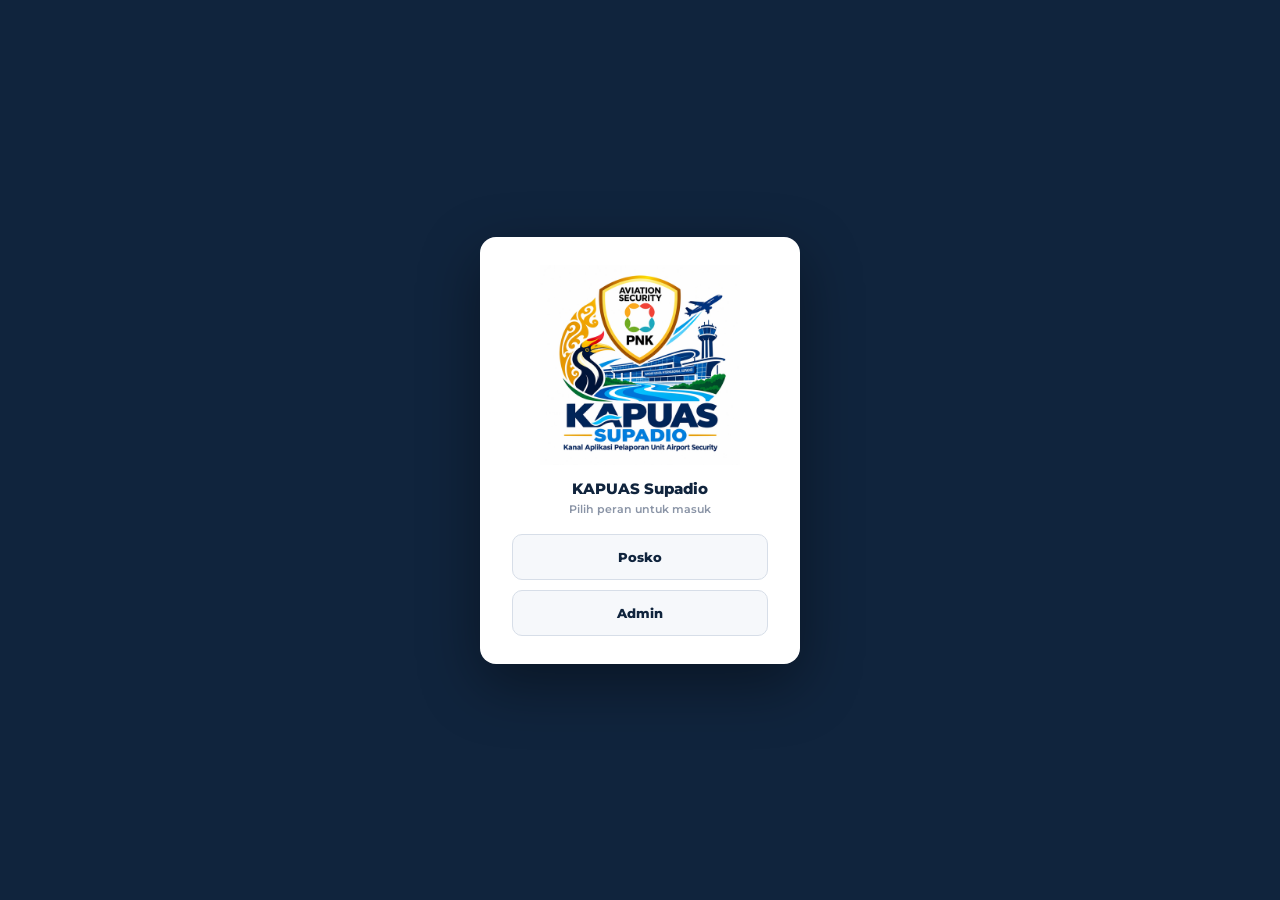
<file: index.html>
<!DOCTYPE html>
<html lang="id">
<head>
<meta charset="UTF-8">
<meta name="viewport" content="width=device-width, initial-scale=1">
<title>Beranda - Sistem Pelaporan AVSEC Bandara Supadio</title>
<link rel="manifest" href="manifest.json">
<meta name="theme-color" content="#10243D">
<link rel="icon" type="image/png" href="Logo/AVS-192.png">
<link rel="apple-touch-icon" href="Logo/AVS-192.png">
<link rel="stylesheet" href="style.css">
<link rel="stylesheet" href="layout.css">
<link rel="stylesheet" href="beranda.css">
</head>
<body class="locked">

<div class="main-wrapper">
<div id="topBar"></div>

<div class="rl-head">
<div><h2>Dashboard</h2><p>Panduan serah-terima untuk shift berikutnya</p></div>
<div class="rl-sp"></div>
<button type="button" class="mata-btn" id="btnMuatUlang" style="width:34px;height:34px;display:none" onclick="Beranda.muatUlang()" title="Muat ulang data dari posko lain">
<svg viewBox="0 0 24 24" fill="currentColor"><path d="M17.65 6.35A7.96 7.96 0 0 0 12 4a8 8 0 1 0 7.74 10h-2.08A6 6 0 1 1 12 6c1.66 0 3.14.69 4.22 1.78L13 11h7V4l-2.35 2.35z"/></svg>
</button>
<div class="bell-wrap">
<button type="button" class="bell-btn" id="btnBell" onclick="Beranda.bukaShiftKosong()" title="Laporan belum lengkap bulan ini">
<svg viewBox="0 0 24 24"><path d="M12 22c1.1 0 2-.9 2-2h-4c0 1.1.9 2 2 2zm6-6v-5c0-3.07-1.64-5.64-4.5-6.32V4c0-.83-.67-1.5-1.5-1.5s-1.5.67-1.5 1.5v.68C7.63 5.36 6 7.92 6 11v5l-2 2v1h16v-1l-2-2z"/></svg>
<span class="bell-badge" id="bellBadge" style="display:none">0</span>
</button>
</div>
</div>

<div class="d-wrap" id="dash">

<div class="sec-lbl"><h4>Shift Sebelumnya</h4><span id="shiftSbLabel">memuat…</span></div>
<div class="grid12" id="rowShiftSb">
<div class="dcard c4 rauto"><div class="h"><div><h3>Personel Tidak Hadir</h3><div class="sub">memuat…</div></div></div><div class="empty">Memuat data…</div></div>
<div class="dcard c4 rauto"><div class="h"><div><h3>Fasilitas Bermasalah</h3><div class="sub">memuat…</div></div></div><div class="empty">Memuat data…</div></div>
<div class="dcard c4 rauto"><div class="h"><div><h3>📓 Catatan Serah Terima</h3><div class="sub">memuat…</div></div></div><div class="empty">Memuat data…</div></div>
</div>

<div class="sec-lbl bulanan-head"><h4>Bulan</h4><div id="pilihBulanBulanan"></div></div>
<div class="grid12" id="rowBulanan1">
<div class="dcard c4 rauto"><div class="h"><div><h3>Ketidakhadiran Terbanyak</h3><div class="sub">memuat…</div></div></div><div class="empty">Memuat data…</div></div>
<div class="dcard c4 rauto"><div class="h"><div><h3>Alasan Ketidakhadiran</h3><div class="sub">memuat…</div></div></div><div class="empty">Memuat data…</div></div>
<div class="dcard c4 rauto"><div class="h"><div><h3>Fasilitas Sering Bermasalah</h3><div class="sub">memuat…</div></div></div><div class="empty">Memuat data…</div></div>
</div>
<div class="grid12" id="rowBulanan2">
<div class="dcard c4 rauto"><div class="h"><div><h3>Daftar Kejadian Terbaru</h3><div class="sub">memuat…</div></div></div><div class="empty">Memuat data…</div></div>
<div class="dcard c4 rauto"><div class="h"><div><h3>Daftar BAST Terbaru</h3><div class="sub">memuat…</div></div></div><div class="empty">Memuat data…</div></div>
<div class="dcard c4 rauto"><div class="h"><div><h3>Shift Belum Lengkap</h3><div class="sub">memuat…</div></div></div><div class="empty">Memuat data…</div></div>
</div>

<div class="note" id="noteBawah"></div>
</div>
</div>

<!-- MODAL: LAPORAN BELUM LENGKAP (3 jenis) -->
<div class="modal-overlay" id="kosongOverlay">
<div class="modal-container" style="max-width:560px">
<div class="modal-header"><span class="modal-title">LAPORAN BELUM LENGKAP</span><button type="button" class="modal-close" onclick="Beranda.tutupShiftKosong()">✕</button></div>
<div class="modal-body" id="kosongBody"></div>
<div class="modal-footer"><button type="button" class="btn-info" onclick="Beranda.salinPengingatKosong()">Salin Pengingat WA</button><button type="button" class="btn-cancel" onclick="Beranda.tutupShiftKosong()">Tutup</button></div>
</div>
</div>

<!-- MODAL: DAFTAR SHIFT BELUM LENGKAP (rentang bulan terpilih) -->
<div class="modal-overlay" id="kepatuhanOverlay">
<div class="modal-container" style="max-width:640px">
<div class="modal-header"><span class="modal-title">DAFTAR SHIFT BELUM LENGKAP</span><button type="button" class="modal-close" onclick="Beranda.tutupKepatuhan()">✕</button></div>
<div class="modal-body" id="kepatuhanBody"></div>
<div class="modal-footer"><button type="button" class="btn-cancel" onclick="Beranda.tutupKepatuhan()">Tutup</button></div>
</div>
</div>

<!-- MODAL: DAFTAR KEJADIAN (SEMUA, bulan terpilih) -->
<div class="modal-overlay" id="kejadianPenuhOverlay">
<div class="modal-container" style="max-width:520px">
<div class="modal-header"><span class="modal-title" id="kejadianPenuhTitle">DAFTAR KEJADIAN</span><button type="button" class="modal-close" onclick="Beranda.tutupKejadianPenuh()">✕</button></div>
<div class="modal-body" id="kejadianPenuhBody"></div>
<div class="modal-footer"><button type="button" class="btn-cancel" onclick="Beranda.tutupKejadianPenuh()">Tutup</button></div>
</div>
</div>

<!-- MODAL: DAFTAR BAST (SEMUA, bulan terpilih) -->
<div class="modal-overlay" id="bastPenuhOverlay">
<div class="modal-container" style="max-width:520px">
<div class="modal-header"><span class="modal-title" id="bastPenuhTitle">DAFTAR BAST</span><button type="button" class="modal-close" onclick="Beranda.tutupBastPenuh()">✕</button></div>
<div class="modal-body" id="bastPenuhBody"></div>
<div class="modal-footer"><button type="button" class="btn-cancel" onclick="Beranda.tutupBastPenuh()">Tutup</button></div>
</div>
</div>

<div id="toast" role="status" aria-live="polite"></div>

<script src="akses.js"></script>
<script src="shell.js"></script>
<script src="sync.js"></script>
<script>AVS_gerbangUtama();</script>
<script src="fasilitas-data.js"></script>
<script src="data.js"></script>
<script src="beranda.js"></script>
</body>
</html>
</file>
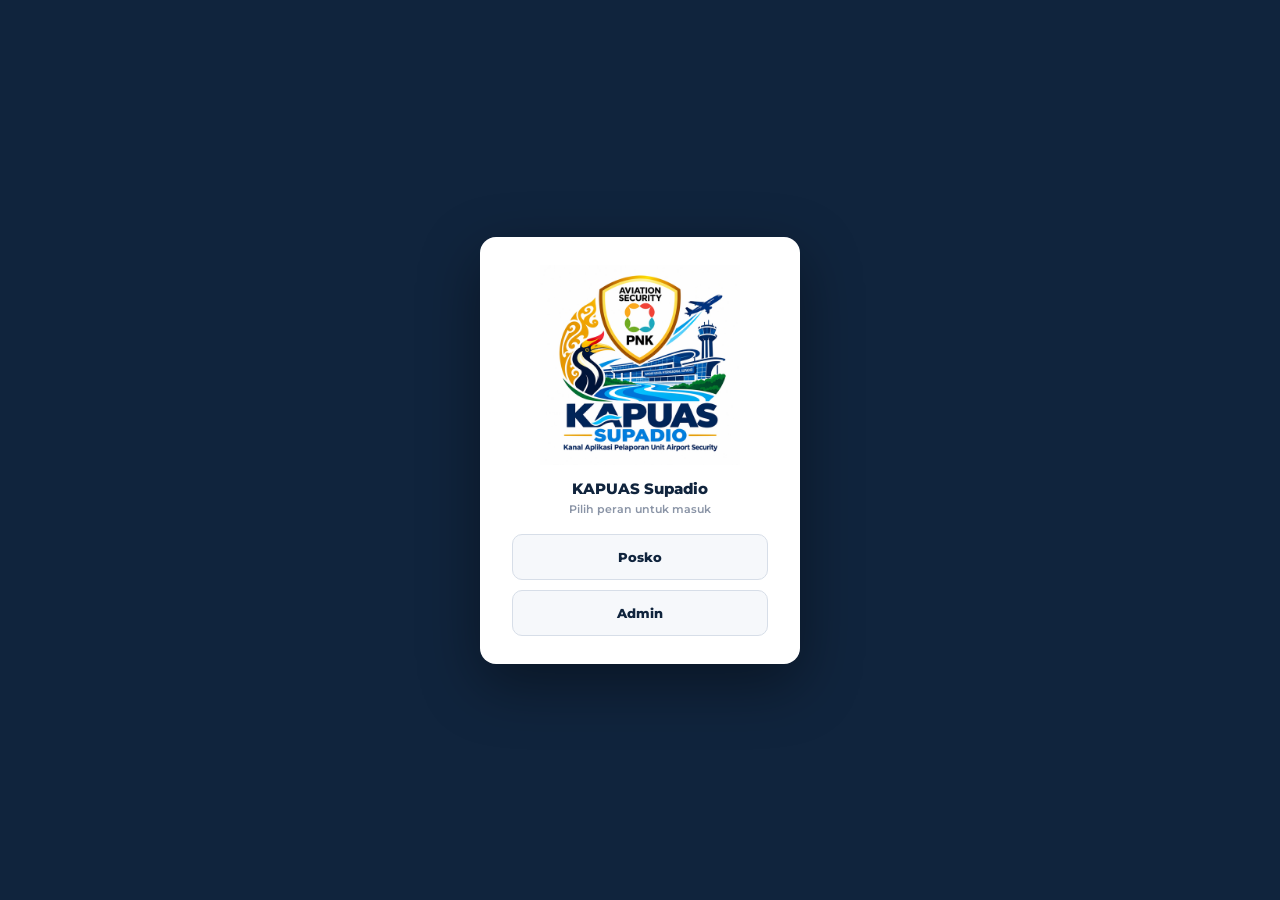
<file: fasilitas.html>
<!DOCTYPE html>
<html lang="id">
<head>
<meta charset="UTF-8">
<meta name="viewport" content="width=device-width, initial-scale=1.0">
<title>Laporan Fasilitas - Sistem Pelaporan AVSEC Bandara Supadio</title>

<link rel="manifest" href="manifest.json">
<meta name="theme-color" content="#10243D">
<meta name="apple-mobile-web-app-capable" content="yes">
<meta name="apple-mobile-web-app-status-bar-style" content="default">
<meta name="apple-mobile-web-app-title" content="Avsec Supadio">
<meta name="mobile-web-app-capable" content="yes">
<link rel="apple-touch-icon" href="Logo/AVS-192.png">
<link rel="icon" type="image/png" href="Logo/AVS-192.png">

<link rel="stylesheet" href="style.css">
<link rel="stylesheet" href="layout.css">
<link rel="stylesheet" href="kejadian.css">
<link rel="stylesheet" href="fasilitas.css">
</head>

<body class="locked">

<div id="lockScreen"><img src="Logo/AVS-512.png" alt="Logo Kapuas Supadio"><p>Desktop Only</p></div>

<div class="main-wrapper">
<div id="topBar"></div>

<div class="toolbar" id="toolbar">
<div class="seg">
<button type="button" id="btnFormTab" class="on" onclick="switchPage('form')">Buat Laporan</button>
<button type="button" id="btnSavedTab" onclick="switchPage('saved')">Laporan Tersimpan <span class="badge" id="cntSaved">0</span></button>
</div>
<span class="tdiv" id="hdrDiv"></span>
<div class="fld" id="hdrTgl"><label for="tanggal">TANGGAL</label><input type="date" id="tanggal" required onchange="headerChanged()"></div>
<div class="fld" id="hdrShift"><label for="shift">SHIFT</label>
<select id="shift" required onchange="headerChanged()">
<option value="" disabled selected hidden>-</option>
<option value="Pagi (08:00 - 20:00) WIB">Pagi (08:00 - 20:00) WIB</option>
<option value="Malam (20:00 - 08:00) WIB">Malam (20:00 - 08:00) WIB</option>
</select></div>
<div class="fld" id="hdrRegu"><label for="regu">REGU</label>
<select id="regu" required onchange="headerChanged()">
<option value="" disabled selected hidden>-</option>
<option value="A (Alfa)">A (Alfa)</option>
<option value="B (Bravo)">B (Bravo)</option>
<option value="C (Charlie)">C (Charlie)</option>
<option value="D (Delta)">D (Delta)</option>
</select></div>
<span class="tsp"></span>
<button type="button" class="tbtn" onclick="AVS.toggleFokus()" title="Fokus: sembunyikan bilah atas agar area isian lebih luas">⛶ Fokus</button>
<button type="button" class="tbtn" id="btnNew" onclick="newReport()" title="Kosongkan isian dan mulai laporan baru">+ Laporan Baru</button>
</div>
<div class="strip" id="editBadge" style="display:none"></div>

<!-- FORM -->
<div class="form-area" id="pageForm" style="display:flex">
<div class="kj-body" style="width:100%">
<aside class="pn acc-navy rail">
<div class="hd"><h3>Daftar Pos</h3></div>
<div class="railprog"><div class="tr"><i id="railBar"></i></div><span id="railTxt">0 dari 8 pos</span></div>
<nav id="railNav"></nav>
<div class="tambahpos" id="btnTambahPos" onclick="bukaTambahPos()" style="margin:8px 10px 10px;text-align:center;font-size:11px;font-weight:800;color:var(--secondary-hover);background:#E4F3F4;border-radius:9px;padding:9px;cursor:pointer">+ Tambah Pos</div>
</aside>
<div class="kj-main" id="kjMain">
<div class="privacy-note">Isi kondisi apa adanya. Baris berlatar kuning WAJIB diisi keterangannya (kondisi Rusak, atau Tidak Digunakan meski kondisinya Baik, ada unit Rusak, atau Tidak Lengkap).</div>
<div id="posContainer"></div>
</div>
</div>
</div>

<!-- TERSIMPAN -->
<div class="panel-box" id="pageSaved" style="display:none; height:100%;">
<div class="panel-title">DAFTAR LAPORAN TERSIMPAN</div>
<div class="stool">
<div class="fld" style="display:flex;flex-direction:column;gap:2px"><label style="font-size:9px;font-weight:800;color:#8A94A6;letter-spacing:.4px;text-transform:uppercase">Dari</label><input type="date" id="fMulai" onchange="renderSavedReports()" style="height:30px;border:1px solid #D7DEE8;border-radius:7px;padding:0 8px;font:700 12px 'Montserrat', 'Inter'"></div>
<div class="fld" style="display:flex;flex-direction:column;gap:2px"><label style="font-size:9px;font-weight:800;color:#8A94A6;letter-spacing:.4px;text-transform:uppercase">Sampai</label><input type="date" id="fSampai" onchange="renderSavedReports()" style="height:30px;border:1px solid #D7DEE8;border-radius:7px;padding:0 8px;font:700 12px 'Montserrat', 'Inter'"></div>
<div class="fld" style="display:flex;flex-direction:column;gap:2px"><label style="font-size:9px;font-weight:800;color:#8A94A6;letter-spacing:.4px;text-transform:uppercase">Regu</label><select id="fRegu" onchange="renderSavedReports()" style="height:30px;border:1px solid #D7DEE8;border-radius:7px;padding:0 8px;font:700 12px 'Montserrat', 'Inter'"><option value="all">Semua</option><option value="A">A (Alfa)</option><option value="B">B (Bravo)</option><option value="C">C (Charlie)</option><option value="D">D (Delta)</option></select></div>
<div class="fld" style="display:flex;flex-direction:column;gap:2px"><label style="font-size:9px;font-weight:800;color:#8A94A6;letter-spacing:.4px;text-transform:uppercase">Shift</label><select id="fShift" onchange="renderSavedReports()" style="height:30px;border:1px solid #D7DEE8;border-radius:7px;padding:0 8px;font:700 12px 'Montserrat', 'Inter'"><option value="all">Semua</option><option value="P">Pagi</option><option value="M">Malam</option></select></div>
<button type="button" style="align-self:flex-end;height:30px;padding:0 12px;border-radius:7px;border:1px solid #D7DEE8;background:#fff;font-size:11.5px;font-weight:700;color:var(--ink);cursor:pointer" onclick="resetFilterTersimpan()" title="Hapus filter tanggal">✕ Reset Tanggal</button>
<div style="flex:1"></div>
</div>
<div class="sumline" id="sumLine"></div>
<div id="savedReportsList" style="flex:1; overflow-y:auto;"></div>
</div>

<!-- BILAH STATUS -->
<div class="stat" id="statBar">
<span class="tt" id="penyusunDisplay">DISUSUN OLEH: (....................)</span>
<span class="sp"></span>
<button type="button" class="ket-warn" id="ketWarn" onclick="keKetKosong()" style="display:none"></button>
<button type="button" class="sbtn ghost" onclick="bukaLihatDraft()">Pratinjau Web</button>
<button type="button" class="sbtn red" id="btnSimpan" onclick="saveReport()">Simpan Laporan</button>
</div>
</div>

<button type="button" class="hdl" id="hdl" onclick="togglePratinjau(true)">PRATINJAU WA ‹</button>
<aside class="drawer" id="drawer">
<div class="dh"><span>Pratinjau Laporan WA</span><button type="button" onclick="togglePratinjau(false)" title="Tutup">✕</button></div>
<div class="output-area" id="outputReport">Mengolah laporan...</div>
<div class="dfoot"><button type="button" class="sbtn ghost" onclick="salinWA()">Salin</button><button type="button" class="sbtn grn" onclick="kirimWA()">Kirim ke WA</button></div>
</aside>
<aside class="drawer" id="drawerRw">
<div class="dh"><span>RIWAYAT PERUBAHAN</span><button type="button" onclick="tutupRiwayat()" title="Tutup">✕</button></div>
<div class="rwsub" id="rwSub"></div>
<div class="rwlist" id="rwList"></div>
<div class="rwnote">Riwayat menyimpan 30 entri terakhir per laporan (entri "Dibuat" selalu dipertahankan). Riwayat mencatat perubahan, tidak dapat mengembalikan versi lama.</div>
</aside>
<aside class="drawer" id="drawerLihat">
<div class="dh"><span>LIHAT LAPORAN</span><button type="button" onclick="tutupLihat()" title="Tutup">✕</button></div>
<div class="lhsub" id="lihatSub"></div>
<div class="lhbody" id="lihatIsi"></div>
</aside>

<!-- TEMPLATE PDF TERSEMBUNYI -->
<div id="pdfTemplate" style="position:fixed;left:-9999px;top:0"><div id="pdfContent"></div></div>

<!-- MODAL LIHAT LAPORAN TERSIMPAN -->
<div class="modal-overlay" id="viewModal">
<div class="modal-container">
<div class="modal-header"><div class="modal-title" id="modalTitle">LIHAT LAPORAN</div><button class="modal-close" onclick="closeViewModal()">✕</button></div>
<div class="modal-body"><div class="output-area" id="modalViewContent" style="min-height:200px;max-height:60vh;"></div></div>
<div class="modal-footer">
<button type="button" class="btn-success btn-wa" id="modalWaBtn">Kirim ke WA</button>
<button type="button" class="btn-info" id="modalCopyBtn">Salin Teks</button>
<button type="button" class="btn-danger" onclick="closeViewModal()">Tutup</button>
</div>
</div>
</div>

<!-- MODAL TAMBAH POS -->
<div class="modal-overlay" id="addPosModal">
<div class="modal-container" style="max-width:420px">
<div class="modal-header"><div class="modal-title">TAMBAH POS</div><button class="modal-close" onclick="tutupTambahPos()">✕</button></div>
<div class="modal-body">
<input type="text" id="addPosNama" placeholder="Nama pos, mis. SCP VIP" maxlength="40" style="width:100%;height:38px;border:1px solid #D7DEE8;border-radius:8px;padding:0 12px;font:700 13px 'Montserrat', 'Inter'">
<div style="font-size:11px;color:#8A94A6;margin-top:8px;font-weight:600">Pos baru dimulai kosong (belum ada item). Tambahkan item satu-satu dari dalam pos setelah dibuat. Hanya berlaku untuk laporan ini.</div>
</div>
<div class="modal-footer">
<button type="button" class="btn-info" onclick="tambahPos()">Tambah</button>
<button type="button" class="btn-danger" onclick="tutupTambahPos()">Batal</button>
</div>
</div>
</div>

<!-- MODAL TAMBAH ITEM -->
<div class="modal-overlay" id="addItemModal">
<div class="modal-container" style="max-width:460px">
<div class="modal-header"><div class="modal-title">TAMBAH ITEM</div><button class="modal-close" onclick="tutupTambahItem()">✕</button></div>
<div class="modal-body">
<input type="text" id="addItemNama" placeholder="Nama item, mis. Charger HT" maxlength="60" style="width:100%;height:38px;border:1px solid #D7DEE8;border-radius:8px;padding:0 12px;font:700 13px 'Montserrat', 'Inter';margin-bottom:10px">
<select id="addItemBentuk" style="width:100%;height:38px;border:1px solid #D7DEE8;border-radius:8px;padding:0 10px;font:700 13px 'Montserrat', 'Inter'">
<option value="A">Tunggal/Jalur (Kondisi + Status + Keterangan)</option>
<option value="B">Kumpulan Berjumlah (Jumlah + Rusak)</option>
<option value="C">Kelengkapan (Lengkap/Tidak + Keterangan)</option>
</select>
<div style="font-size:11px;color:#8A94A6;margin-top:8px;font-weight:600">Hanya berlaku untuk laporan ini, tidak mengubah daftar bawaan aplikasi.</div>
</div>
<div class="modal-footer">
<button type="button" class="btn-info" onclick="tambahItem()">Tambah</button>
<button type="button" class="btn-danger" onclick="tutupTambahItem()">Batal</button>
</div>
</div>
</div>

<div id="toast" role="status" aria-live="polite"></div>

<script type="text/javascript" src="lib/html2pdf.bundle.min.js"></script>
<script src="akses.js"></script>
<script src="shell.js"></script>
<script src="sync.js"></script>
<script>AVS_gerbangUtama();</script>
<script src="fasilitas-data.js"></script>
<script src="fasilitas-pdf.js"></script>
<script>
'use strict';

/* =====================================================
   LAPORAN FASILITAS — AVSEC SUPADIO
   Data bawaan: fasilitas-data.js (8 pos; SCP VIP sengaja belum
   ada, ditambahkan pengguna sendiri lewat "+ Tambah Pos").
   Penyusun laporan ("Disusun oleh") TIDAK diketik manual —
   selalu dihitung ulang (live) dari orang #1 di POSKO pada
   Laporan Personel shift yang sama (AVS.infoPembuatDariPersonel).
   ===================================================== */

const STORAGE_KEY = 'savedFasilitas';
const MIN_LEBAR = 1024;
const POS_AWAL = (typeof POS_FASILITAS_BAWAAN !== 'undefined' && Array.isArray(POS_FASILITAS_BAWAAN)) ? POS_FASILITAS_BAWAAN : [];

let editingReportId = null;
let posFasilitas = [];   // state kerja: klon POS_AWAL + nilai isian
let dirty = false;
let modalReportId = null;
let addItemPosId = null;

/* ---------- Utilitas ---------- */
const $ = (id) => document.getElementById(id);
const esc = (s) => String(s == null ? '' : s).replace(/[&<>"']/g, (c) => ({ '&': '&amp;', '<': '&lt;', '>': '&gt;', '"': '&quot;', "'": '&#39;' }[c]));
const rapikan = (s) => String(s == null ? '' : s).trim().replace(/\s+/g, ' ');
const uid = () => 'fi' + Date.now().toString(36) + Math.random().toString(36).slice(2, 6);
const clone = (o) => JSON.parse(JSON.stringify(o));

function lsGet(key, fallback) {
  try { const v = localStorage.getItem(key); return v ? JSON.parse(v) : fallback; } catch (e) { return fallback; }
}
function lsSet(key, val) {
  try { localStorage.setItem(key, JSON.stringify(val)); return true; }
  catch (e) { toast('Gagal menyimpan ke penyimpanan browser (penyimpanan penuh atau diblokir).', 'err'); return false; }
}
let toastTimer;
function toast(msg, type) {
  const t = $('toast'); t.textContent = msg; t.className = 'show ' + (type || 'ok');
  clearTimeout(toastTimer); toastTimer = setTimeout(() => { t.className = ''; }, 4200);
}
function tanggalLokalISO(d) { const p = (n) => String(n).padStart(2, '0'); return `${d.getFullYear()}-${p(d.getMonth() + 1)}-${p(d.getDate())}`; }
function formatTanggalIndo(ymd) {
  if (!ymd) return '-';
  const m = String(ymd).match(/^(\d{4})-(\d{2})-(\d{2})$/);
  const date = m ? new Date(+m[1], +m[2] - 1, +m[3]) : new Date(ymd);
  if (isNaN(date)) return '-';
  return date.toLocaleDateString('id-ID', { weekday: 'long', day: 'numeric', month: 'long', year: 'numeric' });
}
function cekPerangkat() {
  const pointerOk = !!(window.matchMedia && window.matchMedia('(pointer: fine)').matches);
  const lebarOk = window.innerWidth >= MIN_LEBAR;
  document.body.classList.toggle('locked', !(pointerOk && lebarOk));
}
cekPerangkat(); window.addEventListener('resize', cekPerangkat);

/* ---------- Data kerja ---------- */
function posKosong() {
  return clone(POS_AWAL).map((p) => ({
    id: p.id, name: p.name,
    items: p.items.map((it) => {
      const base = { id: it.id, name: it.name, bentuk: it.bentuk };
      if (it.bentuk === 'A') return Object.assign(base, { kondisi: 'Baik', status: 'Digunakan', keterangan: '' });
      if (it.bentuk === 'B') return Object.assign(base, { jumlah: it.jumlahBawaan || 0, rusak: 0, keterangan: '' });
      return Object.assign(base, { lengkap: true, keterangan: '' }); // C
    })
  }));
}
// Isian awal utk laporan BARU: bawa kondisi/status/keterangan dari laporan tersimpan TERAKHIR
// (kondisi fasilitas fisik biasanya sama dari shift ke shift), tapi Tanggal/Shift/Regu tetap
// dikosongkan terpisah oleh pemanggilnya karena wajib dipilih ulang tiap laporan.
function posAwalLaporanBaru() {
  const reports = lsGet(STORAGE_KEY, []).slice()
    .sort((a, b) => (b.tanggal || '').localeCompare(a.tanggal || '') || (b.savedAt || '').localeCompare(a.savedAt || ''));
  const terakhir = reports[0];
  return terakhir && Array.isArray(terakhir.posFasilitas) && terakhir.posFasilitas.length ? clone(terakhir.posFasilitas) : posKosong();
}
function wajibKeterangan(it) {
  if (it.bentuk === 'A') return it.kondisi === 'Rusak' || it.status === 'Tidak Digunakan';
  if (it.bentuk === 'B') return (it.rusak || 0) > 0;
  if (it.bentuk === 'C') return !it.lengkap;
  return false;
}
const ketKosong = (it) => wajibKeterangan(it) && !rapikan(it.keterangan);
function daftarKetKosong() {
  const out = [];
  posFasilitas.forEach((p) => p.items.forEach((it) => { if (ketKosong(it)) out.push(`${AVS.namaPosFasilitasTerbaru(p.id, p.name)} › ${it.name}`); }));
  return out;
}

/* ---------- Render rail ---------- */
function renderRail() {
  const total = posFasilitas.length;
  $('railTxt').textContent = `${total} dari ${total} pos terisi`;
  $('railBar').style.width = total ? '100%' : '0%';
  $('railNav').innerHTML = posFasilitas.map((p, i) =>
    `<a href="#pos_${p.id}" class="done" data-pos="${p.id}" onclick="sorotPos('${p.id}')"><i>✓</i>${esc(AVS.namaPosFasilitasTerbaru(p.id, p.name))}</a>`
  ).join('');
}
function sorotPos(id) {
  document.querySelectorAll('#railNav a').forEach((a) => a.classList.toggle('on', a.dataset.pos === id));
  const el = $('pos_' + id); if (el) el.scrollIntoView({ behavior: 'smooth', block: 'start' });
}

/* ---------- Render form ---------- */
function baris_A(pid, it) {
  const wajib = wajibKeterangan(it);
  return `<div class="fa-row${wajib ? ' wajib' : ''}">
    <span class="nm">${esc(it.name)}</span>
    <div class="fa-seg"><button type="button" class="${it.kondisi === 'Baik' ? 'on baik' : ''}" onclick="setA('${pid}','${it.id}','kondisi','Baik')">Baik</button><button type="button" class="${it.kondisi === 'Rusak' ? 'on rusak' : ''}" onclick="setA('${pid}','${it.id}','kondisi','Rusak')">Rusak</button></div>
    <div class="fa-seg"><button type="button" class="${it.status === 'Digunakan' ? 'on pakai' : ''}" onclick="setA('${pid}','${it.id}','status','Digunakan')">Digunakan</button><button type="button" class="${it.status === 'Tidak Digunakan' ? 'on tidak' : ''}" onclick="setA('${pid}','${it.id}','status','Tidak Digunakan')">Tidak</button></div>
    <input class="ket${ketKosong(it) ? ' kosong' : ''}" value="${esc(it.keterangan)}" placeholder="${wajib ? 'Wajib diisi' : '(opsional)'}" oninput="setKet('${pid}','${it.id}',this)">
  </div>`;
}
function baris_B(pid, it) {
  const baik = Math.max(0, (it.jumlah || 0) - (it.rusak || 0)), wajib = wajibKeterangan(it);
  return `<div class="kt-row${wajib ? ' wajib' : ''}">
    <b>${esc(it.name)}</b>
    <input type="number" min="0" value="${it.jumlah}" class="kt-jumlah" oninput="setBKetik('${pid}','${it.id}','jumlah',this)">
    <input type="number" min="0" max="${it.jumlah}" value="${it.rusak}" class="kt-rusak" oninput="setBKetik('${pid}','${it.id}','rusak',this)">
    <input value="${baik}" class="kt-baik" readonly>
    <input class="ket${ketKosong(it) ? ' kosong' : ''}" value="${esc(it.keterangan)}" placeholder="${wajib ? 'Wajib diisi' : '(opsional)'}" oninput="setKet('${pid}','${it.id}',this)">
  </div>`;
}
function baris_C(pid, it) {
  const wajib = wajibKeterangan(it);
  return `<div class="fa-lengkap${wajib ? ' wajib' : ''}">
    <span class="nm">${esc(it.name)}</span>
    <div class="fa-seg"><button type="button" class="${it.lengkap ? 'on lengkap' : ''}" onclick="setC('${pid}','${it.id}','lengkap',true)">Lengkap</button><button type="button" class="${!it.lengkap ? 'on tidaklengkap' : ''}" onclick="setC('${pid}','${it.id}','lengkap',false)">Tidak Lengkap</button></div>
    <input class="ket${ketKosong(it) ? ' kosong' : ''}" value="${esc(it.keterangan)}" placeholder="${wajib ? 'Wajib diisi' : '(opsional)'}" oninput="setKet('${pid}','${it.id}',this)">
  </div>`;
}
function renderPosSection(p) {
  const a = p.items.filter((i) => i.bentuk === 'A'), b = p.items.filter((i) => i.bentuk === 'B'), c = p.items.filter((i) => i.bentuk === 'C');
  let html = `<section class="pn acc-navy sec" id="pos_${p.id}"><div class="hd"><h3>${esc(AVS.namaPosFasilitasTerbaru(p.id, p.name))}</h3><span class="sp"></span><button type="button" class="mn" onclick="bukaTambahItem('${p.id}')">+ Tambah Item</button></div><div class="sc">`;
  if (a.length) {
    html += `<div class="fa-sub">Item Tunggal / Jalur <span class="bentuk">Kondisi + Status + Keterangan</span></div>`;
    html += `<div class="fa-hdr"><span>ITEM</span><span>KONDISI</span><span>STATUS</span><span>KETERANGAN</span></div>`;
    html += a.map((it) => baris_A(p.id, it)).join('');
  }
  if (b.length) {
    html += `<div class="fa-sub">Kumpulan Berjumlah <span class="bentuk">seperti Kekuatan Personel</span></div>`;
    html += `<div class="kt-hdr"><span>ITEM</span><span>JUMLAH</span><span>RUSAK</span><span>BAIK</span><span>KETERANGAN</span></div>`;
    html += b.map((it) => baris_B(p.id, it)).join('');
  }
  if (c.length) {
    html += `<div class="fa-sub">Kelengkapan <span class="bentuk">Lengkap / Tidak + Keterangan</span></div>`;
    html += c.map((it) => baris_C(p.id, it)).join('');
  }
  if (!a.length && !b.length && !c.length) html += `<div style="font-size:12px;color:#8A94A6;font-weight:600;padding:6px 0">Belum ada item. Klik "+ Tambah Item" di atas.</div>`;
  html += `</div></section>`;
  return html;
}
function renderForm() {
  const main = $('kjMain'), top = main.scrollTop;
  $('posContainer').innerHTML = posFasilitas.map(renderPosSection).join('');
  main.scrollTop = top;
  renderRail(); refreshKunciKet();
}

function setA(pid, iid, field, val) { const it = findItem(pid, iid); if (!it) return; it[field] = val; markDirty(); renderForm(); refreshPratinjauLive(); }
// Ketik keterangan / angka: perbarui data & baris ini saja. Menggambar ulang seluruh form
// di setiap ketikan menghancurkan input yang sedang difokus (fokus hilang, halaman melompat).
function setKet(pid, iid, el) {
  const it = findItem(pid, iid); if (!it) return;
  it.keterangan = el.value; markDirty();
  el.classList.toggle('kosong', ketKosong(it));
  refreshKunciKet(); refreshPratinjauLive();
}
function setBKetik(pid, iid, field, el) {
  const it = findItem(pid, iid); if (!it) return;
  const row = el.closest('.kt-row'), inRusak = row.querySelector('.kt-rusak');
  let n = Math.max(0, parseInt(el.value, 10) || 0);
  if (field === 'jumlah') { it.jumlah = n; if (it.rusak > n) { it.rusak = n; inRusak.value = n; } inRusak.max = n; }
  else { if (n > it.jumlah) { n = it.jumlah; el.value = n; } it.rusak = n; }
  row.querySelector('.kt-baik').value = Math.max(0, it.jumlah - it.rusak);
  const wajib = wajibKeterangan(it), ket = row.querySelector('.ket');
  row.classList.toggle('wajib', wajib); ket.placeholder = wajib ? 'Wajib diisi' : '(opsional)'; ket.classList.toggle('kosong', ketKosong(it));
  markDirty(); refreshKunciKet(); refreshPratinjauLive();
}
function setC(pid, iid, field, val) { const it = findItem(pid, iid); if (!it) return; it[field] = val; markDirty(); renderForm(); refreshPratinjauLive(); }
function findItem(pid, iid) { const p = posFasilitas.find((x) => x.id === pid); return p && p.items.find((x) => x.id === iid); }
function markDirty() { dirty = true; }

/* ---------- Tambah Pos / Item (hanya berlaku untuk laporan ini) ---------- */
function bukaTambahPos() { $('addPosNama').value = ''; $('addPosModal').style.display = 'flex'; }
function tutupTambahPos() { $('addPosModal').style.display = 'none'; }
function tambahPos() {
  const nama = rapikan($('addPosNama').value);
  if (!nama) { toast('Nama pos wajib diisi.', 'err'); return; }
  posFasilitas.push({ id: uid(), name: nama, items: [] });
  tutupTambahPos(); markDirty(); renderForm();
  setTimeout(() => sorotPos(posFasilitas[posFasilitas.length - 1].id), 50);
  toast('Pos ditambahkan. Sekarang tambahkan item-itemnya.');
}
function bukaTambahItem(pid) { addItemPosId = pid; $('addItemNama').value = ''; $('addItemBentuk').value = 'A'; $('addItemModal').style.display = 'flex'; }
function tutupTambahItem() { $('addItemModal').style.display = 'none'; addItemPosId = null; }
function tambahItem() {
  const nama = rapikan($('addItemNama').value), bentuk = $('addItemBentuk').value;
  if (!nama) { toast('Nama item wajib diisi.', 'err'); return; }
  const p = posFasilitas.find((x) => x.id === addItemPosId); if (!p) return;
  const base = { id: uid(), name: nama, bentuk };
  const it = bentuk === 'A' ? Object.assign(base, { kondisi: 'Baik', status: 'Digunakan', keterangan: '' })
    : bentuk === 'B' ? Object.assign(base, { jumlah: 0, rusak: 0, keterangan: '' })
    : Object.assign(base, { lengkap: true, keterangan: '' });
  p.items.push(it);
  tutupTambahItem(); markDirty(); renderForm();
  toast('Item ditambahkan.');
}

/* ---------- Rujukan Laporan Personel (kunci Simpan + Disusun oleh) ---------- */
function statusPersonel() {
  const t = $('tanggal').value, s = $('shift').value, r = $('regu').value;
  if (!t || !s || !r) return { ada: false, alasan: 'header' };
  const info = AVS.infoPembuatDariPersonel(t, s, r);
  return Object.assign({ alasan: info.ada ? null : 'kosong' }, info);
}
function refreshKunciKet() {
  const kosong = daftarKetKosong(), warn = $('ketWarn'), btn = $('btnSimpan');
  const personelOk = btn.dataset.personelOk === '1';
  warn.style.display = kosong.length ? '' : 'none';
  warn.textContent = kosong.length ? `⚠ ${kosong.length} keterangan wajib belum diisi` : '';
  warn.title = kosong.join('\n');
  btn.disabled = !personelOk || kosong.length > 0;
  btn.title = !personelOk ? 'Simpan Laporan Personel untuk shift ini terlebih dahulu'
    : kosong.length ? 'Isi dulu keterangan wajib: ' + kosong.join(', ') : '';
}
function keKetKosong() {
  const el = document.querySelector('#posContainer .ket.kosong'); if (!el) return;
  el.scrollIntoView({ behavior: 'smooth', block: 'center' }); el.focus({ preventScroll: true });
}
function refreshPenyusunDanKunci() {
  const info = statusPersonel();
  const disp = $('penyusunDisplay'), btn = $('btnSimpan');
  let lockNote = document.getElementById('lockNote');
  btn.dataset.personelOk = info.ada && info.nama ? '1' : '';
  refreshKunciKet();
  if (info.ada && info.nama) {
    disp.textContent = `DISUSUN OLEH: ${info.jabatanLabel}, ${info.nama.toUpperCase()}`;
    if (lockNote) lockNote.remove();
  } else {
    disp.textContent = 'DISUSUN OLEH: (....................)';
    if (!lockNote && $('tanggal').value && $('shift').value && $('regu').value) {
      lockNote = document.createElement('div'); lockNote.id = 'lockNote'; lockNote.className = 'lock-note';
      lockNote.innerHTML = '<b>⚠ Belum bisa disimpan.</b> Simpan Laporan Personel untuk Tanggal, Shift, dan Regu yang sama terlebih dahulu — nama penyusun laporan ini diambil otomatis dari sana.';
      $('posContainer').parentElement.insertBefore(lockNote, $('posContainer'));
    } else if (lockNote && (!$('tanggal').value || !$('shift').value || !$('regu').value)) {
      lockNote.remove();
    }
  }
}
function headerChanged() { markDirty(); refreshPenyusunDanKunci(); refreshPratinjauLive(); }

/* ---------- Teks WA ---------- */
function generateWAText() {
  const t = $('tanggal').value, s = $('shift').value, r = $('regu').value;
  const info = statusPersonel();
  let out = `*LAPORAN FASILITAS*\n*AVSEC BANDARA SUPADIO*\n\n`;
  out += `Hari/Tgl: ${formatTanggalIndo(t)}\nShift : ${s || '-'}\nRegu : ${r || '-'}\n\n`;
  posFasilitas.forEach((p) => {
    const baris = [];
    // kelompokkan Bentuk A HANYA kalau item-nya "sama" (varian bernomor dari item yang sama,
    // mis. "Mesin X-Ray Line 1/2/3") dan kondisi+status+keterangan juga sama. Item berbeda
    // (mis. Locker vs Panic Button) selalu dapat bullet sendiri meski kondisinya sama-sama Baik.
    const namaDasar = (n) => String(n || '').replace(/\s*\d+$/, '').trim();
    const grupA = new Map();
    p.items.filter((i) => i.bentuk === 'A').forEach((it) => {
      const key = namaDasar(it.name) + '|' + it.kondisi + '|' + it.status + '|' + rapikan(it.keterangan);
      if (!grupA.has(key)) grupA.set(key, []);
      grupA.get(key).push(it.name);
    });
    grupA.forEach((nama, key) => {
      const [, kondisi, status, ket] = key.split('|');
      let ketTxt = status === 'Digunakan' && kondisi === 'Baik' ? '' : `, ${status.toLowerCase()}`;
      baris.push(`- ${nama.join(', ')}: ${kondisi}${ketTxt}${ket ? ' (' + ket + ')' : ''}.`);
    });
    p.items.filter((i) => i.bentuk === 'B').forEach((it) => {
      const baik = Math.max(0, it.jumlah - it.rusak);
      baris.push(`- ${it.name}: ${it.jumlah} unit (Baik ${baik}${it.rusak ? ', Rusak ' + it.rusak : ''})${rapikan(it.keterangan) ? ' (' + rapikan(it.keterangan) + ')' : ''}.`);
    });
    p.items.filter((i) => i.bentuk === 'C').forEach((it) => {
      baris.push(`- Dokumen: ${it.lengkap ? 'Lengkap' : 'Tidak Lengkap' + (it.keterangan ? ' (' + it.keterangan + ')' : '')}.`);
    });
    if (baris.length) out += `${AVS.namaPosFasilitasTerbaru(p.id, p.name)}:\n${baris.join('\n')}\n\n`;
  });
  out += info.ada && info.nama ? `Dibuat oleh,\n${info.jabatanWA},\n\n\n( ${info.nama.toUpperCase()} )` : `Dibuat oleh,\n(menunggu Laporan Personel shift ini)`;
  return out;
}
function togglePratinjau(force) {
  const d = $('drawer'), buka = force === undefined ? !d.classList.contains('open') : !!force;
  d.classList.toggle('open', buka);
  if (buka) { refreshPratinjauLive(); tutupRiwayat(); tutupLihat(); }
}
function refreshPratinjauLive() { if ($('drawer').classList.contains('open')) $('outputReport').textContent = generateWAText(); }
function kirimWA() { window.open(AVS.urlWA(generateWAText()), '_blank'); }
function salinWA() { const txt = generateWAText(); navigator.clipboard.writeText(txt).then(() => toast('Teks WA disalin.')).catch(() => { const ta = document.createElement('textarea'); ta.value = txt; ta.style.position='fixed'; ta.style.opacity='0'; document.body.appendChild(ta); ta.select(); try { document.execCommand('copy'); toast('Teks WA disalin.'); } catch(e) { toast('Gagal menyalin.','err'); } ta.remove(); }); }

/* ---------- Simpan & muat ---------- */
function snapshot() { return clone(posFasilitas); }
function saveReport() {
  const tanggal = $('tanggal').value, shift = $('shift').value, regu = $('regu').value;
  if (!tanggal || !shift || !regu) { toast('Harap lengkapi Tanggal, Shift, dan Regu!', 'err'); return; }
  const info = statusPersonel();
  if (!info.ada) { toast('Simpan Laporan Personel untuk shift ini terlebih dahulu.', 'err'); return; }
  if (!info.nama) { toast('Laporan Personel sudah ada, tetapi pos POSKO belum diisi nama petugas (pembuat laporan). Lengkapi di Laporan Personel.', 'err'); return; }
  // Validasi keterangan wajib (Rusak / Tidak Digunakan / Dokumen Tidak Lengkap)
  const belumIsi = daftarKetKosong();
  if (belumIsi.length) { keKetKosong(); toast(`Keterangan wajib diisi untuk: ${belumIsi.slice(0, 2).join(', ')}${belumIsi.length > 2 ? ` (+${belumIsi.length - 2} lainnya)` : ''}.`, 'err'); return; }
  const reportData = { id: editingReportId || Date.now().toString(), tanggal, shift, regu, posFasilitas: snapshot(), savedAt: new Date().toLocaleString('id-ID'), versi: 1 };
  const reports = lsGet(STORAGE_KEY, []);
  const dup = reports.find((r) => r.tanggal === tanggal && r.shift === shift && r.id !== reportData.id);
  if (dup) { toast(`Laporan Fasilitas ${formatTanggalIndo(tanggal)} shift ${shift.split(' (')[0]} sudah ada (Regu ${dup.regu}). Satu tanggal hanya boleh satu laporan Pagi dan satu Malam — ubah laporan yang sudah ada itu.`, 'err'); return; }
  const idx = reports.findIndex((r) => r.id === reportData.id);
  const lama = idx !== -1 ? reports[idx] : null;
  const perubahan = lama ? AVS.diffFasilitas(lama, reportData) : [];
  AVS.catatJejak(reportData, lama, perubahan);
  if (idx !== -1) reports[idx] = reportData; else reports.unshift(reportData);
  if (!lsSet(STORAGE_KEY, reports)) return;
  if (typeof AVS_SYNC !== 'undefined') AVS_SYNC.kirim('fasilitas', reportData);
  editingReportId = reportData.id; dirty = false;
    toast(lama ? 'Laporan diperbarui: ' + AVS.waktu(reportData.diperbaruiPada) : 'Laporan berhasil disimpan!');
  updateCount(); switchPage('saved');
}
function getReports() { return lsGet(STORAGE_KEY, []); }
function updateCount() { $('cntSaved').textContent = lsGet(STORAGE_KEY, []).length; }
function newReport() {
  if (dirty && !confirm('Ada isian yang belum disimpan. Buang perubahan dan mulai laporan baru?')) return;
  editingReportId = null; $('editBadge').style.display = 'none';
  $('tanggal').value = tanggalLokalISO(new Date()); $('shift').value = ''; $('regu').value = '';
  posFasilitas = posKosong(); dirty = false;
    renderForm(); refreshPenyusunDanKunci(); switchPage('form');
}
function loadForEdit(id) {
  const r = lsGet(STORAGE_KEY, []).find((x) => x.id === id); if (!r) return;
  editingReportId = id; $('tanggal').value = r.tanggal; $('shift').value = r.shift; $('regu').value = r.regu;
  posFasilitas = clone(r.posFasilitas); dirty = false;
  const k = AVS.ketJejak(r);
  $('editBadge').style.display = 'flex';
  $('editBadge').innerHTML = `<b>✎ Mengubah laporan tersimpan</b><span class="sep">•</span><span>${esc(k.dibuat)}</span><span class="sep">•</span><b>${esc(k.ubah)}</b>` +
    `<button type="button" class="rw" onclick="bukaRiwayat('${editingReportId}')">Riwayat ▾</button>` +
    `<button type="button" class="batal" onclick="newReport()">Batal</button>`;
    renderForm(); refreshPenyusunDanKunci(); switchPage('form');
}
function deleteReport(id) {
  if (!confirm('Hapus laporan ini? Tindakan tidak dapat dibatalkan.')) return;
  lsSet(STORAGE_KEY, lsGet(STORAGE_KEY, []).filter((r) => r.id !== id));
  if (typeof AVS_SYNC !== 'undefined') AVS_SYNC.hapus('fasilitas', id);
  updateCount(); renderSavedReports();
  toast('Laporan dihapus.');
}

/* ---------- Ringkasan lencana untuk kartu Laporan Tersimpan ---------- */
function ringkasLaporan(r) {
  let rusak = 0, tidakDigunakan = 0, dokTidakLengkap = 0, dokTotal = 0;
  (r.posFasilitas || []).forEach((p) => (p.items || []).forEach((it) => {
    if (it.bentuk === 'A') { if (it.kondisi === 'Rusak') rusak++; if (it.status === 'Tidak Digunakan') tidakDigunakan++; }
    if (it.bentuk === 'B' && it.rusak > 0) rusak++;
    if (it.bentuk === 'C') { dokTotal++; if (!it.lengkap) dokTidakLengkap++; }
  }));
  return { rusak, tidakDigunakan, dokTotal, dokTidakLengkap, posCount: (r.posFasilitas || []).length };
}

/* ---------- Halaman Laporan Tersimpan ---------- */
function switchPage(p) {
  togglePratinjau(false);
  $('pageForm').style.display = p === 'form' ? 'flex' : 'none';
  $('pageSaved').style.display = p === 'saved' ? 'flex' : 'none';
  $('btnFormTab').classList.toggle('on', p === 'form');
  $('btnSavedTab').classList.toggle('on', p !== 'form');
  $('hdrTgl').style.display = $('hdrShift').style.display = $('hdrRegu').style.display = $('hdrDiv').style.display = p === 'form' ? 'flex' : 'none';
  $('statBar').style.display = p === 'form' ? 'flex' : 'none';
  $('hdl').style.display = p === 'form' ? '' : 'none';
  if (p === 'saved') renderSavedReports();
}
function resetFilterTersimpan() { $('fMulai').value = ''; $('fSampai').value = ''; renderSavedReports(); }
function renderSavedReports() {
  const mulai = $('fMulai').value, sampai = $('fSampai').value, fr = $('fRegu').value, fs = $('fShift').value;
  const semua = lsGet(STORAGE_KEY, []).slice().sort((a, b) => (b.tanggal || '').localeCompare(a.tanggal || '') || (b.savedAt || '').localeCompare(a.savedAt || ''));
  let reports = semua;
  if (mulai) reports = reports.filter((r) => (r.tanggal || '') >= mulai);
  if (sampai) reports = reports.filter((r) => (r.tanggal || '') <= sampai);
  if (fr !== 'all') reports = reports.filter((r) => (r.regu || '').startsWith(fr));
  if (fs !== 'all') reports = reports.filter((r) => (fs === 'P') === /pagi/i.test(r.shift || ''));
  const rentangTeks = (mulai || sampai) ? `${mulai ? mulai.split('-').reverse().join('/') : '…'} – ${sampai ? sampai.split('-').reverse().join('/') : '…'}` : 'Semua tanggal';
  $('sumLine').innerHTML = `Menampilkan <b>${reports.length}</b> dari <b>${semua.length}</b> laporan • ${rentangTeks}`;
  $('savedReportsList').innerHTML = reports.map((r) => {
    const s = ringkasLaporan(r);
    const chips = [];
    if (s.rusak) chips.push(`<span class="pchip" style="background:#FBE9E7;color:#A82F24">${s.rusak} Rusak</span>`);
    if (s.tidakDigunakan) chips.push(`<span class="pchip" style="background:#FCF1DF;color:#9A5F12">${s.tidakDigunakan} Tidak Digunakan</span>`);
    chips.push(`<span class="pchip" style="background:#EEF1F6;color:#5C6675">${s.posCount} pos</span>`);
    if (s.dokTotal) chips.push(s.dokTidakLengkap ? `<span class="pchip" style="background:#FBE9E7;color:#A82F24">Dokumen: ${s.dokTidakLengkap} tidak lengkap</span>` : `<span class="pchip" style="background:#E4F3F4;color:#0F5F65">Dokumen lengkap</span>`);
    const diperbarui = r.diperbaruiPada ? ` • <span style="color:#9A5F12">✎ Diperbarui ${esc(AVS.waktu(r.diperbaruiPada))}</span>` : '';
    return `<div class="fa-savedcard">
      <div><div class="ttl">Regu ${esc(r.regu)} — ${esc(r.shift)}</div><div class="sub">Tanggal: ${esc(formatTanggalIndo(r.tanggal))}${diperbarui}</div><div class="pchips">${chips.join('')}</div></div>
      <div class="fa-actions">
        <button class="btn-info" onclick="bukaLihat('${r.id}')">Lihat</button>
        <button class="btn-warning" onclick="loadForEdit('${r.id}')">Ubah</button>
        <button class="btn-success btn-wa" onclick="viewReport('${r.id}')">Kirim WA</button>
        <button class="btn-success" onclick="unduhPDF('${r.id}')">Unduh PDF</button>
        <button class="btn-info" style="background:#EEF1F6;color:#475569" onclick="bukaRiwayat('${r.id}')">Riwayat</button>
        <button class="btn-danger" onclick="deleteReport('${r.id}')">Hapus</button>
      </div>
    </div>`;
  }).join('') || '<div style="padding:30px;text-align:center;color:#8A94A6;font-weight:600">Belum ada laporan tersimpan.</div>';
}
function generateWATextFromRecord(r) {
  const infoOld = { tanggal: $('tanggal').value, shift: $('shift').value, regu: $('regu').value };
  const savedPos = posFasilitas;
  $('tanggal').value = r.tanggal; $('shift').value = r.shift; $('regu').value = r.regu; posFasilitas = r.posFasilitas;
  const txt = generateWAText();
  $('tanggal').value = infoOld.tanggal; $('shift').value = infoOld.shift; $('regu').value = infoOld.regu; posFasilitas = savedPos;
  return txt;
}
function viewReport(id) {
  const r = lsGet(STORAGE_KEY, []).find((x) => x.id === id); if (!r) return;
  modalReportId = id;
  const txt = generateWATextFromRecord(r);
  $('modalTitle').textContent = `LAPORAN — ${formatTanggalIndo(r.tanggal)}`;
  $('modalViewContent').textContent = txt;
  $('modalCopyBtn').onclick = () => { navigator.clipboard.writeText(txt).then(() => toast('Teks disalin.')); };
  $('modalWaBtn').onclick = () => window.open(AVS.urlWA(txt), '_blank');
  $('viewModal').style.display = 'flex';
}
function closeViewModal() { $('viewModal').style.display = 'none'; modalReportId = null; }

/* ---------- PDF (butir 1.6) ---------- */
async function unduhPDF(id) {
  const rid = id || editingReportId;
  if (!rid) { toast('Simpan laporan ini terlebih dahulu sebelum mengunduh PDF.', 'err'); return; }
  const r = lsGet(STORAGE_KEY, []).find((x) => x.id === rid);
  if (!r) { toast('Laporan tidak ditemukan. Simpan dahulu.', 'err'); return; }
  if (typeof html2pdf === 'undefined') { toast('Pustaka PDF (lib/html2pdf.bundle.min.js) tidak termuat.', 'err'); return; }
  if (typeof window.buildFasilitasPdfHTML !== 'function') { toast('Pembangun PDF (fasilitas-pdf.js) tidak termuat.', 'err'); return; }
  // Penyusun dihitung ULANG di sini (live), bukan dibaca dari field tersimpan di r —
  // konsisten dengan keputusan: rujukan ke Personel tidak pernah dibekukan.
  const pembuat = AVS.infoPembuatDariPersonel(r.tanggal, r.shift, r.regu);
  const tglCetak = new Date().toLocaleString('id-ID', { day: 'numeric', month: 'long', year: 'numeric', hour: '2-digit', minute: '2-digit' });
  $('pdfContent').innerHTML = window.buildFasilitasPdfHTML(r, pembuat, tglCetak);
  await AVS.tungguFontSiap();
  html2pdf().set({
    margin: 10,
    filename: `Lap Fasilitas - ${String(r.regu).replace(/[\\/:*?"<>|]/g, '')} - (${r.tanggal}).pdf`,
    image: { type: 'jpeg', quality: 0.98 },
    html2canvas: { scale: 2, useCORS: true },
    jsPDF: { unit: 'mm', format: 'a4', orientation: 'portrait' },
    pagebreak: { mode: ['css'], avoid: ['tr', '.fa-pdf-pos', '.ttd-block'] }
  }).from($('pdfContent')).save();
}

/* ---------- Riwayat ---------- */
function bukaRiwayat(id) {
  const r = lsGet(STORAGE_KEY, []).find((x) => x.id === id); if (!r) return;
  const { sub, html } = AVS.renderRiwayat(r, `Regu ${r.regu} · ${r.shift} · ${formatTanggalIndo(r.tanggal)}`);
  $('rwSub').textContent = sub; $('rwList').innerHTML = html;
  togglePratinjau(false); tutupLihat(); $('drawerRw').classList.add('open');
}
function tutupRiwayat() { $('drawerRw').classList.remove('open'); }

/* ---------- Laci "Lihat" (tampilan web hanya-baca, tidak dapat diubah) ---------- */
function renderLihatHTML(pos) {
  return (pos || []).map((p) => {
    const isi = (p.items || []).map((it) => {
      if (it.bentuk === 'C') {
        const masalah = !it.lengkap;
        return `<div class="lb-auto-item"><span>${esc(it.name)}${it.keterangan ? ` <small style="color:#8A94A6;font-weight:600">(${esc(it.keterangan)})</small>` : ''}</span><span class="lb-badge" style="background:${masalah ? '#FBE9E7' : '#E4F3F4'};color:${masalah ? '#A82F24' : '#0F5F65'}">${it.lengkap ? 'Lengkap' : 'Tidak Lengkap'}</span></div>`;
      }
      if (it.bentuk === 'B') {
        const baik = Math.max(0, (it.jumlah || 0) - (it.rusak || 0)), masalah = (it.rusak || 0) > 0;
        return `<div class="lb-auto-item"><span>${esc(it.name)}${it.keterangan ? ` <small style="color:#8A94A6;font-weight:600">(${esc(it.keterangan)})</small>` : ''}</span><span class="lb-badge" style="background:${masalah ? '#FBE9E7' : '#E4F3F4'};color:${masalah ? '#A82F24' : '#0F5F65'}">${it.jumlah || 0} unit &bull; Baik ${baik}${masalah ? ` &bull; Rusak ${it.rusak}` : ''}</span></div>`;
      }
      const masalah = it.kondisi === 'Rusak' || it.status === 'Tidak Digunakan';
      return `<div class="lb-auto-item"><span>${esc(it.name)}${it.keterangan ? ` <small style="color:#8A94A6;font-weight:600">(${esc(it.keterangan)})</small>` : ''}</span><span class="lb-badge" style="background:${masalah ? '#FBE9E7' : '#E4F3F4'};color:${masalah ? '#A82F24' : '#0F5F65'}">${esc(it.kondisi)} &bull; ${esc(it.status)}</span></div>`;
    }).join('') || '<div class="lihat-empty">Belum ada item.</div>';
    return `<div class="lb-auto"><div class="t"><i></i>${esc(AVS.namaPosFasilitasTerbaru(p.id, p.name))}</div>${isi}</div>`;
  }).join('') || '<div class="lihat-empty">Belum ada pos.</div>';
}
function bukaLihat(id) {
  const r = lsGet(STORAGE_KEY, []).find((x) => x.id === id); if (!r) return;
  $('lihatSub').textContent = `Regu ${r.regu || '-'} • ${(r.shift || '').split(' (')[0]} • ${formatTanggalIndo(r.tanggal)}`;
  $('lihatIsi').innerHTML = renderLihatHTML(r.posFasilitas);
  togglePratinjau(false); tutupRiwayat(); $('drawerLihat').classList.add('open');
}
function bukaLihatDraft() {
  $('lihatSub').textContent = `Regu ${$('regu').value || '-'} • ${($('shift').value || '').split(' (')[0]} • ${$('tanggal').value ? formatTanggalIndo($('tanggal').value) : '-'} • (draf belum disimpan)`;
  $('lihatIsi').innerHTML = renderLihatHTML(posFasilitas);
  togglePratinjau(false); tutupRiwayat(); $('drawerLihat').classList.add('open');
}
function tutupLihat() { $('drawerLihat').classList.remove('open'); }

/* ---------- Init ---------- */
window.addEventListener('beforeunload', (e) => { if (dirty) { e.preventDefault(); e.returnValue = ''; } });
document.addEventListener('keydown', (e) => { if (e.key === 'Escape') { closeViewModal(); tutupTambahPos(); tutupTambahItem(); if ($('drawer').classList.contains('open')) togglePratinjau(false); if ($('drawerRw').classList.contains('open')) tutupRiwayat(); } });

window.addEventListener('DOMContentLoaded', () => {
  AVS.nav('fasilitas');
  updateCount();
  cekPerangkat();
  const h = new Date();
  $('tanggal').value = tanggalLokalISO(h);
  $('shift').value = ''; $('regu').value = ''; // cegah browser me-restore pilihan shift/regu terakhir
  posFasilitas = posAwalLaporanBaru();
  renderForm();
  refreshPenyusunDanKunci();
  if (!POS_AWAL.length) toast('Daftar pos (fasilitas-data.js) tidak terbaca.', 'err');
});
window.adaPerubahanBelumTersimpan = () => dirty === true;
AVS.daftarSW();

// Deep-link dari Pantau Posko: #lihat=<tanggal-ISO>|<P|M> -> buka pratinjau laporan shift tsb.
(function () {
  const m = /^#lihat=([^|]+)\|([PM])$/.exec(location.hash);
  if (!m) return;
  const tgl = decodeURIComponent(m[1]), sk = m[2];
  const r = getReports().find((x) => x.tanggal === tgl && ((/malam/i.test(String(x.shift || '')) ? 'M' : 'P') === sk));
  if (r) bukaLihat(r.id);
})();
</script>
</body>
</html>
</file>
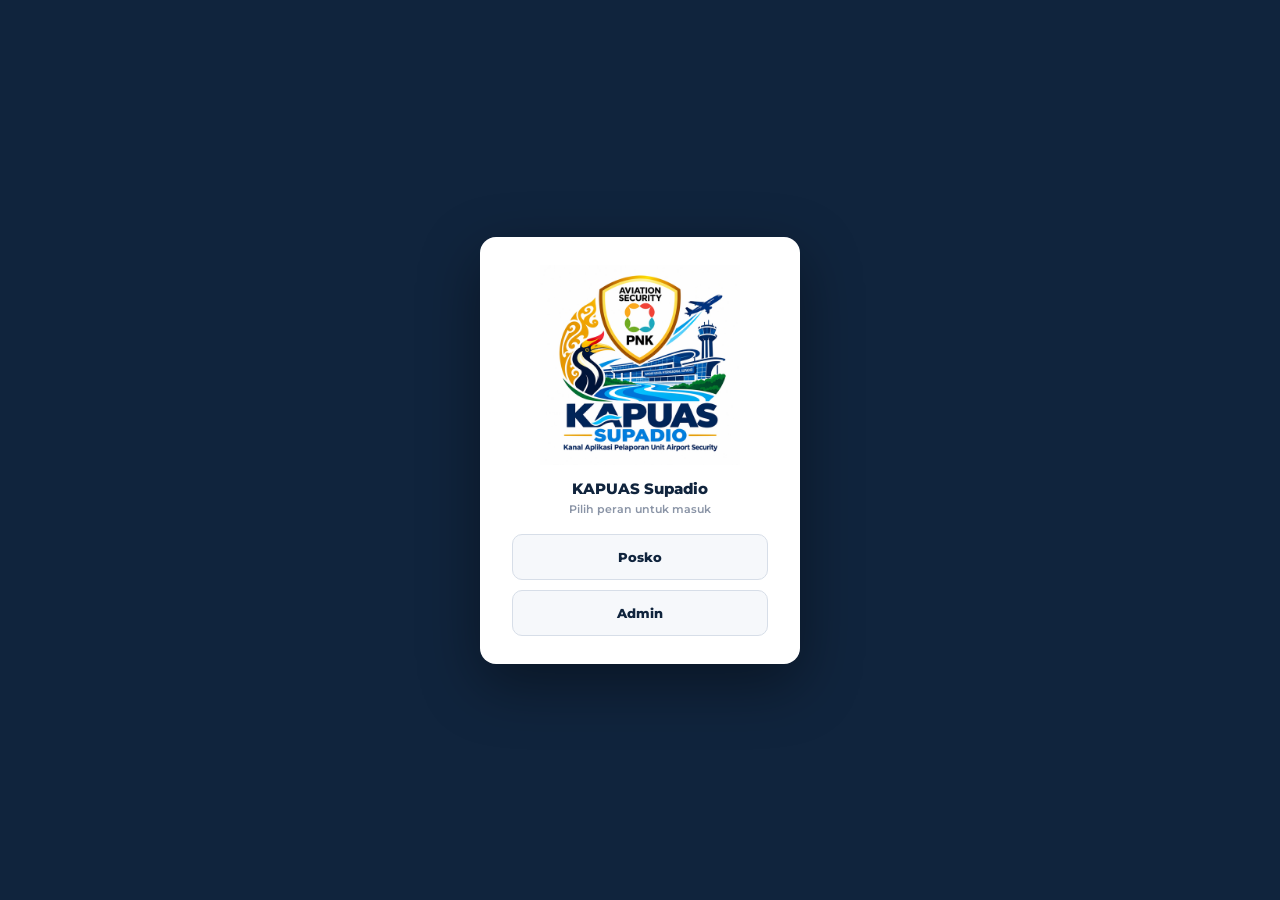
<file: jadwal-dinas.html>
<!DOCTYPE html>
<html lang="id">
<head>
<meta charset="UTF-8">
<meta name="viewport" content="width=device-width, initial-scale=1">
<title>Jadwal Dinas - Sistem Pelaporan AVSEC Bandara Supadio</title>
<link rel="manifest" href="manifest.json">
<meta name="theme-color" content="#10243D">
<link rel="icon" type="image/png" href="Logo/AVS-192.png">
<link rel="apple-touch-icon" href="Logo/AVS-192.png">
<link rel="stylesheet" href="style.css">
<link rel="stylesheet" href="layout.css">
<link rel="stylesheet" href="beranda.css">
<link rel="stylesheet" href="kejadian.css">
<style>
.jd-btn { height: 34px; padding: 0 14px; border-radius: 8px; font-weight: 700; font-size: 11.5px; border: none; cursor: pointer; display: flex; align-items: center; gap: 6px; white-space: nowrap; }
.jd-btn.teal { background: var(--secondary); color: #fff; }
.jd-btn.danger { background: #FBE9E7; color: #A82F24; }
#jdToolbar .monthpick { height: 30px; border-radius: 7px; }
#jdToolbar .monthpick .cur { min-width: 148px; padding: 0 10px; font-size: 12px; }
#jdToolbar .monthpick .arr { width: 28px; font-size: 13px; }
#jdToolbar .monthpick .cur svg { width: 13px; height: 13px; }
#jdToolbar .monthpick .cur small { display: none; }
#jdToolbar .jd-search { height: 30px; padding: 0 9px; border: 1px solid #D0D8E3; border-radius: 7px; background: #fff; font-size: 12px; font-weight: 600; color: var(--text-main); width: 148px; }
.jd-unit-tabs { display: flex; gap: 6px; flex-wrap: wrap; }
.jd-unit-tabs button { border: 1px solid #D7DEE8; background: #fff; color: #475569; font-weight: 700; font-size: 12px; padding: 7px 14px; border-radius: 20px; cursor: pointer; }
.jd-unit-tabs button.on { background: #10243D; color: #fff; border-color: #10243D; }
.jd-legenda { display: flex; flex-wrap: wrap; gap: 6px; margin: 10px 0 2px; }
.jd-legenda span { display: inline-flex; align-items: center; gap: 6px; font-size: 10.5px; font-weight: 700; color: #475569; background: #F3F5F8; border-radius: 20px; padding: 4px 10px 4px 6px; }
.jd-legenda i { width: 14px; height: 14px; border-radius: 5px; box-shadow: inset 0 0 0 1px rgba(16,36,61,.08); }
.jd-tbl-wrap { overflow: auto; border: 1px solid var(--border-color); border-radius: 10px; background: #fff; max-height: 62vh; }
table.jdtbl { border-collapse: collapse; font-size: 11px; white-space: nowrap; }
table.jdtbl th, table.jdtbl td { border-bottom: 1px solid #EEF1F6; border-right: 1px solid #F3F5F8; padding: 5px 6px; text-align: center; }
table.jdtbl thead th { position: sticky; top: 0; background: #F7F9FC; color: #8A94A6; font-size: 9.5px; font-weight: 800; text-transform: uppercase; z-index: 2; }
table.jdtbl td.nm, table.jdtbl th.nm { position: sticky; left: 0; background: #fff; text-align: left; font-weight: 700; color: var(--ink); z-index: 1; min-width: 200px; max-width: 200px; overflow: hidden; text-overflow: ellipsis; }
table.jdtbl thead th.nm { background: #F7F9FC; z-index: 3; }
table.jdtbl td.jb { position: sticky; left: 200px; background: #fff; text-align: left; color: #8A94A6; font-weight: 600; font-size: 10px; min-width: 130px; max-width: 160px; overflow: hidden; text-overflow: ellipsis; z-index: 1; }
table.jdtbl thead th.jb { background: #F7F9FC; left: 200px; z-index: 3; }
table.jdtbl tr.grp td { background: #EEF1F6; color: #10243D; font-weight: 800; text-align: left; padding: 6px 10px; }
table.jdtbl tr.grp td.nm { min-width: 0; max-width: none; }
table.jdtbl td.kd { min-width: 34px; padding: 4px 3px; }
.kd-chip { display: inline-block; min-width: 28px; font-size: 10.5px; font-weight: 800; letter-spacing: .2px; border-radius: 6px; padding: 3px 0; box-shadow: inset 0 0 0 1px rgba(16,36,61,.06); }
.jd-nk td.x { background:#F3F5F8; color:#6B7A90; font-weight:600; }
.jd-nk tr.baru td.x { background:#FCF1DF; color:#8A5A0C; }
.jd-nk input { width:100%; box-sizing:border-box; height:30px; border:1px solid #157A82; border-radius:7px; padding:0 9px; font:700 12px 'Montserrat','Inter'; }
.jd-nk tr.baru input { border-color:#E0C080; background:#FFFBF0; }
.jd-mode { display: flex; gap: 6px; margin-bottom: 12px; }
.jd-mode button { border: 1px solid #D7DEE8; background: #fff; color: #475569; font-weight: 800; font-size: 12px; padding: 7px 16px; border-radius: 20px; cursor: pointer; }
.jd-mode button.on { background: #10243D; color: #fff; border-color: #10243D; }
.hr-shifts { display: grid; grid-template-columns: 1fr 1fr; gap: 12px; margin-bottom: 14px; }
.hr-shift { display: flex; align-items: center; gap: 14px; background: #fff; border: 2px solid #E3E8EF; border-radius: 14px; padding: 10px 16px; cursor: pointer; text-align: left; font: inherit; color: var(--ink); }
.hr-shift .k { font-weight: 800; letter-spacing: .08em; font-size: 12.5px; }
.hr-shift .t { font-size: 11.5px; color: #6B7A90; font-weight: 600; }
.hr-shift .c { margin-left: auto; font-size: 11.5px; color: #475569; font-weight: 600; text-align: right; }
.hr-shift.pagi[aria-pressed="true"] { border-color: #B4650C; background: #F4F6FD; }
.hr-shift.pagi[aria-pressed="true"] .k { color: #B4650C; }
.hr-shift.malam { border-left: 5px solid #2F4FD0; }
.hr-shift.malam[aria-pressed="true"] { border-color: #2F4FD0; border-left-width: 5px; background: #F4F6FD; }
.hr-shift.malam[aria-pressed="true"] .k { color: #1D3A5C; }
.hr-layout { display: grid; grid-template-columns: 300px minmax(0, 1fr); gap: 16px; align-items: start; }
.hr-cal { background: #fff; border: 1px solid #E3E8EF; border-radius: 16px; padding: 14px; box-shadow: 0 1px 4px rgba(16,36,61,.06); }
.hr-days { display: grid; grid-template-columns: repeat(7, 1fr); gap: 6px 2px; }
.hr-day { border: 0; background: none; border-radius: 9px; padding: 4px 0; cursor: pointer; display: flex; flex-direction: column; align-items: center; font: inherit; color: var(--ink); }
.hr-day .w { font-size: 9.5px; font-weight: 800; color: #6B7A90; letter-spacing: .05em; }
.hr-day .n { font-size: 15px; font-weight: 800; }
.hr-day[aria-pressed="true"] { background: #2F4FD0; color: #fff; }
.hr-day[aria-pressed="true"] .w { color: #DDE5FF; }
.hr-day.today { box-shadow: inset 0 0 0 2px #F7C948; }
.hr-cols { display: grid; grid-template-columns: repeat(3, minmax(0, 1fr)); gap: 16px; align-items: start; }
.hr-col { display: flex; flex-direction: column; gap: 12px; min-width: 0; }
.hr-sec h2 { margin: 0 0 4px; display: flex; justify-content: space-between; gap: 8px; font-size: 10.5px; font-weight: 800; color: #5D6B80; letter-spacing: .03em; text-transform: uppercase; }
.hr-sec h2 small { font-weight: 700; white-space: nowrap; }
.hr-sec ul { list-style: none; margin: 0; padding: 0; background: #fff; border: 1px solid #E3E8EF; border-radius: 14px; box-shadow: 0 1px 4px rgba(16,36,61,.06); overflow: hidden; }
.hr-sec li { padding: 9px 14px; font-weight: 800; font-size: 12px; border-top: 1px solid #EEF1F6; color: var(--ink); }
.hr-sec li:first-child { border-top: 0; }
.hr-nothing { padding: 40px 0; text-align: center; color: #8A94A6; font-weight: 600; grid-column: 1 / -1; }
.jd-empty-cta { text-align: center; padding: 70px 20px; color: #8A94A6; }
.jd-empty-cta .jd-btn { margin: 16px auto 0; }
</style>
</head>
<body class="locked">

<div id="lockScreen"><img src="Logo/AVS-512.png" alt="Logo Kapuas Supadio"><p>Desktop Only</p></div>

<div class="main-wrapper">
<div id="topBar"></div>

<div class="toolbar" id="jdToolbar">
<div class="fld"><label>Bulan</label><div id="bulanPicker"></div></div>
<div class="fld"><label>Cari</label><input type="text" class="jd-search" id="jdCari" placeholder="Cari nama…" oninput="JD.renderIsi()"></div>
<span class="tsp"></span>
<button type="button" class="tbtn" onclick="JD.bukaUpload()">⬆ Unggah Jadwal (.xlsx)</button>
<button type="button" class="tbtn" id="btnNamaKat" style="display:none" onclick="JD.bukaNamaKategori()">🏷 Nama Kategori</button>
<button type="button" class="tbtn" id="btnHapusBulan" style="display:none" onclick="JD.hapusBulanIni()">🗑 Hapus Jadwal Bulan Ini</button>
</div>

<div class="d-wrap" id="dash">

<div id="isiJadwal"><div class="empty" style="padding:60px 0">Memuat…</div></div>

</div>
</div>

<!-- MODAL: UNGGAH JADWAL DINAS -->
<div class="modal-overlay" id="uploadOverlay">
<div class="modal-container" style="max-width:640px">
<div class="modal-header"><span class="modal-title">UNGGAH JADWAL DINAS (.XLSX)</span><button type="button" class="modal-close" onclick="JD.tutupUpload()">✕</button></div>
<div class="modal-body" id="uploadBody">
<div class="privacy-note">Pilih bulan sesuai isi berkas, lalu pilih berkas Excel jadwal dinas. Sheet yang bukan berbentuk jadwal harian (mis. rekap jumlah jam, daftar nama tanpa tanggal) akan dilewati otomatis dan ditampilkan di bawah.</div>
<div style="display:flex;gap:10px;margin-bottom:14px">
<div class="fld2" style="flex:1"><label>Bulan</label><select id="upBulan" style="width:100%;height:34px;border:1px solid #D7DEE8;border-radius:8px;padding:0 9px;font:700 12px 'Montserrat','Inter'"></select></div>
<div class="fld2" style="width:110px"><label>Tahun</label><select id="upTahun" style="width:100%;height:34px;border:1px solid #D7DEE8;border-radius:8px;padding:0 9px;font:700 12px 'Montserrat','Inter'"></select></div>
</div>
<label style="display:block;background:#E4F3F4;color:#0F5F65;font-weight:700;font-size:12.5px;text-align:center;padding:14px;border-radius:8px;cursor:pointer">⬆ Pilih Berkas Excel (.xlsx)
<input type="file" accept=".xlsx" id="fileJadwal" style="display:none" onchange="JD.prosesBerkas(this)">
</label>
<div id="hasilProses" style="margin-top:14px"></div>
</div>
<div class="modal-footer">
<button type="button" class="btn-cancel" onclick="JD.tutupUpload()">Batal</button>
<button type="button" class="btn-info" id="btnSimpanJadwal" style="display:none" onclick="JD.simpanHasil()">Simpan Jadwal Bulan Ini</button>
</div>
</div>
</div>

<!-- MODAL: NAMA KATEGORI (nama tampilan kode Excel di laporan) -->
<div class="modal-overlay" id="namaKatOverlay">
<div class="modal-container" style="max-width:760px">
<div class="modal-header"><span class="modal-title">NAMA KATEGORI DI LAPORAN</span><button type="button" class="modal-close" onclick="JD.tutupNamaKategori()">✕</button></div>
<div class="modal-body">
<div class="privacy-note">Kolom abu-abu dibaca otomatis dari Excel bulan ini, tidak perlu diubah. Isi hanya kolom <b>Nama di laporan</b>. Jam selalu mengikuti Excel; kalau jam berubah, nama tetap dan jam ikut. Baris kuning = kode yang belum punya nama (sementara tampil "SHEET · KODE").</div>
<div style="overflow:auto;max-height:55vh;background:#fff;border-radius:8px"><table class="jdtbl jd-nk" style="width:100%;font-size:12px;white-space:normal"><thead><tr><th style="text-align:left">Sheet</th><th>Kode</th><th>Jam</th><th>Orang</th><th style="text-align:left;min-width:220px">Nama di laporan</th></tr></thead><tbody id="namaKatBody"></tbody></table></div>
<div id="namaKatInfo" style="margin-top:10px;font-size:12px;font-weight:700;color:#CFE0F5"></div>
</div>
<div class="modal-footer"><button type="button" class="btn-info" onclick="JD.tutupNamaKategori()">Selesai</button></div>
</div>
</div>

<div id="toast" role="status" aria-live="polite"></div>

<script src="akses.js"></script>
<script src="shell.js"></script>
<script>AVS_gerbangUtama();</script>
<script src="lib/xlsx.core.min.js"></script>
<script src="jadwal-dinas-import.js"></script>
<script src="kategori.js"></script>
<script src="personel.js"></script>
<script src="jadwal-sumber.js"></script>
<script>
(function () {
  'use strict';
  const $ = (id) => document.getElementById(id);
  const E = (s) => AVS.esc(s);
  function toast(msg, tipe, ms) { const t = $('toast'); t.textContent = msg; t.className = 'show ' + (tipe || 'ok'); clearTimeout(toast.t); toast.t = setTimeout(() => { t.className = ''; }, ms || 4200); }
  const pad2 = (n) => String(n).padStart(2, '0');
  const KUNCI = (y, m) => `${y}-${pad2(m + 1)}`;
  const HARI_INI = new Date();

  const MAKS_BULAN = { y: HARI_INI.getFullYear() + 1, m: HARI_INI.getMonth() }; // jadwal dinas wajar diunggah untuk bulan mendatang
  let bulanAktif = { y: HARI_INI.getFullYear(), m: HARI_INI.getMonth() };
  let unitAktifKey = null;
  let pending = null; // hasil parsing yang menunggu disimpan

  function semuaData() { try { return JSON.parse(localStorage.getItem('savedJadwalDinas') || '{}'); } catch (e) { return {}; } }
  function simpanSemua(obj) { localStorage.setItem('savedJadwalDinas', JSON.stringify(obj)); }
  function dataBulan(y, m) { return semuaData()[KUNCI(y, m)] || null; }

  /* ---------- Klasifikasi warna kode shift (heuristik umum, bukan per-unit) ---------- */
  function warnaKode(kode) {
    const k = String(kode || '').toUpperCase();
    if (k === 'L') return { bg: '#D9ECFB', fg: '#0B6BB8' };           // Libur (biru cerah)
    if (k.startsWith('PJD')) return { bg: '#FDEBCF', fg: '#B4650C' }; // Dinas luar (amber)
    if (k.startsWith('M')) return { bg: '#1D3A5C', fg: '#fff' };      // Malam (navy pekat)
    if (!k) return { bg: 'transparent', fg: '#C7CDD6' };
    return { bg: '#D9F0EE', fg: '#0B6B66' };                          // Pagi/OH/lainnya (teal)
  }

  /* ---------- Pemilih bulan (dipakai lintas halaman lain, lihat shell.js) ---------- */
  let pickerCtrl = null;
  function pasangPemilihBulan() {
    pickerCtrl = AVS.pemilihBulan($('bulanPicker'), {
      get: () => bulanAktif,
      set: (y, m) => { bulanAktif = { y, m }; unitAktifKey = null; tglAktif = null; render(); },
      info: (y, m) => { const d = dataBulan(y, m); return { teks: d ? `${d.units.length} unit` : '—' }; },
      maks: MAKS_BULAN
    });
  }

  /* ---------- Tampilan Harian ---------- */
  let mode = 'harian';           // 'harian' | 'tabel'
  let tglAktif = null;           // YYYY-MM-DD
  let shiftAktif = 'pagi';
  let cacheHari = null;          // {ym, data, hari} supaya tidak dihitung ulang tiap klik
  const HARI_S = ['MIN', 'SEN', 'SEL', 'RAB', 'KAM', 'JUM', 'SAB'];
  function hariBulan() {
    const ym = KUNCI(bulanAktif.y, bulanAktif.m), data = dataBulan(bulanAktif.y, bulanAktif.m);
    const stamp = data ? String(data.diimporPada || '') + '|' + (data.units || []).length : '';
    if (!cacheHari || cacheHari.ym !== ym || cacheHari.stamp !== stamp) cacheHari = { ym, stamp, hari: AVS.JadwalSumber.bangunHari(data, ym) };
    return cacheHari.hari;
  }
  function isoHariIni() { return `${HARI_INI.getFullYear()}-${pad2(HARI_INI.getMonth() + 1)}-${pad2(HARI_INI.getDate())}`; }
  function renderKerangka() {
    $('isiJadwal').innerHTML = `<div class="jd-mode" role="tablist"><button type="button" role="tab" id="tabHarian" onclick="JD.setMode('harian')">Harian</button><button type="button" role="tab" id="tabTabel" onclick="JD.setMode('tabel')">Tabel Bulanan</button></div><div id="jdIsi"></div>`;
    renderIsi();
  }
  function setMode(m) { mode = m; renderIsi(); }
  function renderIsi() {
    if (!$('jdIsi')) return;
    $('tabHarian').className = mode === 'harian' ? 'on' : ''; $('tabTabel').className = mode === 'tabel' ? 'on' : '';
    $('tabHarian').setAttribute('aria-selected', mode === 'harian'); $('tabTabel').setAttribute('aria-selected', mode === 'tabel');
    if (mode === 'tabel') renderTabelUnit(); else renderHarian();
  }
  function pilihTanggal(iso) { tglAktif = iso; renderHarian(); }
  function pilihShift(sh) { shiftAktif = sh; renderHarian(); }
  function renderHarian() {
    const wrap = $('jdIsi'), hari = hariBulan();
    if (!hari.some((d) => d.pagi.length || d.malam.length)) { wrap.innerHTML = '<div class="hr-nothing">Jadwal bulan ini tidak memuat kode berjam dinas (legenda tidak terbaca). Unggah ulang berkas Excel.</div>'; return; }
    const S = AVS.JadwalSumber;
    if (!tglAktif || !hari.some((d) => d.d === tglAktif)) { const h = isoHariIni(); tglAktif = hari.some((d) => d.d === h) ? h : hari[0].d; }
    const day = hari.find((d) => d.d === tglAktif);
    const cari = ($('jdCari').value || '').trim().toLowerCase();
    const ringkasShift = (sh) => `${S.jumlahTersedia(day, sh)} tersedia · Grup ${day.g[sh] || '-'}`;
    const off = (new Date(hari[0].d + 'T12:00:00').getDay() + 6) % 7;
    const kal = '<span></span>'.repeat(off) + hari.map((d) => {
      const dt = new Date(d.d + 'T12:00:00');
      return `<button type="button" class="hr-day ${d.d === isoHariIni() ? 'today' : ''}" aria-pressed="${d.d === tglAktif}" onclick="JD.pilihTanggal('${d.d}')" aria-label="${dt.getDate()} ${AVS.BULAN[dt.getMonth()]}"><span class="w">${HARI_S[dt.getDay()]}</span><span class="n">${dt.getDate()}</span></button>`;
    }).join('');
    const kol = { 1: '', 2: '', 3: '' };
    S.bagianHarian(day, shiftAktif).forEach((b) => {
      const items = b.items.filter((x) => !cari || x.n.toLowerCase().includes(cari));
      if (!items.length) return;
      kol[b.col] += `<section class="hr-sec"><h2><span>${E(b.t)}</span><small>${items.length} orang</small></h2><ul>${items.map((x) => `<li>${E(x.n)}</li>`).join('')}</ul></section>`;
    });
    const adaIsi = kol[1] || kol[2] || kol[3];
    wrap.innerHTML = `<div class="hr-shifts" role="group" aria-label="Pilih shift">
<button type="button" class="hr-shift pagi" aria-pressed="${shiftAktif === 'pagi'}" onclick="JD.pilihShift('pagi')"><span class="k">DINAS PAGI</span><span class="t">08:00 – 20:00</span><span class="c">${E(ringkasShift('pagi'))}</span></button>
<button type="button" class="hr-shift malam" aria-pressed="${shiftAktif === 'malam'}" onclick="JD.pilihShift('malam')"><span class="k">DINAS MALAM</span><span class="t">20:00 – 08:00</span><span class="c">${E(ringkasShift('malam'))}</span></button></div>
<div class="hr-layout"><aside class="hr-cal"><div class="hr-days">${kal}</div></aside>
${adaIsi ? `<div class="hr-cols"><div class="hr-col">${kol[1]}</div><div class="hr-col">${kol[2]}</div><div class="hr-col">${kol[3]}</div></div>` : '<div class="hr-nothing">Tidak ada personel terjadwal pada shift ini.</div>'}</div>`;
  }

  /* ---------- Tabel jadwal per unit ---------- */
  function jumlahHari(y, m) { return new Date(y, m + 1, 0).getDate(); }
  function renderTabelUnit() {
    const data = dataBulan(bulanAktif.y, bulanAktif.m);
    const wrap = $('jdIsi');
    if (!data || !data.units.length) return;
    const unit = data.units.find((u) => u.key === unitAktifKey) || data.units[0];
    unitAktifKey = unit.key;
    const nHari = jumlahHari(bulanAktif.y, bulanAktif.m);
    const cari = ($('jdCari').value || '').trim().toLowerCase();

    const legenda = unit.legenda.length ? `<div class="jd-legenda">${unit.legenda.map((l) => { const w = warnaKode(l.kode); return `<span><i style="background:${w.bg}"></i>${E(l.kode)} — ${E(l.label)}</span>`; }).join('')}</div>` : '';

    const thHari = Array.from({ length: nHari }, (_, i) => `<th>${i + 1}</th>`).join('');
    let baris = '';
    unit.grup.forEach((g) => {
      const orang = g.orang.filter((o) => !cari || o.nama.toLowerCase().includes(cari));
      if (!orang.length) return;
      if (unit.punyaGrup) baris += `<tr class="grp"><td class="nm" colspan="2">${E(g.nama)} <span style="font-weight:600;color:#8A94A6">(${orang.length} orang)</span></td><td colspan="${nHari}"></td></tr>`;
      orang.forEach((o) => {
        const sel = Array.from({ length: nHari }, (_, i) => {
          const iso = `${bulanAktif.y}-${pad2(bulanAktif.m + 1)}-${pad2(i + 1)}`;
          const kode = o.jadwal[iso] || '';
          const w = warnaKode(kode);
          const isi = kode ? `<span class="kd-chip" style="background:${w.bg};color:${w.fg}">${E(kode)}</span>` : `<span style="color:${w.fg}">–</span>`;
          return `<td class="kd" title="${E(iso)}">${isi}</td>`;
        }).join('');
        baris += `<tr><td class="nm" title="${E(o.nama)}">${E(o.nama)}</td><td class="jb" title="${E(o.jabatan)}">${E(o.jabatan)}</td>${sel}</tr>`;
      });
    });
    if (!baris) baris = `<tr><td class="nm" colspan="${2 + nHari}" style="color:#8A94A6;font-weight:600">Tidak ada nama yang cocok.</td></tr>`;

    wrap.innerHTML = `
<div class="jd-unit-tabs">${data.units.map((u) => `<button type="button" class="${u.key === unitAktifKey ? 'on' : ''}" onclick="JD.pilihUnit('${u.key.replace(/'/g, "\\'")}')">${E(u.nama)}</button>`).join('')}</div>
${legenda}
<div class="jd-tbl-wrap" style="margin-top:10px"><table class="jdtbl"><thead><tr><th class="nm">Nama</th><th class="jb">Jabatan</th>${thHari}</tr></thead><tbody>${baris}</tbody></table></div>
${data.dilewati && data.dilewati.length ? `<div style="font-size:10.5px;color:#8A94A6;font-weight:600;margin-top:8px">Dilewati saat impor: ${data.dilewati.map((d) => `${E(d.sheet)} (${E(d.alasan)})`).join(', ')}.</div>` : ''}`;
  }

  function pilihUnit(key) { unitAktifKey = key; renderTabelUnit(); }

  function render() {
    if (pickerCtrl) pickerCtrl.refresh();
    const data = dataBulan(bulanAktif.y, bulanAktif.m);
    $('btnHapusBulan').style.display = data ? '' : 'none';
    $('btnNamaKat').style.display = data ? '' : 'none';
    if (!data || !data.units.length) {
      $('isiJadwal').innerHTML = `<div class="jd-empty-cta"><div style="font-size:15px;font-weight:800;color:var(--ink)">Belum ada jadwal dinas untuk ${AVS.BULAN[bulanAktif.m]} ${bulanAktif.y}</div><div style="margin-top:6px">Unggah berkas Excel jadwal dinas bulan ini untuk mulai menampilkannya di sini.</div><button type="button" class="jd-btn teal" onclick="JD.bukaUpload()">⬆ Unggah Jadwal (.xlsx)</button></div>`;
      return;
    }
    renderKerangka();
  }

  /* ---------- Nama kategori (tabel nama tampilan kode Excel) ---------- */
  function bukaNamaKategori() {
    if (!window.AVS || !AVS.JadwalSumber) return;
    renderNamaKategori();
    $('namaKatOverlay').style.display = 'flex';
  }
  function tutupNamaKategori() { $('namaKatOverlay').style.display = 'none'; }
  function renderNamaKategori() {
    const S = AVS.JadwalSumber, r = S.ringkasBulan(KUNCI(bulanAktif.y, bulanAktif.m));
    const tb = $('namaKatBody');
    if (!r.ada || !r.kategori.length) { tb.innerHTML = '<tr><td colspan="5" style="padding:14px;color:#8A94A6;font-weight:600">Belum ada kode berjam di jadwal bulan ini.</td></tr>'; $('namaKatInfo').textContent = ''; return; }
    const alias = (() => { try { return JSON.parse(localStorage.getItem('savedKategoriAlias') || '{}'); } catch (e) { return {}; } })();
    tb.innerHTML = r.kategori.map((k) => {
      const belum = !S.punyaNama(k.kunci);
      const nilai = (alias[k.kunci] || S.namaBawaan(k.kunci) || '');
      return `<tr class="${belum ? 'baru' : ''}"><td class="x" style="text-align:left">${E(k.unit)}</td><td class="x"><b>${E(k.kode)}</b></td><td class="x">${E(k.mulai)}–${E(k.selesai)}</td><td class="x">${k.orang}</td><td><input type="text" data-k="${E(k.kunci)}" value="${E(nilai)}" placeholder="Ketik nama…" aria-label="Nama untuk ${E(k.unit)} ${E(k.kode)}" onchange="JD.simpanNamaKategori(this)"></td></tr>`;
    }).join('');
    const nb = r.kategori.filter((k) => !S.punyaNama(k.kunci)).length;
    $('namaKatInfo').textContent = nb ? `${nb} kode belum punya nama.` : 'Semua kode sudah punya nama.';
  }
  function simpanNamaKategori(input) {
    if (AVS.JadwalSumber.simpanAlias(input.dataset.k, input.value)) toast('Nama kategori tersimpan.');
    else toast('Gagal menyimpan (penyimpanan browser penuh atau diblokir).', 'err');
    renderNamaKategori();
  }

  /* ---------- Modal unggah ---------- */
  function renderOpsiBulanUpload() {
    const selB = $('upBulan'), thn = +$('upTahun').value;
    const maksBulanTahunIni = thn >= MAKS_BULAN.y ? MAKS_BULAN.m : 11;
    const terpilihSebelumnya = selB.value !== '' ? +selB.value : bulanAktif.m;
    const bulanAwal = Math.min(terpilihSebelumnya, maksBulanTahunIni);
    selB.innerHTML = AVS.BULAN.map((n, i) => `<option value="${i}" ${i > maksBulanTahunIni ? 'disabled' : ''} ${i === bulanAwal ? 'selected' : ''}>${n}</option>`).join('');
  }
  function bukaUpload() {
    const selT = $('upTahun'), thn = bulanAktif.y;
    const opsiT = []; for (let y = thn - 1; y <= MAKS_BULAN.y; y++) opsiT.push(y);
    selT.innerHTML = opsiT.map((y) => `<option value="${y}" ${y === thn ? 'selected' : ''}>${y}</option>`).join('');
    selT.onchange = renderOpsiBulanUpload;
    $('upBulan').innerHTML = ''; // reset supaya ikut bulan yang sedang aktif di halaman, bukan sisa pilihan modal sebelumnya
    renderOpsiBulanUpload();
    $('fileJadwal').value = '';
    $('hasilProses').innerHTML = '';
    $('btnSimpanJadwal').style.display = 'none';
    pending = null;
    $('uploadOverlay').style.display = 'flex';
  }
  function tutupUpload() { $('uploadOverlay').style.display = 'none'; }

  // Hal-hal yang perlu diputuskan pengguna dari jadwal yang baru dibaca (hanya DITAMPILKAN; tidak mengubah
  // kategori.js / personel.js / data apa pun). Logika: jadwal-sumber.js.
  function kotakKeputusan(units) {
    if (!window.AVS || !AVS.JadwalSumber) return '';
    const r = AVS.JadwalSumber.ringkas({ units });
    if (!r.ada) return '';
    const b = AVS.JadwalSumber.bandingkan(r);
    const item = (judul, daftar) => daftar.length ? `<div style="margin-top:8px"><b>${judul}</b><div style="margin-top:2px">${daftar.join('<br>')}</div></div>` : '';
    const abai = r.diabaikanBerdinas.map((p) => `${E(p.nama)} (${E(p.grup)}): ${Object.entries(p.kode).map(([k, n]) => `${E(k)} ${n} hari`).join(', ')}`);
    const katBaru = b.kategoriBaru.map((k) => `${E(k.unit)} · ${E(k.kode)} · ${E(k.mulai)}–${E(k.selesai)} (${k.orang} orang)`);
    const jamBeda = b.jamBeda.map((x) => `${E(x.bawaan.nama)}: kategori.js ${E(x.bawaan.mulai)}–${E(x.bawaan.selesai)}, Excel ${E(x.kategori.mulai)}–${E(x.kategori.selesai)}`);
    const baru = b.personelBelumAda.map((p) => `${E(p.nama)} (${E(p.unit)}${p.grup ? ' · ' + E(p.grup) : ''})`);
    const takAda = b.personelTakAda.map((n) => E(n));
    const tanpaLeg = r.kodeTanpaLegenda.map((t) => `${E(t.unit)} · kode ${E(t.kode)} (${t.n} sel)`);
    const isi = item('Personel kelompok yang diabaikan (A D M / ADM PAS ID) tetapi berkode DINAS', abai)
      + item('Kode di Excel yang belum punya nama kategori (setelah disimpan, beri nama lewat tombol Nama Kategori)', katBaru)
      + item('Jam di Excel berbeda dari kategori.js', jamBeda)
      + item('Personel di Excel yang belum ada di personel.js', baru)
      + item('Nama di personel.js yang tidak ada di jadwal ini', takAda)
      + item('Kode tanpa legenda (tidak dihitung)', tanpaLeg);
    const ringkas = `${r.personel.aktif.length} personel dihitung dinas, ${r.personel.diabaikan.length} diabaikan, ${r.kategori.length} kategori (sheet + kode) terbaca dari legenda`;
    return `<div style="margin-top:12px;background:${isi ? '#FCF1DF;border:1px solid #F0D9A8;color:#8A5A0C' : '#E6F5EC;border:1px solid #BFE3CC;color:#1F6B3E'};font-size:11.5px;font-weight:600;border-radius:8px;padding:10px 12px"><div style="font-weight:800">${isi ? 'Perlu diputuskan' : 'Sesuai dengan kategori.js dan personel.js'}</div><div style="margin-top:2px">${ringkas}</div>${isi}</div>`;
  }

  function prosesBerkas(input) {
    const file = input.files && input.files[0];
    if (!file) return;
    if (typeof XLSX === 'undefined') { toast('Pustaka Excel (lib/xlsx.core.min.js) tidak termuat.', 'err'); return; }
    let tahun = +$('upTahun').value, bulan = +$('upBulan').value;
    const reader = new FileReader();
    reader.onload = () => {
      try {
        const wb = XLSX.read(reader.result, { type: 'array', cellDates: true });
        const sheetToRows = (nama) => XLSX.utils.sheet_to_json(wb.Sheets[nama], { header: 1, raw: true, defval: null });
        let hasil = AVS.JadwalImport.praProsesWorkbook(wb.SheetNames, sheetToRows, { tahun, bulan });
        // Sheet bentuk GRUP membawa tanggal LENGKAP (tahun+bulan) di headernya, sedangkan sheet DATAR
        // (mis. NEW IASS) hanya angka 1..31 dan memakai bulan yang DIPILIH di atas. Kalau bulan yang
        // dipilih beda dari tanggal di Excel (mis. pilihan awal = bulan berjalan, padahal berkas bulan
        // depan), sheet DATAR tersimpan di bulan yang salah & sheet GRUP "hilang" dari bulan itu --
        // jadi bulan disesuaikan otomatis ke bulan terbanyak pada tanggal sheet GRUP, lalu diproses ulang.
        let catatanBulan = '';
        const hitungYm = {};
        hasil.units.filter((u) => u.punyaGrup).forEach((u) => u.grup.forEach((g) => g.orang.forEach((o) => Object.keys(o.jadwal).forEach((iso) => { const ym = iso.slice(0, 7); hitungYm[ym] = (hitungYm[ym] || 0) + 1; }))));
        const ymTerbanyak = Object.keys(hitungYm).sort((a, b) => hitungYm[b] - hitungYm[a])[0];
        if (ymTerbanyak) {
          const [yd, md] = ymTerbanyak.split('-').map(Number);
          if ((yd !== tahun || md - 1 !== bulan) && Array.from($('upTahun').options).some((o) => +o.value === yd)) {
            const salah = `${AVS.BULAN[bulan]} ${tahun}`;
            tahun = yd; bulan = md - 1;
            $('upTahun').value = String(yd); renderOpsiBulanUpload(); $('upBulan').value = String(bulan);
            hasil = AVS.JadwalImport.praProsesWorkbook(wb.SheetNames, sheetToRows, { tahun, bulan });
            catatanBulan = `<div style="background:#FCF1DF;border:1px solid #F0D9A8;color:#8A5A0C;font-size:11.5px;font-weight:700;border-radius:8px;padding:9px 12px;margin-bottom:10px">Bulan disesuaikan otomatis ke <b>${AVS.BULAN[bulan]} ${tahun}</b> (sesuai tanggal di Excel), bukan ${E(salah)} yang sempat dipilih.</div>`;
          }
        }
        if (!hasil.units.length) {
          const alasanLewat = hasil.dilewati.map((d) => `${E(d.sheet)} — ${E(d.alasan)}`).join('<br>');
          $('hasilProses').innerHTML = `<div class="empty" style="padding:20px 0">Tidak ada sheet yang dikenali sebagai jadwal harian di berkas ini.${alasanLewat ? '<br><br>' + alasanLewat : ''}</div>`;
          $('btnSimpanJadwal').style.display = 'none'; pending = null; return;
        }
        pending = { diimporPada: new Date().toISOString(), namaBerkas: file.name, units: hasil.units, dilewati: hasil.dilewati, bulan: { tahun, bulan } };
        const ringkasUnit = hasil.units.map((u) => `<div style="display:flex;justify-content:space-between;padding:6px 0;border-bottom:1px solid #EEF1F6"><span><b>${E(u.nama)}</b>${u.punyaGrup ? ` <span style="color:#8A94A6;font-weight:600">(${u.grup.length} grup)</span>` : ''}</span><span style="color:#8A94A6;font-weight:700">${u.grup.reduce((n, g) => n + g.orang.length, 0)} orang</span></div>`).join('');
        const ringkasLewat = hasil.dilewati.length ? `<div style="margin-top:10px;font-size:11px;color:#8A94A6;font-weight:600">Dilewati: ${hasil.dilewati.map((d) => `${E(d.sheet)} — ${E(d.alasan)}`).join('; ')}</div>` : '';
        $('hasilProses').innerHTML = `${catatanBulan}<div style="font-size:11.5px;font-weight:800;color:#8A94A6;text-transform:uppercase;margin-bottom:4px">Ditemukan ${hasil.units.length} unit</div>${ringkasUnit}${ringkasLewat}${kotakKeputusan(hasil.units)}`;
        $('btnSimpanJadwal').style.display = '';
      } catch (e) {
        console.error(e);
        $('hasilProses').innerHTML = `<div class="empty" style="padding:20px 0;color:#A82F24">Gagal membaca berkas: ${E(e.message || e)}</div>`;
        $('btnSimpanJadwal').style.display = 'none'; pending = null;
      }
    };
    reader.onerror = () => toast('Gagal membaca berkas.', 'err');
    reader.readAsArrayBuffer(file);
  }

  function simpanHasil() {
    if (!pending) return;
    const kunci = KUNCI(pending.bulan.tahun, pending.bulan.bulan);
    const semua = semuaData();
    if (semua[kunci] && !confirm(`Jadwal untuk ${AVS.BULAN[pending.bulan.bulan]} ${pending.bulan.tahun} sudah ada. Timpa dengan berkas ini?`)) return;
    semua[kunci] = { diimporPada: pending.diimporPada, namaBerkas: pending.namaBerkas, units: pending.units, dilewati: pending.dilewati };
    simpanSemua(semua);
    bulanAktif = { y: pending.bulan.tahun, m: pending.bulan.bulan };
    unitAktifKey = null;
    tutupUpload();
    render();
    toast('Jadwal dinas tersimpan.');
    try {   // kode baru yang belum punya nama: minta pengguna memberi nama sekarang
      const S = window.AVS && AVS.JadwalSumber;
      if (S && S.bandingkan(S.ringkasBulan(kunci)).kategoriBaru.length) { bukaNamaKategori(); toast('Ada kode baru yang belum punya nama. Isi namanya di jendela ini.', 'ok', 6500); }
    } catch (e) { console.error(e); }
  }

  function hapusBulanIni() {
    if (!confirm(`Hapus jadwal dinas untuk ${AVS.BULAN[bulanAktif.m]} ${bulanAktif.y}?`)) return;
    const semua = semuaData();
    delete semua[KUNCI(bulanAktif.y, bulanAktif.m)];
    simpanSemua(semua);
    render();
    toast('Jadwal dinas bulan ini dihapus.');
  }

  window.JD = { renderIsi, setMode, pilihTanggal, pilihShift, bukaNamaKategori, tutupNamaKategori, simpanNamaKategori, pilihUnit, renderTabelUnit, bukaUpload, tutupUpload, prosesBerkas, simpanHasil, hapusBulanIni };

  AVS.pasangKunci();
  AVS.nav('jadwal');
  pasangPemilihBulan();
  render();
})();
</script>
</body>
</html>
</file>
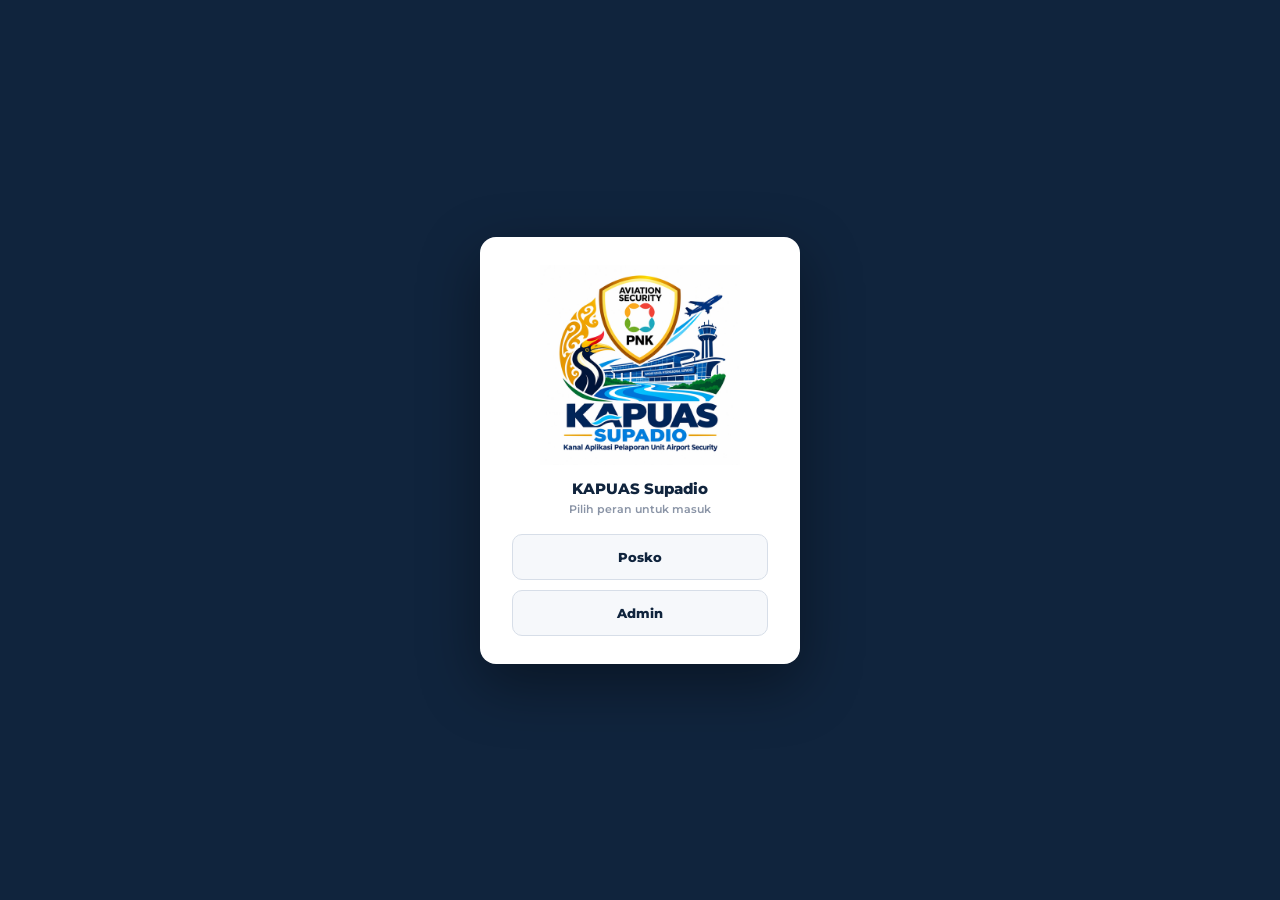
<file: kejadian.html>
<!DOCTYPE html>
<html lang="id">
<head>
<meta charset="UTF-8">
<meta name="viewport" content="width=device-width, initial-scale=1">
<title>Laporan Kejadian - Sistem Pelaporan AVSEC Bandara Supadio</title>
<link rel="manifest" href="manifest.json">
<meta name="theme-color" content="#10243D">
<link rel="icon" type="image/png" href="Logo/AVS-192.png">
<link rel="apple-touch-icon" href="Logo/AVS-192.png">
<link rel="stylesheet" href="style.css">
<link rel="stylesheet" href="layout.css">
<link rel="stylesheet" href="kejadian.css">
</head>

<body class="locked">

<!-- LAYAR KUNCI: hanya logo -->
<div id="lockScreen"><img src="Logo/AVS-512.png" alt="Logo Kapuas Supadio"><p>Desktop Only</p></div>

<datalist id="listPersonel"></datalist>
<datalist id="listJabatan"></datalist>
<datalist id="listTerlampir"></datalist>

<div class="main-wrapper">
<div id="topBar"></div>

<!-- TOOLBAR -->
<div class="toolbar tb-2row" id="toolbar">
<div class="tb-row">
<div class="seg">
<div class="seg-btn on" id="segBtnJenis">
<button type="button" class="lbl" id="btnFormTab" onclick="switchPage('form')">Buat Laporan <span id="jenisLabelNow">— LK</span></button>
<button type="button" class="caret" onclick="toggleJenisDD(event)" title="Pilih jenis laporan"><svg viewBox="0 0 24 24"><path d="M7 10l5 5 5-5z"/></svg></button>
<div class="dd-jenis" id="ddJenisLaporan">
<div class="opt sel" onclick="pilihJenisLaporan('LK')"><span class="chk">✓</span> Laporan Kejadian (LK)</div>
<div class="opt" onclick="pilihJenisLaporan('BAST')"><span class="chk"></span> Berita Acara Serah Terima (BAST)</div>
</div>
</div>
<button type="button" id="btnSavedTab" onclick="switchPage('saved')">Laporan Tersimpan <span class="badge" id="cntSaved">0</span></button>
</div>
<span class="tdiv" id="hdrDiv"></span>
<div class="fld" id="hdrTgl"><label for="tglLap">TANGGAL</label><input type="date" id="tglLap" data-f="tanggal" oninput="fieldChanged(this)"></div>
<div class="fld" id="hdrShift"><label for="shiftLap">SHIFT</label>
<select id="shiftLap" data-f="shift" onchange="fieldChanged(this)">
<option value="">-</option>
<option value="Pagi (08:00 - 20:00) WIB">Pagi (08:00 - 20:00) WIB</option>
<option value="Malam (20:00 - 08:00) WIB">Malam (20:00 - 08:00) WIB</option>
</select></div>
<div class="fld" id="hdrLokasi"><label for="lokasiKejadianSel">LOKASI KEJADIAN</label>
<div class="lokasi-combo" id="lokasiCombo">
<input type="text" id="lokasiKejadianSel" oninput="lokasiKejadianInput(this.value)" onfocus="lokasiDropdownBuka()" placeholder="Pilih atau ketik lokasi" autocomplete="off">
<div class="lokasi-dd" id="lokasiDropdown"></div>
</div>
</div>
<span class="tsp"></span>
<button type="button" class="tbtn" onclick="AVS.toggleFokus()" title="Fokus: sembunyikan bilah atas agar area isian lebih luas">⛶ Fokus</button>
<button type="button" class="tbtn" onclick="jenisAktif === 'BAST' ? bastNewReport() : newReport()" title="Kosongkan isian dan mulai laporan baru">+ Laporan Baru</button>
</div>
</div>
<div class="strip" id="editBadge" style="display:none"></div>

<!-- FORM: daftar bagian di kiri + kolom isian lebar -->
<div class="kj-body" id="pageForm">
<aside class="rail pn acc-navy">
<div class="hd"><h3>Bagian Laporan</h3></div>
<div class="railprog"><div class="tr"><i id="railBar"></i></div><span id="railTxt">0 dari 7 bagian terisi</span></div>
<nav id="railNav">
<a data-sec="sec1" onclick="lompatBagian('sec1')"><i>1</i>Identitas &amp; pejabat</a>
<a data-sec="sec2" onclick="lompatBagian('sec2')"><i>2</i>Kasus &amp; dasar hukum</a>
<a data-sec="sec3" onclick="lompatBagian('sec3')"><i>3</i>Kronologis</a>
<a data-sec="sec4" onclick="lompatBagian('sec4')"><i>4</i>Tindak lanjut</a>
<a data-sec="sec5" onclick="lompatBagian('sec5')"><i>5</i>Informasi lainnya</a>
<a data-sec="sec6" onclick="lompatBagian('sec6')"><i>6</i>Penutup &amp; tanda tangan</a>
<a data-sec="sec7" onclick="lompatBagian('sec7')"><i>7</i>Foto lampiran</a>
</nav>
</aside>

<div class="kj-main" id="kjMain">
<div class="privacy-note">Laporan memuat data pribadi pihak terkait. Draf dan laporan tersimpan hanya di browser komputer ini. Hapus laporan yang sudah tidak diperlukan sesuai ketentuan kantor.</div>

<section class="pn sec acc-red" id="sec1"><div class="hd"><h3>1 · Identitas &amp; pejabat</h3><span class="sp"></span><span class="ct">Nama dipilih dari daftar personel</span></div>
<div class="sc">
<div class="g4">
<div class="pc" style="grid-column:1 / -1"><div class="pt">NOMOR <small>File Number</small></div>
<div style="display:flex;align-items:center;gap:8px">
<div class="nomor-wrap" id="nomorWrap"><input type="text" id="fileNumber" data-f="fileNumber" oninput="fieldChanged(this)" placeholder="Menghitung nomor…" autocomplete="off" spellcheck="false"><span class="autotag" id="autoTag">AUTO</span></div>
<button type="button" class="hbtn" id="btnNomorMode" onclick="ubahModeNomor()" title="Ubah nomor secara manual">✎</button>
<button type="button" class="hbtn" onclick="bukaUrutan()" title="Atur urutan nomor bulan ini">⚙</button>
</div></div>
<div class="pc"><div class="pt">DISUSUN OLEH <small>Prepared By</small></div>
<label>Nama</label><input type="text" list="listPersonel" data-f="preparedBy.nama" oninput="fieldChanged(this)" onchange="namaChanged('preparedBy')">
<label>Jabatan</label><input type="text" list="listJabatan" data-f="preparedBy.jabatan" oninput="fieldChanged(this)"></div>
<div class="pc"><div class="pt">DITANDATANGANI <small>Signed By</small></div>
<label>Nama</label><input type="text" list="listPersonel" data-f="signedBy.nama" oninput="fieldChanged(this)" onchange="namaChanged('signedBy')">
<label>Jabatan</label><input type="text" list="listJabatan" data-f="signedBy.jabatan" oninput="fieldChanged(this)"></div>
<div class="pc"><div class="pt">DISETUJUI OLEH <small>Approved By</small></div>
<label>Nama</label><input type="text" list="listPersonel" data-f="approvedBy.nama" oninput="fieldChanged(this)" onchange="namaChanged('approvedBy')">
<label>Jabatan</label><input type="text" list="listJabatan" data-f="approvedBy.jabatan" oninput="fieldChanged(this)"></div>
<div class="pc"><div class="pt">DISTRIBUSI &amp; PELAYANAN <small>Distribution To</small></div>
<label>Nama</label><input type="text" list="listPersonel" data-f="distribution.nama" oninput="fieldChanged(this)">
<label>Jabatan</label><input type="text" list="listJabatan" data-f="distribution.jabatan" oninput="fieldChanged(this)"></div>
</div></div></section>

<section class="pn sec acc-teal" id="sec2"><div class="hd"><h3>2 · Kasus &amp; dasar hukum</h3></div>
<div class="sc"><div class="g2">
<div><div class="lab">Informasi kasus <small>Cases Information</small></div><textarea rows="4" data-f="caseInfo" oninput="fieldChanged(this)" placeholder="Ringkasan kasus, mis. Pencegahan barang bawaan diduga ..."></textarea></div>
<div><div class="lab">Dasar hukum <small>Action References</small></div>
<div id="dasarContainer"></div>
<div class="row-item" style="align-items:center;">
<select id="selDasar" onchange="tambahDasarDariDaftar(this)" style="flex:1;"></select>
<button type="button" class="btn-add" style="margin-top:0;" onclick="tambahItem('dasarHukum','')">+ Tulis sendiri</button>
</div></div>
</div></div></section>

<section class="pn sec acc-navy" id="sec3"><div class="hd"><h3>3 · Kronologis</h3></div>
<div class="sc"><textarea rows="7" data-f="kronologis" oninput="fieldChanged(this)" placeholder="Uraian awal kejadian: hari, tanggal, pukul, siapa yang bertugas, apa yang ditemukan..."></textarea></div></section>

<section class="pn sec acc-red" id="sec4"><div class="hd"><h3>4 · Tindak lanjut</h3><span class="sp"></span><span class="ct">jam otomatis diberi “WIB” di PDF</span></div>
<div class="sc"><div id="tlContainer"></div>
<div style="display:flex; gap:6px; flex-wrap:wrap;">
<button type="button" class="btn-add" onclick="tambahTL()">+ Tambah Baris Waktu</button>
<button type="button" class="btn-cancel" style="margin-top:8px;" onclick="urutkanTL()" title="Urutkan dari jam paling awal">Urutkan menurut jam</button>
</div></div></section>

<section class="pn sec acc-teal" id="sec5"><div class="hd"><h3>5 · Informasi lainnya</h3><span class="sp"></span><span class="ct">Other Information</span></div>
<div class="sc"><div class="g2">
<div><div class="lab">Judul data</div>
<input type="text" data-f="dataJudul" oninput="fieldChanged(this)" placeholder="mis. Berikut Data Penumpang">
<div id="drContainer"></div>
<button type="button" class="btn-add" onclick="tambahDR()">+ Tambah Baris Data</button></div>
<div><div class="lab">Terlampir</div>
<div id="terlampirContainer"></div>
<button type="button" class="btn-add" onclick="tambahItem('terlampir','')">+ Tambah Terlampir</button></div>
</div></div></section>

<section class="pn sec acc-navy" id="sec6"><div class="hd"><h3>6 · Penutup &amp; tanda tangan</h3></div>
<div class="sc"><div class="g2">
<div><div class="lab">Penutup <small>Closing</small></div><textarea rows="4" data-f="penutup" oninput="fieldChanged(this)"></textarea>
<div class="field"><label>Tempat penulisan (untuk tanda tangan)</label><input type="text" data-f="tempat" oninput="fieldChanged(this)"></div></div>
<div class="sigcard">
<div class="lab">Tanda tangan <small>gambar tampil di PDF</small></div>
<label class="tg"><input type="checkbox" data-f="pakaiTTD" onchange="fieldChanged(this)"> Sertakan gambar tanda tangan di PDF</label>
<div id="ttdRows"></div>
<div class="info">Tanda tangan disimpan hanya di komputer ini dan <b>terisi otomatis</b> saat nama yang sama dipilih di laporan berikutnya.</div>
<div class="info warn">Berupa gambar, bukan tanda tangan elektronik tersertifikasi. Kolom yang dikosongkan tetap menyediakan ruang untuk tanda tangan basah.</div>
</div>
</div></div></section>

<section class="pn sec acc-red" id="sec7"><div class="hd"><h3>7 · Foto lampiran</h3><span class="sp"></span><span class="ct">dokumentasi</span></div>
<div class="sc">
<input type="file" id="fileFoto" accept="image/jpeg,image/png,image/webp" multiple style="display:none" onchange="tambahFoto(this)">
<div style="display:flex; gap:12px; align-items:center; flex-wrap:wrap;">
<button type="button" class="btn-add" style="margin-top:0;" onclick="document.getElementById('fileFoto').click()">+ Tambah Foto</button>
<label style="margin:0;font-weight:700;">Foto per halaman di PDF</label>
<select data-f="fotoPerHal" onchange="fieldChanged(this)" style="width:auto;">
<option value="1">1 foto per halaman (besar)</option>
<option value="2">2 foto per halaman</option>
<option value="4">4 foto per halaman (2 × 2)</option>
</select></div>
<div id="fotoContainer"></div>
<div class="hint" style="margin-top:6px;">Foto otomatis dikecilkan agar PDF tidak terlalu berat. Urutan foto di sini = urutan di PDF.</div>
</div></section>
<div style="height:8px;flex:none"></div>
</div>
</div>

<!-- FORM BAST: form kiri + live preview A4 kanan (split permanen, bukan drawer) -->
<div class="bast-split" id="pageFormBast" style="display:none">
<div class="bast-form-col" id="bastFormCol"></div>
<div class="bast-prev-col">
<div class="prev-label"><span class="dot"></span> LIVE PREVIEW A4</div>
<div class="a4" id="bastPreviewA4"></div>
</div>
</div>

<!-- HALAMAN TERSIMPAN (gabungan LK + BAST) -->
<div class="panel-box" id="pageSaved" style="display:none;">
<div class="panel-title">DAFTAR LAPORAN TERSIMPAN</div>
<div class="saved-filter">
<div class="f2"><label>Dari Tanggal</label><input type="date" id="filterMulaiTersimpan" onchange="renderTersimpan()"></div>
<div class="f2"><label>Sampai Tanggal</label><input type="date" id="filterSampaiTersimpan" onchange="renderTersimpan()"></div>
<div class="f2"><label>Jenis Laporan</label>
<select id="filterJenisTersimpan" onchange="renderTersimpan()">
<option value="all">Semua Laporan</option>
<option value="LK">Laporan Kejadian (LK)</option>
<option value="BAST">Berita Acara Serah Terima (BAST)</option>
</select></div>
<button type="button" class="hbtn" style="align-self:flex-end;width:auto;padding:0 12px;font-size:11.5px;font-weight:700" onclick="resetFilterTersimpan()" title="Hapus filter tanggal">✕ Reset Tanggal</button>
</div>
<div class="sumline" id="sumLine"></div>
<div id="savedList" style="flex:1; overflow-y:auto;"></div>
</div>

<!-- BILAH AKSI (tetap di bawah) -->
<div class="stat" id="statBar">
<span class="hint" id="actionHint"></span>
<span class="sp"></span>
<span class="wa-jenis" style="display:inline-flex;align-items:center;gap:6px;font-size:11px;font-weight:800;color:var(--text-muted)"><label for="waStatus">Jenis laporan WA</label><select id="waStatus" data-f="waStatus" onchange="fieldChanged(this)">
<option value="awal">Laporan awal</option>
<option value="lanjutan">Laporan lanjutan</option>
<option value="akhir">Laporan akhir</option>
</select></span>

<span id="statLK">
<button type="button" class="sbtn ghost" onclick="togglePratinjauWebLaci()">Pratinjau Web</button>
<button type="button" class="sbtn red" onclick="simpan()">Simpan Laporan</button>
</span>
<span id="statBAST" style="display:none">
<button type="button" class="sbtn ghost" onclick="togglePratinjauWebLaci()">Pratinjau Web</button>
<button type="button" class="sbtn red" onclick="bastSimpan()">Simpan BAST</button>
</span>
</div>
</div>

<button type="button" class="hdl" id="hdlWA" onclick="togglePratinjauWA(true)">PRATINJAU WA ‹</button>
<aside class="drawer" id="drawerWA">
<div class="dh"><span>PRATINJAU LAPORAN WHATSAPP</span><button type="button" onclick="togglePratinjauWA(false)" title="Tutup">✕</button></div>
<div class="wa-info" id="waInfo"></div>
<div class="output-area" id="outputWA">Mengolah laporan...</div>
<div class="dfoot">
<button type="button" class="sbtn ghost" onclick="salinTeksWA()">Salin Teks</button>
<button type="button" class="sbtn grn" onclick="kirimAwalWA()" title="Buka WhatsApp Web dengan teks di atas dan lampirkan kolase foto">Kirim ke WA</button>
</div>
</aside>
<aside class="drawer" id="drawerWeb">
<div class="dh"><span>PRATINJAU WEB (PDF)</span><button type="button" onclick="togglePratinjauWebLaci(false)" title="Tutup">✕</button></div>
<iframe id="pdfFrameWeb" style="flex:1;width:100%;border:0;border-radius:8px;background:#525659"></iframe>
</aside>
<aside class="drawer" id="drawerRw">
<div class="dh"><span>RIWAYAT PERUBAHAN</span><button type="button" onclick="tutupRiwayat()" title="Tutup">✕</button></div>
<div class="rwsub" id="rwSub"></div>
<div class="rwlist" id="rwList"></div>
<div class="rwnote">Riwayat menyimpan 30 entri terakhir per laporan (entri "Dibuat" selalu dipertahankan). Gambar foto lama dan tanda tangan tidak disimpan, hanya keterangannya. Riwayat mencatat perubahan, tidak dapat mengembalikan versi lama.</div>
</aside>


<!-- JENDELA UNGGAH TANDA TANGAN -->
<div class="ov" id="ttdModal" style="display:none">
<div class="modal2">
<div class="mh"><div><h3>Unggah Tanda Tangan</h3><p id="ttdSub"></p></div><div class="cx" onclick="tutupTTD()">✕</div></div>
<div class="mb">
<div>
<div class="lab"><span>1</span>Foto tanda tangan</div>
<div class="frame" id="ttdFrame">
<canvas id="ttdSrc" width="10" height="10"></canvas>
<div class="drop" id="ttdDrop"><div>Pilih foto tanda tangan di atas kertas putih<br><small>JPG / PNG / WebP</small></div><button type="button" class="btn-add" onclick="document.getElementById('fileTTD').click()">Pilih Foto…</button></div>
<div class="crop" id="cropBox" style="display:none"><i data-h="nw"></i><i data-h="ne"></i><i data-h="sw"></i><i data-h="se"></i></div>
</div>
<input type="file" id="fileTTD" accept="image/jpeg,image/png,image/webp" style="display:none" onchange="pilihFotoTTD(this)">
<div class="cap" id="ttdCapKiri">Seret sudut atau bagian dalam kotak untuk memotong area tanda tangan. Foto di atas kertas putih dengan cahaya merata memberi hasil terbaik.</div>
</div>
<div class="arrowc">➜</div>
<div>
<div class="lab"><span>2</span>Hasil pada PDF</div>
<div class="checker"><span class="tagx" id="ttdTag">Belum ada foto</span><canvas id="ttdOut" width="10" height="10"></canvas></div>
<div class="cap">Kotak-kotak menandakan bagian yang transparan. Atur kepekaan bila garis kurang jelas atau masih ada noda kertas.</div>
</div>
</div>
<div class="ctl">
<div class="it"><label>Kepekaan hapus latar <b id="lblSens">62%</b></label><input type="range" id="rgSens" min="0" max="100" value="62" oninput="ubahPengaturanTTD()"></div>
<div class="it"><label>Ketebalan garis <b id="lblTeb">45%</b></label><input type="range" id="rgTeb" min="0" max="100" value="45" oninput="ubahPengaturanTTD()"></div>
<div class="it"><label>Warna tinta</label>
<div class="inks" id="inks">
<span class="on" data-ink="biru" onclick="pilihInk('biru')"><i style="background:#16267A"></i>Biru tua</span>
<span data-ink="hitam" onclick="pilihInk('hitam')"><i style="background:#111"></i>Hitam</span>
<span data-ink="asli" onclick="pilihInk('asli')"><i style="background:linear-gradient(90deg,#16267A,#888)"></i>Asli</span>
</div></div>
</div>
<div class="docprev">
<div class="lbl">Pratinjau<br>di dokumen</div>
<div class="blk"><span id="miniJab">&nbsp;</span><br><img id="ttdMini" alt=""><br><b id="miniNama"></b></div>
<div class="side"><label><input type="checkbox" id="ttdSimpan" checked><span id="ttdSimpanLbl">Simpan untuk nama ini dan isi otomatis di laporan berikutnya</span></label><div style="margin-top:4px;padding-left:23px">Bisa dihapus kapan saja dari panel Tanda Tangan.</div></div>
</div>
<div class="mf"><div class="lock">🔒 Disimpan hanya di komputer ini, tidak dikirim ke mana pun.</div><div class="btns"><button type="button" class="b1" onclick="tutupTTD()">Batal</button><button type="button" class="b2" id="btnPakaiTTD" onclick="pakaiTTD()" disabled>Pakai Tanda Tangan Ini</button></div></div>
</div>
</div>

<!-- JENDELA ATUR URUTAN NOMOR -->
<div class="ov" id="urutModal" style="display:none">
<div class="modal2" style="width:520px">
<div class="mh"><div><h3>Atur Urutan Nomor</h3><p id="urutSub"></p></div><div class="cx" onclick="modeUrutanAktif === 'BAST' ? bastTutupUrutan() : tutupUrutan()">✕</div></div>
<div style="padding:18px 20px 8px">
<label for="urutInput" style="font-weight:700;">Nomor terakhir yang sudah dipakai bulan ini</label>
<input type="number" id="urutInput" min="0" step="1" oninput="modeUrutanAktif === 'BAST' ? bastUbahInputUrutan() : ubahInputUrutan()" style="margin-top:6px;">
<div class="cap" id="urutInfo"></div>
<div class="urut-next"><span>Nomor berikutnya</span><b id="urutNext">-</b></div>
<div class="cap" id="urutRiwayat"></div>
<div class="info-note">Gunakan ini bila ada nomor yang sudah terpakai di komputer lain atau pada surat tertulis, agar tidak terjadi nomor ganda. Nomor tidak akan turun sendiri walaupun laporan dihapus.</div>
</div>
<div class="mf"><div class="lock">Urutan dihitung per bulan</div><div class="btns"><button type="button" class="b1" onclick="modeUrutanAktif === 'BAST' ? bastTutupUrutan() : tutupUrutan()">Batal</button><button type="button" class="b2" onclick="modeUrutanAktif === 'BAST' ? bastSimpanUrutan() : simpanUrutan()">Simpan Urutan</button></div></div>
</div>
</div>

<div id="toast" role="status" aria-live="polite"></div>

<script src="akses.js"></script>
<script src="shell.js"></script>
<script src="sync.js"></script>
<script>AVS_gerbangUtama();</script>
<script src="lib/pdfmake.min.js"></script>
<script src="lib/fonts-carlito.js"></script>
<script src="lib/fonts-montserrat.js"></script>
<script src="personel.js"></script>
<script src="kategori.js"></script>
<script src="jadwal-sumber.js"></script>
<script src="kejadian-data.js"></script>
<script src="kejadian-nomor.js"></script>
<script src="kejadian-wa.js"></script>
<script src="kejadian-pdf.js"></script>
<script src="kejadian-bast-data.js"></script>
<script src="kejadian-bast-nomor.js"></script>
<script src="kejadian-bast-pdf.js"></script>
<script src="kejadian-bast.js"></script>
<script>
'use strict';

/* =====================================================
   LAPORAN KEJADIAN (Security Incident/Accident Report)
   Data disimpan di IndexedDB browser (mampu menampung foto).
   ===================================================== */

const DB_NAME = 'avsec-kejadian';
const DB_VER = 2;
const STORE = 'laporan';
const STORE_TTD = 'tandatangan';
const KEY_DRAFT = '__draft__';
const MIN_LEBAR = 1024;
const MAX_SISI_FOTO = 1600;
const SLOTS = ['approvedBy', 'signedBy', 'preparedBy'];   // urutan tanda tangan kiri → kanan di PDF

const $ = (id) => document.getElementById(id);
const esc = (s) => String(s == null ? '' : s).replace(/[&<>"']/g, (c) => ({ '&': '&amp;', '<': '&lt;', '>': '&gt;', '"': '&quot;', "'": '&#39;' }[c]));
const rapikan = (s) => String(s == null ? '' : s).trim();
const clone = (o) => JSON.parse(JSON.stringify(o));
const clamp = (v, a, b) => Math.min(b, Math.max(a, v));

/* Konstanta dari kejadian-data.js (dengan cadangan bila file itu tidak termuat) */
const JABATAN_LIST = typeof JABATAN_UMUM !== 'undefined' ? JABATAN_UMUM : [];
const JABATAN_DEF = typeof JABATAN_AWAL !== 'undefined' ? JABATAN_AWAL : { preparedBy: '', signedBy: '', distribution: '', approvedBy: '' };
const DASAR_LIST = typeof DASAR_HUKUM_UMUM !== 'undefined' ? DASAR_HUKUM_UMUM : [];
const TERLAMPIR_LIST = typeof TERLAMPIR_UMUM !== 'undefined' ? TERLAMPIR_UMUM : [];
const TEMPAT_DEF = typeof TEMPAT_AWAL !== 'undefined' ? TEMPAT_AWAL : '';
const JUDUL_DATA_DEF = typeof JUDUL_DATA_AWAL !== 'undefined' ? JUDUL_DATA_AWAL : 'Data';
const LABEL_DATA_DEF = typeof LABEL_DATA_AWAL !== 'undefined' ? LABEL_DATA_AWAL : ['Nama'];
const PENUTUP_DEF = typeof PENUTUP_AWAL !== 'undefined' ? PENUTUP_AWAL : '';

let laporan = null;
let editingId = null;
let dirty = false;
let draftTimer = null;
let jenisAktif = 'LK';   // 'LK' | 'BAST' - jenis laporan yang sedang dibuka di tab "Buat Laporan"
let modeUrutanAktif = 'LK';   // 'LK' | 'BAST' - menentukan modal #urutModal (dipakai bersama) memanggil implementasi yang mana

/* ---------- Utilitas ---------- */
let toastTimer;
function toast(msg, type, ms) {
  const t = $('toast');
  t.textContent = msg; t.className = 'show ' + (type || 'ok');
  clearTimeout(toastTimer);
  toastTimer = setTimeout(() => { t.className = ''; }, ms || 4200);
}
function hariIni() {
  const d = new Date(), p = (n) => String(n).padStart(2, '0');
  return `${d.getFullYear()}-${p(d.getMonth() + 1)}-${p(d.getDate())}`;
}
function tglIndo(ymd) { return (window.tglIndoKejadian && window.tglIndoKejadian(ymd)) || '-'; }
function getPath(o, p) { return p.split('.').reduce((c, k) => (c == null ? c : c[k]), o); }
function setPath(o, p, v) { const k = p.split('.'); let c = o; for (let i = 0; i < k.length - 1; i++) c = c[k[i]]; c[k[k.length - 1]] = v; }
const ttdKey = (n) => rapikan(n).replace(/\s+/g, ' ').toUpperCase();
const ukuranTeks = (b) => b > 1048576 ? (b / 1048576).toFixed(1).replace('.', ',') + ' MB' : Math.max(1, Math.round(b / 1024)) + ' KB';

/* ---------- Kunci: hanya komputer/laptop ---------- */
function cekPerangkat() {
  const pointerOk = !!(window.matchMedia && window.matchMedia('(pointer: fine)').matches);
  const lebarOk = window.innerWidth >= MIN_LEBAR;
  document.body.classList.toggle('locked', !(pointerOk && lebarOk));
}
cekPerangkat();
window.addEventListener('resize', cekPerangkat);

/* ---------- Penyimpanan (IndexedDB) ---------- */
let dbPromise = null;
function bukaDB() {
  if (!dbPromise) {
    dbPromise = new Promise((res, rej) => {
      if (!window.indexedDB) { rej(new Error('IndexedDB tidak tersedia')); return; }
      const q = indexedDB.open(DB_NAME, DB_VER);
      q.onupgradeneeded = () => {
        const db = q.result;
        if (!db.objectStoreNames.contains(STORE)) db.createObjectStore(STORE, { keyPath: 'id' });
        if (!db.objectStoreNames.contains(STORE_TTD)) db.createObjectStore(STORE_TTD, { keyPath: 'key' });
      };
      q.onsuccess = () => res(q.result);
      q.onerror = () => rej(q.error);
    });
  }
  return dbPromise;
}
function tx(mode, fn, store) {
  return bukaDB().then((db) => new Promise((res, rej) => {
    const t = db.transaction(store || STORE, mode), s = t.objectStore(store || STORE);
    const req = fn(s);
    t.oncomplete = () => res(req && req.result);
    t.onerror = () => rej(t.error);
    t.onabort = () => rej(t.error || new Error('abort'));
  }));
}
const dbAll = () => tx('readonly', (s) => s.getAll());
const dbGet = (id) => tx('readonly', (s) => s.get(id));
const dbPut = (o) => tx('readwrite', (s) => s.put(o));
const dbDel = (id) => tx('readwrite', (s) => s.delete(id));
const ttdGet = (key) => tx('readonly', (s) => s.get(key), STORE_TTD);
const ttdPut = (o) => tx('readwrite', (s) => s.put(o), STORE_TTD);
const ttdDel = (key) => tx('readwrite', (s) => s.delete(key), STORE_TTD);

/* ---------- Model ---------- */
function modelBaru() {
  return {
    id: null, jenis: 'LK', tanggal: hariIni(), shift: '', lokasiKejadian: '', fileNumber: '', nomorOtomatis: true, nomorDikunci: false, waStatus: 'awal', tempat: TEMPAT_DEF,
    preparedBy: { nama: '', jabatan: JABATAN_DEF.preparedBy || '' },
    signedBy: { nama: '', jabatan: JABATAN_DEF.signedBy || '' },
    distribution: { nama: '', jabatan: JABATAN_DEF.distribution || '' },
    approvedBy: { nama: '', jabatan: JABATAN_DEF.approvedBy || '' },
    caseInfo: '', dasarHukum: [], kronologis: '',
    tindakLanjut: [{ jam: '', uraian: '' }],
    dataJudul: JUDUL_DATA_DEF, dataRows: LABEL_DATA_DEF.map((l) => ({ label: l, nilai: '' })),
    terlampir: [], penutup: PENUTUP_DEF, fotos: [], fotoPerHal: 2,
    pakaiTTD: true, ttd: { approvedBy: null, signedBy: null, preparedBy: null }
  };
}
function lengkapiModel(r) {   // gabungkan dengan bawaan agar aman bila ada bidang yang belum ada
  const b = modelBaru(), m = Object.assign(b, r || {});
  ['preparedBy', 'signedBy', 'distribution', 'approvedBy'].forEach((k) => { m[k] = Object.assign({ nama: '', jabatan: '' }, (r && r[k]) || {}); });
  ['dasarHukum', 'tindakLanjut', 'dataRows', 'terlampir', 'fotos'].forEach((k) => { if (!Array.isArray(m[k])) m[k] = b[k]; });
  m.ttd = Object.assign({ approvedBy: null, signedBy: null, preparedBy: null }, (r && r.ttd) || {});
  if (m.pakaiTTD === undefined) m.pakaiTTD = true;
  if (!['awal', 'lanjutan', 'akhir'].includes(m.waStatus)) m.waStatus = 'awal';
  if (r && r.nomorOtomatis === undefined) { m.nomorOtomatis = false; m.nomorDikunci = false; }   // laporan lama: nomor tetap seperti tersimpan
  return m;
}
function ubah() {
  dirty = true;
  updateKirimState();
  renderRail();
  renderWA();
  clearTimeout(draftTimer);
  draftTimer = setTimeout(simpanDraft, 1200);
}
async function simpanDraft() {
  try { const d = clone(laporan); d.id = KEY_DRAFT; d.editingId = editingId; await dbPut(d); } catch (e) { /* draf bersifat cadangan saja */ }
}


/* =====================================================
   NOMOR LAPORAN OTOMATIS  (OOSC/LK/<urut>/<bulan romawi>/<tahun>)
   ===================================================== */
if (typeof KejadianNomor !== 'undefined') KejadianNomor.atur({ prefix: typeof NOMOR_AWALAN !== 'undefined' ? NOMOR_AWALAN : undefined, pad: typeof NOMOR_PAD !== 'undefined' ? NOMOR_PAD : undefined });
if (typeof BastNomor !== 'undefined') BastNomor.atur({ prefix: typeof NOMOR_AWALAN_BAST !== 'undefined' ? NOMOR_AWALAN_BAST : undefined, pad: typeof NOMOR_PAD_BAST !== 'undefined' ? NOMOR_PAD_BAST : undefined });
const NOMOR_KEY = 'nomorKejadian';   // pencatat nomor terbesar per bulan; tidak pernah turun, agar nomor tidak dipakai ulang
function bacaCounter() { try { return JSON.parse(localStorage.getItem(NOMOR_KEY) || '{}') || {}; } catch (e) { return {}; } }
function tulisCounter(o) { try { localStorage.setItem(NOMOR_KEY, JSON.stringify(o)); } catch (e) { /* penyimpanan diblokir */ } }
function pecahTgl(t) { const m = String(t || '').match(/^(\d{4})-(\d{2})-(\d{2})/); return m ? { y: +m[1], m: +m[2] - 1 } : null; }
async function rekamTersimpan() { try { return (await dbAll()).filter((r) => r.id !== KEY_DRAFT); } catch (e) { return []; } }
async function usulNomor(tanggal, kecualiId) {
  const p = pecahTgl(tanggal); if (!p) return null;
  const recs = (await rekamTersimpan()).filter((r) => r.id !== kecualiId);
  return Object.assign({ y: p.y, m: p.m }, KejadianNomor.usul(recs, bacaCounter(), p.y, p.m));
}
function renderNomor() {
  const inp = $('fileNumber'); if (!inp || !laporan) return;
  const auto = !!laporan.nomorOtomatis, wrap = $('nomorWrap'), btn = $('btnNomorMode');
  inp.value = laporan.fileNumber || ''; inp.readOnly = auto;
  inp.placeholder = auto ? 'Menghitung nomor…' : 'Ketik nomor laporan (boleh dikosongkan)';
  $('autoTag').style.display = auto ? '' : 'none';
  btn.textContent = auto ? '✎' : '↺'; btn.title = auto ? 'Ubah nomor secara manual' : 'Kembali ke nomor otomatis';
  const p = KejadianNomor.parse(laporan.fileNumber), t = pecahTgl(laporan.tanggal), beda = !!(p && t && (p.y !== t.y || p.m !== t.m));
  wrap.classList.toggle('warn', beda);
  wrap.title = beda ? 'Perhatian: bulan/tahun pada nomor tidak sama dengan tanggal laporan.' : (auto ? 'Nomor otomatis. Urutan mulai dari 1 setiap bulan.' : 'Nomor diisi manual.');
}
async function perbaruiNomor() {
  if (!laporan) return;
  if (laporan.nomorOtomatis && !laporan.nomorDikunci) { const u = await usulNomor(laporan.tanggal, editingId); laporan.fileNumber = u ? u.nomor : ''; }
  renderNomor(); renderWA();
}
async function ubahModeNomor() {
  if (laporan.nomorOtomatis) { laporan.nomorOtomatis = false; laporan.nomorDikunci = false; renderNomor(); $('fileNumber').focus(); ubah(); return; }
  if (editingId && rapikan(laporan.fileNumber) && !confirm('Nomor laporan ini akan diganti dengan nomor otomatis berikutnya. Lanjutkan?')) return;
  laporan.nomorOtomatis = true; laporan.nomorDikunci = false; laporan.fileNumber = '';
  await perbaruiNomor(); ubah();
}
// dipanggil saat menyimpan: nomor otomatis ditetapkan final (laporan yang sudah bernomor tidak berganti nomor)
async function tetapkanNomor(rec) {
  if (rec.nomorOtomatis) {
    let lama = null; if (editingId) { try { const o = await dbGet(editingId); lama = o && o.fileNumber; } catch (e) { /* abaikan */ } }
    if (!(lama && rec.fileNumber === lama && KejadianNomor.parse(lama))) { const u = await usulNomor(rec.tanggal, editingId); if (u) rec.fileNumber = u.nomor; }
    rec.nomorDikunci = !!rapikan(rec.fileNumber);
  } else rec.nomorDikunci = false;
}
function catatNomor(rec) { const p = KejadianNomor.parse(rec.fileNumber); if (p) tulisCounter(KejadianNomor.catat(bacaCounter(), p.urut, p.y, p.m)); }

let UR = null;
async function bukaUrutan() {
  modeUrutanAktif = 'LK';
  const t = pecahTgl(laporan.tanggal) || { y: new Date().getFullYear(), m: new Date().getMonth() }, recs = await rekamTersimpan();
  const minim = KejadianNomor.urutTertinggiTersimpan(recs, t.y, t.m), efektif = KejadianNomor.urutTerakhir(recs, bacaCounter(), t.y, t.m);
  UR = { t, minim };
  $('urutSub').textContent = `${AVS.BULAN[t.m]} ${t.y} (mengikuti tanggal laporan)`;
  $('urutInput').min = minim; $('urutInput').value = efektif;
  const ada = recs.map((r) => KejadianNomor.parse(r.fileNumber)).filter((p) => p && p.y === t.y && p.m === t.m).map((p) => p.urut).sort((a, b) => a - b);
  $('urutRiwayat').textContent = ada.length ? 'Nomor yang sudah ada di laporan tersimpan bulan ini: ' + ada.join(', ') + '.' : 'Belum ada laporan bernomor otomatis pada bulan ini.';
  $('urutInfo').textContent = minim ? `Tidak dapat lebih kecil dari ${minim} (nomor tertinggi yang sudah tersimpan).` : 'Isi 0 untuk memulai dari nomor 1.';
  ubahInputUrutan(); $('urutModal').style.display = 'flex';
}
function ubahInputUrutan() { if (!UR) return; const v = Math.max(UR.minim, parseInt($('urutInput').value, 10) || 0); $('urutNext').textContent = KejadianNomor.format(v + 1, UR.t.y, UR.t.m); }
function tutupUrutan() { $('urutModal').style.display = 'none'; UR = null; }
async function simpanUrutan() {
  if (!UR) return;
  const v = parseInt($('urutInput').value, 10);
  if (!Number.isFinite(v) || v < 0) { toast('Isi angka 0 atau lebih.', 'err'); return; }
  if (v < UR.minim) { toast(`Nomor terakhir tidak boleh kurang dari ${UR.minim}.`, 'err'); return; }
  const t = UR.t, c = bacaCounter(); c[KejadianNomor.kunciBulan(t.y, t.m)] = v; tulisCounter(c);
  tutupUrutan(); await perbaruiNomor();
  toast(`Urutan diatur. Nomor berikutnya: ${KejadianNomor.format(v + 1, t.y, t.m)}`);
}

/* ---------- Form: kolom biasa ---------- */
function fieldChanged(el) {
  let v = el.value;
  if (el.type === 'checkbox') v = el.checked;
  else if (el.dataset.f === 'fotoPerHal') v = parseInt(v, 10) || 2;
  setPath(laporan, el.dataset.f, v);
  if (/^(approvedBy|signedBy|preparedBy)\.nama$/.test(el.dataset.f)) renderTTD();   // nama di panel tanda tangan ikut berubah
  ubah();
  if (el.dataset.f === 'tanggal') perbaruiNomor();   // bulan berganti → nomor otomatis dihitung ulang
}
function isiForm() {
  document.querySelectorAll('[data-f]').forEach((el) => {
    const v = getPath(laporan, el.dataset.f);
    if (el.type === 'checkbox') el.checked = !!v; else el.value = v == null ? '' : v;
  });
  syncLokasiKejadianUI();
  renderSemua();
  updateBadge();
  updateKirimState();
  renderNomor(); perbaruiNomor();
  renderRail(); renderWA();
}
function renderSemua() { renderDasar(); renderTL(); renderDR(); renderTerlampir(); renderFoto(); renderTTD(); }

/* ---------- Lokasi kejadian: combobox custom (ketik bebas + pilih dari daftar pos jaga).
   Dibuat sendiri (bukan <datalist> bawaan browser) supaya ikon panah &
   perilaku dropdown sepenuhnya terkendali dan konsisten di semua browser -
   <input list=> pernah menampilkan indikator native browser + ikon custom
   sekaligus (dobel), tidak bisa disembunyikan dengan andal lintas browser. */
function daftarPosJaga() { return (typeof POS_BAWAAN !== 'undefined' ? POS_BAWAAN : []).map((p) => p.name); }
function renderLokasiKejadianOptions() {
  const dd = $('lokasiDropdown'); if (!dd) return;
  dd.innerHTML = daftarPosJaga().map((n, i) => `<div class="opt" onmousedown="lokasiPilih(${i})">${esc(n)}</div>`).join('');
}
function syncLokasiKejadianUI() {
  renderLokasiKejadianOptions();
  const inp = $('lokasiKejadianSel'); if (!inp) return;
  inp.value = laporan.lokasiKejadian || '';
}
function lokasiKejadianInput(v) { laporan.lokasiKejadian = v; ubah(); }
function lokasiDropdownBuka() { const dd = $('lokasiDropdown'); if (dd) dd.classList.add('open'); }
function lokasiDropdownTutup() { const dd = $('lokasiDropdown'); if (dd) dd.classList.remove('open'); }
function lokasiPilih(i) {
  const v = daftarPosJaga()[i]; if (v === undefined) return;
  const inp = $('lokasiKejadianSel'); if (inp) inp.value = v;
  laporan.lokasiKejadian = v; ubah();
  lokasiDropdownTutup();
}
document.addEventListener('click', (e) => {
  const combo = $('lokasiCombo');
  if (combo && !combo.contains(e.target)) lokasiDropdownTutup();
});

function isiSaran() {
  // Nama dari Jadwal Dinas bulan berjalan bila sudah diunggah (A D M dan ADM PAS ID diabaikan); bila belum, personel.js.
  const d = new Date(), ym = `${d.getFullYear()}-${String(d.getMonth() + 1).padStart(2, '0')}`;
  const dariJadwal = (window.AVS && AVS.JadwalSumber) ? AVS.JadwalSumber.daftarNamaSaran(ym) : null;
  const sumber = dariJadwal || ((typeof DAFTAR_PERSONEL !== 'undefined' && Array.isArray(DAFTAR_PERSONEL)) ? DAFTAR_PERSONEL : []);
  const seen = new Set(), list = [];
  sumber.forEach((n) => { const t = rapikan(n).replace(/\s+/g, ' '), k = t.toUpperCase(); if (t && !seen.has(k)) { seen.add(k); list.push(t); } });
  list.sort((a, b) => a.localeCompare(b, 'id'));
  $('listPersonel').innerHTML = list.map((n) => `<option value="${esc(n)}">`).join('');
  $('listJabatan').innerHTML = JABATAN_LIST.map((n) => `<option value="${esc(n)}">`).join('');
  $('listTerlampir').innerHTML = TERLAMPIR_LIST.map((n) => `<option value="${esc(n)}">`).join('');
}

/* ---------- Daftar teks (Dasar Hukum, Terlampir) ---------- */
function tambahItem(nama, val) {
  laporan[nama].push(val || ''); ubah(); renderSemua();
  const cont = $(nama === 'dasarHukum' ? 'dasarContainer' : 'terlampirContainer');
  const el = cont.querySelector('.row-item:last-child textarea, .row-item:last-child input'); if (el) el.focus();
}
function setItem(nama, i, val) { laporan[nama][i] = val; ubah(); }
function hapusItem(nama, i) { laporan[nama].splice(i, 1); ubah(); renderSemua(); }

function renderDasar() {
  $('dasarContainer').innerHTML = laporan.dasarHukum.map((t, i) => `
<div class="row-item"><span class="no">${i + 1}.</span>
<textarea rows="2" oninput="setItem('dasarHukum',${i},this.value)">${esc(t)}</textarea>
<button type="button" class="btn-remove" onclick="hapusItem('dasarHukum',${i})">✕</button></div>`).join('')
    || '<div class="status-nihil">-Belum ada dasar hukum</div>';
  const sisa = DASAR_LIST.filter((d) => !laporan.dasarHukum.includes(d));
  $('selDasar').innerHTML = '<option value="">+ Tambah dari daftar umum...</option>' +
    sisa.map((d) => `<option value="${esc(d)}">${esc(d.length > 70 ? d.slice(0, 70) + '…' : d)}</option>`).join('');
}
function tambahDasarDariDaftar(sel) {
  if (!sel.value) return;
  laporan.dasarHukum.push(sel.value);
  ubah(); renderDasar();
}
function renderTerlampir() {
  $('terlampirContainer').innerHTML = laporan.terlampir.map((t, i) => `
<div class="row-item" style="align-items:center;"><span class="no" style="padding-top:0;">•</span>
<input type="text" list="listTerlampir" value="${esc(t)}" oninput="setItem('terlampir',${i},this.value)">
<button type="button" class="btn-remove" onclick="hapusItem('terlampir',${i})">✕</button></div>`).join('')
    || '<div class="status-nihil">-Belum ada</div>';
}

/* ---------- Tindak lanjut ---------- */
function renderTL() {
  $('tlContainer').innerHTML = laporan.tindakLanjut.map((x, i) => `
<div class="tl-item">
<input type="time" value="${esc(x.jam)}" oninput="setTL(${i},'jam',this.value)" title="Jam kejadian">
<textarea rows="3" oninput="setTL(${i},'uraian',this.value)" placeholder="Uraian tindakan pada jam ini...">${esc(x.uraian)}</textarea>
<div class="tl-btns">
<button type="button" class="icon-btn" title="Geser ke atas" onclick="geserTL(${i},-1)" ${i === 0 ? 'disabled' : ''}>▲</button>
<button type="button" class="icon-btn" title="Geser ke bawah" onclick="geserTL(${i},1)" ${i === laporan.tindakLanjut.length - 1 ? 'disabled' : ''}>▼</button>
<button type="button" class="icon-btn del" title="Hapus baris" onclick="hapusTL(${i})">✕</button>
</div></div>`).join('') || '<div class="status-nihil">-Belum ada tindak lanjut</div>';
}
function setTL(i, k, v) { laporan.tindakLanjut[i][k] = v; ubah(); }
function tambahTL() {
  laporan.tindakLanjut.push({ jam: '', uraian: '' }); ubah(); renderTL();
  const c = $('tlContainer').querySelectorAll('.tl-item'); if (c.length) c[c.length - 1].querySelector('input').focus();
}
function hapusTL(i) {
  const x = laporan.tindakLanjut[i];
  if ((rapikan(x.uraian) || rapikan(x.jam)) && !confirm('Hapus baris tindak lanjut ini?')) return;
  laporan.tindakLanjut.splice(i, 1); ubah(); renderTL();
}
function geserTL(i, arah) {
  const j = i + arah, a = laporan.tindakLanjut;
  if (j < 0 || j >= a.length) return;
  [a[i], a[j]] = [a[j], a[i]]; ubah(); renderTL();
}
function urutkanTL() {
  const a = laporan.tindakLanjut;
  const ada = a.filter((x) => x.jam), tanpa = a.filter((x) => !x.jam);
  ada.sort((p, q) => p.jam.localeCompare(q.jam));
  laporan.tindakLanjut = ada.concat(tanpa);
  ubah(); renderTL(); toast('Diurutkan dari jam paling awal (baris tanpa jam di paling bawah).');
}

/* ---------- Data lainnya ---------- */
function renderDR() {
  $('drContainer').innerHTML = laporan.dataRows.map((d, i) => `
<div class="dr-item">
<input type="text" value="${esc(d.label)}" oninput="setDR(${i},'label',this.value)" placeholder="Label" style="font-weight:600;">
<input type="text" value="${esc(d.nilai)}" oninput="setDR(${i},'nilai',this.value)" placeholder="Isi">
<button type="button" class="btn-remove" onclick="hapusDR(${i})">✕</button></div>`).join('');
}
function setDR(i, k, v) { laporan.dataRows[i][k] = v; ubah(); }
function tambahDR() {
  laporan.dataRows.push({ label: '', nilai: '' }); ubah(); renderDR();
  const c = $('drContainer').querySelectorAll('.dr-item'); if (c.length) c[c.length - 1].querySelector('input').focus();
}
function hapusDR(i) { laporan.dataRows.splice(i, 1); ubah(); renderDR(); }

/* ---------- Foto lampiran ---------- */
function bacaFoto(file) {
  return new Promise((res, rej) => {
    const fr = new FileReader();
    fr.onerror = () => rej(fr.error);
    fr.onload = () => {
      const img = new Image();
      img.onerror = () => rej(new Error('format'));
      img.onload = () => {
        const s = Math.min(1, MAX_SISI_FOTO / Math.max(img.width, img.height));
        const w = Math.max(1, Math.round(img.width * s)), h = Math.max(1, Math.round(img.height * s));
        const c = document.createElement('canvas'); c.width = w; c.height = h;
        const x = c.getContext('2d'); x.fillStyle = '#ffffff'; x.fillRect(0, 0, w, h); x.drawImage(img, 0, 0, w, h);
        res(c.toDataURL('image/jpeg', 0.82));
      };
      img.src = fr.result;
    };
    fr.readAsDataURL(file);
  });
}
async function tambahFoto(input) {
  const files = Array.from(input.files || []);
  input.value = '';
  if (!files.length) return;
  let ok = 0, gagal = 0;
  for (const f of files) {
    try { laporan.fotos.push({ dataUrl: await bacaFoto(f), caption: '' }); ok++; }
    catch (e) { gagal++; }
  }
  ubah(); renderFoto();
  if (gagal) toast(`${ok} foto ditambahkan, ${gagal} gagal dibaca (gunakan JPG/PNG/WebP).`, 'err');
  else toast(`${ok} foto ditambahkan.`);
}
function renderFoto() {
  $('fotoContainer').innerHTML = laporan.fotos.map((f, i) => `
<div class="foto-item">
<img src="${esc(f.dataUrl)}" alt="Foto ${i + 1}">
<input type="text" value="${esc(f.caption)}" placeholder="Keterangan foto ${i + 1} (boleh kosong)" oninput="setCaption(${i},this.value)">
<div class="tl-btns">
<button type="button" class="icon-btn" title="Geser ke atas" onclick="geserFoto(${i},-1)" ${i === 0 ? 'disabled' : ''}>▲</button>
<button type="button" class="icon-btn" title="Geser ke bawah" onclick="geserFoto(${i},1)" ${i === laporan.fotos.length - 1 ? 'disabled' : ''}>▼</button>
<button type="button" class="icon-btn del" title="Hapus foto" onclick="hapusFoto(${i})">✕</button>
</div></div>`).join('');
}
function setCaption(i, v) { laporan.fotos[i].caption = v; ubah(); }
function hapusFoto(i) { laporan.fotos.splice(i, 1); ubah(); renderFoto(); }
function geserFoto(i, arah) {
  const j = i + arah, a = laporan.fotos;
  if (j < 0 || j >= a.length) return;
  [a[i], a[j]] = [a[j], a[i]]; ubah(); renderFoto();
}

/* =====================================================
   TANDA TANGAN
   ===================================================== */
function renderTTD() {
  $('ttdRows').innerHTML = SLOTS.map((slot) => {
    const nama = rapikan(laporan[slot].nama), t = laporan.ttd[slot];
    const ada = !!(t && t.dataUrl && t.key === ttdKey(nama));
    return `<div class="row">
<div class="role"><b>${nama ? esc(nama) : '<i>(nama belum diisi)</i>'}</b></div>
<div class="prev ${ada ? '' : 'empty'}">${ada ? `<img src="${esc(t.dataUrl)}" alt="Tanda tangan ${esc(nama)}">` : '<b>+</b>Belum ada'}</div>
<div class="act">${ada ? '<span class="okc">✓ Terpasang</span>' : '<span class="warnc">Kosong</span>'}
<div class="mini"><button type="button" class="${ada ? '' : 'pri'}" ${nama ? '' : 'disabled'} onclick="bukaTTD('${slot}')">${ada ? 'Ganti' : 'Unggah Foto'}</button>${ada ? `<button type="button" class="x" title="Hapus tanda tangan" onclick="hapusTTD('${slot}')">✕</button>` : ''}</div></div></div>`;
  }).join('');
}

/* Saat nama diganti: pasang tanda tangan milik nama itu (bila tersimpan), atau kosongkan.
   Tanda tangan selalu terikat pada nama, sehingga tanda tangan orang lain tidak pernah ikut terbawa. */
async function sinkronTTD(slot) {
  const key = ttdKey(laporan[slot].nama), cur = laporan.ttd[slot];
  if (cur && cur.key === key) return;
  if (!key) { laporan.ttd[slot] = null; return; }
  let st = null;
  try { st = await ttdGet(key); } catch (e) { /* tanpa penyimpanan */ }
  laporan.ttd[slot] = st ? { key, dataUrl: st.dataUrl } : null;
}
async function namaChanged(slot) { await sinkronTTD(slot); renderTTD(); ubah(); }

async function hapusTTD(slot) {
  const key = ttdKey(laporan[slot].nama);
  if (!confirm('Hapus tanda tangan ini dari laporan?')) return;
  laporan.ttd[slot] = null; ubah(); renderTTD();
  let st = null; try { st = await ttdGet(key); } catch (e) {}
  if (st && confirm('Hapus juga dari penyimpanan komputer ini, sehingga tidak terisi otomatis lagi?')) { await ttdDel(key); toast('Tanda tangan dihapus dari komputer ini.'); }
}

/* Gambar tanda tangan yang dipakai saat membuat PDF (dari laporan; atau dari penyimpanan bila belum ada, mis. hasil impor) */
async function ttdGambar(rec) {
  const out = {};
  if (rec.pakaiTTD === false) return out;
  for (const slot of SLOTS) {
    const key = ttdKey(rec[slot] && rec[slot].nama);
    if (!key) continue;
    const t = rec.ttd && rec.ttd[slot];
    if (t && t.key === key && t.dataUrl) { out[slot] = t.dataUrl; continue; }
    try { const st = await ttdGet(key); if (st && st.dataUrl) out[slot] = st.dataUrl; } catch (e) {}
  }
  return out;
}

/* ----- Pengolah gambar: hapus latar putih, tebalkan, warnai ----- */
function prosesTTD(src, crop, sens, teb, ink) {
  const sx = Math.round(crop.x * src.width), sy = Math.round(crop.y * src.height);
  const sw = Math.max(8, Math.round(crop.w * src.width)), sh = Math.max(8, Math.round(crop.h * src.height));
  const sc = Math.min(1, 900 / sw), w = Math.max(8, Math.round(sw * sc)), h = Math.max(8, Math.round(sh * sc));
  const c = document.createElement('canvas'); c.width = w; c.height = h;
  const cx = c.getContext('2d', { willReadFrequently: true });
  cx.fillStyle = '#fff'; cx.fillRect(0, 0, w, h); cx.drawImage(src, sx, sy, sw, sh, 0, 0, w, h);
  const im = cx.getImageData(0, 0, w, h), d = im.data, n = w * h, lum = new Float32Array(n);
  for (let i = 0; i < n; i++) lum[i] = 0.299 * d[i * 4] + 0.587 * d[i * 4 + 1] + 0.114 * d[i * 4 + 2];

  // perkiraan kecerahan kertas: nilai tertinggi per blok, diperhalus (menangani bayangan/cahaya tak rata)
  const B = Math.max(6, Math.round(Math.min(w, h) / 10)), gw = Math.ceil(w / B), gh = Math.ceil(h / B);
  const g = new Float32Array(gw * gh);
  for (let y = 0; y < h; y++) for (let x = 0; x < w; x++) { const k = ((y / B) | 0) * gw + ((x / B) | 0); if (lum[y * w + x] > g[k]) g[k] = lum[y * w + x]; }
  const hist = new Uint32Array(256); for (let i = 0; i < n; i++) hist[lum[i] | 0]++;
  let acc = 0, p90 = 255; for (let v = 0; v < 256; v++) { acc += hist[v]; if (acc >= n * 0.9) { p90 = v; break; } }
  const g2 = new Float32Array(gw * gh);
  for (let y = 0; y < gh; y++) for (let x = 0; x < gw; x++) {
    let s = 0, m = 0;
    for (let dy = -1; dy <= 1; dy++) for (let dx = -1; dx <= 1; dx++) { const yy = y + dy, xx = x + dx; if (yy >= 0 && yy < gh && xx >= 0 && xx < gw) { s += g[yy * gw + xx]; m++; } }
    g2[y * gw + x] = Math.max(s / m, p90 * 0.9, 60);
  }
  const bgAt = (x, y) => {
    const fx = clamp(x / B - 0.5, 0, gw - 1), fy = clamp(y / B - 0.5, 0, gh - 1), x0 = fx | 0, y0 = fy | 0, x1 = Math.min(gw - 1, x0 + 1), y1 = Math.min(gh - 1, y0 + 1), tx = fx - x0, ty = fy - y0;
    return (g2[y0 * gw + x0] * (1 - tx) + g2[y0 * gw + x1] * tx) * (1 - ty) + (g2[y1 * gw + x0] * (1 - tx) + g2[y1 * gw + x1] * tx) * ty;
  };

  const lo = 0.28 - 0.22 * sens, hi = lo + 0.20, gain = 0.6 + 1.2 * teb;
  const tint = ink === 'hitam' ? [17, 17, 17] : [22, 38, 122];
  let alpha = new Float32Array(n);
  for (let y = 0; y < h; y++) for (let x = 0; x < w; x++) {
    const dk = clamp(1 - lum[y * w + x] / bgAt(x, y), 0, 1);
    const t = clamp((dk - lo) / (hi - lo), 0, 1), a = t * t * (3 - 2 * t);
    alpha[y * w + x] = Math.min(1, a * gain);
  }
  if (teb > 0.75) {   // garis sangat tebal: lebarkan 1 piksel
    const a2 = new Float32Array(n);
    for (let y = 0; y < h; y++) for (let x = 0; x < w; x++) {
      let m = 0; for (let dy = -1; dy <= 1; dy++) for (let dx = -1; dx <= 1; dx++) { const yy = y + dy, xx = x + dx; if (yy >= 0 && yy < h && xx >= 0 && xx < w) m = Math.max(m, alpha[yy * w + xx]); }
      a2[y * w + x] = m;
    }
    alpha = a2;
  }
  let x0 = w, y0 = h, x1 = -1, y1 = -1;
  for (let y = 0; y < h; y++) for (let x = 0; x < w; x++) {
    const i = y * w + x, a = alpha[i];
    if (ink === 'asli') { d[i * 4] = d[i * 4] * 0.8; d[i * 4 + 1] = d[i * 4 + 1] * 0.8; d[i * 4 + 2] = d[i * 4 + 2] * 0.8; }
    else { d[i * 4] = tint[0]; d[i * 4 + 1] = tint[1]; d[i * 4 + 2] = tint[2]; }
    d[i * 4 + 3] = Math.round(a * 255);
    if (a > 0.1) { if (x < x0) x0 = x; if (x > x1) x1 = x; if (y < y0) y0 = y; if (y > y1) y1 = y; }
  }
  if (x1 < 0 || (x1 - x0) < 6 || (y1 - y0) < 3) return null;   // tidak ada goresan terdeteksi
  cx.putImageData(im, 0, 0);
  const pad = 6; x0 = Math.max(0, x0 - pad); y0 = Math.max(0, y0 - pad); x1 = Math.min(w - 1, x1 + pad); y1 = Math.min(h - 1, y1 + pad);
  const tw = x1 - x0 + 1, th = y1 - y0 + 1, sc2 = Math.min(1, 700 / tw, 280 / th);
  const out = document.createElement('canvas'); out.width = Math.max(1, Math.round(tw * sc2)); out.height = Math.max(1, Math.round(th * sc2));
  out.getContext('2d').drawImage(c, x0, y0, tw, th, 0, 0, out.width, out.height);
  return out;
}

/* ----- Jendela unggah ----- */
let T = null;   // { slot, src, crop, sens, teb, ink, out }
let dragCrop = null, outTimer = null;

function bukaTTD(slot) {
  const nama = rapikan(laporan[slot].nama);
  if (!nama) { toast('Isi nama terlebih dahulu.', 'err'); return; }
  T = { slot, src: null, crop: { x: 0.04, y: 0.06, w: 0.92, h: 0.88 }, sens: 0.62, teb: 0.45, ink: 'biru', out: null };
  $('ttdSub').textContent = nama + (rapikan(laporan[slot].jabatan) ? ' • ' + rapikan(laporan[slot].jabatan) : '');
  $('miniJab').textContent = rapikan(laporan[slot].jabatan) || ' '; $('miniNama').textContent = nama;
  $('ttdSimpanLbl').textContent = `Simpan untuk “${nama}” dan isi otomatis di laporan berikutnya`;
  $('ttdSimpan').checked = true;
  $('rgSens').value = 62; $('rgTeb').value = 45; $('lblSens').textContent = '62%'; $('lblTeb').textContent = '45%';
  pilihInk('biru', true);
  $('ttdDrop').style.display = 'flex'; $('cropBox').style.display = 'none';
  $('ttdSrc').getContext('2d').clearRect(0, 0, $('ttdSrc').width, $('ttdSrc').height);
  $('ttdOut').getContext('2d').clearRect(0, 0, $('ttdOut').width, $('ttdOut').height);
  setTag('Belum ada foto', ''); $('ttdMini').removeAttribute('src'); $('btnPakaiTTD').disabled = true;
  $('ttdModal').style.display = 'flex';
}
function tutupTTD() { $('ttdModal').style.display = 'none'; T = null; dragCrop = null; }

function pilihFotoTTD(input) {
  const file = input.files && input.files[0]; input.value = '';
  if (!file || !T) return;
  const fr = new FileReader();
  fr.onerror = () => toast('Foto tidak dapat dibaca.', 'err');
  fr.onload = () => {
    const img = new Image();
    img.onerror = () => toast('Format foto tidak didukung. Gunakan JPG, PNG, atau WebP.', 'err');
    img.onload = () => {
      if (!T) return;
      const s = Math.min(1, MAX_SISI_FOTO / Math.max(img.width, img.height));
      const c = $('ttdSrc'); c.width = Math.max(1, Math.round(img.width * s)); c.height = Math.max(1, Math.round(img.height * s));
      const x = c.getContext('2d'); x.fillStyle = '#fff'; x.fillRect(0, 0, c.width, c.height); x.drawImage(img, 0, 0, c.width, c.height);
      T.src = c; T.crop = { x: 0.04, y: 0.06, w: 0.92, h: 0.88 };
      $('ttdDrop').style.display = 'none'; $('cropBox').style.display = 'block';
      posisiCrop(); renderOutTTD();
    };
    img.src = fr.result;
  };
  fr.readAsDataURL(file);
}

function dispRect() {
  const f = $('ttdFrame').getBoundingClientRect(), ar = T.src.width / T.src.height;
  let w = f.width, h = w / ar; if (h > f.height) { h = f.height; w = h * ar; }
  return { x: (f.width - w) / 2, y: (f.height - h) / 2, w, h };
}
function posisiCrop() {
  if (!T || !T.src) return;
  const r = dispRect(), c = T.crop, b = $('cropBox');
  b.style.left = (r.x + c.x * r.w) + 'px'; b.style.top = (r.y + c.y * r.h) + 'px';
  b.style.width = (c.w * r.w) + 'px'; b.style.height = (c.h * r.h) + 'px';
}
function setTag(t, cls) { const el = $('ttdTag'); el.textContent = t; el.className = 'tagx' + (cls ? ' ' + cls : ''); }

function jadwalOut() { if (outTimer) return; outTimer = requestAnimationFrame(() => { outTimer = null; renderOutTTD(); }); }
function renderOutTTD() {
  if (!T || !T.src) return;
  const out = prosesTTD(T.src, T.crop, T.sens, T.teb, T.ink);
  T.out = out;
  const vis = $('ttdOut');
  if (!out) {
    vis.getContext('2d').clearRect(0, 0, vis.width, vis.height);
    setTag('Goresan tidak terdeteksi — naikkan kepekaan atau ubah area potong', 'bad'); $('btnPakaiTTD').disabled = true; $('ttdMini').removeAttribute('src'); return;
  }
  vis.width = out.width; vis.height = out.height; vis.getContext('2d').clearRect(0, 0, out.width, out.height); vis.getContext('2d').drawImage(out, 0, 0);
  setTag('Latar transparan', 'ok'); $('btnPakaiTTD').disabled = false; $('ttdMini').src = out.toDataURL('image/png');
}
function ubahPengaturanTTD() {
  if (!T) return;
  T.sens = +$('rgSens').value / 100; T.teb = +$('rgTeb').value / 100;
  $('lblSens').textContent = Math.round(T.sens * 100) + '%'; $('lblTeb').textContent = Math.round(T.teb * 100) + '%';
  jadwalOut();
}
function pilihInk(ink, diam) {
  document.querySelectorAll('#inks span').forEach((s) => s.classList.toggle('on', s.dataset.ink === ink));
  if (T) { T.ink = ink; if (!diam) jadwalOut(); }
}
async function pakaiTTD() {
  if (!T || !T.out) return;
  const slot = T.slot, key = ttdKey(laporan[slot].nama), dataUrl = T.out.toDataURL('image/png');
  laporan.ttd[slot] = { key, dataUrl };
  if ($('ttdSimpan').checked) {
    try { await ttdPut({ key, nama: rapikan(laporan[slot].nama), dataUrl, updated: Date.now() }); }
    catch (e) { toast('Tanda tangan dipakai, tetapi gagal disimpan di komputer ini.', 'err'); }
  }
  tutupTTD(); ubah(); renderTTD(); toast('Tanda tangan dipasang.');
}

/* Geser / ubah ukuran kotak potong */
(function pasangCrop() {
  const box = $('cropBox');
  box.addEventListener('pointerdown', (e) => {
    if (!T || !T.src) return;
    dragCrop = { h: (e.target.dataset && e.target.dataset.h) || 'move', sx: e.clientX, sy: e.clientY, start: Object.assign({}, T.crop) };
    try { box.setPointerCapture(e.pointerId); } catch (x) {}
    e.preventDefault();
  });
  box.addEventListener('pointermove', (e) => {
    if (!dragCrop || !T) return;
    const r = dispRect(), dx = (e.clientX - dragCrop.sx) / r.w, dy = (e.clientY - dragCrop.sy) / r.h, min = 0.05;
    let { x, y, w, h } = dragCrop.start; const k = dragCrop.h;
    if (k === 'move') { x = clamp(x + dx, 0, 1 - w); y = clamp(y + dy, 0, 1 - h); }
    else {
      if (k.includes('w')) { const nx = clamp(x + dx, 0, x + w - min); w = w + (x - nx); x = nx; }
      if (k.includes('e')) w = clamp(w + dx, min, 1 - x);
      if (k.includes('n')) { const ny = clamp(y + dy, 0, y + h - min); h = h + (y - ny); y = ny; }
      if (k.includes('s')) h = clamp(h + dy, min, 1 - y);
    }
    T.crop = { x, y, w, h }; posisiCrop(); jadwalOut();
  });
  const stop = () => { dragCrop = null; };
  box.addEventListener('pointerup', stop); box.addEventListener('pointercancel', stop);
  window.addEventListener('resize', posisiCrop);
})();

/* =====================================================
   PDF
   ===================================================== */
function siapPdf() {
  if (typeof pdfMake === 'undefined' || typeof buildKejadianDoc === 'undefined') throw new Error('Pustaka PDF (lib/pdfmake.min.js) tidak termuat.');
  // Gabung (bukan timpa) supaya Carlito tetap tersedia bila suatu saat dibutuhkan;
  // font PDF yang benar-benar dipakai diatur lewat defaultStyle.font di kejadian-pdf.js.
  pdfMake.vfs = Object.assign({}, window.KEJADIAN_VFS || {}, window.MONTSERRAT_VFS || {});
  pdfMake.fonts = Object.assign({}, window.KEJADIAN_FONTS || {}, window.MONTSERRAT_FONTS || {});
}
function namaFilePdf(r) {
  let kasus = rapikan(r.caseInfo).replace(/[\\/:*?"<>|\r\n]+/g, ' ').replace(/\s+/g, ' ');
  if (kasus.length > 45) { kasus = kasus.slice(0, 45); const sp = kasus.lastIndexOf(' '); if (sp > 20) kasus = kasus.slice(0, sp); }
  kasus = kasus.trim();
  return `Laporan Kejadian${kasus ? ' - ' + kasus : ''} (${r.tanggal || hariIni()}).pdf`;
}
function catatan(r) {
  const c = [];
  if (!r.tanggal) c.push('Tanggal belum diisi.');
  if (!rapikan(r.caseInfo)) c.push('Informasi kasus belum diisi.');
  if (!rapikan(r.kronologis) && !(r.tindakLanjut || []).some((x) => rapikan(x.uraian))) c.push('Kronologis / tindak lanjut belum diisi.');
  if (!rapikan(r.preparedBy && r.preparedBy.nama)) c.push('Nama penyusun (Prepared By) belum diisi.');
  if (!rapikan(r.approvedBy && r.approvedBy.nama)) c.push('Nama penyetuju (Approved By) belum diisi.');
  return c;
}
function konfirmasiCatatan(r, aksi) {
  const c = catatan(r);
  if (!c.length) return true;
  return confirm(`Sebelum ${aksi}, perhatikan:\n\n• ${c.join('\n• ')}\n\nTetap lanjutkan?`);
}
async function siapkanDoc(r) { return buildKejadianDoc(Object.assign({}, r, { ttdGambar: await ttdGambar(r) })); }
function buatBlobPdf(r) {
  return siapkanDoc(r).then((doc) => new Promise((res, rej) => { try { siapPdf(); pdfMake.createPdf(doc).getBlob(res); } catch (e) { rej(e); } }));
}
function unduhBlob(blob, nama) {
  const a = document.createElement('a'); a.href = URL.createObjectURL(blob); a.download = nama;
  document.body.appendChild(a); a.click(); document.body.removeChild(a);
  setTimeout(() => URL.revokeObjectURL(a.href), 4000);
}
async function cetakPdf(r, mode) {
  if (!konfirmasiCatatan(r, mode === 'unduh' ? 'mengunduh PDF' : 'melihat pratinjau')) return;
  let win = null;
  try {
    siapPdf();
    if (mode !== 'unduh') win = window.open('', '_blank');   // dibuka langsung saat klik agar tidak diblokir browser
    const pdf = pdfMake.createPdf(await siapkanDoc(r));
    if (mode === 'unduh') { pdf.download(namaFilePdf(r)); toast('PDF sedang diunduh...'); return; }
    pdf.getBlob((blob) => {
      const url = URL.createObjectURL(blob);
      if (win) { win.location.href = url; } else { toast('Jendela pratinjau diblokir browser. Gunakan tombol Unduh PDF.', 'err'); }
    });
  } catch (e) { if (win) win.close(); toast('Gagal membuat PDF: ' + e.message, 'err'); }
}
const unduhPdf = () => cetakPdf(laporan, 'unduh');
async function cetakPdfKeIframe(r) {
  if (!konfirmasiCatatan(r, 'melihat pratinjau')) return false;
  try {
    siapPdf();
    const pdf = pdfMake.createPdf(await siapkanDoc(r));
    return new Promise((resolve) => pdf.getBlob((blob) => { $('pdfFrameWeb').src = URL.createObjectURL(blob); resolve(true); }));
  } catch (e) { toast('Gagal membuat PDF: ' + e.message, 'err'); return false; }
}
async function togglePratinjauWebLaci(force) {
  const d = $('drawerWeb'), buka = force === undefined ? !d.classList.contains('open') : !!force;
  if (!buka) { d.classList.remove('open'); return; }
  const r = jenisAktif === 'BAST' ? bastLaporan : laporan;
  const ok = await (jenisAktif === 'BAST' ? bastCetakPdfKeIframe(r) : cetakPdfKeIframe(r));
  if (ok) d.classList.add('open');
}

/* =====================================================
   KIRIM KE WHATSAPP: langsung membuka WhatsApp Web + mengunduh PDF
   (WhatsApp tidak dapat menerima lampiran otomatis dari sebuah tautan,
    jadi PDF diunduh lalu dilampirkan lewat ikon klip)
   ===================================================== */
function updateKirimState() {
  const hint = $('actionHint'); if (!hint) return;
  const siap = !!editingId && !dirty;
  if (siap) { hint.textContent = '✓ Tersimpan'; hint.className = 'hint ok'; }
  else if (editingId) { hint.textContent = 'Ada perubahan yang belum disimpan'; hint.className = 'hint warn'; }
  else { hint.textContent = ''; hint.className = 'hint'; }
}

/* =====================================================
   PRATINJAU & KIRIM WHATSAPP (laporan awal: teks + kolase foto)
   ===================================================== */
function teksWA() { return KejadianWA.buildWAKejadian(laporan); }
function renderWA() {
  const out = $('outputWA'); if (!out || !laporan) return;
  out.textContent = teksWA();
  const n = (laporan.fotos || []).filter((f) => f && f.dataUrl).length;
  $('waInfo').textContent = n ? `${n} foto lampiran akan dikirim sebagai 1 kolase foto` + (n > 9 ? ' (9 foto pertama; sisanya ada di PDF)' : '') : 'Tidak ada foto lampiran — hanya teks yang dikirim';
}
function togglePratinjauWA(force) {
  const d = $('drawerWA'), buka = force === undefined ? !d.classList.contains('open') : !!force;
  d.classList.toggle('open', buka);
  $('hdlWA').style.display = buka ? 'none' : '';
  if (buka) renderWA();
}
async function salinTeksWA() {
  const t = teksWA();
  try { await navigator.clipboard.writeText(t); toast('Teks laporan disalin. Tempel di WhatsApp dengan Ctrl+V.'); }
  catch (e) {
    const ta = document.createElement('textarea'); ta.value = t; ta.style.position = 'fixed'; ta.style.opacity = '0'; document.body.appendChild(ta); ta.select();
    let oke = false; try { oke = document.execCommand('copy'); } catch (e2) { /* abaikan */ } ta.remove();
    toast(oke ? 'Teks laporan disalin. Tempel di WhatsApp dengan Ctrl+V.' : 'Gagal menyalin teks.', oke ? 'ok' : 'err');
  }
}
function catatanWA(L) {
  const c = []; L = L || laporan;
  if (!rapikan(L.tanggal)) c.push('tanggal belum diisi');
  if (!rapikan(L.caseInfo)) c.push('informasi kasus masih kosong');
  if (!rapikan(L.kronologis) && !L.tindakLanjut.some((x) => rapikan(x.uraian))) c.push('kronologis dan tindak lanjut masih kosong');
  if (!rapikan(L.preparedBy.nama)) c.push('nama penyusun (Disusun oleh) belum diisi');
  return c;
}
// Kolase foto lampiran: 1 gambar berisi semua foto (maks. 9) dengan judul laporan di bagian atas
const KOLASE_MAKS = 9;
let KOLASE_TIMEOUT = 15000;   // foto yang tak kunjung terbaca tidak boleh menahan pengiriman selamanya
function muatGambar(src) { return new Promise((res, rej) => { const im = new Image(), t = setTimeout(() => rej(new Error('foto tidak terbaca (waktu habis)')), KOLASE_TIMEOUT); im.onload = () => { clearTimeout(t); res(im); }; im.onerror = () => { clearTimeout(t); rej(new Error('foto tidak terbaca')); }; im.src = src; }); }
function potongTeks(ctx, lebar, s) { let t = s; while (t.length > 1 && ctx.measureText(t).width > lebar) t = t.slice(0, -1); return t === s ? s : t.trimEnd() + '…'; }
async function buatKolase(L) {
  const fotos = (L.fotos || []).filter((f) => f && f.dataUrl), pakai = fotos.slice(0, KOLASE_MAKS), lebih = fotos.length - pakai.length, n = pakai.length;
  if (!n) return null;
  await AVS.tungguFontSiap();   // supaya teks di kolase memakai Montserrat, bukan font bawaan
  const imgs = await Promise.all(pakai.map((f) => muatGambar(f.dataUrl)));
  // Kolase berbentuk potret 4:5 (untuk WhatsApp); foto UTUH (tak dipotong), ruang kosong diisi
  // versi kabur dari foto itu sendiri; keterangan pada strip tersendiri di bawah foto (tak menimpa foto).
  const W = 1440, H = 1800, GAP = 12, HEAD = 66, CAPH = 64;
  const POLA = { 1: [1], 2: [1, 1], 3: [1, 2], 4: [2, 2], 5: [2, 3], 6: [2, 2, 2], 7: [3, 3, 1], 8: [3, 3, 2], 9: [3, 3, 3] };
  const pola = POLA[n] || POLA[9], barisIdx = []; let k = 0;
  pola.forEach((jm) => { barisIdx.push(imgs.slice(k, k + jm).map((im, j2) => k + j2)); k += jm; });
  const cv = document.createElement('canvas'); cv.width = W; cv.height = H;
  const ctx = cv.getContext('2d'); if (!ctx) throw new Error('canvas tidak tersedia');
  ctx.fillStyle = '#EEF1F5'; ctx.fillRect(0, 0, W, H);
  ctx.fillStyle = '#10243D'; ctx.fillRect(0, 0, W, HEAD); ctx.fillStyle = '#C93B2E'; ctx.fillRect(0, 0, W, 5);
  ctx.fillStyle = '#FFFFFF'; ctx.textBaseline = 'middle'; ctx.font = "800 30px 'Montserrat', Inter, Arial, sans-serif";
  const judul = 'LAPORAN KEJADIAN' + (rapikan(L.fileNumber) ? ' • ' + rapikan(L.fileNumber) : '') + ' • ' + KejadianWA.hariTgl(L.tanggal) + ` • ${fotos.length} foto`;
  ctx.fillText(potongTeks(ctx, W - 60, judul), 30, HEAD / 2 + 3); ctx.textBaseline = 'alphabetic';
  const bungkusTeks = (t, lebar, maks) => {
    const kata = String(t).split(' '), baris = []; let cur = '';
    kata.forEach((kt) => { const uji = cur ? cur + ' ' + kt : kt; if (ctx.measureText(uji).width <= lebar) cur = uji; else { baris.push(cur); cur = kt; } });
    if (cur) baris.push(cur);
    if (baris.length > maks) { baris.length = maks; baris[maks - 1] = potongTeks(ctx, lebar, baris[maks - 1] + '…'); }
    return baris;
  };
  const tersedia = H - HEAD - GAP * (barisIdx.length + 1);
  const bobot = barisIdx.map((idx) => { const cw2 = (W - GAP * (idx.length + 1)) / idx.length; return Math.max(...idx.map((i) => cw2 * imgs[i].height / imgs[i].width)) + CAPH; });
  const totalBobot = bobot.reduce((a, b) => a + b, 0), skala = totalBobot > 0 ? tersedia / totalBobot : 1;
  let y = HEAD + GAP;
  barisIdx.forEach((idx, r) => {
    const rh = Math.round(bobot[r] * skala), cw = Math.floor((W - GAP * (idx.length + 1)) / idx.length);
    const lebarBaris = idx.length * cw + (idx.length - 1) * GAP, x0 = Math.round((W - lebarBaris) / 2);
    idx.forEach((i, c) => {
      const im = imgs[i], x = x0 + c * (cw + GAP), fh = rh - CAPH;
      ctx.save(); ctx.beginPath(); ctx.rect(x, y, cw, fh); ctx.clip();
      // latar kabur dari foto yang sama, mengisi penuh sel (agar tidak ada ruang kosong polos)
      const coverSkala = Math.max(cw / im.width, fh / im.height) * 1.12, bw = im.width * coverSkala, bh = im.height * coverSkala;
      ctx.filter = 'blur(26px)'; ctx.drawImage(im, x + (cw - bw) / 2, y + (fh - bh) / 2, bw, bh); ctx.filter = 'none';
      ctx.fillStyle = 'rgba(16,36,61,.28)'; ctx.fillRect(x, y, cw, fh);
      // foto UTUH, ditengahkan (tidak dipotong sedikit pun)
      const pad = 10, fit = Math.min((cw - pad * 2) / im.width, (fh - pad * 2) / im.height), pw = im.width * fit, ph = im.height * fit;
      ctx.shadowColor = 'rgba(0,0,0,.45)'; ctx.shadowBlur = 18;
      ctx.drawImage(im, x + (cw - pw) / 2, y + (fh - ph) / 2, pw, ph);
      ctx.shadowBlur = 0; ctx.shadowColor = 'transparent';
      ctx.restore();
      // strip keterangan tersendiri di bawah foto (tak menimpa gambar)
      ctx.fillStyle = '#10243D'; ctx.fillRect(x, y + fh, cw, CAPH);
      ctx.fillStyle = '#FFFFFF'; ctx.font = "600 21px 'Montserrat', Inter, Arial, sans-serif";
      const cap = rapikan(pakai[i].caption) || `Foto ${i + 1}`;
      const teksCap = (lebih > 0 && i === n - 1) ? `${cap} (+${lebih} foto lagi di PDF)` : cap;
      const barisCap = bungkusTeks((i + 1) + '. ' + teksCap, cw - 24, 2), lh = 26, mulai = y + fh + (CAPH - barisCap.length * lh) / 2 + 20;
      barisCap.forEach((b, idxB) => ctx.fillText(b, x + 12, mulai + idxB * lh));
    });
    y += rh + GAP;
  });
  const blob = (tipe, q) => new Promise((res, rej) => cv.toBlob((b) => b ? res(b) : rej(new Error('gagal membuat gambar')), tipe, q));
  return { png: await blob('image/png'), jpg: await blob('image/jpeg', 0.9), lebar: W, tinggi: H, jumlah: n };
}
async function kirimAwalWA() {
  const c = catatanWA();
  if (c.length && !confirm('Laporan awal belum lengkap:\n- ' + c.join('\n- ') + '\n\nTetap kirim ke WhatsApp?')) return;
  const teks = teksWA(), adaFoto = (laporan.fotos || []).some((f) => f && f.dataUrl);
  if (!adaFoto) {
    window.open(AVS.urlWA(teks), '_blank', 'noopener');
    toast('WhatsApp Web dibuka dengan teks laporan. Pilih grup/kontak lalu kirim.', 'ok', 7000); return;
  }
  // kolase dibuat DULU (sebelum tab WhatsApp terbuka) agar gambar bisa disalin ke clipboard selagi halaman ini masih aktif
  let k = null, galat = '';
  try { k = await buatKolase(laporan); } catch (e) { galat = e && e.message ? e.message : String(e); }
  let disalin = false;
  if (k) {
    try { if (navigator.clipboard && window.ClipboardItem) { await navigator.clipboard.write([new ClipboardItem({ 'image/png': k.png })]); disalin = true; } } catch (e) { /* diabaikan: berkas tetap diunduh */ }
    unduhBlob(k.jpg, 'Kolase Foto ' + (rapikan(laporan.fileNumber) || 'Laporan Kejadian').replace(/[\\/:*?"<>|]/g, '-') + '.jpg');
  }
  window.open(AVS.urlWA(teks), '_blank', 'noopener');
  if (!k) toast('WhatsApp Web dibuka dengan teks, tetapi kolase foto gagal dibuat (' + galat + ').', 'err', 9000);
  else toast(disalin
    ? 'WhatsApp Web dibuka dengan teks laporan. Kolase foto sudah disalin: klik kolom pesan lalu tekan Ctrl+V untuk melampirkannya (juga diunduh sebagai berkas cadangan).'
    : 'WhatsApp Web dibuka dengan teks laporan. Kolase foto diunduh: di WhatsApp pilih ikon klip (+) → Foto & Video → pilih berkas kolase yang baru diunduh.', 'ok', 14000);
}

/* ---------- Simpan, daftar, ubah, hapus ---------- */
async function updateBadge() {
  const b = $('editBadge');
  if (!editingId) { b.style.display = 'none'; b.innerHTML = ''; return; }
  let r = null; try { r = await dbGet(editingId); } catch (e) { /* abaikan */ }
  if (!r || !editingId) { b.style.display = 'none'; b.innerHTML = ''; return; }
  const k = AVS.ketJejak(r);
  b.innerHTML = `<b>✎ Mengubah laporan tersimpan</b><span class="sep">•</span><span>${esc(k.dibuat)}</span><span class="sep">•</span><b>${esc(k.ubah)}</b>` +
    `<button type="button" class="rw" onclick="bukaRiwayat()">Riwayat ▾</button>` +
    `<button type="button" class="batal" onclick="newReport()">Batal</button>`;
  b.style.display = 'flex';
}
/* ---------- Kirim WA dari Daftar Tersimpan (sama seperti kirimAwalWA, untuk laporan yang sudah tersimpan) ---------- */
async function kirimWAId(id) {
  const rMentah = await dbGet(id); if (!rMentah) return;
  const r = lengkapiModel(rMentah);
  const c = catatanWA(r);
  if (c.length && !confirm('Laporan ini belum lengkap:\n- ' + c.join('\n- ') + '\n\nTetap kirim ke WhatsApp?')) return;
  const teks = KejadianWA.buildWAKejadian(r), adaFoto = (r.fotos || []).some((f) => f && f.dataUrl);
  if (!adaFoto) {
    window.open(AVS.urlWA(teks), '_blank', 'noopener');
    toast('WhatsApp Web dibuka dengan teks laporan. Pilih grup/kontak lalu kirim.', 'ok', 7000); return;
  }
  let k = null, galat = '';
  try { k = await buatKolase(r); } catch (e) { galat = e && e.message ? e.message : String(e); }
  let disalin = false;
  if (k) {
    try { if (navigator.clipboard && window.ClipboardItem) { await navigator.clipboard.write([new ClipboardItem({ 'image/png': k.png })]); disalin = true; } } catch (e) { /* diabaikan: berkas tetap diunduh */ }
    unduhBlob(k.jpg, 'Kolase Foto ' + (rapikan(r.fileNumber) || 'Laporan Kejadian').replace(/[\\/:*?"<>|]/g, '-') + '.jpg');
  }
  window.open(AVS.urlWA(teks), '_blank', 'noopener');
  if (!k) toast('WhatsApp Web dibuka dengan teks, tetapi kolase foto gagal dibuat (' + galat + ').', 'err', 9000);
  else toast(disalin
    ? 'WhatsApp Web dibuka dengan teks laporan. Kolase foto sudah disalin: klik kolom pesan lalu tekan Ctrl+V untuk melampirkannya (juga diunduh sebagai berkas cadangan).'
    : 'WhatsApp Web dibuka dengan teks laporan. Kolase foto diunduh: di WhatsApp pilih ikon klip (+) → Foto & Video → pilih berkas kolase yang baru diunduh.', 'ok', 14000);
}
async function bukaRiwayat(id) {
  const rid = id || editingId; if (!rid) return;
  let r = null; try { r = await dbGet(rid); } catch (e) { /* abaikan */ } if (!r) return;
  const judul = r.jenis === 'BAST' ? `${rapikan(r.nomorBast) || '(tanpa nomor)'} • Berita Acara Serah Terima` : `${rapikan(r.fileNumber) || '(tanpa nomor)'} • Laporan Kejadian`;
  const out = AVS.renderRiwayat(r, judul);
  $('rwSub').textContent = out.sub; $('rwList').innerHTML = out.html;
  togglePratinjauWA(false); $('drawerRw').classList.add('open');
}
function tutupRiwayat() { $('drawerRw').classList.remove('open'); }
// Salinan record utk dikirim ke sinkronisasi lintas perangkat (AVS_SYNC) -- foto
// lampiran & tanda tangan DIBUANG dulu (bisa base64 besar, berisiko lewat batas 50.000
// karakter/sel Google Sheets yang dipakai backend sync). Data lokal (IndexedDB) milik
// perangkat ini sendiri TIDAK terpengaruh -- tetap lengkap dgn foto seperti biasa.
function kejadianUntukSync(rec) {
  const salinan = Object.assign({}, rec);
  delete salinan.fotos; delete salinan.ttd;
  return salinan;
}
async function simpan() {
  if (!laporan.tanggal || !rapikan(laporan.caseInfo)) { toast('Isi Tanggal dan Informasi Kasus terlebih dahulu.', 'err'); return; }
  const rec = clone(laporan);
  rec.id = editingId || ('kj' + Date.now().toString(36) + Math.random().toString(36).slice(2, 5));
  rec.savedAt = new Date().toISOString(); rec.versi = 2;
  try {
    await tetapkanNomor(rec);
    let lama = null; if (editingId) { try { lama = await dbGet(editingId); } catch (e) { /* abaikan */ } }
    const perubahan = lama ? AVS.diffKejadian(lengkapiModel(clone(lama)), rec) : [];
    AVS.catatJejak(rec, lama, perubahan);   // waktu dibuat, waktu pembaruan terakhir, riwayat & rincian perubahan
    await dbPut(rec);
    if (typeof AVS_SYNC !== 'undefined') AVS_SYNC.kirim('kejadian', kejadianUntukSync(rec));
    catatNomor(rec);
    laporan.fileNumber = rec.fileNumber; laporan.nomorDikunci = rec.nomorDikunci; renderNomor();
    await dbDel(KEY_DRAFT).catch(() => {});
    clearTimeout(draftTimer);
    editingId = laporan.id = rec.id; dirty = false; updateBadge(); updateKirimState(); updateCount();
    toast((lama ? 'Laporan diperbarui (' + AVS.waktu(rec.diperbaruiPada) + ')' : 'Laporan berhasil disimpan') + (rec.fileNumber ? ' dengan nomor ' + rec.fileNumber : '') + '.', 'ok', 5500);
    switchPage('saved');
  } catch (e) { console.error(e); toast('Gagal menyimpan: ' + ((e && e.name === 'QuotaExceededError') ? 'penyimpanan browser penuh.' : ('penyimpanan browser diblokir atau terjadi galat (' + ((e && e.message) || e) + ').')), 'err'); }
}
async function updateCount() {
  try { $('cntSaved').textContent = (await dbAll()).filter((r) => r.id !== KEY_DRAFT).length; } catch (e) { /* tanpa penyimpanan */ }
}
function jejakHTML(r) {
  const k = AVS.ketJejak(r);
  if (k.j.pernahDiubah) return `<span class="upd">✎ Diperbarui</span><span>${esc(k.dibuat)}</span><span>•</span><span><b>${esc(k.ubah)}</b></span>`;
  return `<span>${esc(k.dibuat)}</span>${k.j.tercatat ? '<span>•</span><span>Belum pernah diubah</span>' : ''}`;
}
function kartuLK(r) {
  return `
<div class="saved-card">
<div style="min-width:0;">
<div style="font-weight:bold;color:var(--primary);font-size:14px;"><span class="jenis-tag lk">LK</span>${esc(tglIndo(r.tanggal))}${r.fileNumber ? ' • No. ' + esc(r.fileNumber) : ''}</div>
<div class="saved-cases">${esc(rapikan(r.caseInfo) || '(tanpa informasi kasus)')}</div>
<div class="jejak">${jejakHTML(r)}</div>
<div class="saved-meta">Shift: ${esc(r.shift || '-')} • Lokasi: ${esc(r.lokasiKejadian || '-')}</div>
<div class="saved-meta">Disusun: ${esc((r.preparedBy && r.preparedBy.nama) || '-')} • ${(r.tindakLanjut || []).length} baris tindak lanjut • ${(r.fotos || []).length} foto</div>
</div>
<div class="saved-actions">
<button type="button" class="btn-info" onclick="pratinjauId('${esc(r.id)}')">Pratinjau</button>
<button type="button" class="btn-warning" onclick="editReport('${esc(r.id)}')">Ubah</button>
<button type="button" class="btn-success btn-wa" onclick="kirimWAId('${esc(r.id)}')">Kirim WA</button>
<button type="button" class="btn-success" onclick="unduhId('${esc(r.id)}')">Unduh PDF</button>
<button type="button" class="btn-info" style="background:#EEF1F6;color:#475569" onclick="bukaRiwayat('${esc(r.id)}')">Riwayat</button>
<button type="button" class="btn-danger" onclick="hapusLaporan('${esc(r.id)}')">Hapus</button>
</div></div>`;
}
async function renderTersimpan() {
  const box = $('savedList');
  let semua = [];
  try { semua = (await dbAll()).filter((r) => r.id !== KEY_DRAFT); } catch (e) { box.innerHTML = '<div style="text-align:center;color:#C93B2E;padding:40px 0;">Penyimpanan browser tidak tersedia.</div>'; return; }
  const filter = $('filterJenisTersimpan') ? $('filterJenisTersimpan').value : 'all';
  const mulai = $('filterMulaiTersimpan') ? $('filterMulaiTersimpan').value : '';
  const sampai = $('filterSampaiTersimpan') ? $('filterSampaiTersimpan').value : '';
  let list = semua;
  if (filter !== 'all') list = list.filter((r) => (r.jenis || 'LK') === filter);
  if (mulai) list = list.filter((r) => (r.tanggal || '') >= mulai);
  if (sampai) list = list.filter((r) => (r.tanggal || '') <= sampai);
  list.sort((a, b) => String(b.savedAt).localeCompare(String(a.savedAt)));
  const rentangTeks = (mulai || sampai) ? `${mulai ? mulai.split('-').reverse().join('/') : '…'} – ${sampai ? sampai.split('-').reverse().join('/') : '…'}` : 'Semua tanggal';
  if ($('sumLine')) $('sumLine').innerHTML = `Menampilkan <b>${list.length}</b> dari <b>${semua.length}</b> laporan • ${rentangTeks}`;
  if (!list.length) { box.innerHTML = '<div style="text-align:center;color:#64748b;padding:40px 0;">Belum ada laporan tersimpan.</div>'; return; }
  box.innerHTML = list.map((r) => (r.jenis === 'BAST' ? bastRenderKartu(r) : kartuLK(r))).join('');
}
function resetFilterTersimpan() {
  if ($('filterMulaiTersimpan')) $('filterMulaiTersimpan').value = '';
  if ($('filterSampaiTersimpan')) $('filterSampaiTersimpan').value = '';
  renderTersimpan();
}
async function unduhId(id) { const r = await dbGet(id); if (r) cetakPdf(lengkapiModel(r), 'unduh'); }
async function pratinjauId(id) { const r = await dbGet(id); if (r) cetakPdf(lengkapiModel(r), 'pratinjau'); }
async function editReport(id) {
  const r = await dbGet(id); if (!r) return;
  if (jenisAktif === 'BAST' && bastDirty && !confirm('Isian BAST yang sedang dibuka belum disimpan dan akan diganti. Lanjutkan?')) return;
  if (jenisAktif === 'LK' && dirty && !confirm('Isian yang sedang dibuka belum disimpan dan akan diganti. Lanjutkan?')) return;
  pilihJenisLaporan('LK');
  laporan = lengkapiModel(clone(r)); editingId = r.id; laporan.id = r.id; dirty = false;
  isiForm(); switchPage('form');
}
async function hapusLaporan(id) {
  if (!confirm('Hapus laporan kejadian ini beserta foto lampirannya? Tindakan ini tidak dapat dibatalkan.')) return;
  let r = null; try { r = await dbGet(id); } catch (e) { /* abaikan */ }
  await dbDel(id);
  if (typeof AVS_SYNC !== 'undefined') AVS_SYNC.hapus((r && r.jenis === 'BAST') ? 'bast' : 'kejadian', id);
  if (editingId === id) { editingId = null; laporan.id = null; updateBadge(); updateKirimState(); }
  updateCount(); renderTersimpan();
}
async function newReport() {
  if (dirty && !confirm('Mulai laporan baru? Isian saat ini akan dikosongkan (laporan yang sudah disimpan tidak terpengaruh).')) return;
  clearTimeout(draftTimer);
  laporan = modelBaru(); editingId = null; dirty = false;
  await dbDel(KEY_DRAFT).catch(() => {});
  isiForm(); switchPage('form');
}
function switchPage(page) {
  const form = page === 'form', isLK = jenisAktif === 'LK';
  togglePratinjauWA(false);
  $('pageForm').style.display = (form && isLK) ? 'flex' : 'none';
  $('pageFormBast').style.display = (form && !isLK) ? 'flex' : 'none';
  $('pageSaved').style.display = form ? 'none' : 'flex';
  $('statBar').style.display = form ? 'flex' : 'none';
  $('statLK').style.display = isLK ? '' : 'none';
  $('statBAST').style.display = isLK ? 'none' : '';
  ['hdrDiv', 'hdrTgl', 'hdrShift', 'hdrLokasi'].forEach((id) => { $(id).style.display = (form && isLK) ? '' : 'none'; });
  $('segBtnJenis').classList.toggle('on', form);
  $('btnSavedTab').classList.toggle('on', !form);
  $('hdlWA').style.display = (form && isLK) ? '' : 'none';
  if (form) { if (isLK) updateBadge(); else bastUpdateBadge(); } else $('editBadge').style.display = 'none';   // strip "mengubah laporan" hanya di tab isian
  if (!form) renderTersimpan();
}
function toggleJenisDD(e) {
  e.stopPropagation();
  $('ddJenisLaporan').classList.toggle('open');
}
document.addEventListener('click', () => { const dd = $('ddJenisLaporan'); if (dd) dd.classList.remove('open'); });
function pilihJenisLaporan(j) {
  if (j === jenisAktif) { $('ddJenisLaporan').classList.remove('open'); switchPage('form'); return; }
  if (jenisAktif === 'LK' && dirty && !confirm('Isian Laporan Kejadian yang sedang dibuka belum disimpan. Ganti jenis laporan dan kosongkan isian?')) return;
  if (jenisAktif === 'BAST' && bastDirty && !confirm('Isian BAST yang sedang dibuka belum disimpan. Ganti jenis laporan dan kosongkan isian?')) return;
  jenisAktif = j;
  $('jenisLabelNow').textContent = j === 'LK' ? '— LK' : '— BAST';
  document.querySelectorAll('#ddJenisLaporan .opt').forEach((o) => { o.classList.remove('sel'); o.querySelector('.chk').textContent = ''; });
  const opt = document.querySelector(`#ddJenisLaporan .opt[onclick*="'${j}'"]`);
  if (opt) { opt.classList.add('sel'); opt.querySelector('.chk').textContent = '✓'; }
  $('ddJenisLaporan').classList.remove('open');
  if (j === 'BAST' && !bastLaporan) { bastLaporan = bastModelBaru(); bastRenderForm(); bastRenderPreview(); bastRenderNomor(); bastPerbaruiNomor(); }
  switchPage('form');
}

/* ---------- Daftar bagian (rail) ---------- */
const BAGIAN = ['sec1', 'sec2', 'sec3', 'sec4', 'sec5', 'sec6', 'sec7'];
function bagianSelesai() {
  const L = laporan;
  return {
    sec1: !!(rapikan(L.preparedBy.nama) && rapikan(L.approvedBy.nama)),
    sec2: !!rapikan(L.caseInfo),
    sec3: !!rapikan(L.kronologis),
    sec4: L.tindakLanjut.some((x) => rapikan(x.uraian)),
    sec5: L.dataRows.some((d) => rapikan(d.nilai)) || L.terlampir.some((t) => rapikan(t)),
    sec6: !!(rapikan(L.penutup) && rapikan(L.tempat)),
    sec7: L.fotos.length > 0
  };
}
function renderRail() {
  if (!laporan || !$('railNav')) return;
  const d = bagianSelesai(); let n = 0;
  document.querySelectorAll('#railNav a').forEach((a, i) => {
    const ok = !!d[a.dataset.sec]; if (ok) n++;
    a.classList.toggle('done', ok); a.querySelector('i').textContent = ok ? '✓' : String(i + 1);
  });
  $('railBar').style.width = Math.round(n / BAGIAN.length * 100) + '%';
  $('railTxt').textContent = `${n} dari ${BAGIAN.length} bagian terisi`;
}
function lompatBagian(id) { const el = $(id); if (el) el.scrollIntoView({ behavior: 'smooth', block: 'start' }); }
function pantauGulir() {
  const main = $('kjMain'); if (!main) return;
  const top = main.getBoundingClientRect().top; let aktif = BAGIAN[0];
  BAGIAN.forEach((id) => { const r = $(id).getBoundingClientRect(); if (r.top - top <= 40) aktif = id; });
  if (main.scrollTop + main.clientHeight >= main.scrollHeight - 4) aktif = BAGIAN[BAGIAN.length - 1];
  document.querySelectorAll('#railNav a').forEach((a) => a.classList.toggle('on', a.dataset.sec === aktif));
}

/* ---------- Backup (tanda tangan sengaja tidak ikut) ---------- */
function untukBackup(list) { return list.filter((r) => r.id !== KEY_DRAFT).map((r) => { const c = Object.assign({}, r); delete c.ttd; return c; }); }
async function exportBackup() {
  let data = [];
  try { data = untukBackup(await dbAll()); } catch (e) { toast('Penyimpanan browser tidak tersedia.', 'err'); return; }
  if (!data.length) { toast('Belum ada laporan untuk dibackup.', 'err'); return; }
  const blob = new Blob([JSON.stringify({ app: 'laporan-kejadian-avsec-supadio', versi: 2, laporan: data })], { type: 'application/json' });
  unduhBlob(blob, `backup-laporan-kejadian-${hariIni()}.json`);
  toast(`${data.length} laporan dibackup (tanda tangan tidak disertakan demi keamanan).`);
}
function importBackup(input) {
  const file = input.files && input.files[0]; if (!file) return;
  const reader = new FileReader();
  reader.onload = async () => {
    try {
      const d = JSON.parse(reader.result);
      const arr = Array.isArray(d) ? d : d.laporan;
      if (!Array.isArray(arr)) throw new Error('format');
      const ids = new Set((await dbAll()).map((r) => r.id));
      let baru = 0, lewat = 0;
      for (const r of arr) {
        if (!r || !r.id || r.id === KEY_DRAFT || !r.tanggal || ids.has(String(r.id))) { lewat++; continue; }
        r.id = String(r.id); delete r.ttd; await dbPut(lengkapiModel(r)); ids.add(r.id); baru++;
      }
      updateCount(); renderTersimpan();
      toast(`Impor selesai: ${baru} laporan ditambahkan, ${lewat} dilewati (sudah ada / tidak valid).`);
    } catch (e) { toast('File backup tidak valid.', 'err'); }
    input.value = '';
  };
  reader.readAsText(file);
}

/* ---------- Inisialisasi ---------- */
window.addEventListener('beforeunload', (e) => { if (dirty) { e.preventDefault(); e.returnValue = ''; } });
document.addEventListener('keydown', (e) => { if (e.key === 'Escape') { if ($('ttdModal').style.display !== 'none') tutupTTD(); else if ($('urutModal').style.display !== 'none') tutupUrutan(); else if ($('drawerWA').classList.contains('open')) togglePratinjauWA(false); else if ($('drawerRw').classList.contains('open')) tutupRiwayat(); } });

async function mulai() {
  AVS.nav('kejadian');
  cekPerangkat();
  isiSaran();
  laporan = modelBaru();
  try {
    const d = await dbGet(KEY_DRAFT);
    if (d) {
      editingId = d.editingId || null; delete d.editingId; d.id = editingId;
      laporan = lengkapiModel(d);
      toast('Draf terakhir yang belum disimpan dipulihkan.');
    }
  } catch (e) { /* tanpa draf */ }
  isiForm();
  updateCount();
  const km = $('kjMain'); if (km) { km.addEventListener('scroll', pantauGulir, { passive: true }); pantauGulir(); }
  await tanganiHash();
}
/* Tautan dari Beranda: kejadian.html#tersimpan | #pdf=ID | #ubah=ID */
async function tanganiHash() {
  const h = decodeURIComponent(location.hash || '').replace(/^#/, ''); if (!h) return;
  try { history.replaceState(null, '', location.pathname + location.search); } catch (e) { /* abaikan */ }
  if (h === 'tersimpan') switchPage('saved');
  else if (h.startsWith('pdf=')) { switchPage('saved'); await unduhId(h.slice(4)); }
  else if (h.startsWith('ubah=')) await editReport(h.slice(5));
}
window.addEventListener('DOMContentLoaded', mulai);

if ('serviceWorker' in navigator && /^https?:$/.test(location.protocol)) {
  window.addEventListener('load', () => {
    navigator.serviceWorker.register('./sw.js').catch((err) => console.warn('Service worker gagal didaftarkan:', err));
  });
}

</script>
</body>
</html>
</file>
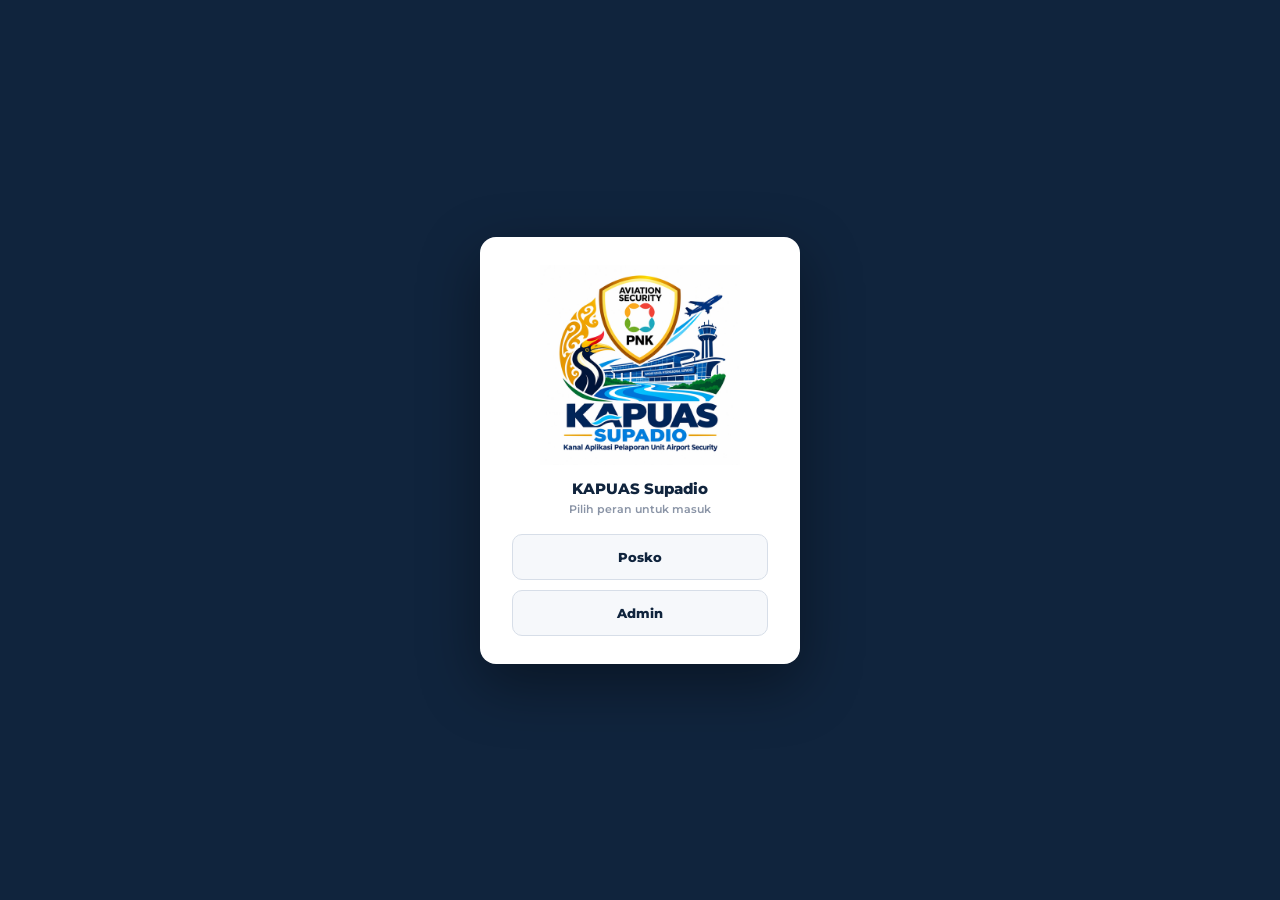
<file: laporan-personel.html>
<!DOCTYPE html>
<html lang="id">
<head>
<meta charset="UTF-8">
<meta name="viewport" content="width=device-width, initial-scale=1.0">
<title>Laporan Personel - Sistem Pelaporan AVSEC Bandara Supadio</title>

<!-- PWA Manifest & Web App Meta -->
<link rel="manifest" href="manifest.json">
<meta name="theme-color" content="#10243D">
<meta name="apple-mobile-web-app-capable" content="yes">
<meta name="apple-mobile-web-app-status-bar-style" content="default">
<meta name="apple-mobile-web-app-title" content="Avsec Supadio">
<meta name="mobile-web-app-capable" content="yes">
<link rel="apple-touch-icon" href="Logo/AVS-192.png">
<link rel="icon" type="image/png" href="Logo/AVS-192.png">

<!-- Google Fonts (html2pdf dimuat lokal dari lib/) -->
<link rel="stylesheet" href="style.css">
<link rel="stylesheet" href="layout.css">
<link rel="stylesheet" href="laporan-personel.css">
</head>

<body class="locked">

<!-- LAYAR KUNCI: aplikasi hanya untuk komputer/laptop -->
<div id="lockScreen"><img src="Logo/AVS-512.png" alt="Logo Kapuas Supadio"><p>Desktop Only</p></div>

<datalist id="listPersonel"></datalist>

<!-- MAIN CONTENT WRAPPER -->
<div class="main-wrapper">
<div id="topBar"></div>

<!-- TOOLBAR: tab, tanggal/shift/regu, aksi -->
<div class="toolbar" id="toolbar">
<div class="seg">
<button type="button" id="btnFormTab" class="on" onclick="switchPage('form')">Buat Laporan</button>
<button type="button" id="btnSavedTab" onclick="switchPage('saved')">Laporan Tersimpan <span class="badge" id="cntSaved">0</span></button>
</div>
<span class="tdiv" id="hdrDiv"></span>
<div class="fld" id="hdrTgl"><label for="tanggal">TANGGAL</label><input type="date" id="tanggal" required onchange="headerChanged()"></div>
<div class="fld" id="hdrShift"><label for="shift">SHIFT</label>
<select id="shift" required onchange="headerChanged()">
<option value="" disabled selected hidden>-</option>
<option value="Pagi (08:00 - 20:00) WIB">Pagi (08:00 - 20:00) WIB</option>
<option value="Malam (20:00 - 08:00) WIB">Malam (20:00 - 08:00) WIB</option>
</select></div>
<div class="fld" id="hdrRegu"><label for="regu">REGU</label>
<select id="regu" required onchange="headerChanged()">
<option value="" disabled selected hidden>-</option>
<option value="A (Alfa)">A (Alfa)</option>
<option value="B (Bravo)">B (Bravo)</option>
<option value="C (Charlie)">C (Charlie)</option>
<option value="D (Delta)">D (Delta)</option>
</select></div>
<button type="button" class="tbtn" id="btnIsiJadwal" onclick="isiDariJadwal()" title="Isi jumlah per kategori, nama, dan jam dinas dari Jadwal Dinas bulan ini">⬇ Isi dari Jadwal</button>
<span class="tsp"></span>
<button type="button" class="tbtn" onclick="AVS.toggleFokus()" title="Mode fokus: sembunyikan bilah atas agar area isian lebih luas">⛶ Fokus</button>
<button type="button" class="tbtn" id="btnNew" onclick="newReport()" title="Kosongkan isian dan mulai laporan baru">+ Laporan Baru</button>
</div>
<div class="strip" id="editBadge" style="display:none"></div>

<!-- FORM: kekuatan + penempatan -->
<div class="form-area" id="pageForm">
<div class="pn acc-red" style="flex:1.05">
<div class="hd"><h3>Kekuatan Personel</h3><span class="ct" id="ktInfo"></span><span class="sp"></span><button type="button" class="mn" id="btnOpenAdd" onclick="bukaTambahKategori()">+ Kategori shift</button></div>
<div class="addwrap" id="addWrap" style="display:none">
<div id="addPanel">
<div class="add-row"><select id="addSelect" onchange="ubahPilihanTambah()"></select></div>
<div id="addNew">
<input type="text" id="addNama" placeholder="Nama kategori, mis. IASS OJT" maxlength="60" onkeydown="if(event.key==='Enter')tambahKategori()">
<input type="time" id="addMulai" title="Jam mulai">
<input type="time" id="addSelesai" title="Jam selesai">
</div>
<div class="add-row">
<button type="button" class="btn-add" onclick="tambahKategori()">Tambah</button>
<button type="button" class="btn-cancel" onclick="tutupTambahKategori()">Batal</button>
<span class="hint">Hanya berlaku untuk laporan ini.</span>
</div>
</div>
</div>
<div class="sc" id="kekuatanContainer"></div>
</div>
<div class="pn acc-teal" style="flex:1">
<div class="hd"><h3>Penempatan Personel</h3><span class="ct" id="posInfo"></span></div>
<div class="sc" id="penempatanContainer"></div>
</div>
</div>

<div class="panel-box" id="pageSaved" style="display: none; height: 100%;">
<div class="panel-title">DAFTAR LAPORAN TERSIMPAN</div>
<div class="stool">
<div class="fld" style="display:flex;flex-direction:column;gap:2px"><label style="font-size:9px;font-weight:800;color:#8A94A6;letter-spacing:.4px;text-transform:uppercase">Dari</label><input type="date" id="fMulai" onchange="renderSavedReports()" style="height:30px;border:1px solid #D7DEE8;border-radius:7px;padding:0 8px;font:700 12px 'Montserrat', 'Inter'"></div>
<div class="fld" style="display:flex;flex-direction:column;gap:2px"><label style="font-size:9px;font-weight:800;color:#8A94A6;letter-spacing:.4px;text-transform:uppercase">Sampai</label><input type="date" id="fSampai" onchange="renderSavedReports()" style="height:30px;border:1px solid #D7DEE8;border-radius:7px;padding:0 8px;font:700 12px 'Montserrat', 'Inter'"></div>
<div class="fld" style="display:flex;flex-direction:column;gap:2px"><label style="font-size:9px;font-weight:800;color:#8A94A6;letter-spacing:.4px;text-transform:uppercase">Regu</label><select id="fRegu" onchange="renderSavedReports()" style="height:30px;border:1px solid #D7DEE8;border-radius:7px;padding:0 8px;font:700 12px 'Montserrat', 'Inter'"><option value="all">Semua</option><option value="A">A (Alfa)</option><option value="B">B (Bravo)</option><option value="C">C (Charlie)</option><option value="D">D (Delta)</option></select></div>
<div class="fld" style="display:flex;flex-direction:column;gap:2px"><label style="font-size:9px;font-weight:800;color:#8A94A6;letter-spacing:.4px;text-transform:uppercase">Shift</label><select id="fShift" onchange="renderSavedReports()" style="height:30px;border:1px solid #D7DEE8;border-radius:7px;padding:0 8px;font:700 12px 'Montserrat', 'Inter'"><option value="all">Semua</option><option value="P">Pagi</option><option value="M">Malam</option></select></div>
<button type="button" style="align-self:flex-end;height:30px;padding:0 12px;border-radius:7px;border:1px solid #D7DEE8;background:#fff;font-size:11.5px;font-weight:700;color:var(--ink);cursor:pointer" onclick="resetFilterTersimpan()" title="Hapus filter tanggal">✕ Reset Tanggal</button>
<div style="flex:1"></div>
</div>
<div class="sumline" id="sumLine"></div>
<div id="savedReportsList" style="flex:1; overflow-y:auto;"></div>
</div>

<!-- BILAH STATUS (tetap di bawah) -->
<div class="stat" id="statBar">
<span class="tt" id="totalDisplay">TOTAL HADIR: 0 PERSONEL</span>
<span id="compStatus" class="compStatus-balance" onclick="bukaCatatan()" title="Klik untuk melihat catatan pemeriksaan">✓ SESUAI (BALANCE)</span>
<span class="tt" id="totalPenempatanDisplay">TOTAL PENEMPATAN: 0 PERSONEL</span>
<span class="sp"></span>
<button type="button" class="sbtn ghost" onclick="bukaLihatDraft()">Pratinjau Web</button>
<button type="button" class="sbtn red" onclick="saveReport()">Simpan Laporan</button>
</div>
</div>

<button type="button" class="hdl" id="hdl" onclick="togglePratinjau(true)">PRATINJAU WA ‹</button>
<aside class="drawer" id="drawer">
<div class="dh"><span>Pratinjau Laporan WA</span><button type="button" onclick="togglePratinjau(false)" title="Tutup">✕</button></div>
<div class="issue-box" id="issueBox"></div>
<div class="output-area" id="outputReport">Mengolah laporan...</div>
<div class="dfoot"><button type="button" class="sbtn ghost" onclick="copyReport()">Salin</button><button type="button" class="sbtn grn" onclick="kirimWA()">Kirim ke WA</button></div>
</aside>
<aside class="drawer" id="drawerRw">
<div class="dh"><span>RIWAYAT PERUBAHAN</span><button type="button" onclick="tutupRiwayat()" title="Tutup">✕</button></div>
<div class="rwsub" id="rwSub"></div>
<div class="rwlist" id="rwList"></div>
<div class="rwnote">Riwayat menyimpan 30 entri terakhir per laporan (entri "Dibuat" selalu dipertahankan). Riwayat mencatat perubahan, tidak dapat mengembalikan versi lama.</div>
</aside>
<aside class="drawer" id="drawerLihat">
<div class="dh"><span>LIHAT LAPORAN</span><button type="button" onclick="tutupLihat()" title="Tutup">✕</button></div>
<div class="lhsub" id="lihatSub"></div>
<div class="lhbody" id="lihatIsi"></div>
</aside>


<!-- MODAL PREVIEW LAPORAN -->
<div class="modal-overlay" id="viewModal">
<div class="modal-container">
<div class="modal-header">
<div class="modal-title" id="modalTitle">PRATINJAU LAPORAN</div>
<button class="modal-close" onclick="closeViewModal()">✕</button>
</div>
<div class="modal-body">
<div class="output-area" id="modalViewContent" style="min-height: 200px; max-height: 60vh;"></div>
</div>
<div class="modal-footer">
<button type="button" class="btn-success btn-wa" onclick="kirimWAModal()">Kirim ke WA</button>
<button type="button" class="btn-info" onclick="copyModalReport()">Salin Teks</button>
<button type="button" class="btn-danger" onclick="closeViewModal()">Tutup</button>
</div>
</div>
</div>

<!-- MODAL: CATATAN PEMERIKSAAN -->
<div class="modal-overlay" id="modalCatatan">
<div class="modal-container" style="max-width:560px">
<div class="modal-header"><div class="modal-title">CATATAN PEMERIKSAAN</div><button class="modal-close" onclick="tutupCatatan()">✕</button></div>
<div class="modal-body"><div id="modalCatatanIsi" style="max-height:60vh;overflow:auto"></div></div>
<div class="modal-footer"><button type="button" class="btn-danger" onclick="tutupCatatan()">Tutup</button></div>
</div>
</div>

<!-- MODAL: ISI DARI JADWAL DINAS -->
<div class="modal-overlay" id="modalJadwal">
<div class="modal-container" style="max-width:720px">
<div class="modal-header">
<div class="modal-title">ISI DARI JADWAL DINAS</div>
<button class="modal-close" onclick="tutupJadwal()">✕</button>
</div>
<div class="modal-body"><div id="modalJadwalIsi" style="max-height:62vh;overflow:auto"></div></div>
<div class="modal-footer">
<button type="button" class="btn-info" onclick="terapkanJadwal()">Terapkan ke Laporan</button>
<button type="button" class="btn-danger" onclick="tutupJadwal()">Batal</button>
</div>
</div>
</div>

<div id="toast" role="status" aria-live="polite"></div>

<!-- TEMPLATE PDF HIDDEN -->
<div id="pdfTemplate"><div id="pdfContent"></div></div>

<script src="lib/html2pdf.bundle.min.js"></script>
<script src="personel-pdf.js"></script>
<script src="akses.js"></script>
<script src="shell.js"></script>
<script src="sync.js"></script>
<script>AVS_gerbangUtama();</script>
<script src="personel.js"></script>
<script src="kategori.js"></script>
<script src="jadwal-sumber.js"></script>
<script>
'use strict';

/* =====================================================
   LAPORAN KEKUATAN & PENEMPATAN PERSONEL AVSEC SUPADIO
   Data bawaan: personel.js (nama) dan kategori.js (kategori & pos)
   ===================================================== */

const STORAGE_KEY = 'savedReports';       // sama dengan versi lama, laporan lama tetap terbaca
const LAST_KEY = 'kategoriTerakhir';      // id kategori bawaan yang dipakai di laporan terakhir
const MIN_LEBAR = 1024;

const opsiAlasan = ['Cuti Tahunan', 'Cuti Alasan Penting', 'Cuti Melahirkan', 'Sakit', 'Dinas Luar', 'Izin', 'Tanpa Keterangan', 'Lainnya'];
const opsiPeran = ['', '(Chief)', '(Assistant chief)', '(Supervisor)'];

const KAT_CADANGAN = (typeof KATEGORI_BAWAAN !== 'undefined' && Array.isArray(KATEGORI_BAWAAN)) ? KATEGORI_BAWAAN : [];
// Kategori bawaan form: dari Jadwal Dinas bulan laporan bila sudah diunggah (jam dari Excel, nama dari tabel
// "Nama Kategori"), bila belum dari kategori.js. Dihitung ulang saat form dimuat / laporan baru dibuka.
let KAT_BAWAAN = KAT_CADANGAN;
function segarkanKategoriBawaan() {
  const t = ($('tanggal') && $('tanggal').value) ? $('tanggal').value : tanggalLokalISO(new Date());
  let dariJadwal = null;
  try { dariJadwal = (window.AVS && AVS.JadwalSumber) ? AVS.JadwalSumber.kategoriForm(t.slice(0, 7)) : null; } catch (e) { dariJadwal = null; }
  KAT_BAWAAN = (dariJadwal && dariJadwal.length) ? dariJadwal : KAT_CADANGAN;
}
const POS_AWAL = (typeof POS_BAWAAN !== 'undefined' && Array.isArray(POS_BAWAAN)) ? POS_BAWAAN : [];

let editingReportId = null;
let editingCid = null;          // kategori yang sedang diubah nama/jamnya
let kategoriKekuatan = [];      // HANYA kategori yang dipilih untuk laporan ini
let posPenempatan = [];
let dirty = false;
let modalReportId = null;

/* ---------- Utilitas ---------- */
const $ = (id) => document.getElementById(id);
const esc = (s) => String(s == null ? '' : s).replace(/[&<>"']/g, (c) => ({ '&': '&amp;', '<': '&lt;', '>': '&gt;', '"': '&quot;', "'": '&#39;' }[c]));
const rapikan = (s) => String(s == null ? '' : s).trim().replace(/\s+/g, ' ');
const normNama = (s) => rapikan(s).toUpperCase();
const uid = () => 'k' + Date.now().toString(36) + Math.random().toString(36).slice(2, 6);
const clone = (o) => JSON.parse(JSON.stringify(o));
const adaNama = (p) => rapikan(p && p.nama) !== '';

function lsGet(key, fallback) {
  try { const v = localStorage.getItem(key); return v ? JSON.parse(v) : fallback; } catch (e) { return fallback; }
}
function lsSet(key, val) {
  try { localStorage.setItem(key, JSON.stringify(val)); return true; }
  catch (e) { toast('Gagal menyimpan ke penyimpanan browser (penyimpanan penuh atau diblokir).', 'err'); return false; }
}

let toastTimer;
function toast(msg, type) {
  const t = $('toast');
  t.textContent = msg;
  t.className = 'show ' + (type || 'ok');
  clearTimeout(toastTimer);
  toastTimer = setTimeout(() => { t.className = ''; }, 4200);
}

function tanggalLokalISO(d) {
  const p = (n) => String(n).padStart(2, '0');
  return `${d.getFullYear()}-${p(d.getMonth() + 1)}-${p(d.getDate())}`;
}
function formatTanggalIndo(ymd) {
  if (!ymd) return '-';
  const m = String(ymd).match(/^(\d{4})-(\d{2})-(\d{2})$/);
  const date = m ? new Date(+m[1], +m[2] - 1, +m[3]) : new Date(ymd);   // tanggal lokal, tidak bergeser sehari
  if (isNaN(date)) return '-';
  return date.toLocaleDateString('id-ID', { weekday: 'long', day: 'numeric', month: 'long', year: 'numeric' });
}

/* ---------- Kunci: hanya komputer/laptop ---------- */
function cekPerangkat() {
  const pointerOk = !!(window.matchMedia && window.matchMedia('(pointer: fine)').matches);
  const lebarOk = window.innerWidth >= MIN_LEBAR;
  document.body.classList.toggle('locked', !(pointerOk && lebarOk));
}
cekPerangkat();
window.addEventListener('resize', cekPerangkat);

/* ---------- Kategori shift ---------- */
function labelKategori(k) {
  const nama = rapikan(k.nama);
  return (k.mulai && k.selesai) ? `${nama} (${k.mulai} - ${k.selesai}) WIB` : nama;
}
function alasanText(p) {
  if (!p.alasan) return 'alasan belum dipilih';
  return p.alasan === 'Lainnya' ? (rapikan(p.ket) || 'Lainnya') : p.alasan;
}
function normAbsen(p) {
  let alasan = p && p.alasan, ket = (p && p.ket) || '';
  if (alasan === '') return { nama: (p && p.nama) || '', alasan: '', ket: '' };   // belum dipilih (T1: tidak ada alasan bawaan)
  if (!opsiAlasan.includes(alasan)) { ket = alasan || ''; alasan = 'Lainnya'; }   // data lama: alasan bebas
  return { nama: (p && p.nama) || '', alasan, ket };
}
function normKategori(k) {
  let nama = k.nama, mulai = k.mulai || '', selesai = k.selesai || '';
  if (nama === undefined && k.name !== undefined) {                              // format laporan lama
    const m = String(k.name).match(/^(.*?)\s*\((\d{2}:\d{2})\s*-\s*(\d{2}:\d{2})\)\s*WIB\s*$/);
    if (m) { nama = m[1]; mulai = m[2]; selesai = m[3]; } else { nama = k.name; }
  }
  const hasil = {
    id: k.id || uid(), nama: nama || '', mulai, selesai,
    jml: Math.max(0, parseInt(k.jml, 10) || 0),
    absen: (k.absen || []).map(normAbsen)
  };
  // `daftar` (opsional) = nama personel kategori ini dari Jadwal Dinas; bila ada, Jumlah = banyaknya nama.
  if (Array.isArray(k.daftar)) {
    hasil.daftar = k.daftar.map((x) => { const o = { nama: rapikan(x.nama), peran: x.peran || '', jam: x.jam || '', tag: x.tag || '' }; if (Array.isArray(x.u)) o.u = x.u.slice(0, 3); return o; });
    hasil.jml = hasil.daftar.length;
  }
  return hasil;
}
function normReport(r) {
  return {
    id: r.id, tanggal: r.tanggal, shift: r.shift, regu: r.regu, savedAt: r.savedAt,
    dibuatPada: r.dibuatPada, diperbaruiPada: r.diperbaruiPada, riwayat: r.riwayat, jumlahUbah: r.jumlahUbah,
    kategoriKekuatan: (r.kategoriKekuatan || []).map(normKategori),
    posPenempatan: (r.posPenempatan || []).map((p) => ({ id: p.id, name: p.name, personel: (p.personel || []).map((x) => ({ nama: x.nama || '', peran: x.peran || '', kategoriId: x.kategoriId || '', jam: x.jam || '', jenis: x.jenis || '' })) }))
  };
}
function kategoriAwal() {
  const last = lsGet(LAST_KEY, null);
  const ids = (Array.isArray(last) && last.length) ? last : KAT_BAWAAN.map((k) => k.id);
  return ids.map((id) => KAT_BAWAAN.find((k) => k.id === id)).filter(Boolean).map((k) => normKategori(clone(k)));
}
function posAwal() {
  return POS_AWAL.map((p) => ({ id: p.id, name: p.name, personel: [] }));
}
function validasiKategori(nama, mulai, selesai, exceptCid) {
  if (!rapikan(nama)) return 'Nama kategori wajib diisi.';
  if ((mulai && !selesai) || (!mulai && selesai)) return 'Isi jam mulai dan jam selesai, atau kosongkan keduanya.';
  const kembar = kategoriKekuatan.some((k) => k.id !== exceptCid && normNama(k.nama) === normNama(nama) && k.mulai === mulai && k.selesai === selesai);
  if (kembar) return 'Kategori dengan nama dan jam yang sama sudah ada.';
  return '';
}

/* ---------- Perhitungan: SATU sumber untuk layar, WA, dan PDF ---------- */
function daftarGanda(names) {
  const m = new Map();
  names.forEach((n) => { const k = normNama(n); if (!k) return; const e = m.get(k) || { tampil: rapikan(n), c: 0 }; e.c++; m.set(k, e); });
  const set = new Set(), tampil = [];
  m.forEach((e, k) => { if (e.c > 1) { set.add(k); tampil.push(e.tampil); } });
  return { set, tampil };
}
function hitungData(kat, pos, shift) {
  let totalHadir = 0, totalPenempatan = 0;
  const issues = [];

  const rows = (kat || []).map((k) => {
    const semua = k.absen || [];
    const valid = semua.filter(adaNama);
    const jml = Math.max(0, parseInt(k.jml, 10) || 0);
    const krg = valid.length;
    const hdr = Math.max(0, jml - krg);
    totalHadir += hdr;
    return { k, jml, valid, krg, kosong: semua.length - krg, hdr, lebih: krg > jml };
  });
  rows.filter((r) => r.lebih).forEach((r) => issues.push(`${labelKategori(r.k)}: personel kurang (${r.krg}) melebihi Jumlah (${r.jml}).`));
  const kosongAbs = rows.reduce((a, r) => a + r.kosong, 0);
  if (kosongAbs) issues.push(`${kosongAbs} baris personel tidak hadir belum diisi namanya.`);
  const gAbs = daftarGanda(rows.flatMap((r) => r.valid.map((p) => p.nama)));
  if (gAbs.tampil.length) issues.push(`Nama ganda pada daftar tidak hadir: ${gAbs.tampil.join(', ')}.`);

  // "Penggantian" (lihat updateJenisPos) dikecualikan dari totalPenempatan -- dianggap
  // meneruskan SLOT yang sama dgn entri sebelumnya di pos itu (bukan tambahan personel
  // sungguhan), supaya tidak memicu "Kelebihan Penempatan" palsu dibanding Total Hadir.
  // Tetap dihitung di `valid` (tampil penuh di web/PDF/WA/Lihat) -- riwayatnya tdk hilang.
  let pergantianCount = 0;
  const posRows = (pos || []).map((p) => {
    const semua = p.personel || [];
    const valid = semua.filter(adaNama);
    const bersih = valid.filter((x) => x.jenis !== 'penggantian');
    pergantianCount += valid.length - bersih.length;
    totalPenempatan += bersih.length;
    return { p, valid, kosong: semua.length - valid.length };
  });
  const kosongPos = posRows.reduce((a, r) => a + r.kosong, 0);
  if (kosongPos) issues.push(`${kosongPos} baris penempatan belum diisi namanya.`);
  const gPos = daftarGanda(posRows.flatMap((r) => r.valid.map((x) => x.nama)));
  if (gPos.tampil.length) issues.push(`Nama ganda pada penempatan: ${gPos.tampil.join(', ')}.`);

  let balanceIssue = '';
  if (totalHadir !== totalPenempatan) {
    const selisih = Math.abs(totalHadir - totalPenempatan);
    balanceIssue = totalPenempatan < totalHadir ? `Penempatan kurang ${selisih} orang dari total hadir.` : `Penempatan kelebihan ${selisih} orang dari total hadir.`;
    issues.push(balanceIssue);
  }
  peringatanKategoriWaktu(kat, pos, shift).forEach((t) => issues.push(t));
  return { rows, posRows, totalHadir, totalPenempatan, pergantianCount, issues, balanceIssue, dupAbs: gAbs.set, dupPos: gPos.set };
}
const hitung = () => hitungData(kategoriKekuatan, posPenempatan, $('shift').value);
function peringatanKategoriWaktu(kat, pos, shift) {
  const out = [], byId = {}, hadir = {}, tertanda = {};
  (kat || []).forEach((k) => { byId[k.id] = k; hadir[k.id] = Math.max(0, (Math.max(0, parseInt(k.jml, 10) || 0)) - (k.absen || []).filter(adaNama).length); });
  let valid = 0, bertanda = 0;
  (pos || []).forEach((p) => (p.personel || []).filter(adaNama).forEach((x) => {
    valid++;
    if (x.kategoriId && byId[x.kategoriId]) { bertanda++; if (x.jenis !== 'penggantian') tertanda[x.kategoriId] = (tertanda[x.kategoriId] || 0) + 1; }
  }));
  (kat || []).forEach((k) => {
    const t = tertanda[k.id] || 0;
    if (t > hadir[k.id]) out.push(`${labelKategori(k)}: ${t} orang di Penempatan memakai kategori ini, tetapi yang hadir di Kekuatan hanya ${hadir[k.id]}.`);
  });
  const lihatNama = {};   // T7: nama yang sama ditandai tidak hadir di lebih dari satu kategori
  (kat || []).forEach((k) => (k.absen || []).filter(adaNama).forEach((a) => { const n = normNama(a.nama); (lihatNama[n] || (lihatNama[n] = { nama: rapikan(a.nama), kat: [] })).kat.push(labelKategori(k)); }));
  Object.values(lihatNama).forEach((o) => { if (o.kat.length > 1) out.push(`${o.nama} ditandai tidak hadir di lebih dari satu kategori (${o.kat.join(', ')}). Pastikan ini benar.`); });
  if (valid && bertanda === valid) {
    const seg = selisihRentangWaktu(rincianHadirWaktu(kat, shift), rincianPenempatanWaktu(pos, kat, shift), shift);
    if (seg.length) out.push(`Total Hadir dan Penempatan berbeda pada rentang waktu: ${seg.join('; ')}.`);
  }
  return out;
}
function selisihRentangWaktu(hList, pList, shift) {
  const m = String(shift || '').match(/(\d{2}):(\d{2})\s*-\s*\d{2}:\d{2}/); if (!m) return [];
  const mulai = +m[1] * 60 + +m[2], mnt = (t) => { const [h, mm] = t.split(':').map(Number); return h * 60 + mm; };
  const rel = (list) => list.map((r) => { const a = ((mnt(r.mulai) - mulai) + 1440) % 1440; let b = ((mnt(r.selesai) - mulai) + 1440) % 1440; if (b <= a) b += 1440; return { a, b, j: r.jumlah }; });
  const H = rel(hList), P = rel(pList);
  const titik = Array.from(new Set([0].concat(H.flatMap((x) => [x.a, x.b]), P.flatMap((x) => [x.a, x.b])))).sort((x, y) => x - y);
  const nilai = (arr, t) => { const r = arr.find((x) => x.a <= t && t < x.b); return r ? r.j : 0; };
  const segs = [];
  for (let i = 0; i < titik.length - 1; i++) {
    const a = titik[i], b = titik[i + 1], h = nilai(H, a), p = nilai(P, a);
    if (h === p) continue;
    const last = segs[segs.length - 1];
    if (last && last.b === a && last.h === h && last.p === p) last.b = b; else segs.push({ a, b, h, p });
  }
  const jam = (r) => { const t = (mulai + r) % 1440; return `${String(Math.floor(t / 60)).padStart(2, '0')}:${String(t % 60).padStart(2, '0')}`; };
  return segs.map((g) => `${jam(g.a)}-${jam(g.b)} (Hadir ${g.h}, Penempatan ${g.p})`);
}

// Rincian "Total per rentang waktu" (dipakai teks WA & drawer Lihat) -- logika SAMA PERSIS
// dgn PDF (personel-pdf.js: AVS_rincianWaktu), supaya ketiganya selalu menampilkan angka
// yang sama. Waktu dihitung dari jam KATEGORI (bukan teks `jam` bebas per orang -- lihat
// catatan di personel-pdf.js). Kosong (mis. format shift tidak bisa diparse) -> fallback
// satu baris tanpa rentang waktu, dipakai pemanggilnya.
function rincianHadirWaktu(kat, shift) {
  if (typeof AVS_rincianWaktu !== 'function') return [];
  const items = (kat || []).map((k) => {
    const v = (k.absen || []).filter(adaNama);
    return { mulai: k.mulai, selesai: k.selesai, bobot: Math.max(0, (Math.max(0, parseInt(k.jml, 10) || 0)) - v.length) };
  });
  return AVS_rincianWaktu(items, shift);
}
function rincianPenempatanWaktu(pos, kat, shift) {
  if (typeof AVS_rincianWaktu !== 'function') return [];
  const byId = {}; (kat || []).forEach((k) => { byId[k.id] = k; });
  const items = [];
  (pos || []).forEach((p) => (p.personel || []).filter(adaNama).forEach((x) => {
    const k = x.kategoriId ? byId[x.kategoriId] : null;
    items.push({ mulai: k ? k.mulai : null, selesai: k ? k.selesai : null, bobot: 1 });
  }));
  return AVS_rincianWaktu(items, shift);
}

function calculateTotals() {
  const info = hitung();
  $('totalDisplay').innerText = `TOTAL HADIR: ${info.totalHadir} PERSONEL`;
  $('totalPenempatanDisplay').innerHTML = `TOTAL PENEMPATAN: ${info.totalPenempatan} PERSONEL` + (info.pergantianCount ? ` <span style="font-weight:600;color:#8A94A6;font-size:9.5px">(${info.pergantianCount} pergantian tidak dihitung)</span>` : '');

  const st = $('compStatus');
  if (info.balanceIssue) {
    const selisih = Math.abs(info.totalHadir - info.totalPenempatan);
    st.className = 'compStatus-unbalance';
    st.innerText = info.totalPenempatan < info.totalHadir ? `⚠ BELUM SESUAI (Kurang ${selisih} Penempatan)` : `⚠ BELUM SESUAI (Kelebihan ${selisih} Penempatan)`;
  } else if (info.issues.length) {
    st.className = 'compStatus-unbalance';
    st.innerText = `⚠ ADA ${info.issues.length} CATATAN`;
  } else {
    st.className = 'compStatus-balance';
    st.innerText = '✓ SESUAI (BALANCE)';
  }

  const box = $('issueBox');
  if (info.issues.length) {
    box.style.display = 'block';
    box.innerHTML = `<b>CATATAN PEMERIKSAAN</b><ul>${info.issues.map((t) => `<li>${esc(t)}</li>`).join('')}</ul>`;
  } else {
    box.style.display = 'none';
    box.innerHTML = '';
  }

  if ($('ktInfo')) { $('ktInfo').textContent = `${info.rows.length} kategori • hadir ${info.totalHadir}`; $('posInfo').textContent = `${info.posRows.length} pos • ${info.totalPenempatan} personel`; }
  refreshKartuAngka(info);
  refreshMarks(info);
  generateReportText();
  return info;
}

/* Update tanpa render ulang supaya kursor tidak hilang saat mengetik */
function refreshKartuAngka(info) {
  info.rows.forEach((r) => {
    const kr = $('kurang_' + r.k.id), hd = $('hadir_' + r.k.id);
    if (kr) { kr.value = r.krg; kr.classList.toggle('z', r.krg === 0); }
    if (hd) hd.value = r.hdr;
    const card = document.querySelector(`[data-cid="${r.k.id}"]`);
    if (card) card.classList.toggle('err', r.lebih);
  });
}
function refreshMarks(info) {
  document.querySelectorAll('.dynamic-row[data-kind]').forEach((row) => {
    const inp = row.querySelector('input.nm');
    if (!inp) return;
    const nama = rapikan(inp.value);
    const set = row.dataset.kind === 'pos' ? info.dupPos : info.dupAbs;
    row.classList.toggle('dup', nama !== '' && set.has(normNama(nama)));
    row.classList.toggle('empty', nama === '');
  });
}

/* ---------- Render: Kekuatan ---------- */
function renderKekuatan() {
  const box = $('kekuatanContainer');
  const st = box.scrollTop;
  if (!kategoriKekuatan.length) {
    box.innerHTML = '<div class="status-nihil">Belum ada kategori shift. Tekan “+ Kategori shift” di atas.</div>';
  } else {
    box.innerHTML = '<div class="kt-hdr"><span>KATEGORI</span><span>JUMLAH</span><span>KURANG</span><span>HADIR</span><span></span></div>' +
      kategoriKekuatan.map((k, i) => kartuKekuatan(k, i)).join('');
  }
  box.scrollTop = st;
  calculateTotals();
}

function kartuKekuatan(k, i) {
  const valid = k.absen.filter(adaNama).length;
  const hdr = Math.max(0, k.jml - valid);
  const jam = (k.mulai && k.selesai) ? `${k.mulai} – ${k.selesai} WIB` : 'tanpa jam tetap';

  const alat = `<span class="kt-tools">
<button type="button" class="icon-btn" title="Ubah nama / jam" onclick="mulaiEditKategori('${k.id}')">✎</button>
<button type="button" class="icon-btn" title="Geser ke atas" onclick="geserKategori('${k.id}',-1)" ${i === 0 ? 'disabled' : ''}>▲</button>
<button type="button" class="icon-btn" title="Geser ke bawah" onclick="geserKategori('${k.id}',1)" ${i === kategoriKekuatan.length - 1 ? 'disabled' : ''}>▼</button>
<button type="button" class="icon-btn del" title="Hapus dari laporan ini" onclick="hapusKategori('${k.id}')">✕</button>
</span>`;

  let edit = '';
  if (editingCid === k.id) {
    edit = `
<div class="kat-edit">
<div class="kat-edit-grid">
<div><label>Nama kategori</label><input type="text" id="en_${k.id}" value="${esc(k.nama)}" maxlength="60" onkeydown="if(event.key==='Enter')simpanEditKategori('${k.id}')"></div>
<div><label>Mulai</label><input type="time" id="em_${k.id}" value="${esc(k.mulai)}"></div>
<div><label>Selesai</label><input type="time" id="es_${k.id}" value="${esc(k.selesai)}"></div>
</div>
<div class="kat-edit-actions">
<button type="button" class="btn-add" onclick="simpanEditKategori('${k.id}')">Simpan</button>
<button type="button" class="btn-cancel" onclick="batalEditKategori()">Batal</button>
<span class="hint">Hanya berlaku untuk laporan ini. Kosongkan jam bila tidak ada.</span>
</div>
</div>`;
  }

  let absenHTML = '';
  k.absen.forEach((p, pi) => {
    const opts = `<option value="" ${p.alasan === '' ? 'selected' : ''} disabled>— pilih alasan —</option>` + opsiAlasan.map((o) => `<option value="${esc(o)}" ${p.alasan === o ? 'selected' : ''}>${esc(o)}</option>`).join('');
    const custom = p.alasan === 'Lainnya' ? `<div class="cust"><input type="text" placeholder="Keterangan Lainnya..." value="${esc(p.ket)}" oninput="updateKet('${k.id}',${pi},this.value)"></div>` : '';
    // T6: di mode jadwal, nama yang berasal dari daftar kategori dikunci (hanya alasan yang bisa diubah). Salah pilih -> hapus baris (✕).
    const terkunci = Array.isArray(k.daftar) && adaNama(p) && k.daftar.some((x) => normNama(x.nama) === normNama(p.nama));
    const inputNama = terkunci
      ? `<span class="nm" style="font-weight:700;font-size:12px;padding:0 2px" title="Nama dari Jadwal Dinas. Salah pilih orang? Hapus baris lalu tandai yang benar.">${esc(rapikan(p.nama))}</span>`
      : `<input type="text" class="nm" list="listPersonel" placeholder="Nama personel tidak hadir" value="${esc(p.nama)}" ${gayaNamaLuarJadwal(p.nama)} oninput="updateNamaAbsen('${k.id}',${pi},this.value)" onchange="renderKekuatan()">`;
    absenHTML += `
<div class="dynamic-row" data-kind="absen">
${inputNama}
<select ${p.alasan === '' ? 'style="border-color:#C93B2E;color:#C93B2E"' : ''} onchange="updateAlasanAbsen('${k.id}',${pi},this.value)">${opts}</select>
<button type="button" class="btn-remove" onclick="removeAbsen('${k.id}',${pi})">✕</button>${custom}
</div>`;
  });

  // Mode jadwal: kategori punya `daftar` nama -> Jumlah = banyaknya nama (tidak diketik), tiap nama punya pilihan pos.
  const modeJadwal = Array.isArray(k.daftar);
  const belum = modeJadwal ? daftarBelumDitempatkan(k) : [];
  const tags = modeJadwal ? [...new Set(k.daftar.map((x) => x.tag).filter(Boolean))] : [];
  const sub = modeJadwal ? ` · ${belum.length ? belum.length + ' belum ditempatkan' : 'semua sudah ditempatkan/tidak hadir ✓'}` : '';
  const tagHtml = tags.length ? ` <span class="kt-tag">${tags.map(esc).join(', ')}</span>` : '';
  const jmlInput = modeJadwal
    ? `<input type="number" class="bd j" value="${k.jml}" readonly tabindex="-1" aria-label="Jumlah">`
    : `<input type="number" min="0" step="1" placeholder="0" value="${k.jml === 0 ? '' : k.jml}" oninput="updateJumlah('${k.id}',this.value)" aria-label="Jumlah">`;
  const tombolAbsen = modeJadwal ? `bukaAbsenPicker('${k.id}')` : `addAbsen('${k.id}')`;
  const opsiPos = posPenempatan.map((p, pi) => `<option value="${pi}">${esc(p.name)}</option>`).join('');
  let pilih = '';
  if (modeJadwal && absenPicker === k.id) {
    pilih = `<div class="abs-pick"><select id="ap_${k.id}">${belum.map(({ x }) => `<option value="${esc(x.nama)}">${esc(x.nama)}</option>`).join('')}</select><button type="button" onclick="tandaiTidakHadir('${k.id}')">Tandai tidak hadir</button><button type="button" class="b" onclick="bukaAbsenPicker('${k.id}')">Batal</button></div>`;
  }
  const daftarHtml = modeJadwal && belum.length
    ? `<ul class="dft">${belum.map(({ x, idx }, n) => `<li><span class="n">${n + 1}.</span><span class="who"><b>${esc(x.nama)}</b>${x.peran ? `<small>${esc(x.peran)}</small>` : ''}${x.tag ? `<small class="tg">${esc(x.tag)}</small>` : ''}</span><select onchange="tempatkanDariKategori('${k.id}',${idx},this.value)" aria-label="Pos untuk ${esc(x.nama)}"><option value="">— pilih pos —</option>${opsiPos}</select></li>`).join('')}</ul>` : '';
  return `
<div class="kat-card" data-cid="${k.id}">
<div class="kt-row">
<div class="nm"><b>${esc(rapikan(k.nama))}${alat}</b><span class="jm">${jam}${tagHtml}${sub}</span></div>
${jmlInput}
<input type="number" id="kurang_${k.id}" class="bd k ${valid ? '' : 'z'}" value="${valid}" readonly tabindex="-1" aria-label="Kurang">
<input type="number" id="hadir_${k.id}" class="bd h" value="${hdr}" readonly tabindex="-1" aria-label="Hadir">
<button type="button" class="add" onclick="${tombolAbsen}">+ Tidak hadir</button>
</div>${edit}${pilih}
${daftarHtml}
${absenHTML ? `<div class="abs-rows">${absenHTML}</div>` : ''}
</div>`;
}

const cari = (cid) => kategoriKekuatan.find((k) => k.id === cid);
function markDirty() { dirty = true; }

function updateJumlah(cid, val) {
  const k = cari(cid); if (!k) return;
  k.jml = Math.max(0, parseInt(val, 10) || 0);
  markDirty();
  calculateTotals();
}
function addAbsen(cid) {
  const k = cari(cid); if (!k) return;
  if (k.jml === 0) { toast('Isi kolom Jumlah terlebih dahulu.', 'err'); return; }
  if (k.absen.length >= k.jml) { toast(`Personel kurang tidak boleh melebihi Jumlah (${k.jml}).`, 'err'); return; }
  k.absen.push({ nama: '', alasan: '', ket: '' });
  markDirty(); renderKekuatan();
}
function removeAbsen(cid, pi) {
  const k = cari(cid); if (!k) return;
  k.absen.splice(pi, 1);
  markDirty(); renderKekuatan();
}
function updateNamaAbsen(cid, pi, val) {
  const k = cari(cid); if (!k || !k.absen[pi]) return;
  k.absen[pi].nama = val;
  markDirty(); calculateTotals();
}
function updateAlasanAbsen(cid, pi, val) {
  const k = cari(cid); if (!k || !k.absen[pi]) return;
  k.absen[pi].alasan = val;
  markDirty(); renderKekuatan();
}
function updateKet(cid, pi, val) {
  const k = cari(cid); if (!k || !k.absen[pi]) return;
  k.absen[pi].ket = val;
  markDirty(); generateReportText();
}

/* ---------- Kelola kategori (berlaku hanya untuk laporan ini) ---------- */
function mulaiEditKategori(cid) { editingCid = cid; renderKekuatan(); const el = $('en_' + cid); if (el) el.focus(); }
function batalEditKategori() { editingCid = null; renderKekuatan(); }
function simpanEditKategori(cid) {
  const k = cari(cid); if (!k) return;
  const nama = normNama($('en_' + cid).value), mulai = $('em_' + cid).value, selesai = $('es_' + cid).value;
  const err = validasiKategori(nama, mulai, selesai, cid);
  if (err) { toast(err, 'err'); return; }
  k.nama = nama; k.mulai = mulai; k.selesai = selesai;
  editingCid = null; markDirty(); renderKekuatan();
}
function hapusKategori(cid) {
  const k = cari(cid); if (!k) return;
  if ((k.jml > 0 || k.absen.length) && !confirm(`Hapus kategori "${labelKategori(k)}" dari laporan ini?\nJumlah dan keterangan yang sudah diisi akan hilang dan tidak ikut dihitung.`)) return;
  kategoriKekuatan = kategoriKekuatan.filter((x) => x.id !== cid);
  if (editingCid === cid) editingCid = null;
  markDirty(); renderKekuatan();
}
function geserKategori(cid, arah) {
  const i = kategoriKekuatan.findIndex((k) => k.id === cid), j = i + arah;
  if (i < 0 || j < 0 || j >= kategoriKekuatan.length) return;
  [kategoriKekuatan[i], kategoriKekuatan[j]] = [kategoriKekuatan[j], kategoriKekuatan[i]];
  markDirty(); renderKekuatan();
}

function bukaTambahKategori() {
  const sisa = KAT_BAWAAN.filter((b) => !kategoriKekuatan.some((k) => k.id === b.id));
  $('addSelect').innerHTML = sisa.map((b) => `<option value="bawaan:${esc(b.id)}">${esc(labelKategori(b))}</option>`).join('') + '<option value="baru">+ Buat kategori baru...</option>';
  $('addNama').value = ''; $('addMulai').value = ''; $('addSelesai').value = '';
  $('addSelect').value = sisa.length ? 'bawaan:' + sisa[0].id : 'baru';
  $('btnOpenAdd').style.display = 'none';
  $('addWrap').style.display = 'block';
  $('addPanel').style.display = 'block';
  ubahPilihanTambah();
}
function ubahPilihanTambah() {
  const baru = $('addSelect').value === 'baru';
  $('addNew').style.display = baru ? 'grid' : 'none';
  if (baru) $('addNama').focus();
}
function tutupTambahKategori() {
  $('addPanel').style.display = 'none';
  $('addWrap').style.display = 'none';
  $('btnOpenAdd').style.display = '';
}
function tambahKategori() {
  const v = $('addSelect').value;
  let kat;
  if (v === 'baru') {
    const nama = normNama($('addNama').value), mulai = $('addMulai').value, selesai = $('addSelesai').value;
    const err = validasiKategori(nama, mulai, selesai, null);
    if (err) { toast(err, 'err'); return; }
    kat = normKategori({ id: uid(), nama, mulai, selesai });
  } else {
    const b = KAT_BAWAAN.find((x) => 'bawaan:' + x.id === v);
    if (!b) return;
    kat = normKategori(clone(b));
    const err = validasiKategori(kat.nama, kat.mulai, kat.selesai, null);
    if (err) { toast(err, 'err'); return; }
  }
  kategoriKekuatan.push(kat);
  tutupTambahKategori();
  markDirty(); renderKekuatan();
  const box = $('kekuatanContainer'); box.scrollTop = box.scrollHeight;
}

/* ---------- Render: Penempatan ---------- */
// Dropdown "Kategori" per nama -- opsi diambil dari kategoriKekuatan LAPORAN INI (bukan
// KAT_BAWAAN), supaya cuma kategori yang memang dipakai di laporan ini yang muncul. Kalau
// kategori yang sudah dipilih sebelumnya ternyata sudah dihapus dari daftar Kekuatan
// Personel, tetap ditampilkan sbg opsi tersendiri (ditandai) -- supaya pilihan tidak hilang
// diam-diam dan `jam` yang sudah terisi (beku, teks biasa) tidak ikut berubah.
function opsiKategoriPos(kategoriIdTerpilih) {
  let opsi = '<option value="">— Kategori (opsional) —</option>';
  kategoriKekuatan.forEach((k) => {
    const label = (k.mulai && k.selesai) ? `${k.nama} (${k.mulai}–${k.selesai})` : k.nama;
    opsi += `<option value="${esc(k.id)}" ${k.id === kategoriIdTerpilih ? 'selected' : ''}>${esc(label)}</option>`;
  });
  if (kategoriIdTerpilih && !kategoriKekuatan.some((k) => k.id === kategoriIdTerpilih)) {
    opsi += `<option value="${esc(kategoriIdTerpilih)}" selected>(kategori sudah dihapus dari laporan ini)</option>`;
  }
  return opsi;
}
function renderPenempatan() {
  const container = $('penempatanContainer');
  const st = container.scrollTop;
  // Mode jadwal: nama yang berasal dari daftar kategori tampil RINGKAS (nama, jabatan, jam dinas, tombol lepas) tanpa
  // kolom isian/dropdown. Nama yang diketik manual tetap memakai baris isian lengkap.
  const modeJadwal = kategoriKekuatan.some((k) => Array.isArray(k.daftar));
  const namaJadwal = new Set(); kategoriKekuatan.forEach((k) => (k.daftar || []).forEach((x) => namaJadwal.add(normNama(x.nama))));
  container.innerHTML = posPenempatan.map((pos, posIdx) => {
    let rows = '';
    pos.personel.forEach((p, pIdx) => {
      if (modeJadwal && namaJadwal.has(normNama(p.nama))) {
        rows += `<div class="pos-ringkas"><span class="no">${pIdx + 1}</span><span class="nm2">${esc(p.nama)}${p.peran ? ` <small>${esc(p.peran)}</small>` : ''}</span><span class="jm2">${esc(p.jam)}</span><button type="button" class="btn-remove" title="Lepas dari pos (kembali ke daftar kategori)" onclick="removePersonelPos(${posIdx},${pIdx})">✕</button></div>`;
        return;
      }
      const opts = opsiPeran.map((pr) => `<option value="${esc(pr)}" ${p.peran === pr ? 'selected' : ''}>${pr ? esc(pr) : 'Biasa'}</option>`).join('');
      // Selektor Penggantian/Penambahan HANYA utk entri ke-2 dst di satu pos -- entri
      // pertama tidak menggantikan/menambahi siapa pun, jadi tidak relevan. Lihat
      // hitungData(): "penggantian" dikecualikan dari Total Penempatan (dianggap 1 slot yg
      // sama dgn entri sebelumnya), "penambahan" (default) tetap dihitung penuh.
      const jenisHtml = pIdx === 0 ? '' : `
<div class="pos-jenis-wrap">
<label class="${p.jenis !== 'penggantian' ? 'aktif' : ''}"><input type="radio" name="jenis_${posIdx}_${pIdx}" ${p.jenis !== 'penggantian' ? 'checked' : ''} onchange="updateJenisPos(${posIdx},${pIdx},'penambahan')"> Penambahan</label>
<label class="${p.jenis === 'penggantian' ? 'aktif' : ''}"><input type="radio" name="jenis_${posIdx}_${pIdx}" ${p.jenis === 'penggantian' ? 'checked' : ''} onchange="updateJenisPos(${posIdx},${pIdx},'penggantian')"> Penggantian</label>
</div>`;
      rows += `
<div class="dynamic-row" data-kind="pos">
<span class="no">${pIdx + 1}</span>
<input type="text" class="nm" list="listPersonel" placeholder="Nama personel" value="${esc(p.nama)}" ${gayaNamaLuarJadwal(p.nama)} oninput="updateNamaPos(${posIdx},${pIdx},this.value)" onchange="renderKekuatan();renderPenempatan()">
<select onchange="updatePeranPos(${posIdx},${pIdx},this.value)">${opts}</select>
<select class="pos-kat" onchange="updateKategoriPos(${posIdx},${pIdx},this.value)">${opsiKategoriPos(p.kategoriId)}</select>
<input type="text" class="pos-jam" placeholder="Jam" value="${esc(p.jam)}" title="Jam bertugas (opsional) -- terisi otomatis saat pilih Kategori, tetap bisa diedit manual" oninput="updateJamPos(${posIdx},${pIdx},this.value)">
<button type="button" class="btn-remove" onclick="removePersonelPos(${posIdx},${pIdx})">✕</button>
${jenisHtml}
</div>`;
    });
    return `
<div class="kat-card">
<div class="kat-title"><span>${esc(pos.name)}</span><b>${pos.personel.length}</b></div>
${rows}
${modeJadwal && !pos.personel.length ? '<div class="pos-nihil">Nihil</div>' : ''}
<button type="button" class="btn-add${modeJadwal ? ' kecil' : ''}" onclick="addPersonelPos(${posIdx})">${modeJadwal ? '+ tambah manual' : '+ Tambah personel'}</button>
</div>`;
  }).join('');
  container.scrollTop = st;
  calculateTotals();
}
// Entri pertama di satu pos: jenis '' (tak relevan, tak ada yg digantikan/ditambahi).
// Entri ke-2 dst: default 'penambahan' (lebih aman drpd 'penggantian' -- kalau Posko lupa
// pilih, orangnya tetap terhitung sbg personel nyata, bukan diam-diam dikecualikan).
function addPersonelPos(i) {
  const jenis = posPenempatan[i].personel.length ? 'penambahan' : '';
  posPenempatan[i].personel.push({ nama: '', peran: '', kategoriId: '', jam: '', jenis });
  markDirty(); renderPenempatan();
}
function removePersonelPos(i, p) { posPenempatan[i].personel.splice(p, 1); markDirty(); renderPenempatan(); renderKekuatan(); }
function updateNamaPos(i, p, val) { posPenempatan[i].personel[p].nama = val; markDirty(); calculateTotals(); }
// Pilih Kategori -> isi `jam` otomatis dari mulai/selesai kategori itu (kalau kategori tsb
// punya jam tetap -- mis. "ORGANIK" tidak punya, jam dibiarkan kosong,
// Posko isi manual kalau perlu). `jam` TETAP teks biasa yang bisa diedit bebas sesudahnya --
// bukan field terkunci -- krn jam dinas sungguhan kadang beda dari jam baku kategori.
function updateKategoriPos(i, p, kategoriId) {
  const entri = posPenempatan[i].personel[p];
  entri.kategoriId = kategoriId;
  const k = kategoriKekuatan.find((x) => x.id === kategoriId);
  if (k && k.mulai && k.selesai) entri.jam = `${k.mulai}–${k.selesai}`;
  markDirty(); renderPenempatan();
}
function updateJamPos(i, p, val) { posPenempatan[i].personel[p].jam = val; markDirty(); }
function updateJenisPos(i, p, val) { posPenempatan[i].personel[p].jenis = val; markDirty(); calculateTotals(); }
function updatePeranPos(i, p, val) { posPenempatan[i].personel[p].peran = val; markDirty(); generateReportText(); }

/* ---------- Teks laporan (WA) ---------- */
function getLabelJabatanPembuatLaporan(peran, format) {
  const br = format === 'html' ? '<br>' : '\n';
  if (!peran || peran === '(Chief)') return 'CHIEF';
  return `a.n. Chief${br}${peran.replace(/^\(|\)$/g, '')}`;
}
function getPembuatLaporanInfo(posPen, format) {
  let nama = '(....................)', jabatanLabel = 'CHIEF';
  const posko = (posPen || []).find((p) => p.id === 'posko') || (posPen || [])[0];
  const pertama = posko && (posko.personel || []).find(adaNama);
  if (pertama) { nama = rapikan(pertama.nama); jabatanLabel = getLabelJabatanPembuatLaporan(pertama.peran, format); }
  return { nama, jabatanLabel };
}

function generateReportTextFromData(tanggal, shift, regu, kat, pos) {
  const info = hitungData(kat, pos);
  let t = `*LAPORAN KEKUATAN & PENEMPATAN PERSONEL AVSEC BANDARA SUPADIO*\n\n`;
  t += `Hari/Tgl: ${formatTanggalIndo(tanggal)}\nShift : ${shift || '-'}\nRegu : ${regu || '-'}\n\n`;
  t += `*KEKUATAN PERSONEL:*\n\n`;
  if (!info.rows.length) t += `- Nihil\n\n`;
  info.rows.forEach((r) => {
    let ket = '-Nihil';
    if (r.krg > 0) ket = r.valid.map((p) => `- ${rapikan(p.nama)} (${alasanText(p)})`).join('\n');
    else if (r.jml > 0) ket = 'Lengkap';
    t += `${labelKategori(r.k)}\nJumlah : ${r.jml}\nHadir : ${r.hdr}\nKurang : ${r.krg || '-'}\nKeterangan :\n${ket}\n\n`;
  });
  const rHadir = rincianHadirWaktu(kat, shift);
  if (rHadir.length) rHadir.forEach((r) => { t += `*TOTAL HADIR ${r.jumlah} PERSONEL (${r.mulai} - ${r.selesai})*\n`; });
  else t += `*TOTAL HADIR: ${info.totalHadir} PERSONEL*\n`;
  t += `\n------------------------------------\n\n*PENEMPATAN PERSONEL:*\n\n`;
  info.posRows.forEach((r) => {
    t += `*${AVS.namaPosPersonelTerbaru(r.p.id, r.p.name)}*\n`;
    if (!r.valid.length) t += `- Nihil\n\n`;
    else { r.valid.forEach((p, i) => { t += `${i + 1}. ${rapikan(p.nama)}${p.peran ? ' ' + p.peran : ''}${p.jam ? ' (' + p.jam + ')' : ''}\n`; }); t += `\n`; }
  });
  const rPenempatan = rincianPenempatanWaktu(pos, kat, shift);
  if (rPenempatan.length) rPenempatan.forEach((r) => { t += `*TOTAL PENEMPATAN ${r.jumlah} PERSONEL (${r.mulai} - ${r.selesai})*\n`; });
  else t += `*TOTAL PENEMPATAN: ${info.totalPenempatan} PERSONEL*\n`;
  t += `\n`;
  const pb = getPembuatLaporanInfo(pos, 'text');
  t += `Dibuat oleh,\n${pb.jabatanLabel},\n\n\n( ${pb.nama} )`;
  return t;
}
function generateReportText() {
  const text = generateReportTextFromData($('tanggal').value, $('shift').value, $('regu').value, kategoriKekuatan, posPenempatan);
  $('outputReport').innerText = text;
  return text;
}
function headerChanged() { markDirty(); generateReportText(); isiDaftarPersonel(); }

/* ---------- Salin & Kirim WA ---------- */
function copyText(text) {
  if (navigator.clipboard && window.isSecureContext) return navigator.clipboard.writeText(text).then(() => true).catch(() => false);
  return new Promise((resolve) => {
    const ta = document.createElement('textarea');
    ta.value = text; ta.style.position = 'fixed'; ta.style.opacity = '0';
    document.body.appendChild(ta); ta.select();
    let ok = false; try { ok = document.execCommand('copy'); } catch (e) {}
    document.body.removeChild(ta); resolve(ok);
  });
}
function konfirmasi(aksi, info, tanggal, shift, regu) {
  const daftar = [];
  if (!tanggal) daftar.push('Tanggal belum diisi.');
  if (!shift) daftar.push('Shift belum dipilih.');
  if (!regu) daftar.push('Regu belum dipilih.');
  info.issues.forEach((t) => daftar.push(t));
  if (!daftar.length) return true;
  return confirm(`Sebelum ${aksi}, perhatikan:\n\n• ${daftar.join('\n• ')}\n\nTetap lanjutkan?`);
}
// T1: tidak ada alasan bawaan. Simpan/salin/kirim ditolak selama ada nama tidak hadir tanpa alasan.
function alasanBelumDipilih() {
  const nama = [];
  kategoriKekuatan.forEach((k) => (k.absen || []).filter(adaNama).forEach((a) => { if (!a.alasan) nama.push(rapikan(a.nama)); }));
  if (nama.length) toast('Pilih alasan tidak hadir untuk: ' + nama.join(', ') + '.', 'err');
  return nama.length > 0;
}
function copyReport() {
  if (alasanBelumDipilih()) return;
  if (!konfirmasi('menyalin laporan', hitung(), $('tanggal').value, $('shift').value, $('regu').value)) return;
  copyText(generateReportText()).then((ok) => toast(ok ? 'Laporan berhasil disalin!' : 'Gagal menyalin. Blok teks pratinjau lalu salin manual.', ok ? 'ok' : 'err'));
}
function bukaWA(text) {
  copyText(text);   // cadangan: teks juga disalin bila kolom pesan WhatsApp kosong
  window.open(AVS.urlWA(text), '_blank', 'noopener');
  toast('WhatsApp dibuka. Pilih grup/kontak lalu kirim. Jika kolom pesan kosong, tempel dengan Ctrl+V (teks sudah disalin).', 'ok');
}
function kirimWA() {
  if (alasanBelumDipilih()) return;
  if (!konfirmasi('mengirim laporan', hitung(), $('tanggal').value, $('shift').value, $('regu').value)) return;
  bukaWA(generateReportText());
}

/* ---------- Simpan / daftar tersimpan ---------- */
function snapshot() {
  const kat = clone(kategoriKekuatan).map((k) => { k.absen = k.absen.filter(adaNama); return k; });
  const pos = clone(posPenempatan).map((p) => { p.personel = p.personel.filter(adaNama); return p; });
  return { kat, pos };
}
function updateBadge() {
  const b = $('editBadge');
  if (!editingReportId) { b.style.display = 'none'; b.innerHTML = ''; return; }
  const r = lsGet(STORAGE_KEY, []).find((x) => x.id === editingReportId);
  if (!r) { b.style.display = 'none'; b.innerHTML = ''; return; }
  const k = AVS.ketJejak(r);
  b.innerHTML = `<b>✎ Mengubah laporan tersimpan</b><span class="sep">•</span><span>${esc(k.dibuat)}</span><span class="sep">•</span><b>${esc(k.ubah)}</b>` +
    `<button type="button" class="rw" onclick="bukaRiwayat()">Riwayat ▾</button>` +
    `<button type="button" class="batal" onclick="newReport()">Batal</button>`;
  b.style.display = 'flex';
}
function bukaRiwayat() {
  if (!editingReportId) return;
  const r = lsGet(STORAGE_KEY, []).find((x) => x.id === editingReportId); if (!r) return;
  bukaRiwayatDari(r);
}
function bukaRiwayatId(id) {
  const r = lsGet(STORAGE_KEY, []).find((x) => x.id === id); if (!r) return;
  bukaRiwayatDari(r);
}
function bukaRiwayatDari(r) {
  const judul = `${r.regu || '-'} • ${(r.shift || '').split(' (')[0]} • ${r.tanggal ? new Date(r.tanggal + 'T00:00:00').toLocaleDateString('id-ID', { day: 'numeric', month: 'long', year: 'numeric' }) : '-'} • Laporan Personel`;
  const out = AVS.renderRiwayat(r, judul);
  $('rwSub').textContent = out.sub; $('rwList').innerHTML = out.html;
  togglePratinjau(false); tutupLihat(); $('drawerRw').classList.add('open');
}
function tutupRiwayat() { $('drawerRw').classList.remove('open'); }
document.addEventListener('click', (e) => { const p = $('rwPop'); if (p && p.classList.contains('open') && !p.contains(e.target)) p.classList.remove('open'); });
function bukaCatatan() {
  const info = hitung();
  $('modalCatatanIsi').innerHTML = info.issues.length
    ? `<div style="background:#FBE9E7;color:#A82F24;border-radius:8px;padding:10px 14px;font-size:12.5px;font-weight:600"><ul style="margin:0;padding-left:18px">${info.issues.map((t) => `<li>${esc(t)}</li>`).join('')}</ul></div>`
    : '<div style="background:#E6F5EC;color:#1F6B3E;border-radius:8px;padding:10px 14px;font-size:12.5px;font-weight:700">✓ Tidak ada catatan. Total hadir sama dengan total penempatan.</div>';
  $('modalCatatan').style.display = 'flex';
}
function tutupCatatan() { $('modalCatatan').style.display = 'none'; }
function togglePratinjau(force) {
  const d = $('drawer'), buka = force === undefined ? !d.classList.contains('open') : !!force;
  d.classList.toggle('open', buka);
  $('hdl').style.display = buka ? 'none' : '';
  if (buka) { tutupRiwayat(); tutupLihat(); }
}

/* ---------- Laci "Lihat" (tampilan web hanya-baca, tidak dapat diubah) ---------- */
function renderLihatHTML(kat, pos, shift) {
  const info = hitungData(kat, pos);
  const pb = getPembuatLaporanInfo(pos, 'text');
  let html = info.rows.map((row) => {
    const judul = `${esc(labelKategori(row.k))} &mdash; Jumlah ${row.jml} &bull; Hadir ${row.hdr} &bull; Kurang ${row.krg || 0}`;
    const isi = row.valid.length
      ? row.valid.map((p) => `<div class="lb-auto-item"><span>${esc(rapikan(p.nama))}</span><span class="lb-badge" style="background:#EEF1F6;color:#5C6675">${esc(alasanText(p))}</span></div>`).join('')
      : '<div class="lihat-empty">Lengkap, tidak ada yang tidak hadir.</div>';
    return `<div class="lb-auto"><div class="t"><i></i>${judul}</div>${isi}</div>`;
  }).join('') || '<div class="lihat-empty">Belum ada kategori kekuatan.</div>';
  const rHadir = rincianHadirWaktu(kat, shift);
  html += rHadir.length
    ? rHadir.map((r) => `<div class="lihat-total">TOTAL HADIR ${r.jumlah} PERSONEL (${r.mulai} - ${r.selesai})</div>`).join('')
    : `<div class="lihat-total">TOTAL HADIR: <b>${info.totalHadir}</b> PERSONEL</div>`;
  html += info.posRows.map((row) => {
    const isi = row.valid.length
      ? row.valid.map((p) => `<div class="lb-auto-item"><span>${esc(rapikan(p.nama))}${p.peran ? ` <small style="color:#8A94A6;font-weight:600">${esc(p.peran)}</small>` : ''}${p.jam ? ` <small style="color:#157A82;font-weight:700">${esc(p.jam)}</small>` : ''}</span></div>`).join('')
      : '<div class="lihat-empty">Nihil.</div>';
    return `<div class="lb-auto"><div class="t"><i></i>${esc(AVS.namaPosPersonelTerbaru(row.p.id, row.p.name))} &mdash; ${row.valid.length} orang</div>${isi}</div>`;
  }).join('') || '<div class="lihat-empty">Belum ada pos penempatan.</div>';
  const rPenempatan = rincianPenempatanWaktu(pos, kat, shift);
  html += rPenempatan.length
    ? rPenempatan.map((r) => `<div class="lihat-total">TOTAL PENEMPATAN ${r.jumlah} PERSONEL (${r.mulai} - ${r.selesai})</div>`).join('')
    : `<div class="lihat-total">TOTAL PENEMPATAN: <b>${info.totalPenempatan}</b> PERSONEL</div>`;
  html += `<div class="lihat-footer">Dibuat oleh, ${esc(pb.jabatanLabel.replace(/\n/g, ' '))} &mdash; ${esc(pb.nama)}</div>`;
  return html;
}
function bukaLihat(id) {
  const r = getReports().find((x) => x.id === id); if (!r) return;
  $('lihatSub').textContent = `Regu ${r.regu || '-'} • ${(r.shift || '').split(' (')[0]} • ${formatTanggalIndo(r.tanggal)}`;
  $('lihatIsi').innerHTML = renderLihatHTML(r.kategoriKekuatan, r.posPenempatan, r.shift);
  togglePratinjau(false); tutupRiwayat(); $('drawerLihat').classList.add('open');
}
function bukaLihatDraft() {
  $('lihatSub').textContent = `Regu ${$('regu').value || '-'} • ${($('shift').value || '').split(' (')[0]} • ${$('tanggal').value ? formatTanggalIndo($('tanggal').value) : '-'} • (draf belum disimpan)`;
  $('lihatIsi').innerHTML = renderLihatHTML(kategoriKekuatan, posPenempatan, $('shift').value);
  togglePratinjau(false); tutupRiwayat(); $('drawerLihat').classList.add('open');
}
function tutupLihat() { $('drawerLihat').classList.remove('open'); }
function saveReport() {
  const tanggal = $('tanggal').value, shift = $('shift').value, regu = $('regu').value;
  if (!tanggal || !shift || !regu) { toast('Harap lengkapi Tanggal, Shift, dan Regu!', 'err'); return; }
  if (alasanBelumDipilih()) return;
  const info = calculateTotals();
  if (info.issues.length && !confirm(`Ada catatan pada laporan ini:\n\n• ${info.issues.join('\n• ')}\n\nTetap simpan?`)) return;

  const { kat, pos } = snapshot();
  const reportData = {
    id: editingReportId || Date.now().toString(),
    tanggal, shift, regu,
    kategoriKekuatan: kat, posPenempatan: pos,
    savedAt: new Date().toLocaleString('id-ID'), versi: 2
  };
  const reports = lsGet(STORAGE_KEY, []);
  const dup = reports.find((r) => r.tanggal === tanggal && r.shift === shift && r.id !== reportData.id);
  if (dup) { toast(`Laporan Personel ${formatTanggalIndo(tanggal)} shift ${shift.split(' (')[0]} sudah ada (Regu ${dup.regu}). Satu tanggal hanya boleh satu laporan Pagi dan satu Malam — ubah laporan yang sudah ada itu.`, 'err'); return; }
  const idx = reports.findIndex((r) => r.id === reportData.id);
  const lama = idx !== -1 ? reports[idx] : null;
  const perubahan = lama ? AVS.diffPersonel(normReport(lama), reportData) : [];
  AVS.catatJejak(reportData, lama, perubahan);   // waktu dibuat, waktu pembaruan terakhir, riwayat & rincian perubahan
  if (idx !== -1) reports[idx] = reportData; else reports.unshift(reportData);
  if (!lsSet(STORAGE_KEY, reports)) return;
  if (typeof AVS_SYNC !== 'undefined') AVS_SYNC.kirim('personel', reportData);

  lsSet(LAST_KEY, kategoriKekuatan.map((k) => k.id).filter((id) => KAT_BAWAAN.some((b) => b.id === id)));
  editingReportId = reportData.id;   // simpan berikutnya menimpa laporan ini, bukan membuat duplikat
  dirty = false;
  updateBadge();
  toast(lama ? 'Laporan diperbarui: ' + AVS.waktu(reportData.diperbaruiPada) : 'Laporan berhasil disimpan!');
  updateCount();
  switchPage('saved');
}

function getReports() { return lsGet(STORAGE_KEY, []).map(normReport); }

const shiftKunci = (sh) => (/malam/i.test(String(sh || '')) ? 'M' : 'P');
const bulanTanggal = (t) => { const m = String(t || '').match(/^(\d{4})-(\d{2})/); return m ? { y: +m[1], m: +m[2] - 1 } : null; };
function updateCount() { const el = $('cntSaved'); if (el) el.textContent = lsGet(STORAGE_KEY, []).length; }
function laporanTerfilter() {
  const semua = getReports(), mulai = $('fMulai').value, sampai = $('fSampai').value, regu = $('fRegu').value, shift = $('fShift').value;
  const list = semua.filter((r) => {
    if (mulai && r.tanggal < mulai) return false;
    if (sampai && r.tanggal > sampai) return false;
    if (regu !== 'all' && String(r.regu || '').trim().charAt(0).toUpperCase() !== regu) return false;
    if (shift !== 'all' && shiftKunci(r.shift) !== shift) return false;
    return true;
  }).sort((a, b) => String(b.tanggal).localeCompare(String(a.tanggal)) || (shiftKunci(b.shift) === shiftKunci(a.shift) ? 0 : (shiftKunci(b.shift) === 'M' ? 1 : -1)) || String(b.id).localeCompare(String(a.id), undefined, { numeric: true }));
  return { semua, list };
}
function jejakHTML(r) {
  const k = AVS.ketJejak(r);
  if (k.j.pernahDiubah) return `<span class="upd">✎ Diperbarui</span><span>${esc(k.dibuat)}</span><span>•</span><span><b>${esc(k.ubah)}</b></span>`;
  return `<span>${esc(k.dibuat)}</span>${k.j.tercatat ? '<span>•</span><span>Belum pernah diubah</span>' : ''}`;
}
function resetFilterTersimpan() { $('fMulai').value = ''; $('fSampai').value = ''; renderSavedReports(); }
function renderSavedReports() {
  const box = $('savedReportsList');
  const { semua, list } = laporanTerfilter();
  const mulai = $('fMulai').value, sampai = $('fSampai').value;
  const rentangTeks = (mulai || sampai) ? `${mulai ? esc(mulai.split('-').reverse().join('/')) : '…'} – ${sampai ? esc(sampai.split('-').reverse().join('/')) : '…'}` : 'Semua tanggal';
  $('sumLine').innerHTML = `Menampilkan <b>${list.length}</b> dari <b>${semua.length}</b> laporan • ${rentangTeks} • diurutkan dari yang terbaru`;
  updateCount();
  if (!semua.length) { box.innerHTML = '<div class="empty-state">Belum ada laporan tersimpan.</div>'; return; }
  if (!list.length) { box.innerHTML = '<div class="empty-state">Tidak ada laporan yang cocok dengan filter.<br><small>Ubah rentang tanggal, regu, atau shift.</small></div>'; return; }
  box.innerHTML = list.map((r) => {
    const info = hitungData(r.kategoriKekuatan, r.posPenempatan), kurang = info.rows.reduce((a, x) => a + x.krg, 0);
    const chBal = info.balanceIssue ? '<span class="pchip" style="background:#FBE9E7;color:#A82F24">⚠ Belum balance</span>' : '<span class="pchip" style="background:#EEF5E7;color:#3F6B2E">✓ Balance</span>';
    return `
<div class="saved-card">
<div>
<div style="font-weight:bold;color:var(--primary);font-size:14px;">Regu ${esc(r.regu)} - ${esc(r.shift)}</div>
<div style="font-size:12px;color:#64748b;">Tanggal: ${esc(formatTanggalIndo(r.tanggal))}</div>
<div class="jejak">${jejakHTML(r)}</div>
<div class="pchips">${chBal}<span class="pchip" style="background:#E4F3F4;color:#0F5F65">Hadir ${info.totalHadir}</span><span class="pchip" style="background:${kurang ? '#FBE9E7' : '#EEF1F6'};color:${kurang ? '#A82F24' : '#5C6675'}">Tidak hadir ${kurang}</span><span class="pchip" style="background:#EEF1F6;color:#5C6675">${r.kategoriKekuatan.length} kategori</span></div>
</div>
<div class="saved-actions">
<button type="button" class="btn-info" onclick="bukaLihat('${esc(r.id)}')">Lihat</button>
<button type="button" class="btn-warning" onclick="editReport('${esc(r.id)}')">Ubah</button>
<button type="button" class="btn-success btn-wa" onclick="viewReport('${esc(r.id)}')">Kirim WA</button>
<button type="button" class="btn-success" onclick="exportPDF('${esc(r.id)}')">Unduh PDF</button>
<button type="button" class="btn-info" style="background:#EEF1F6;color:#475569" onclick="bukaRiwayatId('${esc(r.id)}')">Riwayat</button>
<button type="button" class="btn-danger" onclick="deleteReport('${esc(r.id)}')">Hapus</button>
</div>
</div>`;
  }).join('');
}
function textOfReport(r) { return generateReportTextFromData(r.tanggal, r.shift, r.regu, r.kategoriKekuatan, r.posPenempatan); }

function viewReport(id) {
  const r = getReports().find((x) => x.id === id); if (!r) return;
  modalReportId = id;
  $('modalTitle').innerText = `PRATINJAU: REGU ${r.regu} (${formatTanggalIndo(r.tanggal)})`;
  $('modalViewContent').innerText = textOfReport(r);
  $('viewModal').style.display = 'flex';
}
function closeViewModal() { $('viewModal').style.display = 'none'; }
function copyModalReport() {
  copyText($('modalViewContent').innerText).then((ok) => toast(ok ? 'Teks laporan berhasil disalin!' : 'Gagal menyalin teks.', ok ? 'ok' : 'err'));
}
function kirimWAModal() {
  const r = getReports().find((x) => x.id === modalReportId);
  if (r && !konfirmasi('mengirim laporan', hitungData(r.kategoriKekuatan, r.posPenempatan, r.shift), r.tanggal, r.shift, r.regu)) return;
  bukaWA($('modalViewContent').innerText);
}

function editReport(id) {
  const r = getReports().find((x) => x.id === id); if (!r) return;
  if (dirty && !confirm('Isian yang sedang dibuka belum disimpan dan akan diganti. Lanjutkan?')) return;
  editingReportId = r.id; editingCid = null;
  $('tanggal').value = r.tanggal; $('shift').value = r.shift; $('regu').value = r.regu;
  kategoriKekuatan = r.kategoriKekuatan;
  const posLengkap = posAwal();
  posLengkap.forEach((p) => { const s = r.posPenempatan.find((x) => x.id === p.id); if (s) p.personel = s.personel; });
  posPenempatan = posLengkap;
  dirty = false; updateBadge();
  renderKekuatan(); renderPenempatan();
  switchPage('form');
}
function deleteReport(id) {
  if (!confirm('Hapus laporan ini?')) return;
  const rest = lsGet(STORAGE_KEY, []).filter((r) => r.id !== id);
  lsSet(STORAGE_KEY, rest);
  if (typeof AVS_SYNC !== 'undefined') AVS_SYNC.hapus('personel', id);
  if (editingReportId === id) { editingReportId = null; updateBadge(); }
  renderSavedReports();
}

function newReport() {
  if (dirty && !confirm('Mulai laporan baru? Isian saat ini akan dikosongkan (laporan yang sudah disimpan tidak terpengaruh).')) return;
  editingReportId = null; editingCid = null;
  $('tanggal').value = tanggalLokalISO(new Date()); $('shift').value = ''; $('regu').value = '';
  segarkanKategoriBawaan();
  kategoriKekuatan = kategoriAwal();
  posPenempatan = posAwal();
  dirty = false; updateBadge();
  renderKekuatan(); renderPenempatan();
  switchPage('form');
}

function switchPage(page) {
  const form = page === 'form';
  $('pageForm').style.display = form ? 'flex' : 'none';
  $('pageSaved').style.display = form ? 'none' : 'flex';
  $('statBar').style.display = form ? 'flex' : 'none';
  ['hdrDiv', 'hdrTgl', 'hdrShift', 'hdrRegu'].forEach((id) => { $(id).style.display = form ? '' : 'none'; });
  togglePratinjau(false);
  $('hdl').style.display = form ? '' : 'none';
  if (form) updateBadge(); else $('editBadge').style.display = 'none';   // strip "mengubah laporan" hanya di tab isian
  $('btnFormTab').classList.toggle('on', form);
  $('btnSavedTab').classList.toggle('on', !form);
  if (!form) renderSavedReports();
}

/* ---------- Backup ---------- */
/* Ekspor/Impor Personel-saja DIHAPUS dari sini (Tahap 4, butir 4.4) — digantikan
   satu tombol gabungan (seluruh jenis laporan) di rekap.html. Lihat RENCANA-PENGEMBANGAN.md. */

/* ---------- PDF ---------- */
async function exportPDF(id) {
  const r = getReports().find((x) => x.id === id); if (!r) return;
  if (typeof html2pdf === 'undefined') { toast('Pustaka PDF (lib/html2pdf.bundle.min.js) tidak termuat.', 'err'); return; }
  if (typeof window.buildPersonelPdfHTML !== 'function') { toast('Pembangun PDF (personel-pdf.js) tidak termuat.', 'err'); return; }
  const pembuat = window.pembuatDariPosPenempatan(r.posPenempatan);
  const tglCetak = new Date().toLocaleString('id-ID', { day: 'numeric', month: 'long', year: 'numeric', hour: '2-digit', minute: '2-digit' });
  $('pdfContent').innerHTML = window.buildPersonelPdfHTML(r, pembuat, tglCetak);
  await AVS.tungguFontSiap();
  html2pdf().set({
    margin: 10,
    filename: `Lap Personel - ${String(r.regu).replace(/[\\/:*?"<>|]/g, '')} - (${r.tanggal}).pdf`,
    image: { type: 'jpeg', quality: 0.98 },
    html2canvas: { scale: 2, useCORS: true },
    jsPDF: { unit: 'mm', format: 'a4', orientation: 'portrait' },
    pagebreak: { mode: ['css'], avoid: ['tr', '.ttd-block'] }
  }).from($('pdfContent')).save();
}


/* ---------- Isi dari Jadwal Dinas ---------- */
// Mengisi kategori (hanya yang on duty pada shift ini), jumlah, dan DAFTAR NAMA tiap kategori dari Jadwal Dinas bulan
// laporan (logika bersama: jadwal-sumber.js). Dinas malam ikut memuat personel dinas pagi yang pulang lebih dari
// 20:00 dan personel esok hari yang masuk sebelum 08:00. Pos dipilih per nama di kategori (tanpa pewarisan).
// Yang TIDAK diketahui jadwal tetap manual: siapa yang tidak hadir.
let rencanaJadwal = null;
const REGU_DARI_GRUP = { ALPHA: 'A (Alfa)', BRAVO: 'B (Bravo)', CHARLIE: 'C (Charlie)', DELTA: 'D (Delta)' };
const JAM_SHIFT = { pagi: ['08:00', '20:00'], malam: ['20:00', '08:00'] };

function isiDariJadwal() {
  const tanggal = $('tanggal').value, shift = $('shift').value;
  if (!tanggal || !shift) { toast('Pilih Tanggal dan Shift dulu.', 'err'); return; }
  if (!(window.AVS && AVS.JadwalSumber)) { toast('Modul jadwal (jadwal-sumber.js) tidak termuat.', 'err'); return; }
  const sh = /malam/i.test(shift) ? 'malam' : 'pagi';
  const r = AVS.JadwalSumber.rencanaLaporan(tanggal.slice(0, 7), tanggal, sh);
  if (!r.ada) { toast('Jadwal Dinas untuk bulan ini belum diunggah (atau berkas belum memuat jam dinas). Unggah di menu Jadwal Dinas.', 'err'); return; }
  rencanaJadwal = { r, sh };
  const reguJadwal = r.grup ? REGU_DARI_GRUP[r.grup] : '';
  const peringatan = [];
  if (!r.grup) peringatan.push('Grup bertugas tidak dapat ditentukan dari jadwal (kode P/M ORGANIK tidak ditemukan). Regu tidak diubah.');
  if ($('regu').value && reguJadwal && $('regu').value !== reguJadwal) peringatan.push(`Regu di form (${esc($('regu').value)}) berbeda dari jadwal (${esc(reguJadwal)}). Menerapkan akan mengganti regu.`);
  if (r.tanpaNama.length) peringatan.push(`Kode belum punya nama kategori: ${r.tanpaNama.map((d) => esc(d).replace('|', ' · ')).join(', ')}. Beri nama di Jadwal Dinas, tombol "Nama Kategori".`);
  if (r.tanpaBulanBerikut) peringatan.push('Ini hari terakhir bulan dan jadwal bulan berikutnya belum diunggah, jadi personel yang masuk besok sebelum 08:00 belum ikut terdaftar. Unggah jadwal bulan berikutnya lalu tekan "Isi dari Jadwal" lagi.');
  if (r.ganda.length) peringatan.push(`Nama muncul lebih dari sekali di jadwal shift ini: ${r.ganda.map(esc).join(', ')}.`);
  const jamShift = JAM_SHIFT[sh];
  const td = 'padding:5px 8px;border-bottom:1px solid #EEF1F6';
  const barisKat = r.kategori.filter((k) => k.jml > 0).map((k) => {
    const tags = [...new Set(k.daftar.map((x) => x.tag).filter(Boolean))];
    return `<tr><td style="${td}"><b>${esc(k.nama)}</b>${tags.length ? `<div style="font-size:10.5px;color:#8A5A0C;font-weight:700">${tags.map(esc).join(', ')}</div>` : ''}</td><td style="${td};color:#6B7A90">${esc(k.mulai || jamShift[0])}–${esc(k.selesai || jamShift[1])}</td><td style="${td};text-align:center"><b>${k.jml}</b></td><td style="${td};color:#6B7A90;font-size:11px">${k.dasar.map((d) => esc(d).replace('|', ' · ')).join(', ')}</td></tr>`;
  }).join('');
  const kotak = (bg, fg, t) => `<div style="background:${bg};color:${fg};border-radius:8px;padding:8px 12px;margin-top:8px;font-size:12px;font-weight:600">${t}</div>`;
  $('modalJadwalIsi').innerHTML = `
<div style="background:#E6F5EC;color:#1F6B3E;border-radius:8px;padding:9px 12px;font-size:12.5px;font-weight:700">Jadwal ditemukan: ${esc(formatTanggalIndo(tanggal))}, Dinas ${sh === 'pagi' ? 'Pagi' : 'Malam'}. Grup bertugas <b>${esc(r.grup || '-')}</b>${reguJadwal ? ` (Regu ${esc(reguJadwal)})` : ''}. ${r.personel.length} personel dalam ${r.kategori.filter((k) => k.jml > 0).length} kategori.</div>
<div style="font-size:11px;font-weight:800;color:#8A94A6;text-transform:uppercase;margin:12px 0 4px">Kekuatan Personel yang akan diisi (hanya kategori yang on duty)</div>
<table style="width:100%;border-collapse:collapse;font-size:12.5px;background:#fff;color:#10243D;border-radius:8px"><tr style="background:#F3F6FA;color:#8A94A6;font-size:10px;text-transform:uppercase"><th style="padding:5px 8px;text-align:left">Kategori</th><th style="padding:5px 8px;text-align:left">Jam</th><th style="padding:5px 8px">Jumlah</th><th style="padding:5px 8px;text-align:left">Dasar dari Excel</th></tr>${barisKat}</table>
${sh === 'malam' ? kotak('#E4F3F4', '#0F5F65', '<b>Dinas malam</b> memuat juga personel dinas pagi yang pulang lebih dari 20:00 dan personel esok hari yang masuk sebelum 08:00 (ditandai pada kategorinya).') : ''}
${kotak('#E4F3F4', '#0F5F65', '<b>Penempatan:</b> nama tiap kategori tampil di daftar kategori. Pilih pos di sebelah nama; nama yang sudah dipilihkan pos pindah ke panel Penempatan.')}
${kotak('#FCF1DF', '#8A5A0C', '<b>Tetap diisi manual:</b> siapa yang tidak hadir, lewat tombol "+ Tidak hadir" (jadwal hanya tahu siapa yang dijadwalkan, bukan yang cuti, sakit, atau izin).')}
${peringatan.map((t) => kotak('#FBE9E7', '#A82F24', t)).join('')}`;
  $('modalJadwal').style.display = 'flex';
}
function tutupJadwal() { $('modalJadwal').style.display = 'none'; }

function terapkanJadwal() {
  if (!rencanaJadwal) return;
  const { r, sh } = rencanaJadwal;
  const adaIsi = kategoriKekuatan.some((k) => k.jml > 0) || posPenempatan.some((p) => p.personel.some(adaNama));
  if (adaIsi && !confirm('Kategori, jumlah, dan Penempatan yang sudah diisi akan diganti dengan data dari jadwal. Nama tidak hadir yang masih ada di jadwal tetap dipertahankan. Lanjutkan?')) return;
  if (r.grup && REGU_DARI_GRUP[r.grup]) $('regu').value = REGU_DARI_GRUP[r.grup];
  const [jm, js] = JAM_SHIFT[sh];
  const lama = {}; kategoriKekuatan.forEach((k) => { lama[k.id] = k; });
  const baru = r.kategori.filter((k) => k.jml > 0).map((k) => {
    const daftar = k.daftar.map((x) => ({ nama: x.nama, peran: x.peran, jam: x.jam, tag: x.tag, u: x.u }));
    const namaAda = new Set(daftar.map((x) => normNama(x.nama)));
    const absen = ((lama[k.id] && lama[k.id].absen) || []).filter((a) => namaAda.has(normNama(a.nama)));
    // kategori tanpa jam tetap (mis. ORGANIK) memakai rentang shift laporan
    return normKategori({ id: k.id, nama: k.nama, mulai: k.mulai || jm, selesai: k.selesai || js, daftar, absen });
  });
  // kategori buatan pengguna (tidak dikenal jadwal) tetap dipertahankan di akhir daftar
  const dikenal = new Set(r.kategori.map((k) => k.id));
  const buatan = kategoriKekuatan.filter((k) => !dikenal.has(k.id));
  kategoriKekuatan = baru.concat(buatan);
  posPenempatan = posAwal();
  absenPicker = null;
  markDirty(); tutupJadwal(); renderKekuatan(); renderPenempatan(); generateReportText();
  toast(`Terisi dari jadwal: ${r.personel.length} personel dalam ${baru.length} kategori. Pilih pos untuk tiap nama.`);
}

/* ---------- Mode jadwal: daftar nama per kategori, pilih pos, tandai tidak hadir ---------- */
let absenPicker = null;   // id kategori yang sedang menampilkan pilihan "Tidak hadir"
const namaDitempatkan = () => { const s = new Set(); posPenempatan.forEach((p) => p.personel.forEach((x) => { if (adaNama(x)) s.add(normNama(x.nama)); })); return s; };
function daftarBelumDitempatkan(k) {
  const ditempat = namaDitempatkan(), absen = new Set((k.absen || []).filter(adaNama).map((a) => normNama(a.nama)));
  const peta = petaUrut();
  return (k.daftar || []).map((x, idx) => ({ x, idx })).filter(({ x }) => !ditempat.has(normNama(x.nama)) && !absen.has(normNama(x.nama)))
    .sort((a, b) => bandingPersonel(a.x, b.x, peta));
}
const peranRank = (pr) => (pr === '(Chief)' ? 1 : pr === '(Assistant chief)' ? 2 : pr === '(Supervisor)' ? 3 : 4);
// Urutan otomatis (acuan referensi v95): (1) petugas grup yang sedang on duty lebih dulu, menurut jabatan lalu nama;
// (2) personel grup lain menurut jam awal masuk pada shift itu (yang masuk esok hari paling akhir), lalu jabatan, nama.
// Kunci urut [anggota-grup-on-duty(0/1), jam-awal(menit), jabatan] dibawa di `daftar` (field `u`); bagi nama yang tidak
// ada di daftar (diketik manual) dipakai: bukan grup on duty, jam awal dari teks jam, jabatan dari peran.
function petaUrut() {
  const m = {};
  kategoriKekuatan.forEach((k) => (k.daftar || []).forEach((x) => { if (Array.isArray(x.u)) m[normNama(x.nama)] = x.u; }));
  return m;
}
function kunciUrutPersonel(e, peta) {
  const u = peta[normNama(e.nama)];
  if (u) return u;
  const t = String(e.jam || '').match(/(\d{1,2}):(\d{2})/);
  return [1, t ? (+t[1]) * 60 + (+t[2]) : 9999, peranRank(e.peran)];
}
function bandingPersonel(a, b, peta) {
  const x = kunciUrutPersonel(a, peta), y = kunciUrutPersonel(b, peta);
  for (let i = 0; i < 3; i++) if (x[i] !== y[i]) return x[i] - y[i];
  return String(a.nama).localeCompare(String(b.nama), 'id');
}
// Urutkan isi satu pos. Bila pos memuat entri "penggantian", urutan bermakna (pengganti = setelah yang digantikan),
// jadi tidak diurutkan ulang. Entri pertama jenis '' (tak menggantikan siapa pun), sisanya default 'penambahan'.
function urutkanPos(pos) {
  const list = pos.personel;
  if (!list.some((x) => x.jenis === 'penggantian')) { const peta = petaUrut(); list.sort((a, b) => bandingPersonel(a, b, peta)); }
  list.forEach((x, i) => { if (i === 0) x.jenis = ''; else if (!x.jenis) x.jenis = 'penambahan'; });
}
function sisipkanPersonel(pos, entri) { pos.personel.push(entri); urutkanPos(pos); }
function tempatkanDariKategori(cid, idx, posIdx) {
  if (posIdx === '') return;
  const k = cari(cid), x = k && k.daftar && k.daftar[idx], pos = posPenempatan[+posIdx];
  if (!x || !pos) return;
  sisipkanPersonel(pos, { nama: x.nama, peran: x.peran, kategoriId: k.id, jam: x.jam, jenis: '' });
  markDirty(); renderKekuatan(); renderPenempatan(); generateReportText();
}
function bukaAbsenPicker(cid) {
  const k = cari(cid); if (!k) return;
  if (!daftarBelumDitempatkan(k).length) { toast('Semua personel kategori ini sudah ditempatkan atau ditandai tidak hadir. Lepaskan dari pos dulu bila perlu.', 'err'); return; }
  absenPicker = absenPicker === cid ? null : cid; renderKekuatan();
}
function tandaiTidakHadir(cid) {
  const k = cari(cid), sel = $('ap_' + cid); if (!k || !sel || !sel.value) return;
  k.absen.push({ nama: sel.value, alasan: '', ket: '' });
  absenPicker = null; markDirty(); renderKekuatan(); generateReportText();
}

/* ---------- Inisialisasi ---------- */
// Saran nama: bila Jadwal Dinas bulan laporan sudah diunggah, nama diambil dari sana (A D M dan ADM PAS ID
// diabaikan, ejaan lewat ALIAS_NAMA); bila belum, memakai personel.js sebagai cadangan.
// T6: nama yang diketik manual dan TIDAK ada di daftar saran (Jadwal Dinas bulan itu / personel.js) diberi bingkai kuning
// supaya salah ketik terlihat sebelum masuk ke Rekap. Tetap boleh disimpan (mis. pengganti di luar jadwal).
let namaSaran = new Set();
function gayaNamaLuarJadwal(nama) {
  if (!adaNama({ nama }) || !namaSaran.size || namaSaran.has(normNama(nama))) return '';
  return 'style="border-color:#D98A22;background:#FFF7E6" title="Nama ini tidak ada di Jadwal Dinas bulan ini. Pastikan ejaannya sama dengan jadwal."';
}
function isiDaftarPersonel() {
  const ym = ($('tanggal') && $('tanggal').value ? $('tanggal').value : tanggalLokalISO(new Date())).slice(0, 7);
  const dariJadwal = (window.AVS && AVS.JadwalSumber) ? AVS.JadwalSumber.daftarNamaSaran(ym) : null;
  const sumber = dariJadwal || ((typeof DAFTAR_PERSONEL !== 'undefined' && Array.isArray(DAFTAR_PERSONEL)) ? DAFTAR_PERSONEL : []);
  const seen = new Set(), list = [];
  sumber.forEach((n) => { const t = rapikan(n), k = t.toUpperCase(); if (t && !seen.has(k)) { seen.add(k); list.push(t); } });
  list.sort((a, b) => a.localeCompare(b, 'id'));
  namaSaran = new Set(list.map((n) => normNama(n)));
  $('listPersonel').innerHTML = list.map((n) => `<option value="${esc(n)}">`).join('');
  if (!list.length) toast('Daftar personel (personel.js) tidak terbaca. Saran nama tidak tersedia.', 'err');
  if (!KAT_BAWAAN.length) toast('Daftar kategori (kategori.js) tidak terbaca.', 'err');
}

window.addEventListener('beforeunload', (e) => { if (dirty) { e.preventDefault(); e.returnValue = ''; } });
document.addEventListener('keydown', (e) => { if (e.key === 'Escape') { closeViewModal(); if ($('drawer').classList.contains('open')) togglePratinjau(false); if ($('drawerRw').classList.contains('open')) tutupRiwayat(); } });

window.addEventListener('DOMContentLoaded', () => {
  AVS.nav('personel');
  updateCount();
  cekPerangkat();
  $('tanggal').value = tanggalLokalISO(new Date());
  isiDaftarPersonel();
  segarkanKategoriBawaan();
  kategoriKekuatan = kategoriAwal();
  posPenempatan = posAwal();
  renderKekuatan();
  renderPenempatan();
});

window.adaPerubahanBelumTersimpan = () => dirty === true;
AVS.daftarSW();

// Deep-link dari Pantau Posko: #lihat=<tanggal-ISO>|<P|M> -> buka pratinjau laporan shift tsb.
(function () {
  const m = /^#lihat=([^|]+)\|([PM])$/.exec(location.hash);
  if (!m) return;
  const tgl = decodeURIComponent(m[1]), sk = m[2];
  const r = getReports().find((x) => x.tanggal === tgl && shiftKunci(x.shift) === sk);
  if (r) bukaLihat(r.id);
})();
</script>
</body>
</html>
</file>
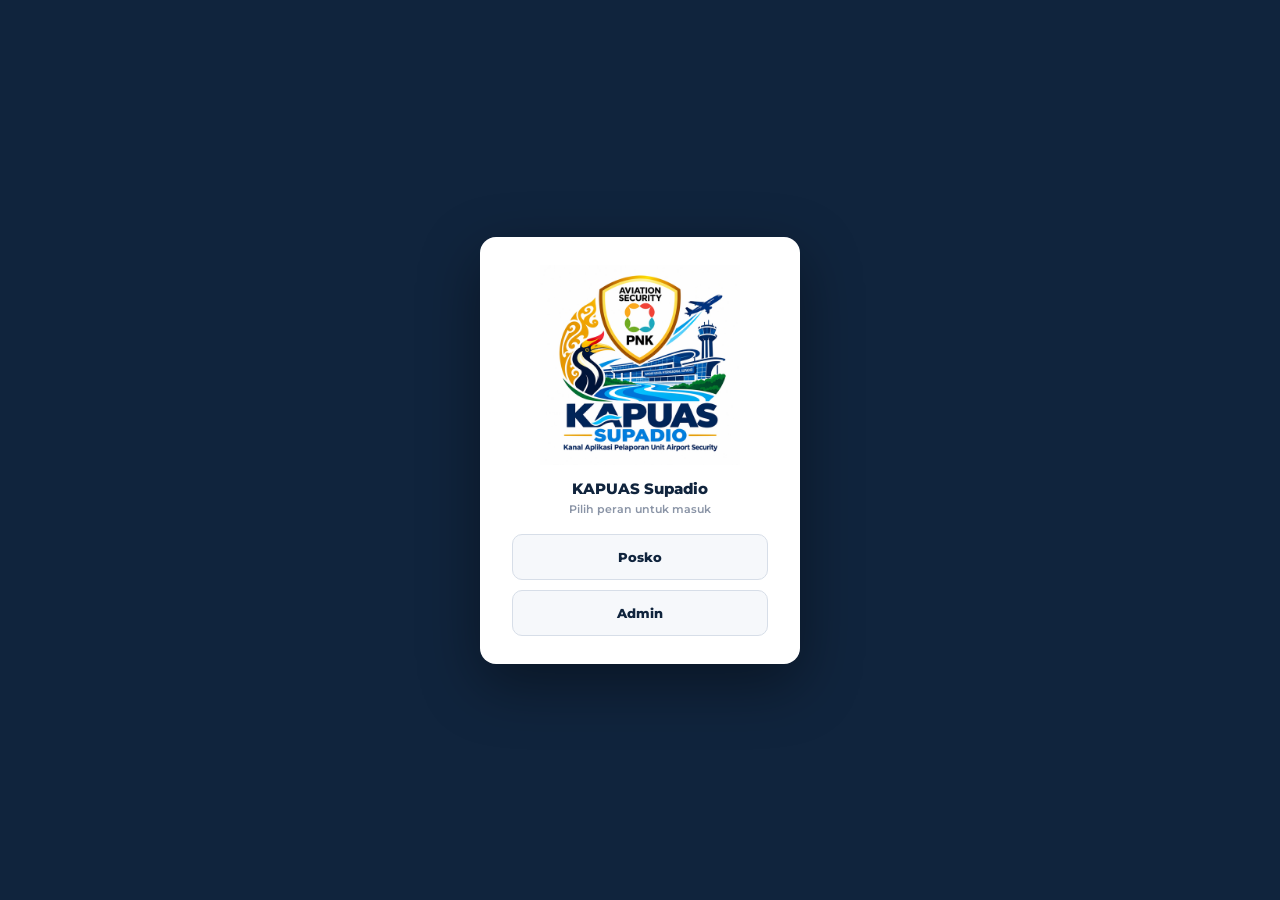
<file: logbook.html>
<!DOCTYPE html>
<html lang="id">
<head>
<meta charset="UTF-8">
<meta name="viewport" content="width=device-width, initial-scale=1.0">
<title>Log Book - Sistem Pelaporan AVSEC Bandara Supadio</title>

<link rel="manifest" href="manifest.json">
<meta name="theme-color" content="#10243D">
<meta name="apple-mobile-web-app-capable" content="yes">
<meta name="apple-mobile-web-app-status-bar-style" content="default">
<meta name="apple-mobile-web-app-title" content="Avsec Supadio">
<meta name="mobile-web-app-capable" content="yes">
<link rel="apple-touch-icon" href="Logo/AVS-192.png">
<link rel="icon" type="image/png" href="Logo/AVS-192.png">

<link rel="stylesheet" href="style.css">
<link rel="stylesheet" href="layout.css">
<link rel="stylesheet" href="kejadian.css">
<link rel="stylesheet" href="laporan-personel.css">
<link rel="stylesheet" href="fasilitas.css">
<style>
/* Baris 1: Kesiapan Tugas | Serah Terima (align-items:stretch -> tinggi keduanya sama, mengikuti
   yg paling tinggi). Baris 2: Catatan Kegiatan selebar penuh, tepi kanannya sejajar Serah Terima. */
.lb-wrap { display:grid; grid-template-columns:1.5fr 1fr; gap:16px; padding:16px 20px; align-items:stretch; }
.lb-serah { display:flex; flex-direction:column; min-width:0; }
.lb-serah .lb-pesan { flex:1; min-height:150px; }
.lb-kegiatan { grid-column:1 / -1; }
.lb-panel { background:#fff; border:1px solid var(--border-color); border-radius:12px; padding:18px 20px; box-shadow:0 1px 3px rgba(16,36,61,.05); }
.lb-panel h3 { margin:0 0 3px; font-size:14px; font-weight:800; color:var(--ink); }
.lb-panel .sub { font-size:11px; color:#8A94A6; font-weight:600; margin-bottom:14px; }
.lb-tl { display:flex; flex-direction:column; gap:10px; }
.lb-row { display:grid; grid-template-columns:96px 1fr 36px; gap:12px; align-items:start; }
.lb-row input[type=time] { width:100%; height:38px; border:1px solid #D7DEE8; border-radius:8px; padding:0 10px; font:700 13px 'Montserrat', 'Inter'; color:var(--ink); }
/* Isian Catatan Kegiatan: 1 baris = 20px line-height + 2x8px padding + 2x1px border = 38px,
   persis setinggi kolom Waktu & tombol Hapus; tumbuh otomatis lewat CSS grid + bayangan ::after
   (isi disalin ke data-replicated-value oleh ubahCatatan) -- tanpa ukur scrollHeight via JS. */
.lb-grow { display:grid; min-width:0; }
.lb-grow::after { content:attr(data-replicated-value) ' '; white-space:pre-wrap; overflow-wrap:anywhere; visibility:hidden; }
.lb-grow > textarea, .lb-grow::after { grid-area:1 / 1 / 2 / 2; width:100%; box-sizing:border-box; border:1px solid #D7DEE8; border-radius:8px; padding:8px 12px; font:600 13px 'Montserrat', 'Inter'; line-height:20px; }
.lb-grow > textarea { resize:none; overflow:hidden; height:100%; min-height:38px; display:block; }
.lb-row button { height:38px; border-radius:8px; border:1px solid #F3D3CD; background:#FDECEA; color:#A82F24; font-weight:800; cursor:pointer; font-size:15px; }
.lb-add { align-self:flex-start; font-size:12px; font-weight:800; color:#157A82; background:#E4F3F4; border:none; border-radius:8px; padding:10px 16px; cursor:pointer; margin-top:4px; }
.kt-card { border:1px solid #D7DEE8; background:#F7FBFB; border-radius:10px; padding:14px; display:flex; flex-direction:column; gap:12px; }
.kt-grid3 { display:grid; grid-template-columns:1fr 1fr 1fr; gap:10px; }
.kt-fld { display:flex; flex-direction:column; gap:4px; min-width:0; }
.kt-fld label { font-size:10px; font-weight:800; color:#8A94A6; text-transform:uppercase; letter-spacing:.3px; }
.kt-fld select, .kt-fld input[type=text] { height:38px; border:1px solid #D7DEE8; border-radius:8px; padding:0 10px; font:600 13px 'Montserrat','Inter'; color:var(--ink); width:100%; }
.kt-fld input[disabled] { background:#EEF1F6; color:#5C6675; font-weight:700; }
/* Lokasi: dropdown & kotak ketik manual berbagi slot yang sama (cuma satu yang
   display:block/flex sekaligus, diatur lewat JS) -- bukan baris terpisah di bawahnya. */
.kt-lokasi-manual { display: none; gap: 6px; }
.kt-lokasi-manual input[type=text] { flex: 1; min-width: 0; }
.kt-lokasi-manual button { flex: none; width: 38px; height: 38px; border: 1px solid #D7DEE8; border-radius: 8px; background: #fff; color: #5C6675; cursor: pointer; font-size: 13px; }
.kt-lokasi-manual button:hover { background: #F4F6FA; }
.kt-waktu { display:flex; align-items:center; gap:10px; }
.kt-waktu .kt-fld { flex:none; width:130px; }
.kt-waktu .kt-fld input[type=time] { height:38px; border:1px solid #D7DEE8; border-radius:8px; padding:0 10px; font:700 13px 'Montserrat','Inter'; color:var(--ink); width:100%; }
.kt-waktu span { font-size:12px; font-weight:800; color:#8A94A6; margin-top:16px; }
@media (max-width:720px) { .kt-grid3 { grid-template-columns:1fr; } }
.lb-pesan { width:100%; min-height:150px; border:2px solid #F0D9A8; background:#FFFBF2; border-radius:10px; padding:14px 16px; font:600 13.5px 'Montserrat', 'Inter'; line-height:1.6; resize:vertical; }
.lb-savedcard { background:#fff; border:1px solid var(--border-color); border-radius:12px; padding:14px 16px; margin-bottom:10px; display:flex; justify-content:space-between; align-items:center; gap:14px; box-shadow:0 1px 3px rgba(16,36,61,.05); }
.lb-savedcard .ttl { font-weight:800; color:var(--ink); font-size:13.5px; }
.lb-savedcard .sub { font-size:11.5px; color:#8A94A6; font-weight:600; margin-top:2px; }
.lb-actions { display:flex; flex-wrap:wrap; gap:6px; flex:none; justify-content:flex-end; }
.lb-actions button { font-size:11px; padding:7px 12px; border-radius:7px; border:none; cursor:pointer; font-weight:700; white-space:nowrap; }
</style>
</head>

<body class="locked">

<div id="lockScreen"><img src="Logo/AVS-512.png" alt="Logo Kapuas Supadio"><p>Desktop Only</p></div>

<div class="main-wrapper">
<div id="topBar"></div>

<div class="toolbar" id="toolbar">
<div class="seg">
<button type="button" id="btnFormTab" class="on" onclick="switchPage('form')">Buat Catatan</button>
<button type="button" id="btnSavedTab" onclick="switchPage('saved')">Log Book Tersimpan <span class="badge" id="cntSaved">0</span></button>
</div>
<span class="tdiv" id="hdrDiv"></span>
<div class="fld" id="hdrTgl"><label for="tanggal">TANGGAL</label><input type="date" id="tanggal" required onchange="headerChanged()"></div>
<div class="fld" id="hdrShift"><label for="shift">SHIFT</label>
<select id="shift" required onchange="headerChanged()">
<option value="" disabled selected hidden>-</option>
<option value="Pagi (08:00 - 20:00) WIB">Pagi (08:00 - 20:00) WIB</option>
<option value="Malam (20:00 - 08:00) WIB">Malam (20:00 - 08:00) WIB</option>
</select></div>
<div class="fld" id="hdrRegu"><label for="regu">REGU</label>
<select id="regu" required onchange="headerChanged()">
<option value="" disabled selected hidden>-</option>
<option value="A (Alfa)">A (Alfa)</option>
<option value="B (Bravo)">B (Bravo)</option>
<option value="C (Charlie)">C (Charlie)</option>
<option value="D (Delta)">D (Delta)</option>
</select></div>
<span class="tsp"></span>
<button type="button" class="tbtn" onclick="AVS.toggleFokus()" title="Fokus: sembunyikan bilah atas agar area isian lebih luas">⛶ Fokus</button>
<button type="button" class="tbtn" id="btnNew" onclick="newReport()" title="Kosongkan isian dan mulai catatan baru">+ Catatan Baru</button>
</div>
<div class="strip" id="editBadge" style="display:none"></div>

<!-- FORM -->
<div class="form-area" id="pageForm" style="display:flex; overflow-y:auto;">
<div style="width:100%">
<div class="lb-wrap">
<div class="lb-panel" style="min-width:0">
<h3>Catatan Kesiapan Tugas</h3>
<div class="sub">Apel / Briefing sebelum memulai shift</div>
<div class="kt-card">
<div class="kt-grid3">
<div class="kt-fld"><label>Kegiatan</label><select id="ktKegiatan" onchange="ubahKesiapan('kegiatan',this.value)"><option value="Apel">Apel</option><option value="Briefing">Briefing</option></select></div>
<div class="kt-fld">
<label>Lokasi</label>
<select id="ktLokasiSelect" onchange="ubahLokasiSelect(this.value)"></select>
<div class="kt-lokasi-manual" id="ktLokasiManualWrap">
<input type="text" id="ktLokasiManual" placeholder="Ketik lokasi..." oninput="ubahKesiapan('lokasi',this.value)">
<button type="button" onclick="kembaliKeDropdownLokasi()" title="Pilih dari daftar">▾</button>
</div>
</div>
<div class="kt-fld"><label>Pemimpin</label><select id="ktPemimpin" onchange="ubahKesiapan('pemimpin',this.value)"><option value="">— pilih —</option></select></div>
</div>
<div class="kt-fld"><label>Materi</label><input type="text" id="ktMateri" placeholder="Tuliskan materi yang dibahas..." oninput="ubahKesiapan('materi',this.value)"></div>
<div class="kt-waktu">
<div class="kt-fld"><label id="ktMulaiLabel">Waktu Mulai</label><input type="time" id="ktMulai" onchange="ubahKesiapan('waktuMulai',this.value)"></div>
<span id="ktWaktuSd">s.d.</span>
<div class="kt-fld" id="ktSelesaiFld"><label>Waktu Selesai</label><input type="time" id="ktSelesai" onchange="ubahKesiapan('waktuSelesai',this.value)"></div>
</div>
</div>
</div>
<div class="lb-panel lb-serah">
<h3>Catatan Serah Terima</h3>
<div class="sub">Hal yang perlu diketahui atau ditindaklanjuti shift selanjutnya</div>
<textarea class="lb-pesan" id="serahTerima" placeholder="Tuliskan hal penting untuk shift berikutnya..." oninput="markDirty()"></textarea>
</div>
<div class="lb-panel lb-kegiatan">
<h3>Catatan Kegiatan</h3>
<div class="sub">Rekam kejadian penting sepanjang shift, urut berdasarkan waktu</div>
<div class="lb-tl" id="catatanContainer"></div>
<button type="button" class="lb-add" onclick="tambahCatatan()">+ Tambah Catatan Waktu</button>
</div>
</div>
<div style="padding:0 20px 20px">
<div class="lb-panel">
<h3>Ringkasan Otomatis Shift Ini</h3>
<div class="sub">Diambil langsung dari Laporan Kejadian (tanggal yang sama — Kejadian tidak mencatat shift) dan Laporan Fasilitas (shift &amp; regu yang sama) — tidak perlu ditulis ulang</div>
<div id="ringkasanOtomatis"></div>
</div>
</div>
</div>
</div>

<!-- TERSIMPAN -->
<div class="panel-box" id="pageSaved" style="display:none; height:100%;">
<div class="panel-title">DAFTAR LOG BOOK TERSIMPAN</div>
<div class="stool">
<div class="fld" style="display:flex;flex-direction:column;gap:2px"><label style="font-size:9px;font-weight:800;color:#8A94A6;letter-spacing:.4px;text-transform:uppercase">Dari</label><input type="date" id="fMulai" onchange="renderSavedReports()" style="height:30px;border:1px solid #D7DEE8;border-radius:7px;padding:0 8px;font:700 12px 'Montserrat', 'Inter'"></div>
<div class="fld" style="display:flex;flex-direction:column;gap:2px"><label style="font-size:9px;font-weight:800;color:#8A94A6;letter-spacing:.4px;text-transform:uppercase">Sampai</label><input type="date" id="fSampai" onchange="renderSavedReports()" style="height:30px;border:1px solid #D7DEE8;border-radius:7px;padding:0 8px;font:700 12px 'Montserrat', 'Inter'"></div>
<div class="fld" style="display:flex;flex-direction:column;gap:2px"><label style="font-size:9px;font-weight:800;color:#8A94A6;letter-spacing:.4px;text-transform:uppercase">Regu</label><select id="fRegu" onchange="renderSavedReports()" style="height:30px;border:1px solid #D7DEE8;border-radius:7px;padding:0 8px;font:700 12px 'Montserrat', 'Inter'"><option value="all">Semua</option><option value="A">A (Alfa)</option><option value="B">B (Bravo)</option><option value="C">C (Charlie)</option><option value="D">D (Delta)</option></select></div>
<div class="fld" style="display:flex;flex-direction:column;gap:2px"><label style="font-size:9px;font-weight:800;color:#8A94A6;letter-spacing:.4px;text-transform:uppercase">Shift</label><select id="fShift" onchange="renderSavedReports()" style="height:30px;border:1px solid #D7DEE8;border-radius:7px;padding:0 8px;font:700 12px 'Montserrat', 'Inter'"><option value="all">Semua</option><option value="P">Pagi</option><option value="M">Malam</option></select></div>
<button type="button" style="align-self:flex-end;height:30px;padding:0 12px;border-radius:7px;border:1px solid #D7DEE8;background:#fff;font-size:11.5px;font-weight:700;color:var(--ink);cursor:pointer" onclick="resetFilterTersimpan()" title="Hapus filter tanggal">✕ Reset Tanggal</button>
<div style="flex:1"></div>
</div>
<div class="sumline" id="sumLine"></div>
<div id="savedReportsList" style="flex:1; overflow-y:auto;"></div>
</div>

<!-- BILAH STATUS -->
<div class="stat" id="statBar">
<span class="tt" id="penyusunDisplay">DISUSUN OLEH: (....................)</span>
<span class="sp"></span>
<button type="button" class="sbtn ghost" onclick="bukaLihatDraft()">Pratinjau Web</button>
<button type="button" class="sbtn red" id="btnSimpan" onclick="saveReport()">Simpan Catatan</button>
</div>
</div>

<button type="button" class="hdl" id="hdl" onclick="togglePratinjau(true)">PRATINJAU WA ‹</button>
<aside class="drawer" id="drawer">
<div class="dh"><span>Pratinjau Laporan WA</span><button type="button" onclick="togglePratinjau(false)" title="Tutup">✕</button></div>
<div class="output-area" id="outputReport">Mengolah catatan...</div>
<div class="dfoot"><button type="button" class="sbtn ghost" onclick="salinWA()">Salin</button><button type="button" class="sbtn grn" onclick="kirimWA()">Kirim ke WA</button></div>
</aside>
<aside class="drawer" id="drawerRw">
<div class="dh"><span>RIWAYAT PERUBAHAN</span><button type="button" onclick="tutupRiwayat()" title="Tutup">✕</button></div>
<div class="rwsub" id="rwSub"></div>
<div class="rwlist" id="rwList"></div>
<div class="rwnote">Riwayat menyimpan 30 entri terakhir per catatan (entri "Dibuat" selalu dipertahankan). Riwayat mencatat perubahan, tidak dapat mengembalikan versi lama.</div>
</aside>
<aside class="drawer" id="drawerLihat">
<div class="dh"><span>LIHAT CATATAN</span><button type="button" onclick="tutupLihat()" title="Tutup">✕</button></div>
<div class="lhsub" id="lihatSub"></div>
<div class="lhbody" id="lihatIsi"></div>
</aside>

<!-- MODAL LIHAT -->
<div class="modal-overlay" id="viewModal">
<div class="modal-container">
<div class="modal-header"><div class="modal-title" id="modalTitle">LIHAT CATATAN</div><button class="modal-close" onclick="closeViewModal()">✕</button></div>
<div class="modal-body"><div class="output-area" id="modalViewContent" style="min-height:200px;max-height:60vh;"></div></div>
<div class="modal-footer">
<button type="button" class="btn-success btn-wa" id="modalWaBtn">Kirim ke WA</button>
<button type="button" class="btn-info" id="modalCopyBtn">Salin Teks</button>
<button type="button" class="btn-danger" onclick="closeViewModal()">Tutup</button>
</div>
</div>
</div>

<div id="toast" role="status" aria-live="polite"></div>

<!-- TEMPLATE PDF TERSEMBUNYI (elemen tetap ada sejak halaman dimuat -- lihat catatan bug di RENCANA-PENGEMBANGAN.md) -->
<div id="pdfTemplate" style="position:fixed;left:-9999px;top:0"><div id="pdfContent"></div></div>

<script type="text/javascript" src="lib/html2pdf.bundle.min.js"></script>
<script src="akses.js"></script>
<script src="shell.js"></script>
<script src="sync.js"></script>
<script>AVS_gerbangUtama();</script>
<script src="kategori.js"></script>
<script src="fasilitas-data.js"></script>
<script src="personel-pdf.js"></script>
<script src="fasilitas-pdf.js"></script>
<script src="logbook-pdf.js"></script>
<script>
'use strict';

/* =====================================================
   LOG BOOK — AVSEC SUPADIO
   Satu catatan per shift. Tombol Simpan terkunci sampai Laporan
   Personel shift yang sama tersedia (sama seperti Laporan Fasilitas).
   "Ringkasan Otomatis" membaca Fasilitas (localStorage, cocok persis
   Tanggal+Shift+Regu) dan Kejadian (IndexedDB, HANYA cocok Tanggal —
   Kejadian tidak mencatat Shift/Regu, lihat RENCANA-PENGEMBANGAN.md).
   ===================================================== */

const STORAGE_KEY = 'savedLogbook';
const MIN_LEBAR = 1024;

let editingReportId = null;
let catatanKegiatan = [];   // [{ id, jam, uraian }]
let dirty = false;
let modalReportId = null;
// Lokasi dulunya field terkunci (otomatis & tidak bisa diubah mengikuti Kegiatan). Sekarang
// jadi dropdown pilihan BEBAS DIUBAH + opsi "Lainnya" utk ketik manual (lihat opsiLokasiHtml/
// ubahLokasiSelect/kembaliKeDropdownLokasi di bawah) -- LOKASI_KEGIATAN cuma dipakai sbg SARAN
// awal saat Kegiatan diganti, bukan lagi nilai yang dipaksakan/dikunci.
const LOKASI_KEGIATAN = { Apel: 'Ruang Kelas Avsec', Briefing: 'Whatsapp Grup' };
const OPSI_LOKASI = ['Ruang Kelas Avsec', 'Whatsapp Grup', 'Ruang Rapat Posko'];
const LOKASI_LAINNYA = '__lainnya__';
function modelKesiapanBaru() { return { kegiatan: 'Apel', lokasi: LOKASI_KEGIATAN.Apel, pemimpin: '', materi: '', waktuMulai: '', waktuSelesai: '' }; }
let kesiapanTugas = modelKesiapanBaru();   // SATU kartu tetap per laporan, bukan list

const $ = (id) => document.getElementById(id);
const esc = (s) => String(s == null ? '' : s).replace(/[&<>"']/g, (c) => ({ '&': '&amp;', '<': '&lt;', '>': '&gt;', '"': '&quot;', "'": '&#39;' }[c]));
const rapikan = (s) => String(s == null ? '' : s).trim().replace(/\s+/g, ' ');
const uid = () => 'lb' + Date.now().toString(36) + Math.random().toString(36).slice(2, 6);
const clone = (o) => JSON.parse(JSON.stringify(o));

function lsGet(key, fallback) { try { const v = localStorage.getItem(key); return v ? JSON.parse(v) : fallback; } catch (e) { return fallback; } }
function lsSet(key, val) { try { localStorage.setItem(key, JSON.stringify(val)); return true; } catch (e) { toast('Gagal menyimpan ke penyimpanan browser (penyimpanan penuh atau diblokir).', 'err'); return false; } }
let toastTimer;
function toast(msg, type) { const t = $('toast'); t.textContent = msg; t.className = 'show ' + (type || 'ok'); clearTimeout(toastTimer); toastTimer = setTimeout(() => { t.className = ''; }, 4200); }
function tanggalLokalISO(d) { const p = (n) => String(n).padStart(2, '0'); return `${d.getFullYear()}-${p(d.getMonth() + 1)}-${p(d.getDate())}`; }
function formatTanggalIndo(ymd) {
  if (!ymd) return '-';
  const m = String(ymd).match(/^(\d{4})-(\d{2})-(\d{2})$/);
  const date = m ? new Date(+m[1], +m[2] - 1, +m[3]) : new Date(ymd);
  if (isNaN(date)) return '-';
  return date.toLocaleDateString('id-ID', { weekday: 'long', day: 'numeric', month: 'long', year: 'numeric' });
}
function cekPerangkat() {
  const pointerOk = !!(window.matchMedia && window.matchMedia('(pointer: fine)').matches);
  const lebarOk = window.innerWidth >= MIN_LEBAR;
  document.body.classList.toggle('locked', !(pointerOk && lebarOk));
}
cekPerangkat(); window.addEventListener('resize', cekPerangkat);
function markDirty() { dirty = true; }

/* ---------- Catatan Kegiatan ---------- */
function renderCatatan() {
  $('catatanContainer').innerHTML = catatanKegiatan.map((c) => `<div class="lb-row">
<input type="time" value="${esc(c.jam)}" onchange="ubahCatatan('${c.id}','jam',this.value)">
<div class="lb-grow" data-replicated-value="${esc(c.uraian)}"><textarea rows="1" oninput="this.parentNode.dataset.replicatedValue=this.value;ubahCatatan('${c.id}','uraian',this.value)">${esc(c.uraian)}</textarea></div>
<button type="button" onclick="hapusCatatan('${c.id}')" title="Hapus">✕</button>
</div>`).join('') || '<div style="font-size:12px;color:#8A94A6;font-weight:600">Belum ada catatan. Klik "+ Tambah Catatan Waktu".</div>';
}
function tambahCatatan() {
  // Jam SENGAJA dikosongkan (bukan otomatis jam sekarang) -- wajib diisi manual,
  // supaya jam yang tercatat memang jam kejadian sesungguhnya, bukan jam klik tombol.
  catatanKegiatan.push({ id: uid(), jam: '', uraian: '' });
  markDirty(); renderCatatan();
  setTimeout(() => { const rows = document.querySelectorAll('#catatanContainer textarea'); if (rows.length) rows[rows.length - 1].focus(); }, 30);
}
function ubahCatatan(id, field, val) { const c = catatanKegiatan.find((x) => x.id === id); if (!c) return; c[field] = val; markDirty(); }
function hapusCatatan(id) { catatanKegiatan = catatanKegiatan.filter((x) => x.id !== id); markDirty(); renderCatatan(); }

/* ---------- Catatan Kesiapan Tugas (Apel/Briefing) -- SATU kartu tetap, bukan list ---------- */
// Nama di dropdown "Pemimpin" diambil dari personel posisi POSKO pada Laporan Personel
// tanggal+shift+regu yang sama -- pola sama seperti "Disusun Oleh" (AVS.infoPembuatDariPersonel).
function personelPoskoNama(tanggal, shift, regu) {
  const rec = AVS.cariLaporanPersonel(tanggal, shift, regu); if (!rec) return [];
  const pos = (rec.posPenempatan || []).find((p) => p.id === 'posko') || (rec.posPenempatan || [])[0];
  return ((pos && pos.personel) || []).map((p) => rapikan(p && p.nama)).filter(Boolean);
}
// Briefing tidak punya rentang waktu seperti Apel di Ruang Kelas Avsec -- cukup satu waktu
// tunggal. "Waktu Selesai" & "s.d." disembunyikan, label "Waktu Mulai" jadi "Waktu" saja, tapi
// field waktuSelesai yang sudah tersimpan TIDAK dihapus (cuma tidak ditampilkan) -- supaya
// kalau Kegiatan diganti balik ke Apel, isiannya tidak hilang. Dicek dari KEGIATAN (bukan lagi
// teks Lokasi) -- sejak Lokasi bebas diedit, teksnya tidak bisa lagi dipakai sbg penanda
// andal (mis. Lokasi bisa diketik manual jadi sesuatu yg bukan "Whatsapp Grup" tapi acara-nya
// tetap Briefing, atau sebaliknya).
function waktuTunggal() { return kesiapanTugas.kegiatan === 'Briefing'; }
function terapkanModeWaktu() {
  const tunggal = waktuTunggal();
  $('ktMulaiLabel').textContent = tunggal ? 'Waktu' : 'Waktu Mulai';
  $('ktWaktuSd').style.display = tunggal ? 'none' : '';
  $('ktSelesaiFld').style.display = tunggal ? 'none' : '';
}
// Opsi dropdown Lokasi + "Lainnya" utk ketik manual. `nilai` boleh bukan salah satu dari
// OPSI_LOKASI (mis. rekaman lama / hasil ketik manual) -- selalu ditambahkan sbg opsi
// terpilih kalau belum ada di daftar, supaya tidak diam-diam berubah saat dibuka lagi.
function opsiLokasiHtml(nilai) {
  const daftar = OPSI_LOKASI.includes(nilai) || !nilai ? OPSI_LOKASI : OPSI_LOKASI.concat(nilai);
  return daftar.map((o) => `<option value="${esc(o)}" ${o === nilai ? 'selected' : ''}>${esc(o)}</option>`).join('')
    + `<option value="${LOKASI_LAINNYA}">Lainnya (ketik manual)…</option>`;
}
// Status sementara "sedang ketik manual" -- TERPISAH dari kesiapanTugas.lokasi itu sendiri,
// krn begitu "Lainnya" dipilih teksnya dikosongkan dulu (siap diketik), dan kalau status
// "manual" ikut disimpulkan dari teks yg kosong itu, kotak ketiknya malah tidak jadi muncul.
// Sengaja TIDAK disimpan di kesiapanTugas (data laporan) -- murni status tampilan halaman ini.
let lokasiManualMode = false;
// Lokasi: dropdown & kotak ketik manual berbagi slot yang sama -- hanya satu yang
// ditampilkan sekaligus (lihat .kt-lokasi-manual di <style>), ditukar lewat fungsi ini.
function renderLokasiField() {
  const nilai = kesiapanTugas.lokasi || '';
  const manual = lokasiManualMode || (!!nilai && !OPSI_LOKASI.includes(nilai));
  $('ktLokasiSelect').innerHTML = opsiLokasiHtml(nilai);
  $('ktLokasiSelect').value = manual ? LOKASI_LAINNYA : nilai;
  $('ktLokasiSelect').style.display = manual ? 'none' : '';
  $('ktLokasiManualWrap').style.display = manual ? 'flex' : 'none';
  $('ktLokasiManual').value = manual ? nilai : '';
}
function ubahLokasiSelect(val) {
  if (val === LOKASI_LAINNYA) { lokasiManualMode = true; kesiapanTugas.lokasi = ''; renderLokasiField(); markDirty(); setTimeout(() => $('ktLokasiManual').focus(), 0); return; }
  lokasiManualMode = false; kesiapanTugas.lokasi = val; markDirty();
}
function kembaliKeDropdownLokasi() {
  lokasiManualMode = false;
  kesiapanTugas.lokasi = LOKASI_KEGIATAN[kesiapanTugas.kegiatan] || OPSI_LOKASI[0];
  renderLokasiField(); markDirty();
}
function renderKesiapanTugas() {
  lokasiManualMode = false;   // reset tiap render penuh (ganti/buka laporan) -- status manual-mode tidak "nempel" dari laporan sebelumnya
  $('ktKegiatan').value = kesiapanTugas.kegiatan;
  renderLokasiField();
  $('ktMateri').value = kesiapanTugas.materi;
  $('ktMulai').value = kesiapanTugas.waktuMulai;
  $('ktSelesai').value = kesiapanTugas.waktuSelesai;
  terapkanModeWaktu();
  const nama = personelPoskoNama($('tanggal').value, $('shift').value, $('regu').value);
  const sel = $('ktPemimpin');
  const opsi = ['<option value="">— pilih —</option>'].concat(nama.map((n) => `<option value="${esc(n)}">${esc(n)}</option>`));
  // Nama yang sudah tersimpan tapi tidak lagi ada di daftar terkini (mis. Personel diubah
  // setelah Kesiapan Tugas diisi) tetap ditampilkan sbg pilihan, supaya tidak hilang diam-diam.
  if (kesiapanTugas.pemimpin && !nama.includes(kesiapanTugas.pemimpin)) opsi.push(`<option value="${esc(kesiapanTugas.pemimpin)}">${esc(kesiapanTugas.pemimpin)} (tidak ada di Personel saat ini)</option>`);
  sel.innerHTML = opsi.join('');
  sel.value = kesiapanTugas.pemimpin;
}
function ubahKesiapan(field, val) {
  kesiapanTugas[field] = val;
  // Ganti Kegiatan -> Lokasi ikut disarankan ulang ke nilai baku kegiatan itu (Apel/Briefing),
  // TAPI tetap field bebas yang bisa langsung diganti lagi -- bukan dikunci seperti sebelumnya.
  if (field === 'kegiatan') { lokasiManualMode = false; kesiapanTugas.lokasi = LOKASI_KEGIATAN[val] || ''; renderLokasiField(); terapkanModeWaktu(); }
  markDirty();
}

/* ---------- Rujukan Personel (kunci + Disusun oleh) ---------- */
function statusPersonel() {
  const t = $('tanggal').value, s = $('shift').value, r = $('regu').value;
  if (!t || !s || !r) return { ada: false };
  const info = AVS.infoPembuatDariPersonel(t, s, r);
  return info;
}
function refreshPenyusunDanKunci() {
  const info = statusPersonel();
  const disp = $('penyusunDisplay'), btn = $('btnSimpan');
  let lockNote = document.getElementById('lockNote');
  if (info.ada && info.nama) {
    disp.textContent = `DISUSUN OLEH: ${info.jabatanLabel}, ${info.nama.toUpperCase()}`;
    btn.disabled = false; btn.title = '';
    if (lockNote) lockNote.remove();
  } else {
    disp.textContent = 'DISUSUN OLEH: (....................)';
    btn.disabled = true;
    btn.title = 'Simpan Laporan Personel untuk shift ini terlebih dahulu';
    if (!lockNote && $('tanggal').value && $('shift').value && $('regu').value) {
      lockNote = document.createElement('div'); lockNote.id = 'lockNote'; lockNote.className = 'lock-note'; lockNote.style.margin = '0 20px 12px';
      lockNote.innerHTML = '<b>⚠ Belum bisa disimpan.</b> Simpan Laporan Personel untuk Tanggal, Shift, dan Regu yang sama terlebih dahulu — nama penyusun catatan ini diambil otomatis dari sana.';
      $('pageForm').insertBefore(lockNote, $('pageForm').firstChild);
    } else if (lockNote && (!$('tanggal').value || !$('shift').value || !$('regu').value)) {
      lockNote.remove();
    }
  }
}

/* ---------- Ringkasan Otomatis (Fasilitas sinkron, Kejadian async) ---------- */
function ringkasPersonel(tanggal, shift, regu) {
  const rec = AVS.cariLaporanPersonel(tanggal, shift, regu);
  if (!rec) return null;
  const tidakHadir = [];
  (rec.kategoriKekuatan || []).forEach((k) => {
    (k.absen || []).forEach((p) => {
      if (rapikan(p && p.nama) === '') return;
      const alasan = p.alasan === 'Lainnya' ? (rapikan(p.ket) || 'Lainnya') : (p.alasan || '-');
      tidakHadir.push({ nama: rapikan(p.nama), alasan, kategori: rapikan(k.nama) });
    });
  });
  return { tidakHadir };
}
function ringkasFasilitas(tanggal, shift, regu) {
  const rec = lsGet('savedFasilitas', []).find((r) => r.tanggal === tanggal && r.shift === shift && r.regu === regu);
  if (!rec) return null;
  const bermasalah = [];
  (rec.posFasilitas || []).forEach((p) => (p.items || []).forEach((it) => {
    if (it.bentuk === 'A' && (it.kondisi === 'Rusak' || it.status === 'Tidak Digunakan')) bermasalah.push({ nama: `${it.name} — ${it.keterangan || (it.kondisi === 'Rusak' ? 'Rusak' : 'Tidak Digunakan')}`, jenis: it.kondisi === 'Rusak' ? 'Rusak' : 'Tidak Digunakan' });
    if (it.bentuk === 'B' && it.rusak > 0) bermasalah.push({ nama: `${it.name} (${it.rusak} unit)`, jenis: 'Rusak' });
  }));
  return { bermasalah };
}
async function renderRingkasanOtomatis() {
  const t = $('tanggal').value, s = $('shift').value, r = $('regu').value;
  const el = $('ringkasanOtomatis');
  if (!t || !s || !r) { el.innerHTML = '<div style="font-size:12px;color:#8A94A6;font-weight:600">Lengkapi Tanggal, Shift, dan Regu untuk melihat ringkasan.</div>'; return; }
  const pers = ringkasPersonel(t, s, r);
  const fas = ringkasFasilitas(t, s, r);
  const kejadian = await AVS.cariKejadianTanggal(t);
  let html = '';
  html += `<div class="lb-auto"><div class="t"><i></i>Dari Laporan Personel ${pers ? `(${pers.tidakHadir.length} tidak hadir)` : '(belum tersedia)'}</div>`;
  if (!pers) html += '<div style="font-size:11.5px;color:#A82F24;font-weight:600">Laporan Personel untuk shift ini belum diisi.</div>';
  else html += pers.tidakHadir.length ? pers.tidakHadir.map((p) => `<div class="lb-auto-item"><span>${esc(p.nama)}${p.kategori ? ` <small style="color:#8A94A6;font-weight:600">(${esc(p.kategori)})</small>` : ''}</span><span class="lb-badge" style="background:#EEF1F6;color:#5C6675">${esc(p.alasan)}</span></div>`).join('') : '<div style="font-size:11.5px;color:#8A94A6">Semua personel hadir.</div>';
  html += '</div>';
  html += `<div class="lb-auto"><div class="t"><i></i>Dari Laporan Kejadian (${kejadian.length}) &mdash; tanggal ${esc(formatTanggalIndo(t))}</div>`;
  html += kejadian.length ? kejadian.map((k) => `<div class="lb-auto-item"><span>${esc(k.caseInfo || '(tanpa judul)')}</span>${k.fileNumber ? `<span class="lb-badge" style="background:#E6ECF4;color:#1D3A5C">${esc(k.fileNumber)}</span>` : ''}</div>`).join('') : '<div style="font-size:11.5px;color:#8A94A6">Tidak ada kejadian tercatat pada tanggal ini.</div>';
  html += '</div>';
  html += `<div class="lb-auto"><div class="t"><i></i>Dari Laporan Fasilitas ${fas ? `(${fas.bermasalah.length} bermasalah)` : '(belum tersedia)'}</div>`;
  if (!fas) html += '<div style="font-size:11.5px;color:#A82F24;font-weight:600">Laporan Fasilitas untuk shift ini belum diisi.</div>';
  else html += fas.bermasalah.length ? fas.bermasalah.map((b) => `<div class="lb-auto-item"><span>${esc(b.nama)}</span><span class="lb-badge" style="background:${b.jenis === 'Rusak' ? '#FBE9E7' : '#FCF1DF'};color:${b.jenis === 'Rusak' ? '#A82F24' : '#9A5F12'}">${esc(b.jenis)}</span></div>`).join('') : '<div style="font-size:11.5px;color:#8A94A6">Tidak ada masalah dilaporkan.</div>';
  html += '</div>';
  el.innerHTML = html;
}
function headerChanged() { markDirty(); refreshPenyusunDanKunci(); renderRingkasanOtomatis(); refreshPratinjauLive(); renderKesiapanTugas(); }

/* ---------- Teks WA ---------- */
function generateWAText() {
  const t = $('tanggal').value, s = $('shift').value, r = $('regu').value;
  const info = statusPersonel();
  let out = `*LOG BOOK SERAH TERIMA*\n*AVSEC BANDARA SUPADIO*\n\n`;
  out += `Regu ${r || '-'} - ${s || '-'}\n${formatTanggalIndo(t)}\n\n`;
  out += `*CATATAN KEGIATAN*\n`;
  out += catatanKegiatan.length ? catatanKegiatan.map((c) => `${c.jam || '--:--'} - ${rapikan(c.uraian) || '(kosong)'}`).join('\n') : '- Tidak ada catatan';
  out += `\n\n*CATATAN SERAH TERIMA*\n${rapikan($('serahTerima').value) || '(kosong)'}\n\n`;
  out += info.ada && info.nama ? `Dibuat oleh,\n${info.jabatanWA},\n\n\n( ${info.nama.toUpperCase()} )` : `Dibuat oleh,\n(menunggu Laporan Personel shift ini)`;
  return out;
}
function togglePratinjau(force) { const d = $('drawer'), buka = force === undefined ? !d.classList.contains('open') : !!force; d.classList.toggle('open', buka); if (buka) { refreshPratinjauLive(); tutupRiwayat(); tutupLihat(); } }
function refreshPratinjauLive() { if ($('drawer').classList.contains('open')) $('outputReport').textContent = generateWAText(); }
function kirimWA() { window.open(AVS.urlWA(generateWAText()), '_blank'); }
function salinWA() { const txt = generateWAText(); navigator.clipboard.writeText(txt).then(() => toast('Teks WA disalin.')).catch(() => { const ta = document.createElement('textarea'); ta.value = txt; ta.style.position='fixed'; ta.style.opacity='0'; document.body.appendChild(ta); ta.select(); try { document.execCommand('copy'); toast('Teks WA disalin.'); } catch(e) { toast('Gagal menyalin.','err'); } ta.remove(); }); }

/* ---------- Simpan & muat ---------- */
function snapshot() { return { catatanKegiatan: clone(catatanKegiatan), catatanSerahTerima: $('serahTerima').value, kesiapanTugas: clone(kesiapanTugas) }; }
function saveReport() {
  const tanggal = $('tanggal').value, shift = $('shift').value, regu = $('regu').value;
  if (!tanggal || !shift || !regu) { toast('Harap lengkapi Tanggal, Shift, dan Regu!', 'err'); return; }
  const info = statusPersonel();
  if (!info.ada) { toast('Simpan Laporan Personel untuk shift ini terlebih dahulu.', 'err'); return; }
  if (!info.nama) { toast('Laporan Personel sudah ada, tetapi pos POSKO belum diisi nama petugas (pembuat laporan). Lengkapi di Laporan Personel.', 'err'); return; }
  const snap = snapshot();
  const reportData = Object.assign({ id: editingReportId || Date.now().toString(), tanggal, shift, regu, savedAt: new Date().toLocaleString('id-ID'), versi: 1 }, snap);
  const reports = lsGet(STORAGE_KEY, []);
  const dup = reports.find((r) => r.tanggal === tanggal && r.shift === shift && r.id !== reportData.id);
  if (dup) { toast(`Log Book ${formatTanggalIndo(tanggal)} shift ${shift.split(' (')[0]} sudah ada (Regu ${dup.regu}). Satu tanggal hanya boleh satu catatan Pagi dan satu Malam — ubah catatan yang sudah ada itu.`, 'err'); return; }
  const idx = reports.findIndex((r) => r.id === reportData.id);
  const lama = idx !== -1 ? reports[idx] : null;
  const perubahan = lama ? AVS.diffLogbook(lama, reportData) : [];
  AVS.catatJejak(reportData, lama, perubahan);
  if (idx !== -1) reports[idx] = reportData; else reports.unshift(reportData);
  if (!lsSet(STORAGE_KEY, reports)) return;
  if (typeof AVS_SYNC !== 'undefined') AVS_SYNC.kirim('logbook', reportData);
  editingReportId = reportData.id; dirty = false;   toast(lama ? 'Catatan diperbarui: ' + AVS.waktu(reportData.diperbaruiPada) : 'Catatan berhasil disimpan!');
  updateCount(); switchPage('saved');
}
function updateCount() { $('cntSaved').textContent = lsGet(STORAGE_KEY, []).length; }
function newReport() {
  if (dirty && !confirm('Ada isian yang belum disimpan. Buang perubahan dan mulai catatan baru?')) return;
  editingReportId = null; $('editBadge').style.display = 'none';
  const hIni = new Date(); $('tanggal').value = tanggalLokalISO(hIni);
  $('shift').value = ''; $('regu').value = '';
  catatanKegiatan = []; $('serahTerima').value = ''; kesiapanTugas = modelKesiapanBaru(); dirty = false;   renderCatatan(); refreshPenyusunDanKunci(); renderRingkasanOtomatis(); renderKesiapanTugas(); switchPage('form');
}
function loadForEdit(id) {
  const r = lsGet(STORAGE_KEY, []).find((x) => x.id === id); if (!r) return;
  editingReportId = id; $('tanggal').value = r.tanggal; $('shift').value = r.shift; $('regu').value = r.regu;
  catatanKegiatan = clone(r.catatanKegiatan || []); $('serahTerima').value = r.catatanSerahTerima || ''; kesiapanTugas = clone(r.kesiapanTugas || modelKesiapanBaru()); dirty = false;
  const k = AVS.ketJejak(r);
  $('editBadge').style.display = 'flex';
  $('editBadge').innerHTML = `<b>✎ Mengubah laporan tersimpan</b><span class="sep">•</span><span>${esc(k.dibuat)}</span><span class="sep">•</span><b>${esc(k.ubah)}</b>` +
    `<button type="button" class="rw" onclick="bukaRiwayat('${editingReportId}')">Riwayat ▾</button>` +
    `<button type="button" class="batal" onclick="newReport()">Batal</button>`;
    renderCatatan(); refreshPenyusunDanKunci(); renderRingkasanOtomatis(); renderKesiapanTugas(); switchPage('form');
}
function deleteReport(id) {
  if (!confirm('Hapus catatan ini? Tindakan tidak dapat dibatalkan.')) return;
  lsSet(STORAGE_KEY, lsGet(STORAGE_KEY, []).filter((r) => r.id !== id));
  if (typeof AVS_SYNC !== 'undefined') AVS_SYNC.hapus('logbook', id);
  updateCount(); renderSavedReports(); toast('Catatan dihapus.');
}

/* ---------- Halaman Tersimpan ---------- */
function switchPage(p) {
  togglePratinjau(false);
  $('pageForm').style.display = p === 'form' ? 'flex' : 'none';
  $('pageSaved').style.display = p === 'saved' ? 'flex' : 'none';
  $('btnFormTab').classList.toggle('on', p === 'form');
  $('btnSavedTab').classList.toggle('on', p !== 'form');
  $('hdrTgl').style.display = $('hdrShift').style.display = $('hdrRegu').style.display = $('hdrDiv').style.display = p === 'form' ? 'flex' : 'none';
  $('statBar').style.display = p === 'form' ? 'flex' : 'none';
  $('hdl').style.display = p === 'form' ? '' : 'none';
  if (p === 'saved') renderSavedReports();
}
function resetFilterTersimpan() { $('fMulai').value = ''; $('fSampai').value = ''; renderSavedReports(); }
function renderSavedReports() {
  const mulai = $('fMulai').value, sampai = $('fSampai').value, fr = $('fRegu').value, fs = $('fShift').value;
  const semua = lsGet(STORAGE_KEY, []).slice().sort((a, b) => (b.tanggal || '').localeCompare(a.tanggal || '') || (b.savedAt || '').localeCompare(a.savedAt || ''));
  let reports = semua;
  if (mulai) reports = reports.filter((r) => (r.tanggal || '') >= mulai);
  if (sampai) reports = reports.filter((r) => (r.tanggal || '') <= sampai);
  if (fr !== 'all') reports = reports.filter((r) => (r.regu || '').startsWith(fr));
  if (fs !== 'all') reports = reports.filter((r) => (fs === 'P') === /pagi/i.test(r.shift || ''));
  const rentangTeks = (mulai || sampai) ? `${mulai ? mulai.split('-').reverse().join('/') : '…'} – ${sampai ? sampai.split('-').reverse().join('/') : '…'}` : 'Semua tanggal';
  $('sumLine').innerHTML = `Menampilkan <b>${reports.length}</b> dari <b>${semua.length}</b> catatan • ${rentangTeks}`;
  $('savedReportsList').innerHTML = reports.map((r) => {
    const diperbarui = r.diperbaruiPada ? ` • <span style="color:#9A5F12">✎ Diperbarui ${esc(AVS.waktu(r.diperbaruiPada))}</span>` : '';
    const jml = (r.catatanKegiatan || []).length;
    const adaST = rapikan(r.catatanSerahTerima) !== '';
    return `<div class="lb-savedcard">
      <div><div class="ttl">Regu ${esc(r.regu)} — ${esc(r.shift)}</div><div class="sub">Tanggal: ${esc(formatTanggalIndo(r.tanggal))}${diperbarui}</div>
      <div class="pchips" style="display:flex;gap:6px;margin-top:9px;flex-wrap:wrap">
        <span class="pchip" style="font-size:10px;font-weight:800;border-radius:8px;padding:3px 9px;background:#EEF1F6;color:#5C6675">${jml} catatan waktu</span>
        <span class="pchip" style="font-size:10px;font-weight:800;border-radius:8px;padding:3px 9px;background:${adaST ? '#FCF1DF' : '#EEF1F6'};color:${adaST ? '#9A5F12' : '#5C6675'}">${adaST ? 'Ada catatan serah terima' : 'Tanpa catatan serah terima'}</span>
      </div></div>
      <div class="lb-actions">
        <button class="btn-info" onclick="bukaLihat('${r.id}')">Lihat</button>
        <button class="btn-warning" onclick="loadForEdit('${r.id}')">Ubah</button>
        <button class="btn-success btn-wa" onclick="viewReport('${r.id}')">Kirim WA</button>
        <button class="btn-success" onclick="unduhPDF('${r.id}')">Unduh PDF</button>
        <button class="btn-info" style="background:#EEF1F6;color:#475569" onclick="bukaRiwayat('${r.id}')">Riwayat</button>
        <button class="btn-danger" onclick="deleteReport('${r.id}')">Hapus</button>
      </div>
    </div>`;
  }).join('') || '<div style="padding:30px;text-align:center;color:#8A94A6;font-weight:600">Belum ada catatan tersimpan.</div>';
}
function generateWATextFromRecord(r) {
  const old = { t: $('tanggal').value, s: $('shift').value, r: $('regu').value, ck: catatanKegiatan, st: $('serahTerima').value };
  $('tanggal').value = r.tanggal; $('shift').value = r.shift; $('regu').value = r.regu; catatanKegiatan = r.catatanKegiatan || []; $('serahTerima').value = r.catatanSerahTerima || '';
  const txt = generateWAText();
  $('tanggal').value = old.t; $('shift').value = old.s; $('regu').value = old.r; catatanKegiatan = old.ck; $('serahTerima').value = old.st;
  return txt;
}
function viewReport(id) {
  const r = lsGet(STORAGE_KEY, []).find((x) => x.id === id); if (!r) return;
  modalReportId = id;
  const txt = generateWATextFromRecord(r);
  $('modalTitle').textContent = `LOG BOOK — ${formatTanggalIndo(r.tanggal)}`;
  $('modalViewContent').textContent = txt;
  $('modalCopyBtn').onclick = () => { navigator.clipboard.writeText(txt).then(() => toast('Teks disalin.')); };
  $('modalWaBtn').onclick = () => window.open(AVS.urlWA(txt), '_blank');
  $('viewModal').style.display = 'flex';
}
function closeViewModal() { $('viewModal').style.display = 'none'; modalReportId = null; }

/* ---------- PDF gabungan ---------- */
async function unduhPDF(id) {
  const rid = id || editingReportId;
  if (!rid) { toast('Simpan catatan ini terlebih dahulu sebelum mengunduh PDF.', 'err'); return; }
  const r = lsGet(STORAGE_KEY, []).find((x) => x.id === rid);
  if (!r) { toast('Catatan tidak ditemukan. Simpan dahulu.', 'err'); return; }
  if (typeof html2pdf === 'undefined' || typeof window.buildLogbookPdfHTML !== 'function') { toast('Pustaka PDF tidak lengkap termuat.', 'err'); return; }
  const pembuat = AVS.infoPembuatDariPersonel(r.tanggal, r.shift, r.regu);
  const personelRec = AVS.cariLaporanPersonel(r.tanggal, r.shift, r.regu);
  const fasilitasRec = lsGet('savedFasilitas', []).find((x) => x.tanggal === r.tanggal && x.shift === r.shift && x.regu === r.regu) || null;
  const tglCetak = new Date().toLocaleString('id-ID', { day: 'numeric', month: 'long', year: 'numeric', hour: '2-digit', minute: '2-digit' });
  const html = window.buildLogbookPdfHTML(r, pembuat, personelRec, fasilitasRec, tglCetak);
  $('pdfContent').innerHTML = html;
  // Beri waktu satu frame + jeda kecil agar logo (gambar async) & layout selesai,
  // dan pastikan font Montserrat sudah termuat -- akar penyebab bug PDF kosong /
  // font salah sebelumnya -- sebelum html2canvas "memotret" elemen.
  await new Promise((res) => requestAnimationFrame(() => setTimeout(res, 80)));
  await AVS.tungguFontSiap();
  await html2pdf().set({
    margin: 10,
    filename: `Log Book - ${String(r.regu).replace(/[\\/:*?"<>|]/g, '')} - (${r.tanggal}).pdf`,
    image: { type: 'jpeg', quality: 0.98 },
    html2canvas: { scale: 2, useCORS: true },
    jsPDF: { unit: 'mm', format: 'a4', orientation: 'portrait' },
    pagebreak: { mode: ['css'], avoid: ['tr', '.fa-pdf-pos', '.ttd-block'] }
  }).from($('pdfContent')).save();
}

/* ---------- Riwayat ---------- */
function bukaRiwayat(id) {
  const r = lsGet(STORAGE_KEY, []).find((x) => x.id === id); if (!r) return;
  const { sub, html } = AVS.renderRiwayat(r, `Regu ${r.regu} · ${r.shift} · ${formatTanggalIndo(r.tanggal)}`);
  $('rwSub').textContent = sub; $('rwList').innerHTML = html;
  togglePratinjau(false); tutupLihat(); $('drawerRw').classList.add('open');
}
function tutupRiwayat() { $('drawerRw').classList.remove('open'); }

/* ---------- Laci "Lihat" (tampilan web hanya-baca, tidak dapat diubah) ---------- */
function renderLihatHTML(catatan, catatanSerahTerima, kesiapan) {
  const k = kesiapan || modelKesiapanBaru();
  const kosong = !rapikan(k.pemimpin) && !rapikan(k.materi) && !k.waktuMulai && !k.waktuSelesai;
  let html = `<div class="lb-auto"><div class="t"><i></i>Catatan Kesiapan Tugas</div>`;
  html += kosong ? '<div class="lihat-empty">Belum diisi.</div>' : `<div class="lb-auto-item"><span>Kegiatan</span><span class="lb-badge" style="background:#EEF1F6;color:#5C6675">${esc(k.kegiatan)}</span></div>` +
    `<div class="lb-auto-item"><span>Lokasi</span><span class="lb-badge" style="background:#EEF1F6;color:#5C6675">${esc(k.lokasi) || '-'}</span></div>` +
    `<div class="lb-auto-item"><span>Pemimpin</span><span class="lb-badge" style="background:#EEF1F6;color:#5C6675">${esc(k.pemimpin) || '-'}</span></div>` +
    `<div class="lb-auto-item"><span>Materi</span><span class="lb-badge" style="background:#EEF1F6;color:#5C6675">${esc(k.materi) || '-'}</span></div>` +
    `<div class="lb-auto-item"><span>Waktu Pelaksanaan</span><span class="lb-badge" style="background:#EEF1F6;color:#5C6675">${k.kegiatan === 'Briefing' ? (esc(k.waktuMulai) || '--:--') : `${esc(k.waktuMulai) || '--:--'} – ${esc(k.waktuSelesai) || '--:--'}`}</span></div>`;
  html += '</div>';
  html += `<div class="lb-auto"><div class="t"><i></i>Catatan Kegiatan (${catatan.length})</div>`;
  html += catatan.length
    ? catatan.map((c) => `<div class="lb-auto-item"><span>${esc(rapikan(c.uraian)) || '(kosong)'}</span><span class="lb-badge" style="background:#EEF1F6;color:#5C6675">${esc(c.jam || '--:--')}</span></div>`).join('')
    : '<div class="lihat-empty">Belum ada catatan waktu.</div>';
  html += '</div>';
  const st = rapikan(catatanSerahTerima);
  html += `<div class="lb-auto"><div class="t"><i></i>Catatan Serah Terima</div><div style="font-size:12.5px;color:var(--ink);line-height:1.6;white-space:pre-wrap">${st ? esc(st) : '<span class="lihat-empty">(kosong)</span>'}</div></div>`;
  return html;
}
function bukaLihat(id) {
  const r = lsGet(STORAGE_KEY, []).find((x) => x.id === id); if (!r) return;
  $('lihatSub').textContent = `Regu ${r.regu || '-'} • ${(r.shift || '').split(' (')[0]} • ${formatTanggalIndo(r.tanggal)}`;
  $('lihatIsi').innerHTML = renderLihatHTML(r.catatanKegiatan || [], r.catatanSerahTerima, r.kesiapanTugas);
  togglePratinjau(false); tutupRiwayat(); $('drawerLihat').classList.add('open');
}
function bukaLihatDraft() {
  $('lihatSub').textContent = `Regu ${$('regu').value || '-'} • ${($('shift').value || '').split(' (')[0]} • ${$('tanggal').value ? formatTanggalIndo($('tanggal').value) : '-'} • (draf belum disimpan)`;
  $('lihatIsi').innerHTML = renderLihatHTML(catatanKegiatan, $('serahTerima').value, kesiapanTugas);
  togglePratinjau(false); tutupRiwayat(); $('drawerLihat').classList.add('open');
}
function tutupLihat() { $('drawerLihat').classList.remove('open'); }

/* ---------- Init ---------- */
window.addEventListener('beforeunload', (e) => { if (dirty) { e.preventDefault(); e.returnValue = ''; } });
document.addEventListener('keydown', (e) => { if (e.key === 'Escape') { closeViewModal(); if ($('drawer').classList.contains('open')) togglePratinjau(false); if ($('drawerRw').classList.contains('open')) tutupRiwayat(); } });

window.addEventListener('DOMContentLoaded', () => {
  AVS.nav('logbook');
  updateCount();
  cekPerangkat();
  const hIni = new Date(); $('tanggal').value = tanggalLokalISO(hIni);
  catatanKegiatan = [];
  renderCatatan();
  refreshPenyusunDanKunci();
  renderRingkasanOtomatis();
  renderKesiapanTugas();
});
window.adaPerubahanBelumTersimpan = () => dirty === true;
AVS.daftarSW();

// Deep-link dari Pantau Posko: #lihat=<tanggal-ISO>|<P|M> -> buka pratinjau laporan shift tsb.
(function () {
  const m = /^#lihat=([^|]+)\|([PM])$/.exec(location.hash);
  if (!m) return;
  const tgl = decodeURIComponent(m[1]), sk = m[2];
  const r = lsGet(STORAGE_KEY, []).find((x) => x.tanggal === tgl && ((/malam/i.test(String(x.shift || '')) ? 'M' : 'P') === sk));
  if (r) bukaLihat(r.id);
})();
</script>
</body>
</html>
</file>
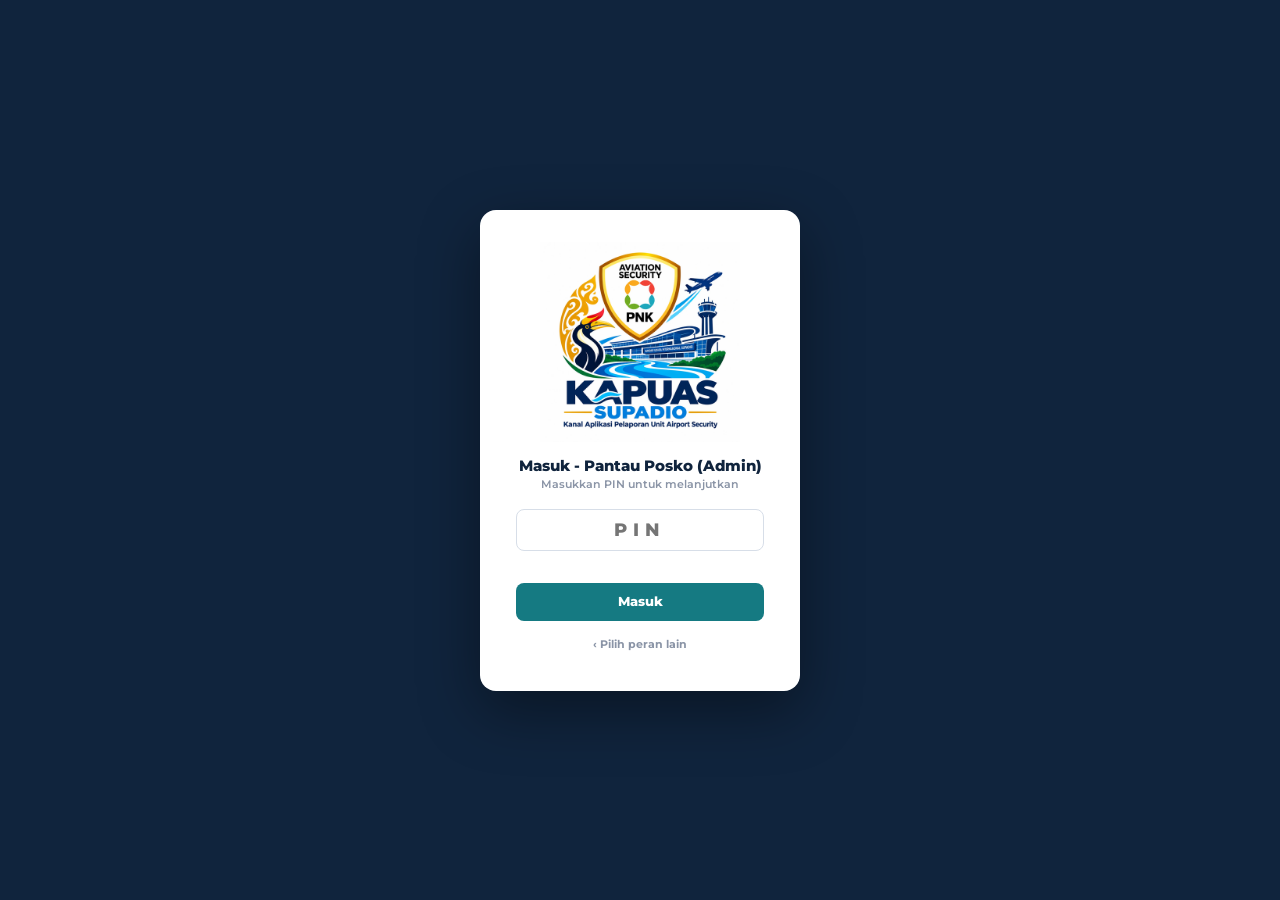
<file: pantau-posko.html>
<!DOCTYPE html>
<html lang="id">
<head>
<meta charset="UTF-8">
<meta name="viewport" content="width=device-width, initial-scale=1">
<title>Pantau Posko - Sistem Pelaporan AVSEC Bandara Supadio</title>
<link rel="manifest" href="manifest.json">
<meta name="theme-color" content="#10243D">
<link rel="icon" type="image/png" href="Logo/AVS-192.png">
<link rel="apple-touch-icon" href="Logo/AVS-192.png">
<link rel="stylesheet" href="style.css">
<link rel="stylesheet" href="layout.css">
<link rel="stylesheet" href="beranda.css">
<style>
body { background: #EEF1F6; }
.pp-toolbar { display: flex; align-items: center; gap: 12px; background: #fff; border: 1px solid var(--border-color); border-radius: 12px; padding: 0 14px; min-height: 46px; box-shadow: 0 1px 3px rgba(16,36,61,.05); flex-wrap: wrap; }
.pp-tbl-wrap { overflow: auto; border: 1px solid var(--border-color); border-radius: 12px; background: #fff; box-shadow: 0 1px 3px rgba(16,36,61,.05); max-height: 62vh; }
table.pptbl { width: 100%; border-collapse: collapse; font-size: 12px; }
table.pptbl th { text-align: left; font-size: 10px; font-weight: 800; color: #8A94A6; text-transform: uppercase; padding: 10px 12px; border-bottom: 1px solid #EEF1F6; background: #F7F9FC; position: sticky; top: 0; }
table.pptbl td { padding: 9px 12px; border-bottom: 1px solid #F1F4F8; vertical-align: middle; }
table.pptbl tr.hari-ini { background: #FCF8E8; }
table.pptbl tr.hari-ini td:first-child { box-shadow: inset 3px 0 0 #C9922E; }
.pp-badge { display: inline-flex; align-items: center; gap: 5px; font-size: 11px; font-weight: 700; padding: 4px 10px; border-radius: 20px; white-space: nowrap; }
.pp-badge.terisi { background: #EEF5E7; color: #3F6B2E; }
.pp-badge.proses { background: #FCF1DF; color: #9A5F12; }
.pp-badge.belum { background: #FBE9E7; color: #A82F24; }
.pp-mata { display: inline-flex; align-items: center; justify-content: center; width: 22px; height: 22px; margin-left: 6px; border-radius: 6px; background: #EEF5E7; color: #3F6B2E; vertical-align: middle; text-decoration: none; }
.pp-mata:hover { background: #DCEFD2; }
.pp-tgl { font-weight: 800; color: var(--ink); }
.pp-tgl small { display: block; font-weight: 600; color: #8A94A6; font-size: 10px; }
.pp-shift { font-size: 10.5px; font-weight: 700; padding: 3px 9px; border-radius: 7px; background: #EEF1F6; color: #475569; }
.pp-shift.m { background: #1D3A5C; color: #fff; }
.pp-legend { display: flex; gap: 16px; flex-wrap: wrap; background: #fff; border: 1px solid var(--border-color); border-radius: 12px; padding: 10px 14px; box-shadow: 0 1px 3px rgba(16,36,61,.05); }
.pp-legend .it { display: flex; align-items: center; gap: 7px; font-size: 11px; font-weight: 700; color: var(--ink); }
.pp-legend .sw { width: 20px; height: 20px; border-radius: 6px; display: flex; align-items: center; justify-content: center; font-size: 10px; flex: none; }
.pp-legend small { display: block; font-weight: 600; color: #8A94A6; font-size: 10px; margin-top: 1px; }
.drawer#drawerLihat .lhaksi { display: flex; gap: 8px; padding: 8px 16px; background: #fff; border-bottom: 1px solid var(--border-color); }
.drawer#drawerLihat .lhaksi:empty { display: none; }
.drawer#drawerLihat .lhaksi button { flex: 1; padding: 8px 12px; font-size: 12px; font-weight: 700; border: none; border-radius: 8px; cursor: pointer; }
.pp-nihil { font-size: 11px; color: #A8B2C2; font-weight: 700; font-style: italic; }
</style>
</head>
<body class="locked">

<div id="lockScreen"><img src="Logo/AVS-512.png" alt="Logo Kapuas Supadio"><p>Desktop Only</p></div>

<div class="main-wrapper" style="gap:14px" id="ppIsi">
<div id="topBar"></div>

<div class="pp-toolbar">
<div style="font-size:13px;font-weight:800;color:var(--ink)">PANTAU KETERISIAN POSKO</div>
<div id="bulanPicker"></div>
<div style="flex:1"></div>
<a class="btn-semua-rekap" href="index.html" title="Kembali ke Beranda" style="background:#fff;color:var(--ink);border:1px solid var(--border-color);box-shadow:none">&larr; Dashboard</a>
</div>

<div class="pp-legend">
<div class="it"><span class="sw" style="background:#EEF5E7;color:#3F6B2E">&#10003;</span><div>Terisi<small>Laporan sudah masuk utk shift ini</small></div></div>
<div class="it"><span class="sw" style="background:#FCF1DF;color:#9A5F12">&#8987;</span><div>Proses<small>Belum ada laporan, shift belum berakhir</small></div></div>
<div class="it"><span class="sw" style="background:#FBE9E7;color:#A82F24">&#10007;</span><div>Belum Terisi<small>Belum ada laporan, shift sudah berakhir</small></div></div>
</div>

<div class="kpis" id="kpiRow"></div>

<div class="pp-tbl-wrap">
<table class="pptbl">
<thead><tr><th>Tanggal</th><th>Shift</th><th>Personel</th><th>Fasilitas</th><th>Log Book</th><th>Kejadian</th><th>BAST</th></tr></thead>
<tbody id="ppBody"></tbody>
</table>
</div>
<div class="note" id="ppCatatan" style="flex-shrink:0"></div>

</div>

<aside class="drawer" id="drawerLihat">
<div class="dh"><span>LIHAT LAPORAN</span><button type="button" onclick="tutupLihat()" title="Tutup">&#10005;</button></div>
<div class="lhsub" id="lihatSub"></div>
<div class="lhaksi" id="lihatAksi"></div>
<div class="lhbody" id="lihatIsi"></div>
</aside>

<div class="modal-overlay" id="modalPdf">
<div class="modal-container" style="max-width:920px;height:90vh">
<div class="modal-header"><div class="modal-title" id="modalPdfJudul">PRATINJAU PDF</div><div style="display:flex;gap:8px;align-items:center"><button type="button" class="btn-success" id="modalPdfUnduh" style="padding:7px 14px;font-size:12px">Unduh PDF</button><button class="modal-close" onclick="tutupPratinjauPdf()">&#10005;</button></div></div>
<div style="flex:1;min-height:0;background:#525659"><iframe id="pdfFrame" title="Pratinjau PDF" style="width:100%;height:100%;border:0"></iframe></div>
</div>
</div>
<div id="pdfTemplate"><div id="pdfContent"></div></div>

<script src="akses.js"></script>
<script src="shell.js"></script>
<script src="sync.js"></script>
<script src="fasilitas-data.js"></script>
<script src="data.js"></script>
<script src="lib/html2pdf.bundle.min.js"></script>
<script src="personel-pdf.js"></script>
<script src="fasilitas-pdf.js"></script>
<script src="logbook-pdf.js"></script>
<script>
function $(id) { return document.getElementById(id); }
const D = window.AVS_DATA, HARI_INI = new Date();
let bulanAktif = { y: HARI_INI.getFullYear(), m: HARI_INI.getMonth() };
const ISO_HARI_INI = `${HARI_INI.getFullYear()}-${String(HARI_INI.getMonth() + 1).padStart(2, '0')}-${String(HARI_INI.getDate()).padStart(2, '0')}`;

const EYE_SVG = '<svg viewBox="0 0 24 24" width="12" height="12" fill="currentColor"><path d="M12 4.5C7 4.5 2.73 7.61 1 12c1.73 4.39 6 7.5 11 7.5s9.27-3.11 11-7.5C21.27 7.61 17 4.5 12 4.5zm0 12.5c-2.76 0-5-2.24-5-5s2.24-5 5-5 5 2.24 5 5-2.24 5-5 5zm0-8c-1.66 0-3 1.34-3 3s1.34 3 3 3 3-1.34 3-3-1.34-3-3-3z"/></svg>';
function badge(st, jenis, tanggal, sk) {
  const peta = { terisi: ['&#10003;', 'Terisi'], proses: ['&#8987;', 'Proses'], belum: ['&#10007;', 'Belum Terisi'] };
  const [ic, lbl] = peta[st];
  const mata = (st === 'terisi') ? `<button type="button" class="pp-mata" onclick="bukaPratinjau('${jenis}','${tanggal}','${sk}')" title="Lihat pratinjau web laporan ini">${EYE_SVG}</button>` : '';
  return `<span class="pp-badge ${st}">${ic} ${lbl}</span>${mata}`;
}
// Kejadian & BAST tidak wajib terisi (beda dari Personel/Fasilitas/Logbook di atas) --
// cuma dua keadaan: "terisi" (ikon mata, pratinjau drawer teks saja, TANPA Unduh PDF --
// karena datanya hasil sinkronisasi teks-saja, lihat sync.js) atau "Nihil" (kosong, bukan
// "Belum Terisi" yang berkonotasi seharusnya ada tapi belum).
function badgeOpsional(st, jenis, tanggal, sk) {
  if (st !== 'terisi') return '<span class="pp-nihil">Nihil</span>';
  return `<button type="button" class="pp-mata" onclick="bukaPratinjau('${jenis}','${tanggal}','${sk}')" title="Lihat pratinjau web laporan ini">${EYE_SVG}</button>`;
}

/* ---------- Pratinjau laporan (laci dari samping, tanpa pindah halaman) ----------
   Porting renderLihatHTML dari laporan-personel.html / fasilitas.html / logbook.html
   supaya tampilannya identik dengan laci "Lihat Laporan" yang sudah ada di tiap halaman. */
const rapikan = (s) => String(s == null ? '' : s).trim().replace(/\s+/g, ' ');
const adaNama = (p) => rapikan(p && p.nama) !== '';
// Sama persis dgn rincianHadirWaktu/rincianPenempatanWaktu di laporan-personel.html (memakai
// AVS_rincianWaktu dari personel-pdf.js) -- jaga tetap sinkron kalau aturan di sana berubah.
function rincianHadirWaktu(kat, shift) {
  if (typeof AVS_rincianWaktu !== 'function') return [];
  return AVS_rincianWaktu((kat || []).map((k) => ({ mulai: k.mulai, selesai: k.selesai, bobot: Math.max(0, Math.max(0, parseInt(k.jml, 10) || 0) - (k.absen || []).filter(adaNama).length) })), shift);
}
function rincianPenempatanWaktu(pos, kat, shift) {
  if (typeof AVS_rincianWaktu !== 'function') return [];
  const byId = {}; (kat || []).forEach((k) => { byId[k.id] = k; });
  const items = [];
  (pos || []).forEach((p) => (p.personel || []).filter(adaNama).forEach((x) => { const k = x.kategoriId ? byId[x.kategoriId] : null; items.push({ mulai: k ? k.mulai : null, selesai: k ? k.selesai : null, bobot: 1 }); }));
  return AVS_rincianWaktu(items, shift);
}
// Porting renderLihatHTML(kat, pos, shift) dari laporan-personel.html.
function renderLihatPersonel(r) {
  const kat = r.kategoriKekuatan || [], pos = r.posPenempatan || [];
  let totalHadir = 0, totalPenempatan = 0;
  let html = kat.map((k) => {
    const valid = (k.absen || []).filter(adaNama);
    const jml = Math.max(0, parseInt(k.jml, 10) || 0), hdr = Math.max(0, jml - valid.length);
    totalHadir += hdr;
    const nama = rapikan(k.nama), label = (k.mulai && k.selesai) ? `${nama} (${k.mulai} - ${k.selesai}) WIB` : nama;
    const judul = `${esc(label)} &mdash; Jumlah ${jml} &bull; Hadir ${hdr} &bull; Kurang ${valid.length}`;
    const isi = valid.length
      ? valid.map((p) => `<div class="lb-auto-item"><span>${esc(rapikan(p.nama))}</span><span class="lb-badge" style="background:#EEF1F6;color:#5C6675">${esc(p.alasan === 'Lainnya' ? (rapikan(p.ket) || 'Lainnya') : p.alasan)}</span></div>`).join('')
      : '<div class="lihat-empty">Lengkap, tidak ada yang tidak hadir.</div>';
    return `<div class="lb-auto"><div class="t"><i></i>${judul}</div>${isi}</div>`;
  }).join('') || '<div class="lihat-empty">Belum ada kategori kekuatan.</div>';
  const rHadir = rincianHadirWaktu(kat, r.shift);
  html += rHadir.length
    ? rHadir.map((x) => `<div class="lihat-total">TOTAL HADIR ${x.jumlah} PERSONEL (${x.mulai} - ${x.selesai})</div>`).join('')
    : `<div class="lihat-total">TOTAL HADIR: <b>${totalHadir}</b> PERSONEL</div>`;
  html += pos.map((p) => {
    const valid = (p.personel || []).filter(adaNama);
    totalPenempatan += valid.filter((x) => x.jenis !== 'penggantian').length;
    const isi = valid.length
      ? valid.map((x) => `<div class="lb-auto-item"><span>${esc(rapikan(x.nama))}${x.peran ? ` <small style="color:#8A94A6;font-weight:600">${esc(x.peran)}</small>` : ''}${x.jam ? ` <small style="color:#157A82;font-weight:700">${esc(x.jam)}</small>` : ''}</span></div>`).join('')
      : '<div class="lihat-empty">Nihil.</div>';
    return `<div class="lb-auto"><div class="t"><i></i>${esc(AVS.namaPosPersonelTerbaru(p.id, p.name))} &mdash; ${valid.length} orang</div>${isi}</div>`;
  }).join('') || '<div class="lihat-empty">Belum ada pos penempatan.</div>';
  const rPen = rincianPenempatanWaktu(pos, kat, r.shift);
  html += rPen.length
    ? rPen.map((x) => `<div class="lihat-total">TOTAL PENEMPATAN ${x.jumlah} PERSONEL (${x.mulai} - ${x.selesai})</div>`).join('')
    : `<div class="lihat-total">TOTAL PENEMPATAN: <b>${totalPenempatan}</b> PERSONEL</div>`;
  const posko = pos.find((p) => p.id === 'posko') || pos[0];
  const pertama = posko && (posko.personel || []).find(adaNama);
  const jab = (!pertama || !pertama.peran || pertama.peran === '(Chief)') ? 'CHIEF' : `a.n. Chief ${pertama.peran.replace(/^\(|\)$/g, '')}`;
  html += `<div class="lihat-footer">Dibuat oleh, ${esc(jab)} &mdash; ${esc(pertama ? rapikan(pertama.nama) : '(....................)')}</div>`;
  return html;
}
function renderLihatFasilitas(pos) {
  return (pos || []).map((p) => {
    const isi = (p.items || []).map((it) => {
      if (it.bentuk === 'C') {
        const masalah = !it.lengkap;
        return `<div class="lb-auto-item"><span>${esc(it.name)}${it.keterangan ? ` <small style="color:#8A94A6;font-weight:600">(${esc(it.keterangan)})</small>` : ''}</span><span class="lb-badge" style="background:${masalah ? '#FBE9E7' : '#E4F3F4'};color:${masalah ? '#A82F24' : '#0F5F65'}">${it.lengkap ? 'Lengkap' : 'Tidak Lengkap'}</span></div>`;
      }
      if (it.bentuk === 'B') {
        const baik = Math.max(0, (it.jumlah || 0) - (it.rusak || 0)), masalah = (it.rusak || 0) > 0;
        return `<div class="lb-auto-item"><span>${esc(it.name)}${it.keterangan ? ` <small style="color:#8A94A6;font-weight:600">(${esc(it.keterangan)})</small>` : ''}</span><span class="lb-badge" style="background:${masalah ? '#FBE9E7' : '#E4F3F4'};color:${masalah ? '#A82F24' : '#0F5F65'}">${it.jumlah || 0} unit &bull; Baik ${baik}${masalah ? ` &bull; Rusak ${it.rusak}` : ''}</span></div>`;
      }
      const masalah = it.kondisi === 'Rusak' || it.status === 'Tidak Digunakan';
      return `<div class="lb-auto-item"><span>${esc(it.name)}${it.keterangan ? ` <small style="color:#8A94A6;font-weight:600">(${esc(it.keterangan)})</small>` : ''}</span><span class="lb-badge" style="background:${masalah ? '#FBE9E7' : '#E4F3F4'};color:${masalah ? '#A82F24' : '#0F5F65'}">${esc(it.kondisi)} &bull; ${esc(it.status)}</span></div>`;
    }).join('') || '<div class="lihat-empty">Belum ada item.</div>';
    return `<div class="lb-auto"><div class="t"><i></i>${esc(AVS.namaPosFasilitasTerbaru(p.id, p.name))}</div>${isi}</div>`;
  }).join('') || '<div class="lihat-empty">Belum ada pos.</div>';
}
// Porting renderLihatHTML(catatan, catatanSerahTerima, kesiapan) dari logbook.html.
function renderLihatLogbook(catatan, catatanSerahTerima, kesiapan) {
  catatan = catatan || [];
  const k = kesiapan || { kegiatan: 'Apel', lokasi: '', pemimpin: '', materi: '', waktuMulai: '', waktuSelesai: '' };
  const kosong = !rapikan(k.pemimpin) && !rapikan(k.materi) && !k.waktuMulai && !k.waktuSelesai;
  const bd = (v) => `<span class="lb-badge" style="background:#EEF1F6;color:#5C6675">${v}</span>`;
  let html = '<div class="lb-auto"><div class="t"><i></i>Catatan Kesiapan Tugas</div>';
  html += kosong ? '<div class="lihat-empty">Belum diisi.</div>'
    : `<div class="lb-auto-item"><span>Kegiatan</span>${bd(esc(k.kegiatan))}</div>` +
      `<div class="lb-auto-item"><span>Lokasi</span>${bd(esc(k.lokasi) || '-')}</div>` +
      `<div class="lb-auto-item"><span>Pemimpin</span>${bd(esc(k.pemimpin) || '-')}</div>` +
      `<div class="lb-auto-item"><span>Materi</span>${bd(esc(k.materi) || '-')}</div>` +
      `<div class="lb-auto-item"><span>Waktu Pelaksanaan</span>${bd(k.kegiatan === 'Briefing' ? (esc(k.waktuMulai) || '--:--') : `${esc(k.waktuMulai) || '--:--'} – ${esc(k.waktuSelesai) || '--:--'}`)}</div>`;
  html += '</div>';
  html += `<div class="lb-auto"><div class="t"><i></i>Catatan Kegiatan (${catatan.length})</div>`;
  html += catatan.length
    ? catatan.map((c) => `<div class="lb-auto-item"><span>${esc(rapikan(c.uraian)) || '(kosong)'}</span>${bd(esc(c.jam || '--:--'))}</div>`).join('')
    : '<div class="lihat-empty">Belum ada catatan waktu.</div>';
  html += '</div>';
  const st = rapikan(catatanSerahTerima);
  html += `<div class="lb-auto"><div class="t"><i></i>Catatan Serah Terima</div><div style="font-size:12.5px;color:var(--ink);line-height:1.6;white-space:pre-wrap">${st ? esc(st) : '<span class="lihat-empty">(kosong)</span>'}</div></div>`;
  return html;
}
function renderLihatKejadian(r) {
  const tl = (r.tindakLanjut || []).filter((x) => x && (x.jam || x.uraian));
  let html = `<div class="lb-auto"><div class="t"><i></i>Informasi Kasus</div><div style="font-size:12.5px;color:var(--ink);line-height:1.6;white-space:pre-wrap">${esc(r.caseInfo) || '<span class="lihat-empty">(kosong)</span>'}</div></div>`;
  html += `<div class="lb-auto"><div class="t"><i></i>Lokasi Kejadian</div><div style="font-size:12.5px;color:var(--ink)">${esc(r.lokasiKejadian) || '<span class="lihat-empty">(kosong)</span>'}</div></div>`;
  html += `<div class="lb-auto"><div class="t"><i></i>Tindak Lanjut (${tl.length})</div>`;
  html += tl.length ? tl.map((x) => `<div class="lb-auto-item"><span>${esc(x.uraian) || '(kosong)'}</span><span class="lb-badge" style="background:#EEF1F6;color:#5C6675">${esc(x.jam || '--:--')}</span></div>`).join('') : '<div class="lihat-empty">Belum ada tindak lanjut.</div>';
  html += '</div>';
  html += '<div class="note" style="margin-top:4px">Foto lampiran &amp; tanda tangan tidak ikut disinkronkan (hanya ada di perangkat pembuat laporan) — hubungi Posko bersangkutan kalau perlu versi lengkapnya.</div>';
  return html;
}
function renderLihatBast(r) {
  const K = (typeof KATEGORI_BAST !== 'undefined' && KATEGORI_BAST[r.kategori]) || { label: r.kategori || '-' };
  let html = `<div class="lb-auto"><div class="t"><i></i>Kategori</div><div style="font-size:12.5px;color:var(--ink)">${esc(K.label)} • ${esc(r.waktu || '--:--')}</div></div>`;
  html += `<div class="lb-auto"><div class="t"><i></i>Pihak Pertama</div><div style="font-size:12.5px;color:var(--ink)">${esc((r.pihakSatu && r.pihakSatu.nama) || '-')}${r.pihakSatu && r.pihakSatu.instansi ? ' • ' + esc(r.pihakSatu.instansi) : ''}</div></div>`;
  html += `<div class="lb-auto"><div class="t"><i></i>Pihak Kedua</div><div style="font-size:12.5px;color:var(--ink)">${esc((r.pihakDua && r.pihakDua.nama) || '-')}${r.pihakDua && r.pihakDua.instansi ? ' • ' + esc(r.pihakDua.instansi) : ''}</div></div>`;
  const ct = String(r.catatan || '').trim();
  html += `<div class="lb-auto"><div class="t"><i></i>Catatan</div><div style="font-size:12.5px;color:var(--ink);line-height:1.6;white-space:pre-wrap">${ct ? esc(ct) : '<span class="lihat-empty">(kosong)</span>'}</div></div>`;
  return html;
}
function esc(s) { return AVS.esc(s); }
function tutupLihat() { $('drawerLihat').classList.remove('open'); }
function bukaPratinjau(jenis, tanggal, sk) {
  const cocokShift = (r) => r.tanggal === tanggal && ((r.shift || '').toLowerCase().startsWith('malam') ? 'M' : 'P') === sk;
  const cocokBast = (r) => r.tanggal === tanggal && ((parseInt(String(r.waktu || '0').split(':')[0], 10) || 0) < 20 ? 'P' : 'M') === sk;
  let r, isi, labelJenis;
  if (jenis === 'personel') { r = gabunganTerkini.personel.find(cocokShift); isi = r ? renderLihatPersonel(r) : ''; labelJenis = 'Laporan Personel'; }
  else if (jenis === 'fasilitas') { r = gabunganTerkini.fasilitas.find(cocokShift); isi = r ? renderLihatFasilitas(r.posFasilitas) : ''; labelJenis = 'Laporan Fasilitas'; }
  else if (jenis === 'logbook') { r = gabunganTerkini.logbook.find(cocokShift); isi = r ? renderLihatLogbook(r.catatanKegiatan, r.catatanSerahTerima, r.kesiapanTugas) : ''; labelJenis = 'Log Book'; }
  else if (jenis === 'kejadian') { r = gabunganTerkini.kejadian.find(cocokShift); isi = r ? renderLihatKejadian(r) : ''; labelJenis = 'Laporan Kejadian'; }
  else { r = gabunganTerkini.bast.find(cocokBast); isi = r ? renderLihatBast(r) : ''; labelJenis = 'Berita Acara Serah Terima'; }
  if (!r) return;
  const subRegu = (jenis === 'kejadian' || jenis === 'bast') ? '' : ` • Regu ${r.regu || '-'}`;
  $('lihatSub').textContent = `${labelJenis}${subRegu} • ${tglIndo(tanggal).atas}`;
  $('lihatIsi').innerHTML = isi;
  // Unduh PDF cuma utk Personel/Fasilitas/Logbook -- datanya penuh/tidak dipotong sewaktu
  // disinkronkan, jadi hasilnya identik dgn PDF yang diunduh langsung dari akun Posko.
  // Kejadian/BAST SENGAJA tanpa tombol ini (lihat RENCANA-PENGEMBANGAN.md): sinkronisasinya
  // teks-saja (foto/tanda tangan dibuang), jadi PDF dari sini tidak akan identik.
  $('lihatAksi').innerHTML = (jenis === 'personel' || jenis === 'fasilitas' || jenis === 'logbook')
    ? `<button type="button" class="btn-info" onclick="pratinjauPdfDariPantau('${jenis}','${tanggal}','${sk}')">Pratinjau PDF</button><button type="button" class="btn-success" onclick="unduhPdfDariPantau('${jenis}','${tanggal}','${sk}')">Unduh PDF</button>`
    : '';
  $('drawerLihat').classList.add('open');
}
// Susun HTML PDF + nama file utk satu laporan (dipakai Pratinjau & Unduh -- keduanya PASTI sama).
function susunPdfPantau(jenis, tanggal, sk) {
  const cocokShift = (r) => r.tanggal === tanggal && ((r.shift || '').toLowerCase().startsWith('malam') ? 'M' : 'P') === sk;
  const r = gabunganTerkini[jenis].find(cocokShift);
  if (!r) return null;
  const tglCetak = new Date().toLocaleString('id-ID', { day: 'numeric', month: 'long', year: 'numeric', hour: '2-digit', minute: '2-digit' });
  const reguAman = String(r.regu).replace(/[\\/:*?"<>|]/g, '');
  if (jenis === 'personel') {
    return { html: window.buildPersonelPdfHTML(r, window.pembuatDariPosPenempatan(r.posPenempatan), tglCetak), namaFile: `Lap Personel - ${reguAman} - (${r.tanggal}).pdf` };
  }
  const pembuat = AVS.infoPembuatDariPersonel(r.tanggal, r.shift, r.regu, gabunganTerkini.personel);
  if (jenis === 'fasilitas') {
    return { html: window.buildFasilitasPdfHTML(r, pembuat, tglCetak), namaFile: `Lap Fasilitas - ${reguAman} - (${r.tanggal}).pdf` };
  }
  const personelRec = AVS.cariLaporanPersonel(r.tanggal, r.shift, r.regu, gabunganTerkini.personel);
  const fasilitasRec = gabunganTerkini.fasilitas.find((x) => x.tanggal === r.tanggal && x.shift === r.shift && x.regu === r.regu) || null;
  return { html: window.buildLogbookPdfHTML(r, pembuat, personelRec, fasilitasRec, tglCetak), namaFile: `Log Book - ${reguAman} - (${r.tanggal}).pdf` };
}
function opsiHtml2pdf(namaFile) {
  return {
    margin: 10, filename: namaFile,
    image: { type: 'jpeg', quality: 0.98 },
    html2canvas: { scale: 2, useCORS: true },
    jsPDF: { unit: 'mm', format: 'a4', orientation: 'portrait' },
    pagebreak: { mode: ['css'], avoid: ['tr', '.ttd-block', '.fa-pdf-pos'] }
  };
}
async function unduhPdfDariPantau(jenis, tanggal, sk) {
  const d = susunPdfPantau(jenis, tanggal, sk); if (!d) return;
  if (typeof html2pdf === 'undefined') { alert('Pustaka PDF (lib/html2pdf.bundle.min.js) tidak termuat.'); return; }
  $('pdfContent').innerHTML = d.html;
  await AVS.tungguFontSiap();
  html2pdf().set(opsiHtml2pdf(d.namaFile)).from($('pdfContent')).save();
}
let pdfBlobUrl = null;
async function pratinjauPdfDariPantau(jenis, tanggal, sk) {
  const d = susunPdfPantau(jenis, tanggal, sk); if (!d) return;
  if (typeof html2pdf === 'undefined') { alert('Pustaka PDF (lib/html2pdf.bundle.min.js) tidak termuat.'); return; }
  $('modalPdfJudul').textContent = 'PRATINJAU PDF - ' + d.namaFile.replace(/\.pdf$/, '');
  $('modalPdfUnduh').onclick = () => unduhPdfDariPantau(jenis, tanggal, sk);
  $('pdfFrame').removeAttribute('src');
  $('modalPdf').style.display = 'flex';
  $('pdfContent').innerHTML = d.html;
  await AVS.tungguFontSiap();
  try {
    const url = await html2pdf().set(opsiHtml2pdf(d.namaFile)).from($('pdfContent')).outputPdf('bloburl');
    if (pdfBlobUrl) URL.revokeObjectURL(pdfBlobUrl);
    pdfBlobUrl = url; $('pdfFrame').src = url;
  } catch (e) { tutupPratinjauPdf(); alert('Gagal membuat pratinjau PDF.'); }
}
function tutupPratinjauPdf() { $('modalPdf').style.display = 'none'; $('pdfFrame').removeAttribute('src'); if (pdfBlobUrl) { URL.revokeObjectURL(pdfBlobUrl); pdfBlobUrl = null; } }
const BULAN_PENDEK = AVS.BULAN_PENDEK, BULAN = AVS.BULAN;
function tglIndo(iso) {
  const [y, m, d] = iso.split('-').map(Number);
  const dt = new Date(y, m - 1, d);
  return { atas: `${d} ${BULAN_PENDEK[m - 1]} ${y}`, bawah: AVS.HARI[dt.getDay()] };
}

// remote = salinan terakhir dari server (Google Apps Script), diisi pollRemote(); kosong
// sampai polling pertama selesai, atau tetap kosong kalau sinkronisasi belum diatur
// (AVS_SYNC.aktif() === false) -- render() tetap jalan normal dgn data lokal saja di kedua
// kasus itu, tidak ada bedanya dari perilaku sebelum fitur ini ada.
let remote = { personel: [], fasilitas: [], logbook: [], kejadian: [], bast: [] };
let kejadianLokalSemua = []; // hasil D.bacaKejadian() (IndexedDB, async) -- LK + BAST tercampur, dipisah di render()
let gabunganTerkini = { personel: [], fasilitas: [], logbook: [], kejadian: [], bast: [] }; // dipakai lagi oleh bukaPratinjau

function render() {
  const personel = AVS_SYNC.gabung(D.bacaPersonel(), remote.personel);
  const fasilitas = AVS_SYNC.gabung(D.bacaFasilitas(), remote.fasilitas);
  const logbook = AVS_SYNC.gabung(D.bacaLogbook(), remote.logbook);
  const kejadianLokal = kejadianLokalSemua.filter((r) => r.jenis !== 'BAST');
  const bastLokal = kejadianLokalSemua.filter((r) => r.jenis === 'BAST');
  const kejadian = AVS_SYNC.gabung(kejadianLokal, remote.kejadian);
  const bast = AVS_SYNC.gabung(bastLokal, remote.bast);
  gabunganTerkini = { personel, fasilitas, logbook, kejadian, bast };
  const daftar = D.statusPantauPosko(personel, fasilitas, logbook, bulanAktif.y, bulanAktif.m, HARI_INI, kejadian, bast);

  $('ppBody').innerHTML = daftar.length ? daftar.map((r) => {
    const t = tglIndo(r.tanggal);
    const sk = r.shift === 'Malam' ? 'M' : 'P';
    return `<tr class="${r.tanggal === ISO_HARI_INI ? 'hari-ini' : ''}">
<td class="pp-tgl">${t.atas}<small>${t.bawah}</small></td>
<td><span class="pp-shift ${sk === 'M' ? 'm' : ''}">${r.shift}</span></td>
<td>${badge(r.personel, 'personel', r.tanggal, sk)}</td>
<td>${badge(r.fasilitas, 'fasilitas', r.tanggal, sk)}</td>
<td>${badge(r.logbook, 'logbook', r.tanggal, sk)}</td>
<td>${badgeOpsional(r.kejadian, 'kejadian', r.tanggal, sk)}</td>
<td>${badgeOpsional(r.bast, 'bast', r.tanggal, sk)}</td>
</tr>`;
  }).join('') : '<tr><td colspan="7"><div class="empty">Belum ada shift yang dinilai pada bulan ini.</div></td></tr>';

  const hitung = (jenis) => { const acc = { terisi: 0, proses: 0, belum: 0 }; daftar.forEach((r) => acc[r[jenis]]++); return acc; };
  const p = hitung('personel'), f = hitung('fasilitas'), l = hitung('logbook');
  $('kpiRow').innerHTML = `
<div class="kpi" style="--acc:#10243D;--acc-bg:#E6ECF4"><div class="lbl">Shift Dinilai</div><div class="val">${daftar.length}</div></div>
<div class="kpi" style="--acc:#3F6B2E;--acc-bg:#EEF5E7"><div class="lbl">Personel Terisi</div><div class="val">${p.terisi}<small>/ ${daftar.length} shift</small></div></div>
<div class="kpi" style="--acc:#3F6B2E;--acc-bg:#EEF5E7"><div class="lbl">Fasilitas Terisi</div><div class="val">${f.terisi}<small>/ ${daftar.length} shift</small></div></div>
<div class="kpi" style="--acc:#A82F24;--acc-bg:#FBE9E7"><div class="lbl">Belum Terisi (semua jenis)</div><div class="val">${p.belum + f.belum + l.belum}</div></div>`;

  $('ppCatatan').textContent = AVS_SYNC.aktif()
    ? `Menampilkan ${BULAN[bulanAktif.m]} ${bulanAktif.y} • data digabung dari seluruh posko (disinkronkan otomatis tiap ${FLUSH_DETIK} detik).`
    : `Menampilkan ${BULAN[bulanAktif.m]} ${bulanAktif.y} • data digabung dari seluruh perangkat yang mengisi laporan di browser ini.`;
}

const FLUSH_DETIK = 20;
async function pollRemote() {
  const [p, f, l, k, b] = await Promise.all([AVS_SYNC.ambilSemua('personel'), AVS_SYNC.ambilSemua('fasilitas'), AVS_SYNC.ambilSemua('logbook'), AVS_SYNC.ambilSemua('kejadian'), AVS_SYNC.ambilSemua('bast')]);
  remote = { personel: p, fasilitas: f, logbook: l, kejadian: k, bast: b };
  render();
}

window.AVS_gerbangAdminSaja(async function () {
  AVS.pasangKunci();
  AVS.nav('pantau');
  AVS.pemilihBulan($('bulanPicker'), {
    get: () => bulanAktif,
    set: (y, m) => { bulanAktif = { y, m }; render(); },
    info: () => ({ teks: '' }),
    maks: { y: HARI_INI.getFullYear(), m: HARI_INI.getMonth() }
  });
  render(); // tampil cepat dgn data lokal dulu, tanpa menunggu jaringan/IndexedDB
  kejadianLokalSemua = await D.bacaKejadian(); // IndexedDB, async -- lengkapi begitu siap
  render();
  if (AVS_SYNC.aktif()) { pollRemote(); setInterval(pollRemote, FLUSH_DETIK * 1000); }
});
</script>
</body>
</html>
</file>
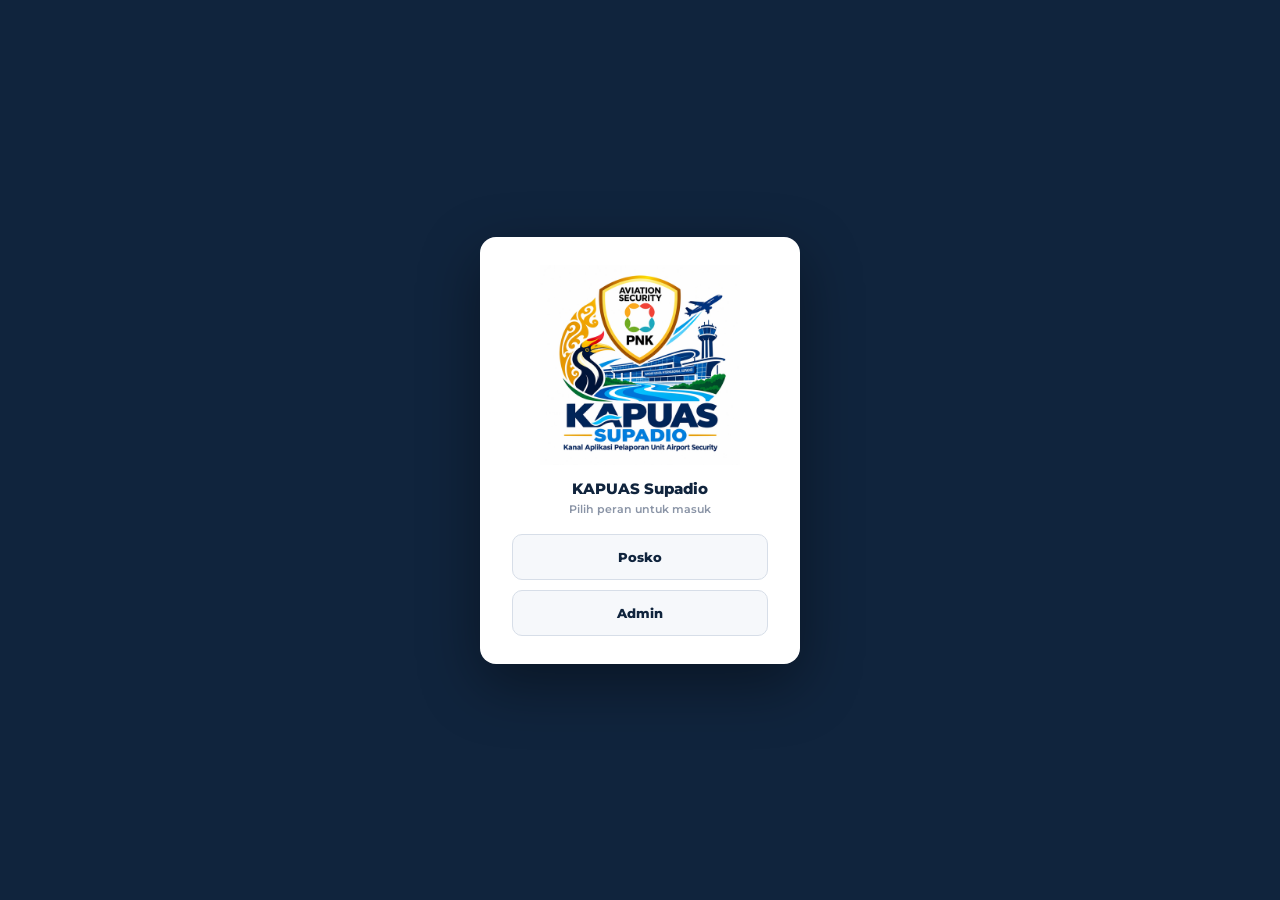
<file: rekap.html>
<!DOCTYPE html>
<html lang="id">
<head>
<meta charset="UTF-8">
<meta name="viewport" content="width=device-width, initial-scale=1">
<title>Lihat Semua Rekap - Sistem Pelaporan AVSEC Bandara Supadio</title>
<link rel="manifest" href="manifest.json">
<meta name="theme-color" content="#10243D">
<link rel="icon" type="image/png" href="Logo/AVS-192.png">
<link rel="apple-touch-icon" href="Logo/AVS-192.png">
<link rel="stylesheet" href="style.css">
<link rel="stylesheet" href="layout.css">
<link rel="stylesheet" href="beranda.css">
<link rel="stylesheet" href="kejadian.css">
<style>
.c8 { grid-column: span 8; }
.rk-toolbar { display: flex; align-items: center; gap: 10px; background: #fff; border: 1px solid var(--border-color); border-radius: 12px; padding: 10px 16px; box-shadow: 0 1px 3px rgba(16,36,61,.05); flex-shrink: 0; flex-wrap: wrap; }
.rk-toolbar .fld2 { display: flex; flex-direction: column; gap: 2px; }
.rk-toolbar .fld2 label { font-size: 9px; font-weight: 800; color: #8A94A6; letter-spacing: .4px; text-transform: uppercase; }
.rk-toolbar .fld2 input, .rk-toolbar .fld2 select { height: 34px; border: 1px solid #D7DEE8; border-radius: 8px; padding: 0 9px; font: 700 12px 'Montserrat', 'Inter'; color: var(--ink); }
.rk-sp { flex: 1; }
.rk-btn { height: 34px; padding: 0 14px; border-radius: 8px; font-weight: 700; font-size: 11.5px; border: none; cursor: pointer; display: flex; align-items: center; gap: 6px; align-self: flex-end; text-decoration: none; }
.rk-btn.teal { background: var(--secondary); color: #fff; }
.rk-btn.ghost { background: #EEF1F6; color: #475569; }
.rk-btn.navy-outline { background: #fff; color: var(--ink); border: 1px solid var(--border-color); font-weight: 800; }
.rk-btn.navy-outline:hover { background: #F4F6FA; border-color: var(--ink); }
.blokhdr { display: flex; align-items: center; gap: 10px; margin: 4px 2px 0; }
.blokhdr .ic { width: 26px; height: 26px; border-radius: 7px; display: flex; align-items: center; justify-content: center; color: #fff; font-size: 13px; flex: none; }
.blokhdr h2 { font-size: 14px; font-weight: 800; color: var(--ink); }
.blokhdr span { font-size: 11px; color: #8A94A6; font-weight: 600; }
.blokline { flex: 1; height: 1px; background: #E3E8F0; }
table.rtbl { width: 100%; border-collapse: collapse; font-size: 11.5px; }
table.rtbl th { text-align: left; font-size: 9.5px; font-weight: 800; color: #8A94A6; text-transform: uppercase; padding: 0 6px 6px; border-bottom: 1px solid #E4E9F0; }
table.rtbl td { padding: 7px 6px; border-bottom: 1px solid #EEF1F6; font-weight: 600; color: var(--text-main); vertical-align: top; }
.tgi { display: inline-flex; align-items: center; gap: 5px; background: #fff; border: 1px solid #E3E8F0; border-radius: 7px; padding: 3px 8px; margin: 2px 4px 2px 0; font-weight: 600; }
.tgi i { width: 6px; height: 6px; border-radius: 50%; flex: none; }
table.rtbl td.col-tgl { white-space: normal; min-width: 160px; }
.grafik-tren { position: relative; flex: 1; min-height: 170px; }
.grafik-tren > svg { position: absolute; inset: 0; }

.tren-legend { display: flex; gap: 16px; }
.tren-legend span { display: flex; align-items: center; gap: 6px; font-size: 11px; font-weight: 700; color: #5C6675; }
.tren-legend i { width: 9px; height: 9px; border-radius: 2px; display: inline-block; }
</style>
</head>
<body class="locked">

<div id="lockScreen"><img src="Logo/AVS-512.png" alt="Logo Kapuas Supadio"><p>Desktop Only</p></div>

<div class="main-wrapper">
<div id="topBar"></div>

<div class="rk-toolbar">
<a class="rk-btn navy-outline" href="index.html">&larr; Dashboard</a>
<div class="rk-sp"></div>
<div class="fld2"><label>Dari Tanggal</label><input type="date" id="fMulai"></div>
<div class="fld2"><label>Sampai Tanggal</label><input type="date" id="fAkhir"></div>
<div class="fld2"><label>Regu</label><select id="fRegu"><option value="all">Semua Regu</option><option value="A">A (Alfa)</option><option value="B">B (Bravo)</option><option value="C">C (Charlie)</option><option value="D">D (Delta)</option></select></div>
<button type="button" class="rk-btn ghost" id="btnTerapkan" onclick="Rekap.terapkanFilter()">Terapkan</button>
<div class="rk-sp"></div>
<button type="button" class="rk-btn ghost" id="btnBackup" onclick="Rekap.bukaBackup()">⇅ Cadangkan / Pulihkan</button>
<button type="button" class="rk-btn ghost" id="btnMuatUlang" style="display:none" onclick="Rekap.muatUlang()">⟳ Muat Ulang</button>
<button type="button" class="rk-btn teal" id="btnPdf" onclick="Rekap.unduhPDF()">⬇ Unduh Rekap (PDF)</button>
</div>

<div class="d-wrap" id="dash">

<div id="isiRekap"><div class="empty" style="padding:60px 0">Memuat…</div></div>

</div>
</div>

<!-- MODAL: CADANGKAN / PULIHKAN -->
<div class="modal-overlay" id="backupOverlay">
<div class="modal-container" style="max-width:480px">
<div class="modal-header"><span class="modal-title">CADANGKAN / PULIHKAN DATA</span><button type="button" class="modal-close" onclick="Rekap.tutupBackup()">✕</button></div>
<div class="modal-body">
<div class="privacy-note" style="margin-bottom:14px">Mencakup SELURUH jenis laporan sekaligus: Personel, Fasilitas, Log Book, dan Kejadian — bukan satu per satu.</div>
<div style="display:flex;flex-direction:column;gap:10px">
<button type="button" class="btn-info" style="width:100%" onclick="Rekap.ekspor()">⬇ Cadangkan Semua Laporan (Unduh .json)</button>
<div id="folderBackupInfo" style="font-size:11px;color:#5C6675;font-weight:600;text-align:center"></div>
<label style="width:100%;display:block;background:#E4F3F4;color:#0F5F65;font-weight:700;font-size:12.5px;text-align:center;padding:10px;border-radius:8px;cursor:pointer">⬆ Pulihkan dari Berkas Cadangan
<input type="file" accept="application/json" id="fileImpor" style="display:none" onchange="Rekap.impor(this)">
</label>
</div>
<div id="hasilImpor" style="margin-top:12px;font-size:11.5px;color:#5C6675;font-weight:600"></div>
</div>
<div class="modal-footer"><button type="button" class="btn-cancel" onclick="Rekap.tutupBackup()">Tutup</button></div>
</div>
</div>

<div id="toast" role="status" aria-live="polite"></div>

<!-- TEMPLATE PDF TERSEMBUNYI (elemen tetap sejak halaman dimuat -- lihat catatan bug PDF kosong di RENCANA-PENGEMBANGAN.md, sama seperti fasilitas.html/logbook.html) -->
<div id="pdfTemplate" style="position:fixed;left:-9999px;top:0;width:210mm"><div id="pdfContent"></div></div>

<script src="akses.js"></script>
<script src="shell.js"></script>
<script src="sync.js"></script>
<script>AVS_gerbangUtama();</script>
<script src="fasilitas-data.js"></script>
<script src="data.js"></script>
<script src="kejadian-bast-data.js"></script>
<script src="rekap.js"></script>
</body>
</html>
</file>
<file: style.css>
/* Montserrat: font utama UI & PDF, di-hosting sendiri (bukan CDN) supaya tetap
   tampil benar meski tanpa akses internet, sama seperti pola Inter di bawah. */
@font-face{font-family:'Montserrat';font-weight:400;font-style:normal;font-display:swap;src:url(fonts/montserrat-latin-400-normal.woff2) format('woff2');}
@font-face{font-family:'Montserrat';font-weight:500;font-style:normal;font-display:swap;src:url(fonts/montserrat-latin-500-normal.woff2) format('woff2');}
@font-face{font-family:'Montserrat';font-weight:600;font-style:normal;font-display:swap;src:url(fonts/montserrat-latin-600-normal.woff2) format('woff2');}
@font-face{font-family:'Montserrat';font-weight:700;font-style:normal;font-display:swap;src:url(fonts/montserrat-latin-700-normal.woff2) format('woff2');}
@font-face{font-family:'Montserrat';font-weight:800;font-style:normal;font-display:swap;src:url(fonts/montserrat-latin-800-normal.woff2) format('woff2');}
/* Inter: fallback web-font sebelum jatuh ke font sistem (dipakai di seluruh
   font-family sebagai 'Montserrat', 'Inter', ...). */
@font-face{font-family:'Inter';font-weight:400;font-style:normal;font-display:swap;src:url(fonts/inter-latin-400-normal.woff2) format('woff2');}
@font-face{font-family:'Inter';font-weight:500;font-style:normal;font-display:swap;src:url(fonts/inter-latin-500-normal.woff2) format('woff2');}
@font-face{font-family:'Inter';font-weight:600;font-style:normal;font-display:swap;src:url(fonts/inter-latin-600-normal.woff2) format('woff2');}
@font-face{font-family:'Inter';font-weight:700;font-style:normal;font-display:swap;src:url(fonts/inter-latin-700-normal.woff2) format('woff2');}
@font-face{font-family:'Inter';font-weight:800;font-style:normal;font-display:swap;src:url(fonts/inter-latin-800-normal.woff2) format('woff2');}

:root {
/* Palet Warna Profesional - Aviation Security Operations */
--ink: #10243D;             /* Navy tua - otoritas & header */
--ink-soft: #1D3A5C;        /* Navy sekunder - gradient/hover */
--primary: #C93B2E;         /* Merah alert yang lebih tenang */
--primary-hover: #A82F24;
--secondary: #157A82;       /* Teal tua - profesional */
--secondary-hover: #0F5F65;
--accent-yellow: #D98A22;   /* Amber diperdalam */
--accent-green: #4F8A3D;    /* Hijau diperdalam */

--bg-body: #EEF1F6;
--card-bg: #ffffff;
--border-color: #D7DEE8;
--text-main: #1A2233;
--text-muted: #5C6675;
--danger: #C93B2E;

/* Console / live-preview palette */
--console-bg: #0B1424;
--console-bg-soft: #101E36;
--console-text: #6FE0D0;
--console-border: #223752;

/* Success state */
--success: #4F8A3D;
--success-bg: #EEF5E7;
--success-text: #3F6B2E;

/* Skala tipografi (Judul Utama / Subjudul / Body), responsif lewat clamp()
   supaya menyusut wajar di layar sempit tanpa media query terpisah.
   Dipakai di judul dialog/modal dan elemen judul asli lain; teks UI padat
   (label, badge, sel tabel, input) tetap pada ukurannya sendiri yang sudah
   disetel presisi agar tata letak grid/flex yang ketat tidak bergeser. */
--fs-h1: clamp(20px, 1.6vw + 14px, 26px);
--fs-h2: clamp(15px, 0.9vw + 12px, 18px);
--fs-h3: clamp(13px, 0.5vw + 11px, 14px);
--fs-body: clamp(12.5px, 0.2vw + 12px, 13.5px);
--lh-body: 1.55;
}

* {
box-sizing: border-box;
margin: 0;
padding: 0;
}

body {
font-family: 'Montserrat', 'Inter', -apple-system, sans-serif;
background-color: var(--bg-body);
background-image: radial-gradient(circle at top left, #F4F7FB 0%, var(--bg-body) 55%);
color: var(--text-main);
display: flex;
flex-direction: column;
height: 100vh;
overflow: hidden;
-webkit-font-smoothing: antialiased;
}

/* --- MAIN CONTENT WRAPPER --- */
.main-wrapper {
flex: 1;
display: flex;
flex-direction: column;
overflow: hidden;
padding: 12px;
gap: 12px;
width: 100%;
}

/* HEADER PANEL SELEBAR MONITOR DENGAN LOGO DI UJUNG KIRI */
.top-header-panel {
background: linear-gradient(120deg, var(--ink) 0%, var(--ink-soft) 100%);
border: 1px solid var(--ink);
border-top: 4px solid var(--primary);
border-radius: 10px;
padding: 10px 20px;
display: flex;
align-items: center;
justify-content: space-between;
gap: 20px;
box-shadow: 0 4px 14px rgba(16, 36, 61, 0.25);
flex-shrink: 0;
width: 100%;
}

.header-logo {
height: 65px;
width: 65px;
display: flex;
align-items: center;
justify-content: center;
flex-shrink: 0;
background: rgba(255,255,255,0.06);
border-radius: 8px;
padding: 4px;
}

.header-logo img {
max-width: 100%;
max-height: 100%;
object-fit: contain;
}

.header-content {
flex: 1;
display: flex;
flex-direction: column;
align-items: center;
gap: 8px;
}

.main-header-title {
font-size: 18px;
font-weight: 800;
color: #ffffff;
letter-spacing: 0.8px;
text-transform: uppercase;
text-align: center;
}

.header-inputs {
display: flex;
gap: 20px;
justify-content: center;
align-items: center;
}

.header-input-group {
display: flex;
align-items: center;
gap: 8px;
}

.header-input-group label {
font-weight: 700;
font-size: 11px;
color: #A9BBD4;
letter-spacing: 0.3px;
}

.header-input-group input, .header-input-group select {
padding: 5px 10px;
border: 1px solid rgba(255,255,255,0.18);
border-radius: 6px;
font-size: 12px;
background: rgba(255,255,255,0.95);
outline: none;
font-weight: 600;
color: var(--text-main);
transition: box-shadow 0.15s ease;
}

.header-input-group input:focus, .header-input-group select:focus {
box-shadow: 0 0 0 3px rgba(111, 224, 208, 0.35);
}

/* BAR NAVIGASI DI BAWAH HEADER PANEL */
.sub-navbar {
display: flex;
gap: 8px;
background: #ffffff;
border: 1px solid var(--border-color);
border-radius: 10px;
padding: 5px 8px;
flex-shrink: 0;
box-shadow: 0 1px 3px rgba(16, 36, 61, 0.04);
}

.nav-btn {
display: flex;
align-items: center;
gap: 8px;
padding: 7px 18px;
border-radius: 7px;
cursor: pointer;
font-size: 12px;
font-weight: 700;
color: var(--text-muted);
letter-spacing: 0.2px;
transition: all 0.2s ease;
}

.nav-btn:hover {
background: #F1F4F9;
color: var(--ink);
}

.nav-btn.active {
background: var(--ink);
color: #ffffff;
box-shadow: 0 2px 6px rgba(16, 36, 61, 0.25);
}

.nav-btn svg {
width: 20px;
height: 20px;
fill: currentColor;
}

/* --- LAYOUT GRID UTAMA (3 KOLOM) --- */
.dashboard-layout {
display: grid;
grid-template-columns: 1fr 1fr 0.85fr;
grid-template-rows: 1fr auto;
gap: 12px;
flex: 1;
min-height: 0;
}

.column-wrapper {
display: flex;
flex-direction: column;
gap: 10px;
min-height: 0;
height: 100%;
}

/* PANEL BOX STATIS DENGAN SCROLLING ISI */
.panel-box {
background: #ffffff;
border: 1px solid var(--border-color);
border-top: 3px solid var(--border-color);
border-radius: 10px;
padding: 12px;
display: flex;
flex-direction: column;
flex: 1;
min-height: 0;
box-shadow: 0 1px 3px rgba(16, 36, 61, 0.05);
}

/* Aksen warna per kolom: Kekuatan (merah) / Penempatan (teal) / Pratinjau (navy) */
.column-wrapper:nth-child(1) .panel-box { border-top-color: var(--primary); }
.column-wrapper:nth-child(2) .panel-box { border-top-color: var(--secondary); }
.column-wrapper:nth-child(3) .panel-box { border-top-color: var(--ink); }

/* TULISAN TITLE PANELS STATIS */
.panel-title {
font-size: 12.5px;
font-weight: 800;
color: var(--ink);
text-transform: uppercase;
letter-spacing: 0.5px;
border-bottom: 2px solid #f1f5f9;
padding-bottom: 8px;
margin-bottom: 10px;
flex-shrink: 0;
position: sticky;
top: 0;
background: #ffffff;
z-index: 5;
}

.column-wrapper:nth-child(1) .panel-title { color: var(--primary); }
.column-wrapper:nth-child(2) .panel-title { color: var(--secondary-hover); }
.column-wrapper:nth-child(3) .panel-title { color: var(--ink); }

/* AREA KONTEN ISI YANG DAPAT DI-SCROLL */
.panel-content {
flex: 1;
overflow-y: auto;
padding-right: 4px;
}

/* CARD COMPONENTS */
.kat-card {
background: #F8FAFC;
padding: 11px;
border-radius: 8px;
margin-bottom: 10px;
border: 1px solid #E4E9F0;
transition: border-color 0.15s ease;
}

.kat-card:hover {
border-color: #C9D3E0;
}

.kat-title {
font-weight: 700;
margin-bottom: 6px;
color: var(--ink);
font-size: 12px;
letter-spacing: 0.2px;
}

.grid-3 {
display: grid;
grid-template-columns: 1fr 1fr 1fr;
gap: 6px;
}

label {
display: block;
font-weight: 600;
margin-bottom: 3px;
font-size: 11px;
color: var(--text-muted);
}

select, input {
width: 100%;
padding: 6px 8px;
border: 1px solid var(--border-color);
border-radius: 5px;
font-size: 12px;
box-sizing: border-box;
outline: none;
background: #ffffff;
color: var(--text-main);
transition: border-color 0.15s ease, box-shadow 0.15s ease;
}

select:focus, input:focus {
border-color: var(--secondary);
box-shadow: 0 0 0 3px rgba(21, 122, 130, 0.15);
}

input[type=number]::-webkit-inner-spin-button,
input[type=number]::-webkit-outer-spin-button {
-webkit-appearance: none;
margin: 0;
}

.btn-add {
background-color: var(--secondary);
color: white;
padding: 6px 12px;
font-size: 11px;
border-radius: 5px;
border: none;
cursor: pointer;
margin-top: 8px;
display: inline-flex;
align-items: center;
gap: 4px;
font-weight: 600;
letter-spacing: 0.2px;
transition: background-color 0.15s ease, transform 0.1s ease;
}

.btn-add:hover {
background-color: var(--secondary-hover);
}

.btn-add:active {
transform: translateY(1px);
}

.btn-remove {
background-color: var(--danger);
color: white;
border-radius: 5px;
width: 26px;
height: 26px;
display: flex;
align-items: center;
justify-content: center;
font-size: 12px;
border: none;
cursor: pointer;
flex-shrink: 0;
transition: background-color 0.15s ease;
}

.btn-remove:hover {
background-color: var(--primary-hover);
}

.dynamic-row {
display: flex;
gap: 6px;
margin-top: 6px;
align-items: center;
}

/* BOTTOM COMPARISON BAR */
.comparison-box {
background: #ffffff;
border: 1px solid var(--border-color);
border-radius: 8px;
padding: 10px 20px;
font-weight: 700;
display: grid;
grid-template-columns: 1fr auto 1fr;
gap: 20px;
align-items: center;
font-size: 12.5px;
flex-shrink: 0;
box-shadow: 0 1px 3px rgba(0,0,0,0.05);
height: 42px;
}

.comparison-box span {
text-align: center;
letter-spacing: 0.2px;
color: var(--text-main);
}

.comparison-box span#totalDisplay {
border-right: 1px solid var(--border-color);
padding-right: 20px;
}

.comparison-box span#totalPenempatanDisplay {
border-left: 1px solid var(--border-color);
padding-left: 20px;
}

.comparison-box span#compStatus {
white-space: nowrap;
padding: 6px 16px;
border-radius: 20px;
font-weight: 800;
transition: background-color 0.2s ease, color 0.2s ease, border-color 0.2s ease;
display: flex;
align-items: center;
justify-content: center;
justify-self: center;
align-self: center;
text-align: center;
}

.compStatus-balance {
background-color: var(--success-bg);
color: var(--success-text);
border: 1px solid #C9DEB8;
}

.compStatus-unbalance {
background-color: #FCEEEC;
color: var(--primary);
border: 1px solid #F3CFC8;
}

/* RIGHT PANEL PRATINJAU & ACTION BUTTONS */
.output-area {
flex: 1;
background: linear-gradient(180deg, var(--console-bg-soft) 0%, var(--console-bg) 100%);
color: var(--console-text);
padding: 14px 12px 12px 12px;
border-radius: 7px;
white-space: pre-wrap;
font-family: 'Source Code Pro', monospace;
font-size: 11px;
overflow-y: auto;
border: 1px solid var(--console-border);
line-height: 1.45;
box-shadow: inset 0 0 0 1px rgba(192, 11, 11, 0.02), inset 0 1px 8px rgba(0,0,0,0.25);
}

.output-area::-webkit-scrollbar {
width: 8px;
}

.output-area::-webkit-scrollbar-thumb {
background: #EEF5E7;
border-radius: 4px;
}

.right-btn-group {
display: flex;
gap: 8px;
flex-shrink: 0;
height: 42px;
}

.btn-action {
flex: 1;
padding: 0 10px;
font-size: 12px;
font-weight: 700;
letter-spacing: 0.2px;
border: none;
border-radius: 7px;
cursor: pointer;
color: white;
transition: background-color 0.2s, box-shadow 0.2s, transform 0.1s;
display: flex;
align-items: center;
justify-content: center;
box-shadow: 0 2px 6px rgba(16, 36, 61, 0.12);
}

.btn-action:active { transform: translateY(1px); }

.btn-submit { background-color: var(--primary); }
.btn-submit:hover { background-color: var(--primary-hover); }

.btn-copy { background-color: var(--secondary); }
.btn-copy:hover { background-color: var(--secondary-hover); }

.status-lengkap, .status-nihil {
background-color: var(--success-bg);
color: var(--success-text);
padding: 6px;
border-radius: 5px;
font-weight: 600;
font-size: 11px;
margin-top: 4px;
border: 1px solid #C9DEB8;
}

.status-nihil {
background-color: #F1F3F6;
color: #4b5563;
border-color: #E1E6ED;
}

/* SAVED REPORT LIST */
.saved-card {
background: white;
border: 1px solid var(--border-color);
border-left: 3px solid var(--ink);
border-radius: 8px;
padding: 12px 14px;
margin-bottom: 10px;
display: flex;
justify-content: space-between;
align-items: center;
box-shadow: 0 1px 2px rgba(16, 36, 61, 0.04);
transition: box-shadow 0.15s ease, border-left-color 0.15s ease;
}

.saved-card:hover {
box-shadow: 0 4px 12px rgba(16, 36, 61, 0.08);
border-left-color: var(--secondary);
}

.btn-info, .btn-warning, .btn-danger, .btn-success {
border: none;
padding: 6px 13px;
border-radius: 5px;
cursor: pointer;
font-size: 12px;
font-weight: 600;
color: white;
transition: background-color 0.15s ease, transform 0.1s ease;
}
.btn-info:active, .btn-warning:active, .btn-danger:active, .btn-success:active { transform: translateY(1px); }

.btn-info { background-color: var(--secondary); }
.btn-info:hover { background-color: var(--secondary-hover); }
.btn-warning { background-color: var(--accent-yellow); }
.btn-warning:hover { background-color: #B87418; }
.btn-danger { background-color: var(--danger); }
.btn-danger:hover { background-color: var(--primary-hover); }
.btn-success { background-color: var(--success); }
.btn-success:hover { background-color: #3D6E2E; }

/* MODAL PREVIEW STYLES */
.modal-overlay {
position: fixed;
top: 0;
left: 0;
width: 100vw;
height: 100vh;
background: rgba(10, 18, 32, 0.65);
backdrop-filter: blur(2px);
display: none;
justify-content: center;
align-items: center;
z-index: 1000;
padding: 20px;
}

.modal-container {
background: #ffffff;
border-radius: 10px;
width: 100%;
max-width: 650px;
max-height: 90vh;
display: flex;
flex-direction: column;
box-shadow: 0 20px 45px rgba(8, 16, 30, 0.35);
overflow: hidden;
}

.modal-header {
padding: 14px 18px;
border-bottom: 1px solid var(--ink);
display: flex;
justify-content: space-between;
align-items: center;
background: linear-gradient(120deg, var(--ink) 0%, var(--ink-soft) 100%);
}

.modal-title {
font-size: var(--fs-h3);
font-weight: 700;
letter-spacing: 0.4px;
color: #ffffff;
}

.modal-close {
background: rgba(255,255,255,0.08);
border: none;
width: 26px;
height: 26px;
border-radius: 6px;
font-size: 16px;
font-weight: bold;
cursor: pointer;
color: #ffffff;
transition: background-color 0.15s ease;
}

.modal-close:hover {
background: rgba(255,255,255,0.18);
}

.modal-body {
padding: 16px;
overflow-y: auto;
flex: 1;
background: var(--console-bg);
}

.modal-footer {
padding: 12px 16px;
border-top: 1px solid var(--border-color);
display: flex;
justify-content: flex-end;
gap: 8px;
background: #F8FAFC;
}

#pdfTemplate {
  position: absolute;
  left: -9999px;
  top: -9999px;
  width: 210mm; /* Sesuai standar lebar A4 */
}

/* ================= TAMBAHAN VERSI 2 ================= */
body { height: 100vh; height: 100dvh; }

/* --- Kunci hanya untuk desktop --- */
#lockScreen {
  display: none; position: fixed; inset: 0; z-index: 5000;
  background: linear-gradient(140deg, var(--ink) 0%, var(--ink-soft) 100%);
  color: #fff; flex-direction: column; align-items: center; justify-content: center;
  text-align: center; padding: 28px; gap: 14px;
}
#lockScreen img { width: 96px; height: 96px; object-fit: contain; background: rgba(255,255,255,0.08); border-radius: 14px; padding: 8px; }
#lockScreen h2 { font-size: 20px; letter-spacing: 0.6px; text-transform: uppercase; }
#lockScreen p { font-size: 14px; color: #A9BBD4; max-width: 420px; line-height: 1.5; }
body.locked #lockScreen { display: flex; }
body.locked .main-wrapper, body.locked .modal-overlay, body.locked #toast { display: none !important; }

/* --- Navbar: tombol laporan baru + lencana ubah --- */
.nav-spacer { flex: 1; }
.edit-badge { display: none; align-items: center; font-size: 11px; font-weight: 700; color: #8A5A0C; background: #FFF3DC; border: 1px solid #F0D9A8; border-radius: 6px; padding: 0 10px; }
.nav-new { border: 1px solid var(--border-color); }

/* --- Kartu kategori --- */
.kat-head { display: flex; align-items: center; gap: 4px; margin-bottom: 6px; }
.kat-head .kat-title { flex: 1; margin-bottom: 0; }
.icon-btn { width: 24px; height: 24px; border: 1px solid var(--border-color); background: #fff; color: var(--text-muted); border-radius: 5px; font-size: 11px; line-height: 1; cursor: pointer; flex-shrink: 0; display: flex; align-items: center; justify-content: center; padding: 0; width: 24px; }
.icon-btn:hover { background: #EEF1F6; color: var(--ink); }
.icon-btn.del:hover { background: #FCEEEC; color: var(--danger); border-color: #F3CFC8; }
.kat-edit { background: #fff; border: 1px dashed var(--secondary); border-radius: 7px; padding: 8px; margin-bottom: 8px; }
.kat-edit-grid { display: grid; grid-template-columns: 1fr 96px 96px; gap: 6px; }
.kat-edit-actions { display: flex; gap: 6px; align-items: center; margin-top: 6px; }
.kat-edit-actions .btn-add, .kat-edit-actions .btn-cancel { margin-top: 0; }
.btn-cancel { background: #E4E9F0; color: var(--text-main); border: none; padding: 6px 12px; font-size: 11px; font-weight: 600; border-radius: 5px; cursor: pointer; }
.btn-cancel:hover { background: #D7DEE8; }
.hint { font-size: 10.5px; color: var(--text-muted); font-weight: 500; }
.kat-card.err { border-color: var(--danger); background: #FFF6F5; }
.kat-card.err .grid-3 input[id^="kurang_"] { border-color: var(--danger); color: var(--danger); font-weight: 700; }

/* --- Tanda nama ganda (merah) & baris kosong (oranye) --- */
.dynamic-row.dup input.nm { border: 1.5px solid var(--danger); background: #FDECEA; color: #8F1F14; font-weight: 700; }
.dynamic-row.empty input.nm { border-color: #E6B05A; background: #FFF8EA; }

.icon-btn:disabled { opacity: 0.35; cursor: default; }
.icon-btn:disabled:hover { background: #fff; color: var(--text-muted); }

/* --- Panel tambah kategori --- */
.cat-add-bar { flex-shrink: 0; border-top: 1px solid #EEF1F6; padding-top: 8px; margin-top: 4px; }
.cat-add-bar .btn-add { margin-top: 0; }
#addPanel { display: none; background: #F8FAFC; border: 1px solid #E4E9F0; border-radius: 8px; padding: 8px; }
#addPanel .add-row { display: flex; gap: 6px; align-items: center; margin-top: 6px; }
#addPanel .add-row:first-child { margin-top: 0; }
#addPanel .add-row .btn-add, #addPanel .add-row .btn-cancel { margin-top: 0; }
#addNew { display: none; grid-template-columns: 1fr 96px 96px; gap: 6px; margin-top: 6px; }

/* --- Catatan pemeriksaan (di atas pratinjau) --- */
.issue-box { display: none; flex-shrink: 0; background: #FFF6F5; border: 1px solid #F3CFC8; border-radius: 7px; padding: 8px 10px; margin-bottom: 8px; font-size: 11px; color: #8F1F14; max-height: 30%; overflow-y: auto; }
.issue-box b { display: block; margin-bottom: 3px; letter-spacing: 0.3px; }
.issue-box ul { margin-left: 16px; line-height: 1.45; }

/* --- Tombol Kirim WA --- */
.btn-wa { background-color: #1FA855; }
.btn-wa:hover { background-color: #17864A; }
.btn-success.btn-wa { background-color: #1FA855; }
.btn-success.btn-wa:hover { background-color: #17864A; }

/* --- Daftar tersimpan --- */
.saved-toolbar { display: flex; gap: 8px; align-items: center; margin-bottom: 10px; flex-shrink: 0; }
.saved-actions { display: flex; gap: 6px; flex-wrap: wrap; justify-content: flex-end; }
.saved-meta { font-size: 11px; color: var(--text-muted); margin-top: 2px; }

/* --- Notifikasi (toast) --- */
#toast { position: fixed; left: 50%; bottom: 24px; transform: translate(-50%, 20px); background: var(--ink); color: #fff; padding: 10px 18px; border-radius: 8px; font-size: 12.5px; font-weight: 600; box-shadow: 0 8px 24px rgba(8,16,30,0.35); opacity: 0; pointer-events: none; transition: opacity 0.2s ease, transform 0.2s ease; z-index: 3000; max-width: 560px; text-align: center; }
#toast.show { opacity: 1; transform: translate(-50%, 0); }
#toast.err { background: var(--primary-hover); }

/* ================= KOMPONEN BERSAMA (v3) ================= */
body { font-family: 'Montserrat', 'Inter', -apple-system, 'Segoe UI', sans-serif; height: 100vh; height: 100dvh; }
input, select, button, textarea { font-family: inherit; }
a.nav-btn { text-decoration: none; }
.sub-navbar { align-items: center; padding: 6px 8px; }
.nav-spacer { flex: 1; }
.nav-btn { padding: 8px 20px; font-size: 12.5px; }
.chip { display: flex; align-items: center; gap: 7px; font-size: 11.5px; font-weight: 700; color: var(--text-muted); background: #F1F4F9; border: 1px solid var(--border-color); border-radius: 8px; padding: 7px 12px; white-space: nowrap; }
.chip svg { width: 15px; height: 15px; fill: var(--text-muted); }
.chip .dot { width: 8px; height: 8px; border-radius: 50%; background: #4F8A3D; box-shadow: 0 0 0 3px rgba(79,138,61,0.18); }
.chip .dot.wait { background: #D98A22; box-shadow: 0 0 0 3px rgba(217,138,34,0.2); }
.subtabs { display: flex; justify-content: space-between; align-items: center; flex-shrink: 0; gap: 10px; }
.subtabs .sub-right { display: flex; align-items: center; gap: 8px; }
.seg { display: flex; background: #E1E6EF; border-radius: 10px; padding: 3px; }
.seg button { border: none; background: transparent; padding: 8px 20px; font-weight: 700; font-size: 12px; color: var(--text-muted); border-radius: 8px; display: flex; gap: 8px; align-items: center; cursor: pointer; }
.seg button:hover { color: var(--ink); }
.seg button.on { background: #fff; color: var(--ink); box-shadow: 0 1px 4px rgba(16,36,61,.18); }
.seg .badge { background: var(--secondary); color: #fff; border-radius: 10px; padding: 1px 8px; font-size: 10.5px; font-weight: 700; }
.newbtn { display: flex; align-items: center; gap: 6px; background: #fff; border: 1px solid var(--border-color); color: var(--ink); font-weight: 700; font-size: 12px; border-radius: 9px; padding: 9px 16px; box-shadow: 0 1px 2px rgba(16,36,61,.06); cursor: pointer; }
.newbtn:hover { background: #F4F6FA; }
.edit-badge { display: none; align-items: center; font-size: 11px; font-weight: 700; color: #8A5A0C; background: #FFF3DC; border: 1px solid #F0D9A8; border-radius: 6px; padding: 8px 12px; }
.hchips { display: flex; gap: 10px; justify-content: center; margin-top: 6px; }
.hchip { font-size: 11px; font-weight: 700; color: #DCE6F3; background: rgba(255,255,255,.09); border: 1px solid rgba(255,255,255,.16); border-radius: 20px; padding: 3px 12px; }

/* Pemilih bulan */
.mp-wrap { position: relative; }
.monthpick { display: flex; align-items: stretch; border: 1px solid var(--border-color); border-radius: 9px; overflow: hidden; background: #fff; height: 38px; }
.monthpick button { border: none; background: transparent; font: inherit; cursor: pointer; }
.monthpick .arr { width: 34px; background: #F4F6FA; display: flex; align-items: center; justify-content: center; color: var(--ink); font-size: 15px; font-weight: 800; }
.monthpick .arr:hover { background: #E9EDF4; }
.monthpick .arr:disabled { color: #B4BCC9; cursor: not-allowed; background: #F4F6FA; }
.monthpick .cur { padding: 0 16px; font-weight: 800; font-size: 13px; color: var(--ink); display: flex; align-items: center; gap: 9px; min-width: 176px; justify-content: center; }
.monthpick .cur svg { width: 16px; height: 16px; fill: var(--secondary); }
.monthpick .cur small { font-size: 9px; color: #8A94A6; }
.mp-wrap.open .monthpick { box-shadow: 0 0 0 3px rgba(21,122,130,.22); border-color: var(--secondary); }
.mp-pop { display: none; position: absolute; top: 46px; left: 0; width: 300px; background: #fff; border: 1px solid var(--border-color); border-radius: 12px; box-shadow: 0 18px 44px rgba(16,36,61,.28); padding: 14px; z-index: 60; }
.mp-wrap.open .mp-pop { display: block; }
.mp-pop .yr { display: flex; justify-content: space-between; align-items: center; margin-bottom: 10px; font-weight: 800; color: var(--ink); font-size: 14px; }
.mp-pop .yr button { width: 30px; height: 30px; border-radius: 8px; background: #F1F4F9; border: none; cursor: pointer; font-size: 14px; color: var(--ink); }
.mp-pop .yr button:disabled { color: #B4BCC9; cursor: not-allowed; }
.mp-pop .mg { display: grid; grid-template-columns: repeat(3, 1fr); gap: 7px; }
.mp-pop .mg button { text-align: center; padding: 9px 0 8px; border-radius: 9px; font-size: 12px; font-weight: 700; color: var(--text-main); border: 1px solid #E4E9F0; background: #fff; cursor: pointer; }
.mp-pop .mg button:hover { border-color: var(--secondary); }
.mp-pop .mg button small { display: block; font-size: 9.5px; color: var(--text-muted); font-weight: 600; margin-top: 1px; }
.mp-pop .mg button.sel { background: var(--ink); color: #fff; border-color: var(--ink); }
.mp-pop .mg button.sel small { color: #B9C7DB; }
.mp-pop .mg button:disabled { color: #B4BCC9; background: #F7F8FA; border-style: dashed; cursor: not-allowed; }
.mp-pop .foot { display: flex; justify-content: space-between; margin-top: 12px; padding-top: 10px; border-top: 1px solid #EEF1F6; font-size: 11.5px; font-weight: 700; gap: 8px; }
.mp-pop .foot a { color: var(--secondary); cursor: pointer; } .mp-pop .foot span { color: var(--text-muted); font-weight: 600; }
.selectlike { height: 38px; padding: 0 12px; border: 1px solid var(--border-color); border-radius: 9px; font-size: 12px; font-weight: 700; display: flex; align-items: center; gap: 8px; background: #fff; color: var(--text-main); }
.selectlike small { color: var(--text-muted); font-weight: 600; }
.selectlike select { border: none; background: transparent; font-weight: 700; font-size: 12px; color: var(--text-main); outline: none; cursor: pointer; padding: 0 2px; width: auto; box-shadow: none; }

/* Toolbar daftar tersimpan */
.stool { display: flex; gap: 8px; align-items: center; margin-bottom: 10px; flex-shrink: 0; flex-wrap: wrap; }
.search { display: flex; align-items: center; gap: 8px; border: 1px solid var(--border-color); border-radius: 9px; height: 38px; padding: 0 12px; width: 250px; background: #fff; }
.search svg { width: 16px; height: 16px; fill: #8A94A6; flex-shrink: 0; }
.search input { border: none; outline: none; background: transparent; font-size: 12px; font-weight: 500; width: 100%; padding: 0; box-shadow: none; }
.sumline { font-size: 11.5px; color: var(--text-muted); font-weight: 600; margin: 0 2px 10px; flex-shrink: 0; }
.sumline b { color: var(--ink); }
.stbtn { height: 38px; padding: 0 14px; border-radius: 9px; font-weight: 700; font-size: 12px; display: flex; align-items: center; border: 1px solid var(--border-color); background: #fff; color: var(--ink); cursor: pointer; }
.stbtn:hover { background: #F4F6FA; }
.pchips { display: flex; gap: 6px; margin-top: 6px; flex-wrap: wrap; }
.pchip { font-size: 10.5px; font-weight: 700; padding: 2px 9px; border-radius: 10px; }
.saved-card { padding: 13px 16px !important; }
.empty-state { text-align: center; color: #64748b; padding: 46px 0; font-size: 13px; }
</file>
<file: layout.css>
/* =====================================================
   TATA LETAK V4: bilah atas tipis, toolbar, area isian luas,
   bilah status tetap di bawah, laci pratinjau, mode fokus
   ===================================================== */
.main-wrapper { padding: 8px 10px !important; gap: 8px !important; position: relative; }

/* ---- layar kunci: hanya logo ---- */
#lockScreen { padding: 0 !important; gap: 0 !important; }
#lockScreen img { width: 168px !important; height: 168px !important; padding: 16px !important; border-radius: 26px !important; background: rgba(255,255,255,.08) !important; }

/* ---- bilah atas ---- */
#topBar.topbar { flex: none; height: 50px; border-radius: 12px; background: linear-gradient(120deg, var(--ink) 0%, var(--ink-soft) 100%); border-top: 3px solid var(--primary); display: flex; align-items: center; gap: 14px; padding: 0 14px 0 10px; box-shadow: 0 2px 8px rgba(16,36,61,.25); }
#topBar .lg { width: 34px; height: 34px; border-radius: 8px; background: rgba(255,255,255,.1); display: flex; align-items: center; justify-content: center; flex: none; }
#topBar .lg img { width: 26px; height: 26px; object-fit: contain; }
#topBar .ttl { color: #fff; line-height: 0.7; white-space: nowrap; }
#topBar .ttl b { display: block; font-size: 15px; font-weight: 800; letter-spacing: 4px; }
#topBar .ttl span { font-size: 8.5px; color: #A9BBD4; font-weight: 600; letter-spacing: -.2px; }
#topBar nav { display: flex; gap: 4px; margin-left: 18px; }
#topBar nav .nav-btn { display: flex; gap: 7px; align-items: center; color: #C9D6E8; font-size: 12px; font-weight: 700; padding: 7px 14px; border: none; border-radius: 8px; text-decoration: none; background: transparent; box-shadow: none; white-space: nowrap; cursor: pointer; font-family: inherit; }
#topBar nav .nav-btn svg { width: 15px; height: 15px; fill: currentColor; }
#topBar nav .nav-btn:hover { background: rgba(255,255,255,.1); color: #fff; }
#topBar nav a.nav-btn.active { background: #fff; color: var(--ink); }
#topBar .tsp { flex: 1; }
#topBar .chip2 { font-size: 10.5px; font-weight: 700; color: #DCE6F3; background: rgba(255,255,255,.1); border: 1px solid rgba(255,255,255,.16); border-radius: 8px; padding: 5px 10px; display: flex; gap: 6px; align-items: center; white-space: nowrap; }
#topBar .chip2 svg { width: 13px; height: 13px; fill: #DCE6F3; }
body.focus #topBar { display: none; }

/* ---- ikon carousel (daftar menu tersembunyi), selalu di ujung paling kanan ----
   Warna sengaja dibedakan dari menu aktif (putih solid) maupun menu biasa (transparan) --
   pakai gaya "chip" translusen yang sama dengan chip tanggal/ikon profil di topbar, supaya
   terbaca sebagai kontrol (pembuka daftar), bukan tujuan navigasi. ---- */
#topBar nav .nav-ov { position: relative; }
#topBar nav .nav-ov-btn { padding: 7px 10px !important; background: rgba(255,255,255,.1); border: 1px solid rgba(255,255,255,.16); color: #C9D6E8; }
#topBar nav .nav-ov-btn:hover { background: rgba(255,255,255,.18); color: #fff; }
#topBar nav .nav-ov.open .nav-ov-btn { background: rgba(255,255,255,.24); border-color: rgba(255,255,255,.3); color: #fff; }
#topBar nav .nav-ov-dd { position: absolute; top: calc(100% + 8px); right: 0; background: #fff; border-radius: 10px; box-shadow: 0 12px 32px rgba(16,36,61,.28); padding: 6px; min-width: 196px; display: none; z-index: 200; }
#topBar nav .nav-ov.open .nav-ov-dd { display: block; }
#topBar nav .nav-ov-dd a { display: flex; align-items: center; gap: 9px; padding: 9px 12px; border-radius: 7px; color: #10243D; font-weight: 700; font-size: 12.5px; text-decoration: none; }
#topBar nav .nav-ov-dd a svg { width: 14px; height: 14px; fill: currentColor; opacity: .65; flex: none; }
#topBar nav .nav-ov-dd a:hover { background: #F4F6FA; }


/* ---- ikon profil + dropdown (nama peran yang login & Keluar) ---- */
#topBar .prof-wrap { position: relative; flex: none; }
#topBar .prof-btn { width: 34px; height: 34px; border-radius: 9px; border: 1px solid rgba(255,255,255,.16); background: rgba(255,255,255,.1); cursor: pointer; display: flex; align-items: center; justify-content: center; }
#topBar .prof-btn svg { width: 17px; height: 17px; fill: #fff; }
#topBar .prof-btn:hover { background: rgba(255,255,255,.18); }
#topBar .prof-dd { position: absolute; top: calc(100% + 8px); right: 0; background: #fff; border-radius: 10px; box-shadow: 0 12px 32px rgba(16,36,61,.28); padding: 6px; min-width: 176px; display: none; z-index: 200; }
#topBar .prof-wrap.open .prof-dd { display: block; }
#topBar .prof-info { padding: 9px 12px 8px; border-bottom: 1px solid #EEF1F6; margin-bottom: 4px; }
#topBar .prof-peran { font-size: 13px; font-weight: 800; color: #10243D; }
#topBar .prof-ket { font-size: 10px; font-weight: 600; color: #8A94A6; margin-top: 1px; }
#topBar .prof-keluar { width: 100%; display: flex; align-items: center; gap: 9px; padding: 9px 12px; border-radius: 7px; border: none; background: none; color: #A82F24; font-weight: 700; font-size: 12.5px; cursor: pointer; text-align: left; }
#topBar .prof-keluar svg { width: 14px; height: 14px; fill: currentColor; flex: none; }
#topBar .prof-keluar:hover { background: #FBE9E7; }
#topBar .prof-ganti-pin { width: 100%; display: flex; align-items: center; gap: 9px; padding: 9px 12px; border-radius: 7px; border: none; background: none; color: #10243D; font-weight: 700; font-size: 12.5px; cursor: pointer; text-align: left; margin-bottom: 2px; }
#topBar .prof-ganti-pin svg { width: 14px; height: 14px; fill: currentColor; flex: none; }
#topBar .prof-ganti-pin:hover { background: #F4F6FA; }
#fokusExit { display: none; position: fixed; right: 16px; top: 10px; z-index: 300; background: var(--ink); color: #fff; border: none; border-radius: 9px; padding: 8px 14px; font: 700 11.5px 'Montserrat', 'Inter', sans-serif; cursor: pointer; box-shadow: 0 4px 14px rgba(16,36,61,.35); }

/* ---- toolbar ---- */
.toolbar { flex: none; min-height: 46px; background: #fff; border: 1px solid var(--border-color); border-radius: 12px; display: flex; align-items: center; gap: 12px; padding: 0 10px; box-shadow: 0 1px 3px rgba(16,36,61,.05); flex-wrap: wrap; }
.toolbar .seg { margin: 6px 0; }
.toolbar .seg button { padding: 6px 14px; font-size: 11.5px; }
.toolbar .tdiv { width: 1px; height: 24px; background: var(--border-color); }
.toolbar .tsp { flex: 1; }
.toolbar .fld { display: flex; align-items: center; gap: 7px; font-size: 10.5px; font-weight: 800; color: var(--text-muted); letter-spacing: .4px; }
.toolbar .fld input, .toolbar .fld select { height: 30px; padding: 0 9px; border: 1px solid #D0D8E3; border-radius: 7px; background: #fff; font-size: 12px; font-weight: 600; color: var(--text-main); width: auto; min-width: 118px; }
.toolbar .fld select { min-width: 150px; }
.toolbar .tbtn { height: 30px; padding: 0 12px; border-radius: 8px; border: 1px solid #D0D8E3; background: #fff; font-size: 11.5px; font-weight: 700; color: var(--ink); display: flex; align-items: center; gap: 6px; cursor: pointer; }
.toolbar .tbtn:hover { background: #F4F6FA; }
.toolbar .fld .nomor-wrap input { width: 232px; padding-right: 50px; }

/* ---- strip "sedang mengubah laporan tersimpan" ---- */
.strip { flex: none; position: relative; align-items: center; gap: 10px; background: #FFF6E4; border: 1px solid #F0D9A8; color: #7A4F0A; border-radius: 10px; padding: 6px 12px; font-size: 11px; font-weight: 600; flex-wrap: wrap; }
.strip b { font-weight: 800; }
.strip .sep { opacity: .45; }
.strip .rw { margin-left: auto; font-weight: 800; color: #8A5A0C; background: #FBE7BC; border-radius: 6px; padding: 3px 9px; cursor: pointer; border: none; font-size: 10.5px; }
.strip .batal { font-weight: 800; color: #5C6675; background: #fff; border: 1px solid #E1C68A; border-radius: 6px; padding: 3px 9px; cursor: pointer; font-size: 10.5px; }
.strip .batal:hover { background: #FFFBF0; color: #10243D; }
.strip .rwpop { display: none; position: absolute; right: 8px; top: calc(100% + 4px); z-index: 60; background: #fff; color: var(--text-main); border: 1px solid var(--border-color); border-radius: 10px; box-shadow: 0 12px 32px rgba(16,36,61,.25); padding: 10px 14px; min-width: 300px; max-height: 260px; overflow-y: auto; }
.strip .rwpop.open { display: block; }
.strip .rwpop h4 { font-size: 11px; font-weight: 800; margin-bottom: 6px; color: var(--ink); letter-spacing: .3px; }
.strip .rwpop div { font-size: 11px; padding: 4px 0; border-bottom: 1px solid #EEF1F6; display: flex; justify-content: space-between; gap: 14px; font-weight: 600; }
.strip .rwpop div:last-child { border-bottom: none; } .strip .rwpop div span { color: var(--text-muted); font-weight: 500; }

/* ---- area isian ---- */
.form-area { flex: 1; min-height: 0; display: flex; gap: 8px; }
.pn { background: #fff; border: 1px solid var(--border-color); border-radius: 12px; box-shadow: 0 1px 3px rgba(16,36,61,.05); display: flex; flex-direction: column; min-height: 0; overflow: hidden; }
.pn > .hd { flex: none; display: flex; align-items: center; gap: 10px; padding: 9px 14px; border-bottom: 1px solid #EEF1F6; }
.pn > .hd h3 { margin: 0; font-size: 11.5px; font-weight: 800; letter-spacing: .6px; color: var(--ink); text-transform: uppercase; }
.pn > .hd .ct { font-size: 10.5px; color: var(--text-muted); font-weight: 600; }
.pn > .hd .sp { flex: 1; }
.pn > .hd .mn { font: 700 10.5px 'Montserrat', 'Inter', sans-serif; color: var(--secondary); background: #E4F3F4; border: none; border-radius: 7px; padding: 5px 11px; cursor: pointer; }
.pn > .hd .mn:hover { background: #D3ECEE; }
.pn > .sc { flex: 1; min-height: 0; overflow-y: auto; padding: 8px 12px 12px; }
.acc-red { border-top: 3px solid var(--primary); } .acc-teal { border-top: 3px solid var(--secondary); } .acc-navy { border-top: 3px solid var(--ink); }

/* ---- bilah status bawah ---- */
.stat { flex: none; min-height: 50px; background: #fff; border: 1px solid var(--border-color); border-radius: 12px; display: flex; align-items: center; gap: 16px; padding: 0 10px 0 16px; box-shadow: 0 1px 3px rgba(16,36,61,.05); flex-wrap: wrap; }
.stat .tt { font-size: 11px; font-weight: 800; color: var(--ink); letter-spacing: .3px; }
.stat #compStatus { font-size: 10.5px; font-weight: 800; border-radius: 18px; padding: 5px 13px; cursor: pointer; }
.stat #compStatus.compStatus-balance { color: #3F6B2E; background: #EEF5E7; border: 1px solid #D6E7C6; }
.stat #compStatus.compStatus-unbalance { color: #A82F24; background: #FBE9E7; border: 1px solid #F3CFC8; }
.stat .sp { flex: 1; }
.stat .hint { font-size: 11px; color: var(--text-muted); font-weight: 600; }
.stat .hint.ok { color: #3F6B2E; font-weight: 700; } .stat .hint.warn { color: #9A5F12; font-weight: 700; }
.sbtn { height: 32px; padding: 0 16px; border-radius: 8px; border: none; font: 800 11.5px 'Montserrat', 'Inter', sans-serif; color: #fff; cursor: pointer; display: flex; align-items: center; }
.sbtn:hover { filter: brightness(.93); } .sbtn:disabled { opacity: .42; cursor: not-allowed; filter: grayscale(.3); }
.sbtn.red { background: var(--primary); } .sbtn.teal { background: var(--secondary); } .sbtn.grn { background: #1FA855; } .sbtn.navy { background: var(--ink); } .sbtn.ghost { background: #EEF1F6; color: var(--ink); }

/* ---- laci pratinjau ---- */
.drawer { position: fixed; right: 0; top: 0; bottom: 0; width: 440px; max-width: 94vw; background: #fff; box-shadow: -10px 0 34px rgba(16,36,61,.28); transform: translateX(106%); transition: transform .22s ease; z-index: 200; display: flex; flex-direction: column; padding: 12px 14px 14px; gap: 8px; }
.drawer.open { transform: none; }
.drawer .dh { display: flex; align-items: center; justify-content: space-between; font-size: 12px; font-weight: 800; letter-spacing: .5px; color: var(--ink); }
.drawer .dh button { border: none; background: #EEF1F6; border-radius: 8px; width: 30px; height: 30px; cursor: pointer; font-size: 13px; }
.drawer .output-area { flex: 1; min-height: 0; height: auto; max-height: none; }
.hdl { position: fixed; right: 0; top: 38%; z-index: 150; width: 26px; height: 116px; background: var(--ink); color: #fff; border: none; border-radius: 10px 0 0 10px; writing-mode: vertical-rl; text-align: center; font: 800 10.5px 'Montserrat', 'Inter', sans-serif; letter-spacing: 1px; cursor: pointer; box-shadow: -2px 2px 8px rgba(16,36,61,.3); }
.hdl:hover { background: var(--ink-soft); }
body.locked .drawer, body.locked .hdl, body.locked #fokusExit { display: none !important; }

/* ---- laci pratinjau WhatsApp (Laporan Kejadian) ---- */
.drawer .wa-opt { display: flex; align-items: center; gap: 8px; }
.drawer .wa-opt label { font-size: 11px; font-weight: 800; color: var(--text-muted); white-space: nowrap; margin: 0; }
.drawer .wa-opt select { flex: 1; height: 30px; }
.drawer .wa-info { font-size: 10.5px; font-weight: 700; color: var(--secondary-hover); background: #E4F3F4; border-radius: 8px; padding: 6px 10px; }
.drawer .dfoot { display: flex; gap: 8px; justify-content: flex-end; }

/* ---- pita "Ada pembaruan" ---- */
#pitaUpdate { position: fixed; left: 0; right: 0; top: 0; z-index: 500; display: flex; align-items: center; gap: 14px; justify-content: center; padding: 9px 14px; background: linear-gradient(90deg, var(--ink), var(--ink-soft)); color: #fff; font: 600 12.5px 'Montserrat', 'Inter', sans-serif; box-shadow: 0 2px 10px rgba(16,36,61,.3); }
#pitaUpdate button { border: none; border-radius: 7px; font: 800 11.5px 'Montserrat', 'Inter', sans-serif; cursor: pointer; padding: 6px 14px; }
#pitaUpdate button:first-of-type { background: var(--primary); color: #fff; }
#pitaUpdate button.x { background: rgba(255,255,255,.15); color: #fff; width: 28px; padding: 6px 0; }
body.locked #pitaUpdate { display: none; }

/* ---- laci Riwayat (butir 21) ---- */
.drawer#drawerRw { width: 560px; padding: 0; gap: 0; background: #F6F8FB; }
.drawer#drawerRw .dh { padding: 12px 16px 9px; background: #fff; border-bottom: 1px solid var(--border-color); }
.drawer#drawerRw .rwsub { padding: 7px 16px; font-size: 10.5px; font-weight: 700; color: var(--text-muted); background: #fff; border-bottom: 1px solid var(--border-color); }
.drawer#drawerRw .rwlist { flex: 1; overflow-y: auto; padding: 10px 12px; display: flex; flex-direction: column; gap: 9px; }
.rwe { background: #fff; border: 1px solid var(--border-color); border-radius: 11px; padding: 9px 11px 10px; box-shadow: 0 1px 3px rgba(16,36,61,.05); }
.rwh { display: flex; align-items: center; gap: 7px; margin-bottom: 5px; font-size: 11.5px; flex-wrap: wrap; }
.rwh b { font-weight: 800; color: var(--ink); }
.rwh .chip { font-size: 9.5px; font-weight: 800; border-radius: 9px; padding: 1px 8px; }
.chip.upd { background: #FFF3DC; color: #8A5A0C; border: 1px solid #F0D9A8; }
.chip.new { background: #E4F3F4; color: #0F5F65; border: 1px solid #C5E2E4; }
.rwh .cnt { margin-left: auto; font-size: 10px; color: var(--text-muted); font-weight: 700; }
.rwi { border-top: 1px dashed var(--border-color); padding: 6px 0 1px; }
.rwi:first-of-type { border-top: none; }
.rwf { font-size: 9.5px; font-weight: 800; letter-spacing: .4px; color: var(--secondary-hover); text-transform: uppercase; margin-bottom: 3px; }
.rwl { font-size: 11px; line-height: 1.5; margin: 2px 0; color: var(--text-main); }
.rwl .lama { background: #FDECEA; color: #8F2F24; border-radius: 5px; padding: 1px 6px; text-decoration: line-through; text-decoration-color: rgba(143,47,36,.55); }
.rwl .baru { background: #E8F4E0; color: #2F5E1F; border-radius: 5px; padding: 1px 6px; font-weight: 700; }
.rwl .arr { color: var(--text-muted); font-weight: 800; margin: 0 3px; }
.rwi > .two { display: grid; grid-template-columns: 1fr 1fr; gap: 7px; margin-top: 2px; }
.two > div { border-radius: 8px; padding: 6px 8px; font-size: 10.5px; line-height: 1.5; overflow-wrap: anywhere; }
.two .a { background: #FDF3F1; border: 1px solid #F3D3CD; color: #7A2A20; }
.two .b { background: #F1F8EC; border: 1px solid #D3E6C4; color: #25491A; }
.two small { display: block; font-size: 8.5px; font-weight: 800; letter-spacing: .5px; margin-bottom: 2px; opacity: .75; }
.tag { font-size: 9.5px; font-weight: 800; border-radius: 6px; padding: 0 6px; margin-right: 5px; }
.tag.t { background: #E8F4E0; color: #2F5E1F; } .tag.h { background: #FDECEA; color: #8F2F24; } .tag.u { background: #E6ECF4; color: #1D3A5C; }
.drawer#drawerRw .rwnote { padding: 8px 16px 11px; font-size: 10px; color: var(--text-muted); background: #fff; border-top: 1px solid var(--border-color); line-height: 1.5; }

/* ---- laci "Lihat" (tampilan web hanya-baca dari laporan tersimpan) ---- */
.drawer#drawerLihat { width: 560px; padding: 0; gap: 0; background: #F6F8FB; }
.drawer#drawerLihat .dh { padding: 12px 16px 9px; background: #fff; border-bottom: 1px solid var(--border-color); }
.drawer#drawerLihat .lhsub { padding: 7px 16px; font-size: 10.5px; font-weight: 700; color: var(--text-muted); background: #fff; border-bottom: 1px solid var(--border-color); }
.drawer#drawerLihat .lhbody { flex: 1; overflow-y: auto; padding: 12px 14px; }
.lb-auto { border: 1px solid #E1E6EF; border-radius: 10px; padding: 12px 14px; background: #FAFBFD; margin-bottom: 10px; }
.lb-auto:last-child { margin-bottom: 0; }
.drawer#drawerLihat .lb-auto { background: #fff; }
.lb-auto .t { font-size: 11px; font-weight: 800; color: #5C6675; margin-bottom: 8px; display: flex; align-items: center; gap: 6px; text-transform: uppercase; letter-spacing: .3px; }
.lb-auto .t i { width: 6px; height: 6px; border-radius: 50%; background: #8A94A6; flex: none; }
.lb-auto-item { font-size: 12px; padding: 6px 0; border-top: 1px dashed #E3E8F0; display: flex; justify-content: space-between; gap: 10px; align-items: center; }
.lb-auto-item:first-of-type { border-top: none; }
.lb-badge { font-size: 9.5px; font-weight: 800; border-radius: 7px; padding: 2px 8px; white-space: nowrap; }
.lihat-empty { font-size: 11.5px; color: #8A94A6; font-weight: 600; }
.lihat-total { font-size: 11.5px; font-weight: 800; color: var(--ink); text-align: center; letter-spacing: .3px; margin: 2px 0 10px; }
.lihat-total b { color: var(--secondary-hover); }
.lihat-footer { font-size: 11px; font-weight: 700; color: var(--text-muted); text-align: right; padding-top: 4px; }

/* ---- jaga-jaga di lebar minimum app (AVS.MIN_LEBAR = 1024px): padatkan topbar supaya
   tidak overflow -- 4 menu tetap + 1 slot dinamis selalu tampil teks penuh (sesuai
   ketentuan, tidak boleh disembunyikan/jadi ikon), jadi ruang dihemat dari krom di
   sekitarnya (judul brand, chip tanggal, logo, padding/jarak), bukan dari label menu.
   Diletakkan di akhir file & selektornya disamakan spesifisitasnya dengan aturan dasar
   supaya override-nya benar2 berlaku (bukan kalah oleh aturan dasar yang lebih spesifik
   atau lebih belakangan di file). ---- */
@media (max-width: 1150px) {
  #topBar .ttl span { display: none; }
  #topBar .ttl b { letter-spacing: .5px; }
  #topBar.topbar { gap: 8px; padding: 0 10px 0 8px; }
  #topBar .lg, #topBar .prof-btn { width: 28px; height: 28px; }
  #topBar nav { margin-left: 6px; gap: 1px; }
  #topBar nav .nav-btn { padding: 7px 6px; gap: 4px; font-size: 11.5px; }
  #topBar .chip2 { padding: 5px 7px; font-size: 10px; gap: 4px; }
}

/* Laci "Pratinjau WA" dihilangkan dari semua halaman (kode pratinjau tetap ada di DOM agar tombol salin/kirim WA di daftar tersimpan tetap bekerja). */
#hdl, #hdlWA, #drawer, #drawerWA { display: none !important; }

/* ---- Menu topbar gaya tab teks, di bawah judul KAPUAS (semua menu tampil, tanpa dropdown) ---- */
#topBar.topbar { height: auto; flex-direction: column; align-items: stretch; gap: 0; padding: 6px 14px 0 10px; }
#topBar .tb-row1 { display: flex; align-items: center; gap: 14px; min-height: 38px; }
#topBar nav { margin: 2px 0 0 48px; gap: 26px; align-items: stretch; min-width: 0; flex-wrap: nowrap; }
#topBar nav .nav-btn { padding: 8px 2px 7px; border-radius: 0; font-size: 10.5px; font-weight: 800; letter-spacing: .1em; text-transform: uppercase; color: #A9BBD4; background: transparent; border-bottom: 2px solid transparent; }
#topBar nav .nav-btn svg { display: none; }
#topBar nav .nav-btn:hover { background: transparent; color: #fff; border-bottom-color: rgba(255,255,255,.35); }
#topBar nav a.nav-btn.active { background: transparent; color: #fff; border-bottom-color: #6C8CFF; }
</file>
<file: beranda.css>
/* ---------- Beranda / Dashboard ---------- */
.d-wrap { display: flex; flex-direction: column; gap: 12px; flex: 1; min-height: 0; overflow-y: auto; padding: 2px 4px 6px 2px; }
.d-toolbar { display: flex; align-items: center; justify-content: space-between; background: #fff; border: 1px solid var(--border-color); border-radius: 12px; padding: 10px 16px; box-shadow: 0 1px 3px rgba(16,36,61,.05); flex-shrink: 0; position: relative; }
.d-title h2 { font-size: 16px; font-weight: 800; color: var(--ink); letter-spacing: .2px; }
.d-title p { font-size: 11.5px; color: var(--text-muted); margin-top: 2px; font-weight: 500; }
.d-controls { display: flex; gap: 8px; align-items: center; }
.pdfbtn { height: 38px; padding: 0 16px; border-radius: 9px; background: var(--secondary); color: #fff; font-weight: 700; font-size: 12px; display: flex; align-items: center; gap: 8px; box-shadow: 0 2px 6px rgba(21,122,130,.3); }
.pdfbtn svg { width: 16px; height: 16px; fill: #fff; }

.kpis { display: grid; grid-template-columns: repeat(4, 1fr); gap: 12px; flex-shrink: 0; }
.kpi { background: #fff; border: 1px solid var(--border-color); border-radius: 12px; padding: 14px 16px 12px 20px; position: relative; overflow: hidden; box-shadow: 0 1px 3px rgba(16,36,61,.05); height: 112px; }
.kpi::before { content: ''; position: absolute; left: 0; top: 0; bottom: 0; width: 5px; background: var(--acc); }
.kpi .lbl { font-size: 10.5px; font-weight: 800; letter-spacing: .7px; color: var(--text-muted); text-transform: uppercase; }
.kpi .val { font-size: 34px; font-weight: 800; color: var(--ink); line-height: 1.05; margin-top: 6px; letter-spacing: -.5px; }
.kpi .val small { font-size: 13px; font-weight: 700; color: var(--text-muted); margin-left: 5px; letter-spacing: 0; }
.kpi .delta { display: inline-flex; align-items: center; gap: 4px; font-size: 11px; font-weight: 700; margin-top: 7px; padding: 2px 8px; border-radius: 12px; }
.kpi .delta.bad { color: #A82F24; background: #FBE9E7; }
.kpi .delta.good { color: #3F6B2E; background: #EEF5E7; }
.kpi .delta em { font-style: normal; font-weight: 600; color: var(--text-muted); margin-left: 4px; }
.kpi .ico { position: absolute; right: 14px; top: 12px; width: 34px; height: 34px; border-radius: 10px; background: var(--acc-bg); display: flex; align-items: center; justify-content: center; }
.kpi .ico svg { width: 19px; height: 19px; fill: var(--acc); }
.kpi svg.spark { position: absolute; right: 12px; bottom: 10px; }
.kpi .prog { position: absolute; right: 16px; bottom: 16px; width: 120px; }
.kpi .prog .bar { height: 7px; border-radius: 4px; background: #E6EBF2; overflow: hidden; }
.kpi .prog .bar i { display: block; height: 100%; background: var(--acc); border-radius: 4px; }
.kpi .prog span { font-size: 10px; font-weight: 700; color: var(--text-muted); display: block; margin-top: 4px; text-align: right; }

.grid12 { display: grid; grid-template-columns: repeat(12, 1fr); gap: 12px; flex-shrink: 0; }
.dcard { background: #fff; border: 1px solid var(--border-color); border-radius: 12px; padding: 13px 16px; box-shadow: 0 1px 3px rgba(16,36,61,.05); display: flex; flex-direction: column; min-height: 0; overflow: hidden; }
.dcard .h { display: flex; justify-content: space-between; align-items: flex-start; margin-bottom: 6px; }
.dcard h3 { font-size: 13px; font-weight: 800; color: var(--ink); letter-spacing: .1px; }
.dcard .sub { font-size: 11px; color: var(--text-muted); font-weight: 500; margin-top: 1px; }
.legend { display: flex; gap: 12px; font-size: 10.5px; font-weight: 600; color: var(--text-muted); align-items: center; }
.legend i { display: inline-block; width: 9px; height: 9px; border-radius: 2px; margin-right: 5px; vertical-align: -1px; }
.legend i.c { border-radius: 50%; }
.c6 { grid-column: span 6; } .c3 { grid-column: span 3; } .c4 { grid-column: span 4; }
.r250 { height: 252px; } .r274 { height: 276px; }
.donutwrap { display: flex; align-items: center; gap: 14px; flex: 1; }
.dl { flex: 1; display: flex; flex-direction: column; gap: 5px; }
.dl div { display: flex; align-items: center; font-size: 11px; font-weight: 600; color: var(--text-main); }
.dl i { width: 9px; height: 9px; border-radius: 3px; margin-right: 8px; flex-shrink: 0; }
.dl b { margin-left: auto; font-weight: 800; color: var(--ink); }
.dl u { text-decoration: none; color: var(--text-muted); font-weight: 600; width: 34px; text-align: right; }
.hbars { display: flex; flex-direction: column; gap: 11px; flex: 1; justify-content: center; }
.hb .top { display: flex; justify-content: space-between; font-size: 11.5px; font-weight: 700; color: var(--text-main); margin-bottom: 4px; }
.hb .top span { color: var(--text-muted); font-weight: 600; }
.hb .track { height: 10px; background: #EAEFF5; border-radius: 6px; overflow: hidden; }
.hb .track i { display: block; height: 100%; border-radius: 6px; }
.insight { font-size: 11px; color: var(--text-muted); background: #F6F8FB; border-radius: 8px; padding: 7px 10px; margin-top: 8px; line-height: 1.4; }
.insight b { color: var(--ink); }
.evlist { display: flex; flex-direction: column; gap: 0; flex: 1; }
.ev { display: flex; gap: 11px; padding: 6px 0; border-bottom: 1px solid #EEF1F6; align-items: center; }
.ev:last-child { border-bottom: none; }
.ev .dt { width: 42px; text-align: center; background: #FBE9E7; border-radius: 8px; padding: 4px 0; flex-shrink: 0; }
.ev .dt b { display: block; font-size: 15px; font-weight: 800; color: var(--primary); line-height: 1.1; }
.ev .dt span { font-size: 9px; font-weight: 800; color: #A82F24; letter-spacing: .5px; }
.ev .tx { flex: 1; min-width: 0; }
.ev .tx b { display: block; font-size: 11.5px; font-weight: 700; color: var(--text-main); white-space: nowrap; overflow: hidden; text-overflow: ellipsis; }
.ev .tx span { font-size: 10.5px; color: var(--text-muted); font-weight: 500; }
.pill { font-size: 10px; font-weight: 800; color: var(--secondary); background: #E4F3F4; border-radius: 6px; padding: 3px 8px; letter-spacing: .3px; }
table.tp { width: 100%; border-collapse: collapse; font-size: 11.5px; }
table.tp th { text-align: left; font-size: 9.5px; font-weight: 800; letter-spacing: .6px; color: var(--text-muted); padding: 0 4px 6px; text-transform: uppercase; border-bottom: 1px solid #E4E9F0; }
table.tp td { padding: 7px 4px; border-bottom: 1px solid #EEF1F6; font-weight: 600; color: var(--text-main); }
table.tp tr:last-child td { border-bottom: none; }
table.tp .rk { width: 20px; font-weight: 800; color: var(--text-muted); }
table.tp .nm { font-weight: 700; }
table.tp .mb { width: 70px; }
table.tp .mb i { display: block; height: 6px; border-radius: 4px; background: var(--secondary); }
.tag { font-size: 10px; font-weight: 700; padding: 2px 8px; border-radius: 10px; }


.d-toolbar { z-index: 40; }
.d-controls { flex-wrap: wrap; justify-content: flex-end; }
.pdfbtn { border: none; cursor: pointer; font-family: inherit; }
.pdfbtn:hover { background: var(--secondary-hover); }
.pdfbtn:disabled { opacity: .6; cursor: wait; }
a.evmain { display: flex; gap: 11px; align-items: center; flex: 1; min-width: 0; text-decoration: none; color: inherit; }
a.evmain:hover .tx b { color: var(--secondary); }
a.pill { text-decoration: none; }
a.pill:hover { background: #CDE9EB; }
.kpi .delta.neu { color: var(--text-muted); background: #EEF1F6; }
.dcard .empty { flex: 1; display: flex; align-items: center; justify-content: center; text-align: center; font-size: 12px; color: var(--text-muted); font-weight: 600; line-height: 1.5; padding: 10px; }
.banner { display: flex; align-items: center; gap: 14px; background: #FFF7E8; border: 1px solid #F0DDB6; border-radius: 12px; padding: 12px 16px; font-size: 12.5px; color: #7A4F0A; flex-shrink: 0; }
.banner b { color: #5C3B06; }
.banner .go { margin-left: auto; display: flex; gap: 8px; }
.banner .go a { background: #fff; border: 1px solid #E8CF9E; color: #7A4F0A; font-weight: 700; font-size: 12px; border-radius: 8px; padding: 7px 14px; text-decoration: none; }
.note { font-size: 10.5px; color: var(--text-muted); font-weight: 500; padding: 0 4px 4px; flex-shrink: 0; }
svg .col { cursor: default; }

/* ---------- Mockup: section "Bulanan" (pengganti "Bulan Ini") ---------- */
.bulanan-head { align-items: center; }
.mata-btn { display: inline-flex; align-items: center; justify-content: center; width: 26px; height: 26px; border-radius: 7px; background: #EEF5E7; color: #3F6B2E; flex: none; border: none; cursor: pointer; text-decoration: none; }
.mata-btn:hover { background: #DCEFD2; }
.mata-btn svg { width: 15px; height: 15px; fill: currentColor; }
.ev.bast .dt { background: #E4F3F4; }
.ev.bast .dt b { color: var(--secondary); }
.ev.bast .dt span { color: #0F5F65; }
.kepat-grid { display: flex; flex-direction: column; gap: 9px; flex: 1; justify-content: center; }
.kepat-row { display: flex; align-items: center; gap: 10px; }
.kepat-row .kr-lbl { font-size: 11.5px; font-weight: 700; color: var(--text-main); width: 92px; flex: none; }
.kepat-row .kr-track { flex: 1; height: 9px; border-radius: 5px; background: #EAEFF5; overflow: hidden; }
.kepat-row .kr-track i { display: block; height: 100%; border-radius: 5px; }
.kepat-row .kr-val { font-size: 12.5px; font-weight: 800; color: var(--ink); width: 54px; text-align: right; flex: none; }
.kepat-total { font-size: 11px; color: var(--text-muted); font-weight: 600; margin-top: 2px; text-align: center; }
.kepat-total b { color: var(--ink); font-weight: 800; }

/* Modal "Daftar Shift Belum Lengkap" (#kepatuhanBody) pakai latar gelap (--console-bg) --
   table.tp aslinya didesain utk kartu putih, jadi warna isi Tanggal & Shift perlu
   ditimpa supaya kontras terhadap latar gelap (bukan warisi warna teks gelap default). */
#kepatuhanBody table.tp th { color: #8DA0C2; border-bottom-color: var(--console-border); }
#kepatuhanBody table.tp td { color: #F2F5FA; border-bottom-color: var(--console-border); }
#kepatuhanBody table.tp .nm { color: #ffffff; }

/* Modal "Daftar Kejadian"/"Daftar BAST" (SEMUA, bukan cuma 5 teratas) -- sama spt di atas,
   .evlist/.ev aslinya didesain utk kartu putih (dcard). Di sini dibungkus kartu putih sendiri
   drpd menimpa tiap warna teks satu-satu spt table.tp -- lebih simpel krn item .ev cuma dipakai
   di konteks kartu putih di tempat lain, jadi tidak ada CSS var(--console-bg)-aware yg perlu
   dijaga kompatibel. */
.evlist-modal { background: #fff; border: 1px solid var(--border-color); border-radius: 10px; padding: 4px 14px; }
#kepatuhanBody table.tp tr:hover td { background: rgba(255,255,255,.04); }

#isi { display: flex; flex-direction: column; gap: 12px; }

/* ---- kartu KPI yang bisa diklik (shift belum dilaporkan) ---- */
.kpi.kpi-klik[role="button"] { cursor: pointer; }
.kpi.kpi-klik[role="button"]:hover { box-shadow: 0 6px 18px rgba(16,36,61,.14); transform: translateY(-1px); }
.kpi.kpi-klik[role="button"]:focus-visible { outline: 2px solid var(--secondary); outline-offset: 2px; }

/* ---- panel shift belum dilaporkan ---- */
.kosong-sub { font-size: 11.5px; color: var(--text-muted); font-weight: 600; margin-bottom: 10px; line-height: 1.5; }
.kosong-list { display: flex; flex-direction: column; gap: 6px; }
.kosong-row { display: flex; align-items: center; gap: 12px; background: #fff; border: 1px solid var(--border-color); border-radius: 9px; padding: 8px 12px; }
.kosong-row .kd { display: flex; flex-direction: column; align-items: center; width: 38px; flex: none; line-height: 1.1; }
.kosong-row .kd b { font-size: 15px; font-weight: 800; color: var(--ink); }
.kosong-row .kd small { font-size: 9px; font-weight: 800; color: var(--text-muted); letter-spacing: .4px; }
.kosong-row .kt { flex: 1; font-size: 12px; font-weight: 700; color: var(--text-main); }
.kosong-row .ks { font-size: 10.5px; font-weight: 800; border-radius: 8px; padding: 4px 10px; }
.kosong-row .ks.pagi { background: #FCF1DF; color: #9A5F12; }
.kosong-row .ks.malam { background: #E6ECF4; color: #1D3A5C; }

/* ---- sakelar mode hitung (butir 15) ---- */
#modeSeg { display: flex; flex-direction: column; gap: 3px; }
#modeSeg .seg2 { display: flex; background: #E6EBF3; border-radius: 9px; padding: 3px; }
#modeSeg .seg2 button { border: none; background: transparent; font: 700 11px 'Montserrat', 'Inter', sans-serif; color: #64748B; padding: 6px 12px; border-radius: 7px; cursor: pointer; white-space: nowrap; }
#modeSeg .seg2 button.on { background: #fff; color: var(--ink); box-shadow: 0 1px 3px rgba(16,36,61,.18); }

/* =====================================================
   TAHAP 3 — Beranda baru (panduan serah-terima shift)
   Menambah kelas baru saja; kelas grid12/dcard/kpis/pill/kosong-list/
   ev/tp/tag/banner/empty yang sudah ada tetap dipakai ulang dari atas.
   ===================================================== */
.c12 { grid-column: span 12; }
.rauto { height: auto; }

/* header baru */
.rl-head { display: flex; align-items: center; gap: 14px; background: #fff; border: 1px solid var(--border-color); border-radius: 12px; min-height: 47px; padding: 0 18px; box-shadow: 0 1px 3px rgba(16,36,61,.05); flex-shrink: 0; }
.rl-head h2 { font-size: 16px; font-weight: 800; color: var(--ink); letter-spacing: .2px; }
.rl-head p { font-size: 11.5px; color: var(--text-muted); margin-top: 2px; font-weight: 500; }
.rl-sp { flex: 1; }
.bell-wrap { position: relative; flex: none; }
.bell-btn { width: 38px; height: 38px; border-radius: 10px; background: #FCF1DF; border: 1px solid #F0D9A8; display: flex; align-items: center; justify-content: center; font-size: 16px; cursor: pointer; }
.bell-btn svg { width: 18px; height: 18px; fill: #9A5F12; }
.bell-badge { position: absolute; top: -6px; right: -6px; background: #C93B2E; color: #fff; font-size: 10px; font-weight: 800; border-radius: 10px; min-width: 18px; height: 18px; display: flex; align-items: center; justify-content: center; padding: 0 4px; border: 2px solid #fff; }
.btn-semua-rekap { height: 38px; padding: 0 16px; border-radius: 9px; background: var(--secondary); color: #fff; font-weight: 700; font-size: 12px; display: flex; align-items: center; gap: 6px; box-shadow: 0 2px 6px rgba(21,122,130,.3); text-decoration: none; flex: none; border: none; cursor: pointer; }
.btn-semua-rekap[disabled] { background: #E7EAEE; color: #9AA3AF; box-shadow: none; cursor: not-allowed; }

/* Shift Sebelumnya */
.sec-lbl { display: flex; align-items: baseline; gap: 10px; margin: 2px 2px 0; flex-shrink: 0; }
.sec-lbl h4 { font-size: 12px; font-weight: 800; color: var(--ink); letter-spacing: .5px; text-transform: uppercase; }
.sec-lbl span { font-size: 11px; color: var(--text-muted); font-weight: 600; }
.plist { display: flex; flex-direction: column; }
.prow { display: flex; align-items: center; gap: 10px; padding: 7px 0; border-bottom: 1px solid #EEF1F6; }
.prow:last-child { border-bottom: none; }
.prow .av { width: 28px; height: 28px; border-radius: 50%; background: #FBE9E7; color: #A82F24; display: flex; align-items: center; justify-content: center; font-weight: 800; font-size: 10.5px; flex: none; }
.prow .nm { font-size: 11.5px; font-weight: 700; color: var(--text-main); }
.prow .al { font-size: 10px; color: var(--text-muted); font-weight: 600; }
.prow .kat2 { margin-left: auto; font-size: 9px; font-weight: 800; background: #F1F4F8; color: #5C6675; border-radius: 8px; padding: 3px 8px; flex: none; }
.empty-shift { flex: 1; display: flex; flex-direction: column; align-items: center; justify-content: center; text-align: center; gap: 6px; padding: 6px 10px; }
.empty-shift .ic2 { font-size: 24px; opacity: .55; }
.empty-shift .t1 { font-size: 12.5px; font-weight: 800; color: #9A5F12; }
.empty-shift .t2 { font-size: 10.5px; font-weight: 600; color: var(--text-muted); max-width: 260px; line-height: 1.5; }
.empty-shift .btnwa { margin-top: 2px; font-size: 10.5px; font-weight: 800; background: #E4F3F4; color: var(--secondary-hover); border: none; border-radius: 8px; padding: 7px 13px; cursor: pointer; }
.lb-card2 { background: linear-gradient(150deg, #FFFBF2 0%, #fff 55%); border-color: #F0D9A8 !important; }
.lb-tag2 { display: inline-flex; align-items: center; gap: 5px; font-size: 9px; font-weight: 800; color: #9A5F12; background: #FCF1DF; border-radius: 7px; padding: 3px 8px; margin-bottom: 6px; flex: none; align-self: flex-start; }
.lb-tag2 i { width: 5px; height: 5px; border-radius: 50%; background: #D98A22; }
.lb-note2 { flex: 1; min-height: 0; overflow-y: auto; font-size: 11px; line-height: 1.6; color: #3A3226; }
.lb-note2 p { margin: 0 0 7px; }
.lb-note2 p:last-child { margin-bottom: 0; padding-top: 7px; border-top: 1px dashed #F0D9A8; }

/* tabel Fasilitas Sering Bermasalah — sejajar table.tp */
table.tpf .rk { width: 20px; font-weight: 800; color: var(--text-muted); }
table.tpf .nm { font-weight: 700; }
table.tpf .ps { color: var(--text-muted); font-weight: 600; }
table.tpf .jn { font-size: 10px; font-weight: 700; padding: 2px 8px; border-radius: 10px; }

/* lencana jenis laporan yang belum lengkap (modal Laporan Belum Lengkap) */
.tagwrap { display: flex; flex-direction: column; gap: 4px; align-items: flex-end; flex: none; }
.tag5 { font-size: 9px; font-weight: 800; border-radius: 7px; padding: 3px 8px; white-space: nowrap; }
.tag5.p { background: #E6ECF4; color: #1D3A5C; }
.tag5.f { background: #FCF1DF; color: #9A5F12; }
.tag5.l { background: #FBE9E7; color: #A82F24; }
.kosong-row { align-items: flex-start; }
</file>
<file: kejadian.css>
/* ================= LAPORAN KEJADIAN ================= */
textarea { width: 100%; padding: 6px 8px; border: 1px solid var(--border-color); border-radius: 5px; font-size: 12px; font-family: inherit; line-height: 1.4; outline: none; background: #fff; color: var(--text-main); resize: vertical; box-sizing: border-box; transition: border-color 0.15s ease, box-shadow 0.15s ease; }
textarea:focus { border-color: var(--secondary); box-shadow: 0 0 0 3px rgba(21, 122, 130, 0.15); }
.kj-layout { grid-template-columns: 1fr 1.25fr 1fr; }
.kj-actions { grid-column: 1 / -1; display: flex; gap: 8px; justify-content: flex-end; align-items: stretch; height: 42px; flex-shrink: 0; }
.kj-actions .btn-action { flex: 0 0 190px; }
.kj-actions .hint { margin-right: auto; align-self: center; }
.btn-preview { background-color: var(--ink-soft); }
.btn-preview:hover { background-color: var(--ink); }
.field { margin-top: 8px; }
.field:first-child { margin-top: 0; }
.person-grid { display: grid; grid-template-columns: 1fr 1fr; gap: 6px; }
.row-item { display: flex; gap: 6px; margin-top: 6px; align-items: flex-start; }
.row-item .no { font-weight: 700; font-size: 11px; width: 18px; padding-top: 7px; flex-shrink: 0; color: var(--text-muted); }
.row-item textarea, .row-item input { flex: 1; }
.tl-item { display: grid; grid-template-columns: 96px 1fr auto; gap: 6px; margin-top: 8px; align-items: start; }
.tl-item .tl-btns { display: flex; flex-direction: column; gap: 3px; }
.dr-item { display: grid; grid-template-columns: 110px 1fr 26px; gap: 6px; margin-top: 6px; align-items: center; }
.foto-item { display: grid; grid-template-columns: 74px 1fr auto; gap: 8px; margin-top: 8px; align-items: center; background: #fff; border: 1px solid #E4E9F0; border-radius: 7px; padding: 6px; }
.foto-item img { width: 74px; height: 56px; object-fit: cover; border-radius: 4px; background: #eef1f6; }
.foto-item .tl-btns { display: flex; gap: 3px; }
.sub-title { font-size: 11px; font-weight: 800; color: var(--ink); text-transform: uppercase; letter-spacing: 0.4px; margin-bottom: 4px; }
.sub-title small { font-weight: 600; color: var(--text-muted); text-transform: none; letter-spacing: 0; }
.privacy-note { background: #FFF6E6; border: 1px solid #F0D9A8; color: #7A4F0A; border-radius: 7px; padding: 7px 10px; font-size: 11px; line-height: 1.45; margin-bottom: 10px; }
.saved-cases { font-size: 12px; color: var(--text-main); margin-top: 2px; max-width: 520px; overflow: hidden; text-overflow: ellipsis; white-space: nowrap; }

/* ---------- Tanda tangan, jendela unggah, kirim WA ---------- */
.btn-action:disabled { opacity: .42; cursor: not-allowed; filter: grayscale(.3); }
.kj-actions .btn-action { flex: 0 0 170px; }
.sigcard .tg { display: flex; align-items: center; gap: 8px; font-size: 11.5px; font-weight: 700; color: var(--text-main); margin-bottom: 4px; cursor: pointer; }
.sigcard .tg input, .docprev .side label input { width: auto; accent-color: var(--secondary); }
.sigcard .row { display: grid; grid-template-columns: 1fr 112px auto; gap: 10px; align-items: center; padding: 9px 0; border-top: 1px solid #EDF0F5; }
.sigcard .row:first-of-type { border-top: none; }
.sigcard .role { font-size: 12px; color: var(--ink); min-width: 0; overflow-wrap: anywhere; }
.sigcard .role i { color: var(--text-muted); font-weight: 500; }
.sigcard .prev { height: 54px; border: 1px solid #DDE3EC; border-radius: 8px; background: #fff; display: flex; align-items: center; justify-content: center; overflow: hidden; }
.sigcard .prev img { max-width: 100%; max-height: 100%; }
.sigcard .prev.empty { border: 1.5px dashed #9DB0C7; background: #F7F9FC; color: #6B7B90; font-size: 10.5px; font-weight: 700; flex-direction: column; gap: 1px; }
.sigcard .prev.empty b { font-size: 18px; line-height: 1; color: var(--secondary); }
.sigcard .act { display: flex; flex-direction: column; gap: 4px; align-items: flex-end; min-width: 92px; }
.okc { font-size: 10px; font-weight: 800; color: #3F6B2E; background: #EEF5E7; border-radius: 10px; padding: 2px 8px; white-space: nowrap; }
.warnc { font-size: 10px; font-weight: 800; color: #9A5F12; background: #FCF1DF; border-radius: 10px; padding: 2px 8px; white-space: nowrap; }
.mini { display: flex; gap: 4px; }
.mini button { font-size: 10.5px; font-weight: 700; padding: 4px 10px; border-radius: 6px; background: #EEF1F6; color: var(--ink); border: none; cursor: pointer; }
.mini button:hover { background: #E1E6EF; }
.mini button.pri { background: var(--secondary); color: #fff; }
.mini button.pri:hover { background: var(--secondary-hover); }
.mini button.x { color: var(--primary); background: #FBE9E7; }
.mini button:disabled { opacity: .45; cursor: not-allowed; }
.sigcard .info { background: #EEF5F8; border: 1px solid #D5E5EC; border-radius: 8px; padding: 8px 10px; font-size: 10.5px; color: #35586A; line-height: 1.45; margin-top: 8px; }
.sigcard .info.warn { background: #FFF7E8; border-color: #F0DDB6; color: #7A4F0A; }

.ov { position: fixed; inset: 0; background: rgba(12,24,42,.62); z-index: 100; display: flex; align-items: center; justify-content: center; }
.modal2 { width: 860px; max-width: 96vw; max-height: 96vh; overflow-y: auto; background: #fff; border-radius: 14px; box-shadow: 0 30px 80px rgba(0,0,0,.45); }
.modal2 .mh { display: flex; justify-content: space-between; align-items: center; padding: 14px 20px; background: linear-gradient(120deg, var(--ink), var(--ink-soft)); color: #fff; border-top: 3px solid var(--primary); }
.modal2 .mh h3 { font-size: 15px; font-weight: 800; letter-spacing: .3px; }
.modal2 .mh p { font-size: 11.5px; color: #A9BBD4; margin-top: 2px; font-weight: 600; }
.modal2 .mh .cx { width: 30px; height: 30px; border-radius: 8px; background: rgba(255,255,255,.12); display: flex; align-items: center; justify-content: center; font-size: 14px; cursor: pointer; }
.modal2 .mb { padding: 18px 20px 6px; display: grid; grid-template-columns: 1fr 34px 1fr; gap: 8px; align-items: start; }
.modal2 .lab { font-size: 11px; font-weight: 800; letter-spacing: .5px; color: var(--ink); text-transform: uppercase; margin-bottom: 7px; }
.modal2 .lab span { color: var(--secondary); margin-right: 6px; }
.frame { position: relative; border: 1px solid #D7DEE8; border-radius: 10px; overflow: hidden; background: #dfe4ec; height: 232px; }
.frame canvas#ttdSrc { width: 100%; height: 100%; object-fit: contain; display: block; }
.frame .drop { position: absolute; inset: 0; display: flex; flex-direction: column; gap: 10px; align-items: center; justify-content: center; text-align: center; font-size: 12px; font-weight: 600; color: var(--text-muted); background: #F3F6FA; }
.frame .drop small { font-weight: 500; }
.frame .drop .btn-add { margin-top: 0; }
.crop { position: absolute; border: 2px dashed #19B3BD; box-shadow: 0 0 0 999px rgba(16,36,61,.34); cursor: move; touch-action: none; }
.crop i { position: absolute; width: 12px; height: 12px; background: #fff; border: 2px solid #19B3BD; border-radius: 3px; }
.crop i[data-h="nw"] { left: -7px; top: -7px; cursor: nwse-resize; } .crop i[data-h="ne"] { right: -7px; top: -7px; cursor: nesw-resize; }
.crop i[data-h="sw"] { left: -7px; bottom: -7px; cursor: nesw-resize; } .crop i[data-h="se"] { right: -7px; bottom: -7px; cursor: nwse-resize; }
.checker { height: 232px; border: 1px solid #D7DEE8; border-radius: 10px; background-color: #fff; background-image: linear-gradient(45deg,#EEF1F6 25%,transparent 25%),linear-gradient(-45deg,#EEF1F6 25%,transparent 25%),linear-gradient(45deg,transparent 75%,#EEF1F6 75%),linear-gradient(-45deg,transparent 75%,#EEF1F6 75%); background-size: 16px 16px; background-position: 0 0,0 8px,8px -8px,-8px 0; display: flex; align-items: center; justify-content: center; position: relative; }
.checker canvas { max-width: 88%; max-height: 190px; }
.checker .tagx { position: absolute; left: 10px; top: 10px; background: #EEF1F6; color: var(--text-muted); font-size: 10px; font-weight: 800; padding: 3px 9px; border-radius: 10px; }
.checker .tagx.ok { background: #EEF5E7; color: #3F6B2E; } .checker .tagx.bad { background: #FBE9E7; color: #A82F24; }
.arrowc { align-self: center; margin-top: 60px; color: var(--secondary); font-size: 22px; font-weight: 800; text-align: center; }
.cap { font-size: 10.5px; color: var(--text-muted); margin-top: 6px; line-height: 1.4; }
.modal2 .ctl { padding: 10px 20px 4px; display: grid; grid-template-columns: 1fr 1fr 1fr; gap: 20px; }
.ctl .it label { display: flex; justify-content: space-between; font-size: 11px; font-weight: 700; color: var(--text-main); margin-bottom: 7px; }
.ctl .it label b { color: var(--secondary); }
input[type=range] { padding: 0; border: none; height: 18px; accent-color: var(--secondary); background: transparent; box-shadow: none; }
.inks { display: flex; gap: 6px; }
.inks span { font-size: 11px; font-weight: 700; padding: 5px 11px; border-radius: 7px; border: 1px solid #D7DEE8; color: var(--text-main); display: flex; align-items: center; gap: 6px; cursor: pointer; }
.inks span.on { border-color: var(--secondary); background: #E4F3F4; color: #0F5F65; }
.inks i { width: 9px; height: 9px; border-radius: 50%; display: inline-block; }
.docprev { margin: 8px 20px 0; border: 1px solid #E4E9F0; border-radius: 10px; background: #FAFBFD; padding: 9px 14px; display: flex; align-items: center; gap: 18px; }
.docprev .lbl { font-size: 10.5px; font-weight: 800; color: var(--text-muted); letter-spacing: .5px; text-transform: uppercase; width: 120px; }
.docprev .blk { text-align: center; font-size: 10.5px; line-height: 1.35; color: #000; width: 200px; }
.docprev .blk img { height: 40px; margin: 1px 0 -6px; max-width: 150px; }
.docprev .blk b { text-decoration: underline; }
.docprev .side { flex: 1; font-size: 11px; color: var(--text-muted); line-height: 1.5; }
.docprev .side label { display: flex; gap: 8px; align-items: flex-start; font-weight: 700; color: var(--text-main); font-size: 11.5px; cursor: pointer; }
.modal2 .mf { display: flex; justify-content: space-between; align-items: center; padding: 12px 20px 16px; gap: 12px; }
.modal2 .mf .lock { font-size: 11px; color: var(--text-muted); font-weight: 600; }
.modal2 .mf .btns { display: flex; gap: 8px; flex-shrink: 0; }
.modal2 .mf .btns button { padding: 10px 18px; border-radius: 9px; font-size: 12.5px; font-weight: 800; border: none; cursor: pointer; }
.modal2 .mf .b1 { background: #EEF1F6; color: var(--ink); }
.modal2 .mf .b2 { background: var(--secondary); color: #fff; box-shadow: 0 2px 8px rgba(21,122,130,.35); }
.modal2 .mf .b2.wa { background: #1FA855; box-shadow: 0 2px 8px rgba(31,168,85,.35); }
.modal2 .mf .btns button:disabled { opacity: .5; cursor: not-allowed; box-shadow: none; }
.filecard { display: flex; align-items: center; gap: 12px; border: 1px solid #DDE3EC; border-radius: 10px; padding: 10px 12px; background: #FAFBFD; }
.filecard .pdfico { width: 40px; height: 48px; border-radius: 6px; background: #FBE9E7; color: #C93B2E; font-weight: 800; font-size: 11px; display: flex; align-items: center; justify-content: center; border: 1px solid #F3CFC8; flex-shrink: 0; }
.filecard .fc-t { flex: 1; min-width: 0; }
.filecard .fc-t b { display: block; font-size: 12px; color: var(--ink); overflow-wrap: anywhere; }
.filecard .fc-t span { font-size: 11px; color: var(--text-muted); font-weight: 600; }
.kj-actions .hint.ok { color: #3F6B2E; font-weight: 700; } .kj-actions .hint.warn { color: #9A5F12; font-weight: 700; }

/* ---------- Nomor laporan otomatis ---------- */
.nomor-wrap { position: relative; display: inline-block; }
.nomor-wrap input { width: 232px; padding-right: 50px; font-weight: 700; letter-spacing: .2px; }
.nomor-wrap input[readonly] { background: #E4EAF3; color: #10243D; cursor: default; }
.nomor-wrap .autotag { position: absolute; right: 6px; top: 50%; transform: translateY(-50%); font-size: 9px; font-weight: 800; background: var(--secondary); color: #fff; border-radius: 8px; padding: 2px 7px; letter-spacing: .5px; pointer-events: none; }
.nomor-wrap.warn input { box-shadow: 0 0 0 2px #D98A22; }
.hbtn { width: 30px; height: 30px; border-radius: 7px; border: 1px solid rgba(255,255,255,.28); background: rgba(255,255,255,.12); color: #fff; font-size: 14px; line-height: 1; cursor: pointer; display: inline-flex; align-items: center; justify-content: center; padding: 0; }
.hbtn:hover { background: rgba(255,255,255,.24); }
.header-input-group { gap: 6px; }
.urut-next { display: flex; justify-content: space-between; align-items: center; background: #E4F3F4; border: 1px solid #C5E2E4; border-radius: 9px; padding: 10px 14px; margin-top: 10px; font-size: 12px; font-weight: 700; color: #0F5F65; }
.urut-next b { font-size: 15px; color: var(--ink); letter-spacing: .3px; }
.info-note { background: #FFF7E8; border: 1px solid #F0DDB6; color: #7A4F0A; border-radius: 8px; padding: 8px 10px; font-size: 10.5px; line-height: 1.45; margin-top: 10px; }

/* ===== V4: tata letak dokumen (daftar bagian + kolom isian lebar) ===== */
#pageSaved { flex: 1; min-height: 0; }
.kj-body { flex: 1; min-height: 0; display: flex; gap: 8px; }
.rail { flex: none; width: 214px; }
.rail .railprog { margin: 10px 14px 4px; }
.rail .railprog .tr { height: 6px; border-radius: 4px; background: #E6EBF3; }
.rail .railprog .tr i { display: block; height: 100%; width: 0; background: var(--secondary); border-radius: 4px; transition: width .25s ease; }
.rail .railprog span { font-size: 10px; color: var(--text-muted); font-weight: 700; display: block; margin-top: 4px; }
#railNav { padding: 4px 8px 10px; overflow-y: auto; }
#railNav a { display: flex; gap: 9px; align-items: center; padding: 8px 10px; border-radius: 9px; margin: 2px 0; font-size: 11.5px; font-weight: 700; color: #475569; cursor: pointer; text-decoration: none; }
#railNav a:hover { background: #F1F4F9; }
#railNav a i { font-style: normal; width: 19px; height: 19px; border-radius: 50%; background: #E6EBF3; color: #64748B; font-size: 10px; font-weight: 800; display: flex; align-items: center; justify-content: center; flex: none; }
#railNav a.done i { background: var(--secondary); color: #fff; }
#railNav a.on { background: #E4F3F4; color: var(--secondary-hover); }
#railNav a.on i { background: var(--ink); color: #fff; }
.kj-main { flex: 1; min-width: 0; overflow-y: auto; display: flex; flex-direction: column; gap: 8px; align-items: center; padding: 0 4px 0 0; scroll-behavior: smooth; }
.kj-main .privacy-note { width: 100%; max-width: 1040px; margin: 0; flex: none; }
.kj-main .sec { width: 100%; max-width: 1040px; flex: none; overflow: visible; }
.kj-main .sec > .hd { padding: 10px 16px; }
.kj-main .sec > .sc { padding: 12px 16px 14px; overflow: visible; }
.g2 { display: grid; grid-template-columns: 1fr; gap: 14px; }
.g4 { display: grid; grid-template-columns: 1fr 1fr; gap: 10px; }
@media (max-width: 720px) { .g4 { grid-template-columns: 1fr; } .g4 .pc { grid-column: 1 !important; } }
.pc { border: 1px solid #E9EDF4; border-radius: 10px; background: #FAFBFD; padding: 9px 11px 11px; }
.pc .pt { font-size: 10.5px; font-weight: 800; color: var(--ink); margin-bottom: 6px; letter-spacing: .3px; } .pc .pt small { font-weight: 600; color: #8A94A6; letter-spacing: 0; }
.pc input { margin-bottom: 6px; }
.lab { font-size: 10.5px; font-weight: 800; letter-spacing: .4px; color: var(--text-muted); margin-bottom: 5px; text-transform: uppercase; } .lab small { font-weight: 600; text-transform: none; letter-spacing: 0; color: #8A94A6; margin-left: 4px; }
.kj-main textarea { min-height: 70px; }
.sigcard { min-width: 0; }
.toolbar .hbtn { background: #EEF1F6; color: var(--ink); border: 1px solid #D0D8E3; }
.toolbar .hbtn:hover { background: #E1E6EF; }
.toolbar .fld { gap: 6px; }
.sc .hbtn { background: #EEF1F6; color: var(--ink); border: 1px solid #D0D8E3; flex: none; }
.sc .hbtn:hover { background: #E1E6EF; }

/* Toolbar dua baris: baris 1 = tab halaman + Mode fokus/Laporan Baru (sejajar),
   baris 2 = Tanggal/Shift/Lokasi di kiri, Nomor di tengah (grid 3 kolom
   supaya Nomor tetap di tengah terlepas dari lebar grup kiri). */
/* Baris 1: tab halaman, Tanggal/Shift/Lokasi, dan Mode fokus/+Laporan Baru
   semua sejajar satu baris. Baris 2: Nomor sendiri, rata kiri sejajar
   dengan tab (kolom kiri kedua baris sama-sama mulai dari padding toolbar).
   Gap dipersempit & lebar field disesuaikan supaya semuanya cukup dalam
   satu baris tanpa membungkus di lebar layar minimum (1024px). */
.toolbar.tb-2row { flex-direction: column; align-items: stretch; flex-wrap: nowrap; padding: 8px 10px; }
.toolbar.tb-2row .tb-row { display: flex; align-items: center; gap: 8px; flex-wrap: wrap; width: 100%; }
.toolbar.tb-2row .tb-row #hdrLokasi input { min-width: 118px; }
.toolbar.tb-2row .tb-row .fld select { min-width: 118px; }

/* Shift: <select> asli tanpa pembungkus, panah memakai indikator native
   browser (bawaan) - tidak disentuh sama sekali. */

/* Lokasi kejadian: combobox custom (bukan <select>, bukan <datalist>)
   supaya bisa diketik bebas TANPA kolom kedua yang menimpa elemen lain,
   dan panahnya bisa disamakan gayanya dengan panah Shift tanpa risiko
   dobel indikator (yang terjadi kalau memakai <input list=>, karena
   indikator native datalist tidak bisa disembunyikan dengan andal). */
.lokasi-combo { position: relative; display: flex; }
.lokasi-combo input { padding-right: 24px !important; }
.lokasi-combo::after { content: '▾'; position: absolute; right: 9px; top: 50%; transform: translateY(-50%); font-size: 11px; color: var(--text-muted); pointer-events: none; }
.lokasi-dd { display: none; position: absolute; left: 0; top: calc(100% + 4px); min-width: 100%; max-height: 220px; overflow-y: auto; background: #fff; border: 1px solid var(--border-color); border-radius: 8px; box-shadow: 0 12px 32px rgba(16,36,61,.18); z-index: 80; }
.lokasi-dd.open { display: block; }
.lokasi-dd .opt { padding: 7px 11px; font-size: 12px; font-weight: 600; color: var(--text-main); cursor: pointer; white-space: nowrap; }
.lokasi-dd .opt:hover { background: #F2F6FB; }

/* Samakan lebar Tanggal, Shift, Lokasi Kejadian */
#tglLap, #shiftLap, #lokasiKejadianSel { width: 150px; }
.jejak { font-size: 10.5px; color: var(--text-muted); font-weight: 600; margin-top: 5px; display: flex; gap: 6px; align-items: center; flex-wrap: wrap; }
.jejak .upd { background: #FFF3DC; color: #8A5A0C; border: 1px solid #F0D9A8; border-radius: 10px; padding: 1px 8px; font-weight: 800; font-size: 10px; }

/* =====================================================
   BERITA ACARA SERAH TERIMA (BAST)
   ===================================================== */

/* --- Bilah aksi (Pratinjau/Simpan): #statLK & #statBAST dulunya <span>
   polos, sehingga tombol .sbtn (yang memakai display:flex, jadi kotak
   blok) tidak lagi jadi flex-item langsung dari .stat dan malah tersusun
   ke bawah satu kolom. Jadikan wrapper-nya sendiri flex row. --- */
#statLK, #statBAST { display: flex; align-items: center; gap: 10px; }

/* --- Dropdown "Jenis Laporan" pada tombol Buat Laporan (toolbar) --- */
.seg-btn { display: flex; align-items: center; position: relative; }
.seg-btn > .lbl { background: transparent; color: var(--text-muted); border: none; padding: 8px 10px 8px 14px; font-size: 11.5px; font-weight: 700; cursor: pointer; border-radius: 8px 0 0 8px; transition: background .15s ease, color .15s ease; }
.seg-btn > .lbl:hover { color: var(--ink); }
.seg-btn > .caret { display: flex; align-items: center; justify-content: center; background: transparent; color: var(--ink); border: none; width: 26px; padding: 8px 4px; cursor: pointer; border-radius: 0 8px 8px 0; transition: background .15s ease; }
.seg-btn > .caret svg { width: 18px; height: 18px; flex: none; fill: currentColor; }
.seg-btn:hover > .caret, .seg-btn.ddopen > .caret { background: #EEF1F6; }
.seg-btn.on > .lbl { background: #fff; color: var(--ink); }
.dd-jenis { display: none; position: absolute; top: calc(100% + 6px); left: 0; min-width: 250px; background: #fff; border: 1px solid var(--border-color); border-radius: 10px; box-shadow: 0 12px 32px rgba(16,36,61,.22); z-index: 90; overflow: hidden; }
.dd-jenis.open { display: block; }
.dd-jenis .opt { padding: 10px 14px; font-size: 12px; font-weight: 700; color: var(--ink); cursor: pointer; display: flex; align-items: center; gap: 8px; }
.dd-jenis .opt:hover { background: #F2F6FB; }
.dd-jenis .opt .chk { width: 14px; color: var(--secondary); font-weight: 900; }
.dd-jenis .opt.sel { background: #E4F3F4; }

/* --- Filter jenis laporan pada tab "Laporan Tersimpan" --- */
.saved-filter { display: flex; gap: 10px; align-items: flex-end; padding: 6px 2px 16px; flex-wrap: wrap; }
.saved-filter .f2 label { font-size: 9.5px; font-weight: 800; color: var(--text-muted); text-transform: uppercase; letter-spacing: .4px; display: block; margin-bottom: 4px; }
.saved-filter .f2 select, .saved-filter .f2 input { height: 32px; border: 1px solid var(--border-color); border-radius: 7px; padding: 0 9px; font-size: 12px; font-weight: 700; color: var(--ink); }
.saved-filter .f2 select { min-width: 220px; }
.saved-filter .f2 input[type=date] { min-width: 150px; }
.saved-filter .hbtn { background: #EEF1F6; color: var(--ink); border: 1px solid #D0D8E3; height: 32px; }
.saved-filter .hbtn:hover { background: #E1E6EF; }
.jenis-tag { display: inline-block; font-size: 9.5px; font-weight: 800; padding: 3px 8px; border-radius: 6px; margin-right: 8px; vertical-align: middle; }
.jenis-tag.lk { background: #E6ECF4; color: #1D3A5C; }
.jenis-tag.bast { background: #E4F3F4; color: #0F5F52; }

/* --- Layout form BAST: kolom form (kiri) + live preview A4 permanen (kanan) --- */
.bast-split { display: flex; flex: 1; min-height: 0; }
.bast-form-col { flex: 1; min-width: 0; overflow-y: auto; padding: 16px 20px; }
.bast-prev-col { width: 380px; flex: none; background: #E7EBF1; padding: 16px; overflow-y: auto; border-left: 1px solid var(--border-color); }
.prev-label { font-size: 10.5px; font-weight: 800; color: var(--text-muted); text-transform: uppercase; letter-spacing: .5px; margin-bottom: 10px; display: flex; align-items: center; gap: 6px; }
.prev-label .dot { width: 6px; height: 6px; border-radius: 50%; background: #22C55E; animation: bastPulse 1.6s infinite; }
@keyframes bastPulse { 0%, 100% { opacity: 1; } 50% { opacity: .3; } }

/* --- Section form BAST (prefix bast- supaya tidak bentrok dgn .sec/.pc milik LK) --- */
.bast-sec { background: #fff; border: 1px solid var(--border-color); border-radius: 12px; margin-bottom: 14px; overflow: visible; }
.bast-sec .bast-hd { display: flex; align-items: center; gap: 8px; padding: 11px 16px; border-bottom: 1px solid #EEF1F6; background: #FAFBFD; }
.bast-sec .bast-hd b { font-size: 12.5px; color: var(--ink); }
.bast-num { width: 20px; height: 20px; border-radius: 50%; background: var(--secondary); color: #fff; font-size: 10px; font-weight: 800; display: flex; align-items: center; justify-content: center; flex: none; }
.bast-bd { padding: 14px 16px; }
.bast-bd .hbtn { background: #EEF1F6; color: var(--ink); border: 1px solid #D0D8E3; }
.bast-bd .hbtn:hover { background: #E1E6EF; }
.bast-g4 { display: grid; grid-template-columns: 1fr 1fr; gap: 10px; margin-bottom: 10px; }
@media (max-width: 900px) { .bast-g4 { grid-template-columns: 1fr; } }
.bast-f label { font-size: 10px; font-weight: 800; color: var(--text-muted); text-transform: uppercase; letter-spacing: .3px; display: block; margin-bottom: 4px; }
.bast-f label small { font-weight: 600; text-transform: none; color: #94A3B8; margin-left: 4px; }
.bast-f input, .bast-f select, .bast-f textarea { width: 100%; height: 34px; border: 1px solid var(--border-color); border-radius: 7px; padding: 0 10px; font-size: 12px; font-weight: 600; color: var(--ink); }
.bast-f textarea { height: auto; padding: 8px 10px; resize: vertical; }
.bast-f { margin-bottom: 10px; }

.bast-pihak2 { display: grid; grid-template-columns: 1fr 1fr; gap: 14px; }
@media (max-width: 900px) { .bast-pihak2 { grid-template-columns: 1fr; } }
.bast-pihak-box { border: 1px solid var(--border-color); border-radius: 10px; padding: 12px; background: #FAFBFD; }
.bast-pihak-box.manual { background: #FFF8ED; border-color: #F0D9A8; }
.bast-tt { font-size: 10.5px; font-weight: 800; color: var(--secondary); text-transform: uppercase; margin-bottom: 8px; letter-spacing: .3px; display: flex; justify-content: space-between; align-items: center; flex-wrap: wrap; gap: 6px; }
.bast-pihak-box.manual .bast-tt { color: #9A5F12; }
.bast-src-tag { font-size: 8.5px; font-weight: 700; background: #E4F3F4; color: #0F5F65; padding: 2px 7px; border-radius: 5px; text-transform: none; letter-spacing: 0; }
.bast-pihak-box.manual .bast-src-tag { background: #FCF1DF; color: #9A5F12; }

.bast-dyn { width: 100%; border-collapse: collapse; margin-top: 4px; }
.bast-dyn th { background: #EEF1F6; font-size: 9.5px; text-transform: uppercase; color: var(--text-muted); padding: 7px 8px; text-align: left; font-weight: 800; }
.bast-dyn td { padding: 6px 8px; border-bottom: 1px solid #EEF1F6; }
.bast-dyn td input { width: 100%; height: 30px; border: 1px solid #E2E8F0; border-radius: 5px; padding: 0 8px; font-size: 11.5px; }
.bast-rm { width: 26px; height: 26px; border-radius: 6px; border: none; background: #FBE9E7; color: #C93B2E; font-weight: 800; cursor: pointer; }
.bast-addrow { margin-top: 8px; background: #EEF1F6; border: none; color: var(--secondary); font-weight: 800; font-size: 11px; padding: 7px 12px; border-radius: 7px; cursor: pointer; }

/* --- Live Preview A4 --- */
.a4 { background: #fff; width: 100%; aspect-ratio: 210/297; box-shadow: 0 4px 18px rgba(16,36,61,.18); border-radius: 2px; padding: 24px 22px; font-size: 8.2px; color: #111; position: relative; overflow-y: auto; }
.a4 h1 { font-size: 10.5px; text-align: center; font-weight: 800; }
.a4 h2 { font-size: 8.5px; text-align: center; font-weight: 700; margin-bottom: 4px; }
.a4 .line { border-top: 1.5px solid #111; margin: 6px 0 9px; }
.a4 .body { text-align: justify; line-height: 1.5; margin-bottom: 7px; }
.a4 table { width: 100%; border-collapse: collapse; margin: 7px 0; font-size: 7.4px; }
.a4 table th, .a4 table td { border: .75px solid #111; padding: 2.5px 4px; }
.a4 table th { background: #F1F1F1; font-weight: 700; text-align: center; }
.a4 .id-list { width: auto; margin: 2px 0 3px; }
.a4 .id-list td { border: none; padding: .5px 0; }
.a4 .id-list td:first-child { width: 48px; font-weight: 700; white-space: nowrap; }
.a4 .id-list td:nth-child(2) { width: 8px; }
.a4 .ttd { display: flex; justify-content: space-between; margin-top: 22px; }
.a4 .ttd .col { width: 44%; text-align: center; }
.a4 .ttd .space { height: 30px; }
.a4 .ttd .nm { font-weight: 700; text-decoration: underline; }
.a4 .badge-cat { display: inline-block; background: var(--secondary); color: #fff; font-size: 7px; font-weight: 800; padding: 2px 6px; border-radius: 5px; position: absolute; top: 12px; right: 12px; }
</file>
<file: fasilitas.css>
/* =====================================================
   LAPORAN FASILITAS — gaya khusus.
   Mengandalkan layout.css & kejadian.css untuk kerangka umum
   (.pn, .acc-*, .rail, .kj-body, .kj-main, .toolbar, .stat, dst).
   Berkas ini HANYA berisi yang benar-benar baru: tiga bentuk isian
   (Tunggal/Jalur, Kumpulan Berjumlah, Kelengkapan) dan status kunci.
   ===================================================== */

.fa-sub { font-size: 10.5px; font-weight: 800; letter-spacing: .4px; color: var(--secondary-hover); text-transform: uppercase; margin: 14px 0 8px; }
.fa-sub:first-child { margin-top: 0; }
.fa-sub .bentuk { font-size: 9.5px; font-weight: 700; color: #8A94A6; text-transform: none; letter-spacing: 0; margin-left: 8px; }

/* ---------- Bentuk A: Item Tunggal/Jalur ---------- */
.fa-hdr { display: grid; grid-template-columns: 1.6fr 1fr 1fr 1.6fr; gap: 10px; font-size: 9px; font-weight: 800; color: #8A94A6; text-transform: uppercase; padding: 0 0 6px; border-bottom: 1px solid #EEF1F6; }
.fa-row { display: grid; grid-template-columns: 1.6fr 1fr 1fr 1.6fr; gap: 10px; align-items: center; padding: 9px 0; border-bottom: 1px solid #F4F6FA; }
.fa-row:last-of-type { border-bottom: none; }
.fa-row.wajib { background: #FFFBF2; margin: 0 -12px; padding: 9px 12px; border-radius: 8px; border-bottom: none; }
.fa-row .nm { font-size: 12.5px; font-weight: 700; color: var(--ink); }
.fa-seg { display: flex; border: 1px solid #D7DEE8; border-radius: 8px; overflow: hidden; height: 32px; }
.fa-seg button { flex: 1; border: none; background: #fff; font-size: 11px; font-weight: 700; color: #5C6675; cursor: pointer; }
.fa-seg button + button { border-left: 1px solid #D7DEE8; }
.fa-seg button.on.baik, .fa-seg button.on.pakai, .fa-seg button.on.lengkap { background: #E4F3F4; color: var(--secondary-hover); }
.fa-seg button.on.rusak, .fa-seg button.on.tidak, .fa-seg button.on.tidaklengkap { background: #FBE9E7; color: #A82F24; }
.fa-row .ket { width: 100%; height: 32px; border: 1px solid #D7DEE8; border-radius: 8px; padding: 0 10px; font: 600 12px 'Montserrat', 'Inter', sans-serif; }
.fa-row.wajib .ket { border-color: #F0D9A8; background: #fff; }
.fa-row .ket::placeholder { color: #B0894A; font-weight: 600; }

/* ---------- Bentuk B: Kumpulan Berjumlah (gaya sama seperti Kekuatan Personel) ---------- */
.kt-hdr { display: grid; grid-template-columns: 1.6fr .67fr .67fr .66fr 1.6fr; gap: 10px; font-size: 9px; font-weight: 800; color: #8A94A6; text-transform: uppercase; padding: 0 0 6px; border-bottom: 1px solid #EEF1F6; }
.kt-row { display: grid; grid-template-columns: 1.6fr .67fr .67fr .66fr 1.6fr; gap: 10px; align-items: center; padding: 9px 0; border-bottom: 1px solid #F4F6FA; }
.kt-row:last-of-type { border-bottom: none; }
.kt-row b { font-size: 12.5px; font-weight: 700; color: var(--ink); }
.kt-row input[type=number] { height: 32px; border: 1px solid #D7DEE8; border-radius: 8px; padding: 0 8px; font: 700 12px 'Montserrat', 'Inter', sans-serif; text-align: center; }
.kt-row .kt-rusak { background: #FDECEA; color: #A82F24; font-weight: 800; }
.kt-row .kt-baik { background: #E4F3F4; color: var(--secondary-hover); font-weight: 800; text-align: center; }
.kt-row.wajib { background: #FFFBF2; margin: 0 -12px; padding: 9px 12px; border-radius: 8px; border-bottom: none; }
.kt-row .ket { width: 100%; height: 32px; border: 1px solid #D7DEE8; border-radius: 8px; padding: 0 10px; font: 600 12px 'Montserrat', 'Inter', sans-serif; }
.kt-row.wajib .ket { border-color: #F0D9A8; background: #fff; }
.kt-row .ket::placeholder { color: #B0894A; font-weight: 600; }

/* ---------- Bentuk C: Kelengkapan ---------- */
.fa-lengkap { display: grid; grid-template-columns: 1.6fr 1fr 2.6fr; gap: 10px; align-items: center; padding: 9px 0; }
.fa-lengkap .nm { font-size: 12.5px; font-weight: 700; color: var(--ink); }
.fa-lengkap .ket { width: 100%; height: 32px; border: 1px solid #D7DEE8; border-radius: 8px; padding: 0 10px; font: 600 12px 'Montserrat', 'Inter', sans-serif; }
.fa-lengkap.wajib .ket { border-color: #F0D9A8; background: #fff; }
.fa-row .ket.kosong, .fa-lengkap .ket.kosong, .kt-row .ket.kosong { border-color: #E08A80; background: #FFF6F5; box-shadow: 0 0 0 2px rgba(201,59,46,.10); }
.ket-warn { border: none; background: #FBE9E7; color: #A82F24; font: 800 11.5px 'Montserrat', 'Inter', sans-serif; padding: 7px 12px; border-radius: 8px; cursor: pointer; }
.ket-warn:hover { filter: brightness(.96); }

/* ---------- Status kunci Simpan (Laporan Personel shift ini belum ada) ---------- */
.lock-note { display: flex; align-items: center; gap: 10px; background: #FBE9E7; border: 1px solid #F3C6C0; color: #A82F24; border-radius: 10px; padding: 10px 14px; font-size: 12px; font-weight: 700; margin: 0 0 10px; }
.lock-note b { font-weight: 800; }
.sbtn.red[disabled] { background: #E7EAEE; color: #9AA3AF; cursor: not-allowed; box-shadow: none; }

/* ---------- Kartu Laporan Tersimpan ---------- */
.fa-savedcard { background: #fff; border: 1px solid var(--border-color); border-radius: 12px; padding: 14px 16px; margin-bottom: 10px; display: flex; justify-content: space-between; align-items: center; gap: 14px; box-shadow: 0 1px 3px rgba(16,36,61,.05); }
.fa-savedcard .ttl { font-weight: 800; color: var(--ink); font-size: 13.5px; }
.fa-savedcard .sub { font-size: 11.5px; color: #8A94A6; font-weight: 600; margin-top: 2px; }
.fa-savedcard .pchips { display: flex; gap: 6px; margin-top: 9px; flex-wrap: wrap; }
.fa-savedcard .pchip { font-size: 10px; font-weight: 800; border-radius: 8px; padding: 3px 9px; }
.fa-actions { display: flex; flex-wrap: wrap; gap: 6px; flex: none; justify-content: flex-end; }
.fa-actions button { font-size: 11px; padding: 7px 12px; border-radius: 7px; border: none; cursor: pointer; font-weight: 700; white-space: nowrap; }
</file>
<file: laporan-personel.css>
/* ===== Laporan Personel: tabel kekuatan ringkas + penempatan 1 kolom bertingkat ===== */
#pageSaved { flex: 1; min-height: 0; }
.addwrap { flex: none; padding: 8px 14px; background: #F8FAFC; border-bottom: 1px solid #EEF1F6; }
.addwrap #addPanel { background: transparent; border: none; padding: 0; }

/* Kekuatan */
.kt-hdr, .kt-row { display: grid; grid-template-columns: 1fr 70px 52px 52px 116px; align-items: center; gap: 8px; }
.kt-hdr { font-size: 9px; font-weight: 800; letter-spacing: .6px; color: #8A94A6; padding: 2px 0 6px; border-bottom: 1px solid #EEF1F6; position: sticky; top: -8px; background: #fff; z-index: 2; padding-top: 8px; }
#kekuatanContainer .kat-card { background: transparent; border: none; border-bottom: 1px solid #F1F4F8; border-radius: 0; padding: 8px 0 6px; margin: 0; box-shadow: none; }
#kekuatanContainer .kat-card:hover { box-shadow: none; }
#kekuatanContainer .kat-card.err { background: #FFF6F5; }
.kt-row .nm { min-width: 0; }
.kt-row .nm b { display: block; font-size: 12px; font-weight: 800; color: var(--ink); overflow-wrap: anywhere; }
.kt-row .nm span.jm { font-size: 10px; color: #8A94A6; font-weight: 600; }
.kt-row .nm .kt-tools { margin-left: 6px; display: inline-flex; gap: 2px; vertical-align: middle; }
.kt-tools .icon-btn { width: 20px; height: 20px; font-size: 9px; opacity: .55; }
.kt-tools .icon-btn:hover { opacity: 1; }
.kt-row input[type=number] { height: 28px; padding: 0 9px; font-size: 12.5px; font-weight: 700; }
.kt-row input.bd { text-align: center; padding: 0; border: none; border-radius: 7px; font-weight: 800; pointer-events: none; }
.kt-row input.bd.k { background: #FBE9E7; color: #A82F24; } .kt-row input.bd.k.z { background: #EEF1F6; color: #8A94A6; } .kt-row input.bd.h { background: #E4F3F4; color: #0F5F65; }
#kekuatanContainer .kat-card.err input.bd.k { background: #F8C9C2; }
.kt-row button.add { height: 28px; border: 1px dashed #9DB0C7; border-radius: 7px; background: transparent; color: var(--secondary); font: 700 10.5px 'Montserrat', 'Inter', sans-serif; cursor: pointer; }
.kt-row button.add:hover { background: #E4F3F4; }
.abs-rows { display: flex; flex-direction: column; gap: 5px; padding: 6px 0 2px; }
.dynamic-row[data-kind="absen"] { display: grid; grid-template-columns: 1fr 158px 26px; gap: 6px; margin: 0; align-items: center; }
.dynamic-row[data-kind="absen"] .cust { grid-column: 1 / 3; }
.dynamic-row[data-kind="absen"] input, .dynamic-row[data-kind="absen"] select { height: 28px; padding: 0 8px; font-size: 11.5px; }
#kekuatanContainer .kat-edit { margin: 6px 0 2px; }

/* Penempatan -- satu kolom bertingkat dari atas ke bawah sesuai urutan Pos Penempatan
   baku (bukan lagi 2 kolom kiri-kanan), supaya pos selalu dibaca dalam urutan yang sama
   dengan daftar Pos Penempatan (lihat kategori.js: POS_BAWAAN). */
#penempatanContainer { display: flex; flex-direction: column; gap: 8px; }
#penempatanContainer .kat-card { padding: 0; margin: 0; background: #FAFBFD; border: 1px solid #E9EDF4; border-radius: 10px; box-shadow: none; }
#penempatanContainer .kat-title { display: flex; justify-content: space-between; align-items: center; padding: 6px 9px; margin: 0; font-size: 10.5px; border-bottom: 1px solid #EEF1F6; }
#penempatanContainer .kat-title b { background: #E4F3F4; color: #0F5F65; border-radius: 9px; padding: 0 7px; font-size: 10px; }
/* No. | Nama | Jabatan | Kategori | Jam | Hapus -- Kategori & Jam kini sebaris dgn
   Nama/Jabatan (bukan baris tersendiri di bawahnya); Jabatan/Kategori/Jam disamakan
   lebarnya (118px) supaya rapi & cukup utk jam tanpa patah baris (mis. "08:00–20:00"). */
#penempatanContainer .dynamic-row { display: grid; grid-template-columns: 16px minmax(0,1fr) 118px 118px 118px 24px; gap: 6px; margin: 0; padding: 3px 8px; align-items: center; }
#penempatanContainer .dynamic-row .no { font-size: 9.5px; font-weight: 800; color: #8A94A6; }
#penempatanContainer .dynamic-row input, #penempatanContainer .dynamic-row select { height: 26px; padding: 0 7px; font-size: 11px; }
#penempatanContainer .btn-remove { width: 24px; height: 24px; padding: 0; font-size: 10px; }
#penempatanContainer .pos-kat { min-width: 0; height: 26px; padding: 0 6px; font-size: 10px; color: #475569; border: 1px solid #E3E8F0; border-radius: 6px; background: #fff; }
#penempatanContainer .pos-jam { min-width: 0; height: 26px; padding: 0 7px; font-size: 10.5px; font-weight: 700; color: #5C6675; border: 1px solid #E3E8F0; border-radius: 6px; background: #FAFBFD; white-space: nowrap; }
#penempatanContainer .pos-jam:not(:placeholder-shown) { color: #157A82; border-color: #BEE3E3; background: #F2FAFA; }
/* Selektor Penggantian/Penambahan -- baris ke-2 per nama (entri ke-2 dst saja), grid-column
   2/6 spy sejajar dgn lebar Nama+Jabatan+Kategori+Jam gabungan di atasnya. */
#penempatanContainer .pos-jenis-wrap { grid-column: 2 / 6; display: flex; gap: 10px; margin-top: 1px; }
#penempatanContainer .pos-jenis-wrap label { display: flex; align-items: center; gap: 4px; font-size: 10px; font-weight: 600; color: #8A94A6; cursor: pointer; }
#penempatanContainer .pos-jenis-wrap label.aktif { color: #157A82; font-weight: 700; }
#penempatanContainer .pos-jenis-wrap input[type="radio"] { width: 11px; height: 11px; accent-color: #157A82; margin: 0; }
#penempatanContainer .btn-add { margin: 4px 8px 8px; padding: 4px 10px; font-size: 10.5px; }
#penempatanContainer .status-nihil { margin: 6px 8px 0; }

/* Daftar tersimpan */
.jejak { font-size: 10.5px; color: var(--text-muted); font-weight: 600; margin-top: 5px; display: flex; gap: 6px; align-items: center; flex-wrap: wrap; }
.jejak .upd { background: #FFF3DC; color: #8A5A0C; border: 1px solid #F0D9A8; border-radius: 10px; padding: 1px 8px; font-weight: 800; font-size: 10px; }

/* Mode jadwal: daftar nama per kategori + pilihan pos */
.kt-row input.bd.j { background: #fff; border: 1px solid #D7DEE8; color: var(--ink); }
.kt-tag { display: inline-block; background: #FDF0D5; color: #8A5A0C; border-radius: 99px; padding: 0 7px; font-weight: 700; font-size: 9.5px; }
ul.dft { list-style: none; margin: 6px 0 2px; padding: 0; }
ul.dft li { display: grid; grid-template-columns: 22px minmax(0, 1fr) 150px; gap: 8px; align-items: center; padding: 2px 0; }
ul.dft .n { color: #8A94A6; text-align: right; font-size: 12px; }
ul.dft .who b { font-size: 12px; color: var(--ink); }
ul.dft .who small { margin-left: 6px; color: #8A94A6; font-size: 10.5px; font-weight: 600; }
ul.dft .who small.tg { color: #8A5A0C; background: #FDF0D5; border-radius: 99px; padding: 0 7px; font-weight: 700; }
ul.dft select { height: 28px; border: 1px solid #D7DEE8; border-radius: 7px; font-size: 11.5px; width: 100%; background: #fff; }
.abs-pick { display: flex; gap: 6px; flex-wrap: wrap; align-items: center; margin: 6px 0 2px 24px; padding: 8px; background: #FDF0D5; border-radius: 8px; }
.abs-pick select { height: 28px; border: 1px solid #D7DEE8; border-radius: 7px; font-size: 11.5px; min-width: 170px; background: #fff; }
.abs-pick button { height: 28px; border: 0; border-radius: 7px; background: #157A82; color: #fff; font: 800 11px 'Montserrat','Inter'; padding: 0 12px; cursor: pointer; }
.abs-pick button.b { background: #fff; color: #475569; border: 1px solid #D7DEE8; }

/* Bilah atas Laporan Personel: kolom dirapatkan agar muat satu baris dan tidak bertumpuk */
#toolbar { gap: 6px; padding: 0 8px; }
#toolbar .tdiv { display: none; }
#toolbar .seg button { padding: 6px 10px; }
#toolbar .fld { gap: 5px; }
#toolbar .fld select#shift { min-width: 160px; }
#toolbar .fld select#regu { min-width: 104px; }
#toolbar .fld input#tanggal { min-width: 108px; width: 108px; }
#toolbar .tbtn { white-space: nowrap; flex: none; }
#toolbar .seg { flex: none; }
#toolbar #btnIsiJadwal { background: #E4F3F4; border-color: #B9DEE1; color: #0F5F65; }

/* Penempatan ringkas (mode jadwal): nama, jabatan, jam dinas */
.pos-ringkas { display: grid; grid-template-columns: 22px minmax(0, 1fr) auto 28px; gap: 8px; align-items: center; padding: 3px 0; font-size: 12.5px; }
.pos-ringkas .no { color: #8A94A6; text-align: right; font-size: 11.5px; font-weight: 700; }
.pos-ringkas .nm2 { font-weight: 700; color: var(--ink); min-width: 0; overflow-wrap: anywhere; }
.pos-ringkas .nm2 small { color: #8A94A6; font-weight: 600; font-size: 11px; margin-left: 4px; }
.pos-ringkas .jm2 { color: #6B7A90; font-size: 11.5px; font-weight: 600; white-space: nowrap; }
.pos-ringkas .btn-remove { width: 24px; height: 24px; padding: 0; font-size: 11px; line-height: 1; }
.pos-nihil { color: #8A94A6; font-style: italic; font-size: 12px; padding: 2px 0 4px 30px; }
.btn-add.kecil { background: none; color: #8A94A6; font-size: 10.5px; padding: 2px 0; height: auto; box-shadow: none; border: none; text-decoration: underline; }
</file>
